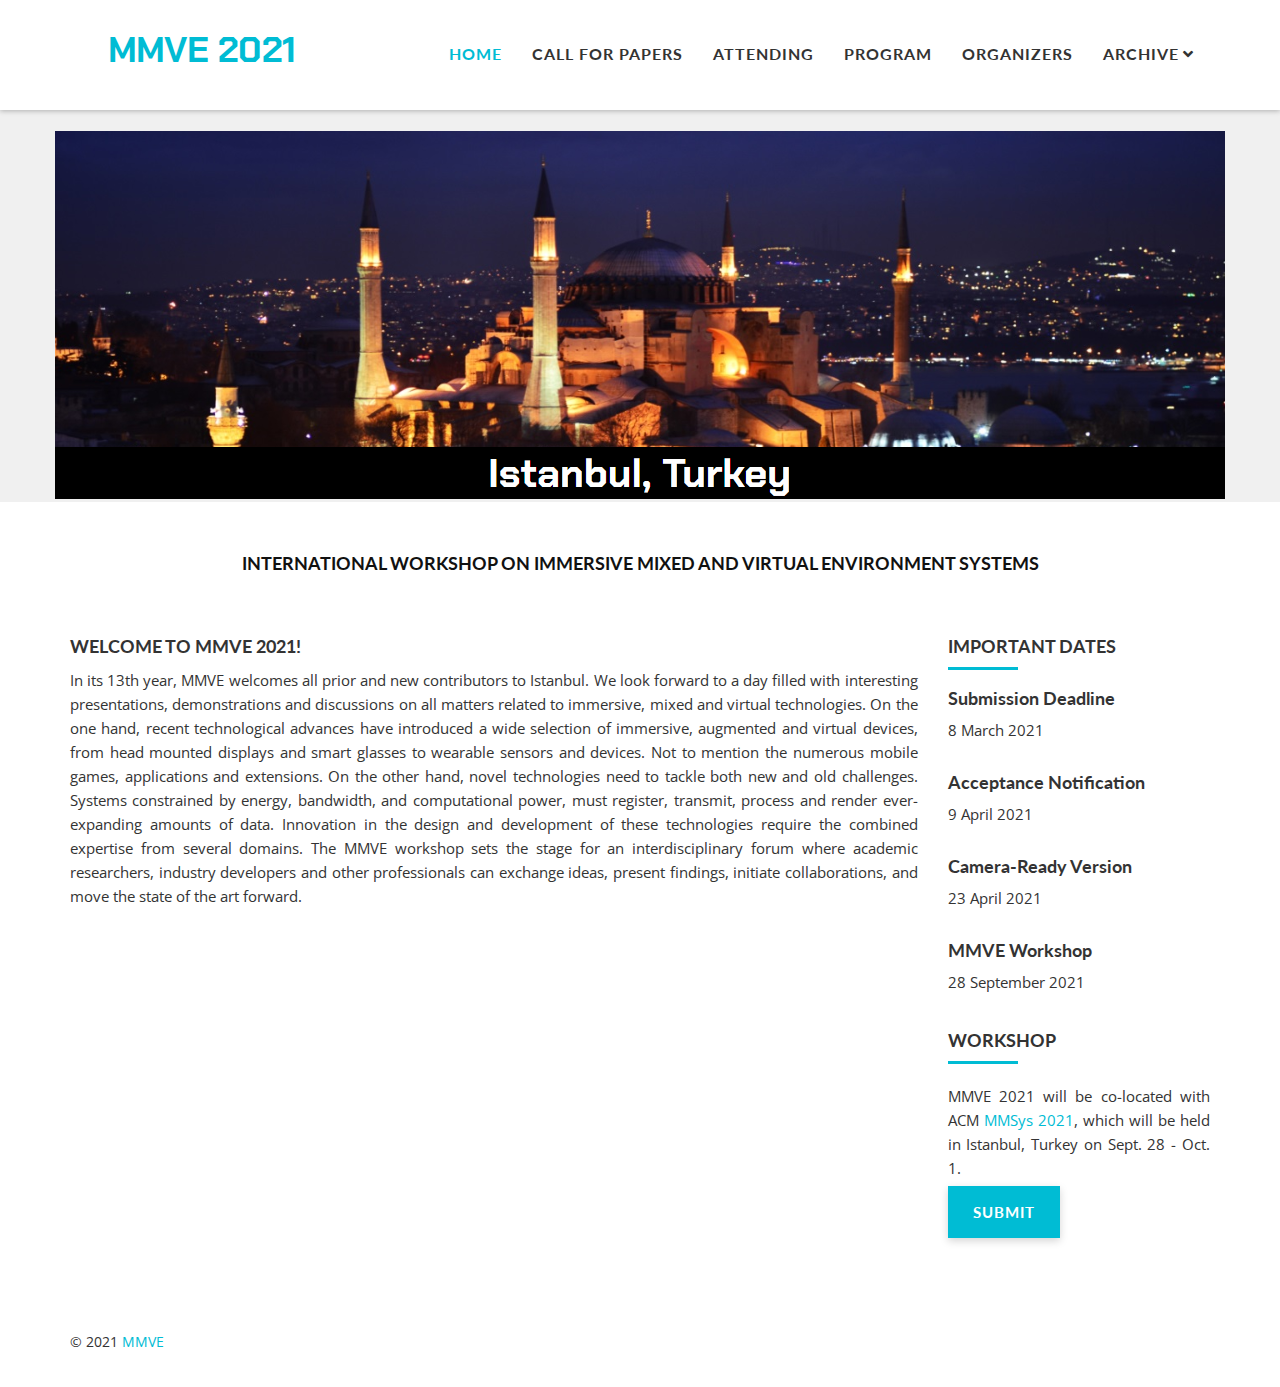
<file: index.html>
<!DOCTYPE html>
<html xmlns="http://www.w3.org/1999/xhtml" xml:lang="en-gb" lang="en-gb" dir="ltr">
	<head>
		<title>MMVE - Home</title>
		<base href="./" />
		<meta http-equiv="content-type" content="text/html; charset=utf-8" />
		<meta name="author" content="Super User" />
		<meta name="description" content="MMVE" />
		<meta name="generator" content="Joomla! - Open Source Content Management" />
		<meta name="viewport" content="width=device-width, initial-scale=1, maximum-scale=1" />
		<meta property="og:title" content="MMVE 2021">
		<meta property="og:description" content="Welcome to the MMVE 2021 Workshop">
		<meta property="og:image" content="favicon.ico">
		<!-- FAVICON -->
		<link href="favicon.ico" rel="shortcut icon" type="image/vnd.microsoft.icon" />
		<!-- SCRIPTS -->
		<script type="text/javascript" src="scripts/jquery.min.js"></script>
		<script type="text/javascript" src="scripts/jquery-noconflict.js"></script>
		<script type="text/javascript" src="scripts/jquery-migrate.min.js"></script>
		<script type="text/javascript" src="scripts/caption.js"></script>
		<script type="text/javascript" src="scripts/favth-bootstrap.js"></script>
		<script type="text/javascript" src="scripts/favth-scripts.js"></script>
		<script type="text/javascript" src="scripts/jquery.themepunch.tools.min.js"></script>
		<script type="text/javascript" src="scripts/jquery.themepunch.revolution.min.js"></script>
		<script type="text/javascript" src="scripts/jquery-caption.js"></script>
		<script type="text/javascript" src="scripts/slider.js"></script>
		<!-- STYLESHEETS -->
		<link rel="stylesheet" type="text/css" href="stylesheets/bootstrap.min.css" />
		<link rel="stylesheet" type="text/css" href="stylesheets/bootstrap-responsive.css" />
		<link rel="stylesheet" type="text/css" href="stylesheets/favth-bootstrap.css" />
		<link rel="stylesheet" type="text/css" href="stylesheets/settings.css" />
		<link rel="stylesheet" type="text/css" href="stylesheets/dynamic-captions.css" />
		<link rel="stylesheet" type="text/css" href="stylesheets/static-captions.css" />
		<link rel="stylesheet" type="text/css" href="stylesheets/all.css" />
		<link rel="stylesheet" type="text/css" href="stylesheets/admin.css" />
		<link rel="stylesheet" type="text/css" href="stylesheets/cms.css" />
		<link rel="stylesheet" type="text/css" href="stylesheets/theme.css" />
		<link rel="stylesheet" type="text/css" href="stylesheets/style.css" />
		<link rel="stylesheet" type="text/css" href="stylesheets/style7.css" />
		<link rel="stylesheet" type="text/css" href="stylesheets/custom.css" />
		<!-- GOOGLE FONT -->
		<link href='https://fonts.googleapis.com/css?family=Lato:700' rel='stylesheet' type='text/css' />
		<link href='https://fonts.googleapis.com/css?family=Lato:700' rel='stylesheet' type='text/css' />
		<link href='https://fonts.googleapis.com/css?family=Chakra+Petch:700' rel='stylesheet' type='text/css' />
		<link href="https://fonts.googleapis.com/css?family=Open+Sans" rel="stylesheet" type="text/css" />
	</head>
	<body>
		<div id="fav-containerwrap" class="favth-clearfix">
			<div class="fav-transparent">
				<div id="fav-navbarwrap" class="favth-visible-xs">
					<div class="favth-navbar favth-navbar-default">
						<div id="fav-navbar" class="favth-container">
							<div class="favth-navbar-header">
								<div id="fav-logomobile" class="favth-clearfix">
									<h1><a class="text-logo" href="/">MMVE 2021</a></h1>
								</div>
								<div id="fav-navbar-btn" class="favth-clearfix">
									<button type="button" class="favth-navbar-toggle favth-collapsed" data-toggle="favth-collapse" data-target=".favth-collapse" aria-expanded="false">
										<span class="favth-sr-only">Toggle navigation</span>
										<span class="favth-icon-bar"></span>
										<span class="favth-icon-bar"></span>
										<span class="favth-icon-bar"></span>
									</button>
								</div>
							</div>
							<div class="favth-collapse favth-navbar-collapse">
								<div id="fav-navbar-collapse">
									<div class="moduletable_menu">
										<ul class="nav menu mod-list">
											<li class="default current active">
												<a href="/">Home</a>
											</li>
											<li>
												<a href="/call-for-papers">Call for Papers</a>
											</li>
											<li>
												<a href="/attending">Attending</a>
											</li>
											<li>
												<a href="/program">Program</a>
											</li>
											<li>
												<a href="/organizers">Organizers</a>
											</li>
											<li class="deeper parent">
												<span class="nav-header ">Archive</span>
												<ul class="nav-child unstyled small">
													<li>
														<a href="http://2020.mmve-workshop.org" target="_blank" rel="noopener noreferrer">MMVE 2020/a>
													</li>
													<li>
														<a href="http://2019.mmve-workshop.org" target="_blank" rel="noopener noreferrer">MMVE 2019</a>
													</li>
													<li>
														<a href="http://2018.mmve-workshop.org" target="_blank" rel="noopener noreferrer">MMVE 2018</a>
													</li>
													<li>
														<a href="http://mmsys17.iis.sinica.edu.tw/mmve/" target="_blank" rel="noopener noreferrer">MMVE 2017</a>
													</li>
													<li>
														<a href="https://mocca.uni.lu/mmve2016/" target="_blank" rel="noopener noreferrer">MMVE 2016</a>
													</li>
													<li>
														<a href="https://sites.google.com/site/mmve2015/" target="_blank" rel="noopener noreferrer">MMVE 2015</a>
													</li>
													<li>
														<a href="http://ml.sun.ac.za/mmve2014/" target="_blank" rel="noopener noreferrer">MMVE 2014</a>
													</li>
												</ul>
											</li>
										</ul>
									</div>
								</div>
							</div>
						</div>
					</div>
				</div>
				<div id="fav-container" class="fav-container">
					<div id="fav-headerwrap">
						<div class="favth-container">
							<div class="favth-row">
								<div id="fav-header" class="favth-clearfix">
									<div id="fav-logo" class="favth-col-lg-3 favth-col-md-3 favth-col-sm-12 favth-hidden-xs">
										<h1><a class="text-logo" href="/">MMVE 2021</a></h1>
									</div>
									<div id="fav-nav" class="favth-col-lg-9 favth-col-md-9 favth-col-sm-12 favth-hidden-xs">
										<div class="favnav">
											<div class="favth-clearfix">
												<div class="moduletable_menu">
													<ul class="nav menu mod-list">
														<li class="default current active">
															<a href="/">Home</a>
														</li>
														<li>
															<a href="/call-for-papers">Call for Papers</a>
														</li>
														<li>
															<a href="/attending">Attending</a>
														</li>
														<li>
															<a href="/program">Program</a>
														</li>
														<li>
															<a href="/organizers">Organizers</a>
														</li>
														<li class="deeper parent">
															<span class="nav-header">Archive</span>
															<ul class="nav-child unstyled small">
																<li>
																	<a href="http://2020.mmve-workshop.org" target="_blank" rel="noopener noreferrer">MMVE 2020</a>
																</li>
																<li>
																	<a href="http://2019.mmve-workshop.org" target="_blank" rel="noopener noreferrer">MMVE 2019</a>
																</li>
																<li>
																	<a href="http://2018.mmve-workshop.org" target="_blank" rel="noopener noreferrer">MMVE 2018</a>
																</li>
																<li>
																	<a href="http://mmsys17.iis.sinica.edu.tw/mmve/" target="_blank" rel="noopener noreferrer">MMVE 2017</a>
																</li>
																<li>
																	<a href="https://mocca.uni.lu/mmve2016/" target="_blank" rel="noopener noreferrer">MMVE 2016</a>
																</li>
																<li>
																	<a href="https://sites.google.com/site/mmve2015/" target="_blank" rel="noopener noreferrer">MMVE 2015</a>
																</li>
																<li>
																	<a href="http://ml.sun.ac.za/mmve2014/" target="_blank" rel="noopener noreferrer">MMVE 2014</a>
																</li>
															</ul>
														</li>
													</ul>
												</div>
											</div>
										</div>
									</div>
								</div>
							</div>
						</div>
					</div>
					<div id="fav-slidewrap" class="fav-module-block-color">
						<div class="fav-transparent">
							<div class="favth-container">
								<div class="favth-row">
									<div class="relative" style="max-height:350px;height:350px;">
									  <img src="images/istanbul.png" alt="Hagia Sophia">
									</div>
								</div>
							</div>
						</div>
					</div>
					<div id="fav-primewrap" class="fav-module-block-light">
						<div class="fav-transparent">
							<div class="favth-container">
								<div class="favth-row">
									<div id="fav-prime" class="favth-content-block favth-clearfix">
										<div id="fav-prime1" class="favth-col-lg-12 favth-col-md-12 favth-col-sm-12 favth-col-xs-12">
											<div class="moduletable favth-center">
												<h3>International Workshop on Immersive Mixed and Virtual Environment Systems</h3>
												<div class="custom favth-center" >
												</div>
											</div>
										</div>
									</div>
								</div>
							</div>
						</div>
					</div>
					<div id="fav-mainwrap">
						<div class="favth-container">
							<div class="favth-row">
								<div id="fav-main" class="favth-clearfix">
									<div id="fav-maincontent" class="favth-col-lg-9 favth-col-md-9 favth-col-sm-9 favth-col-xs-12">
										<div id="system-message-container">
										</div>
										<div class="item-page" itemscope itemtype="https://schema.org/Article">
											<meta itemprop="inLanguage" content="en-GB" />
											<div itemprop="articleBody">
												<h3>Welcome to MMVE 2021!</h3>
												<p>In its 13th year, MMVE welcomes all prior and new contributors to Istanbul. We look forward to a day filled with interesting presentations, demonstrations and discussions on all matters related to immersive, mixed and virtual technologies. On the one hand, recent technological advances have introduced a wide selection of immersive, augmented and virtual devices, from head mounted displays and smart glasses to wearable sensors and devices. Not to mention the numerous mobile games, applications and extensions. On the other hand, novel technologies need to tackle both new and old challenges. Systems constrained by energy, bandwidth, and computational power, must register, transmit, process and render ever-expanding amounts of data. Innovation in the design and development of these technologies require the combined expertise from several domains. The MMVE workshop sets the stage for an interdisciplinary forum where academic researchers, industry developers and other professionals can exchange ideas, present findings, initiate collaborations, and move the state of the art forward.&nbsp;</p>
											</div>
										</div>
									</div>
									<div id="fav-sidebar2" class="favth-col-lg-3 favth-col-md-3 favth-col-sm-3 favth-col-xs-12">
										<div class="moduletable favth-title-line">
											<h3>Important Dates</h3>
											<div class="custom favth-title-line">
												<h4>Submission Deadline</h4>
												<p>8 March 2021</p>
												<h4>Acceptance Notification</h4>
												<p>9 April 2021</p>
												<h4>Camera-Ready Version</h4>
												<p>23 April 2021</p>
												<h4>MMVE Workshop</h4>
												<p>28 September 2021</p>
											</div>
										</div>
										<div class="moduletable favth-title-line">
											<h3>Workshop</h3>
											<div class="custom favth-title-line">
												<p>MMVE 2021 will be co-located with ACM <a href="https://2021.acmmmsys.org/" target="_blank" rel="noopener noreferrer">MMSys 2021</a>, which will be held in Istanbul, Turkey on Sept. 28 - Oct. 1.</p>
												<p><a class="favth-btn" href="https://mmve2021.hotcrp.com/" target="_blank" rel="noopener noreferrer">Submit</a></p>
											</div>
										</div>
									</div>
								</div>
							</div>
						</div>
					</div>
					<div id="fav-mainbottomwrap" class="fav-module-block-light">
						<div class="fav-transparent">
							<div class="favth-container">
								<div class="favth-row">
									<div id="fav-mainbottom" class="favth-content-block favth-clearfix">
										<div id="fav-mainbottom3" class="favth-col-lg-12 favth-col-md-12 favth-col-sm-12 favth-col-xs-12">
											<div class="moduletable">
												<div class="custom">
												</div>
											</div>
										</div>
									</div>
								</div>
							</div>
						</div>
					</div>
					<div id="fav-copyrightwrap">
						<div class="favth-container">
							<div class="favth-row">
								<div id="fav-copyright" class="favth-content-block favth-clearfix">
									<div id="fav-showcopyright" class="favth-col-lg-3 favth-col-md-3 favth-col-sm-3 favth-col-xs-12">
										<p>&#0169; 2021
											<a href="http://www.mmve-workshop.org" target="_blank">MMVE</a>
										</p>
									</div>
								</div>
							</div>
						</div>
					</div>
					<div id="fav-backtopwrap">
						<div class="favth-container">
							<div class="favth-row">
								<div id="fav-backtop" class="favth-col-lg-12 favth-col-md-12 favth-col-sm-12 favth-col-xs-12">
									<a href="#" class="btn backtop" title="Back to Top">
										<i class="fas fa-angle-up"></i>
									</a>
								</div>
							</div>
						</div>
					</div>
				</div>
			</div>
		</div>
	</body>
</html>
</file>
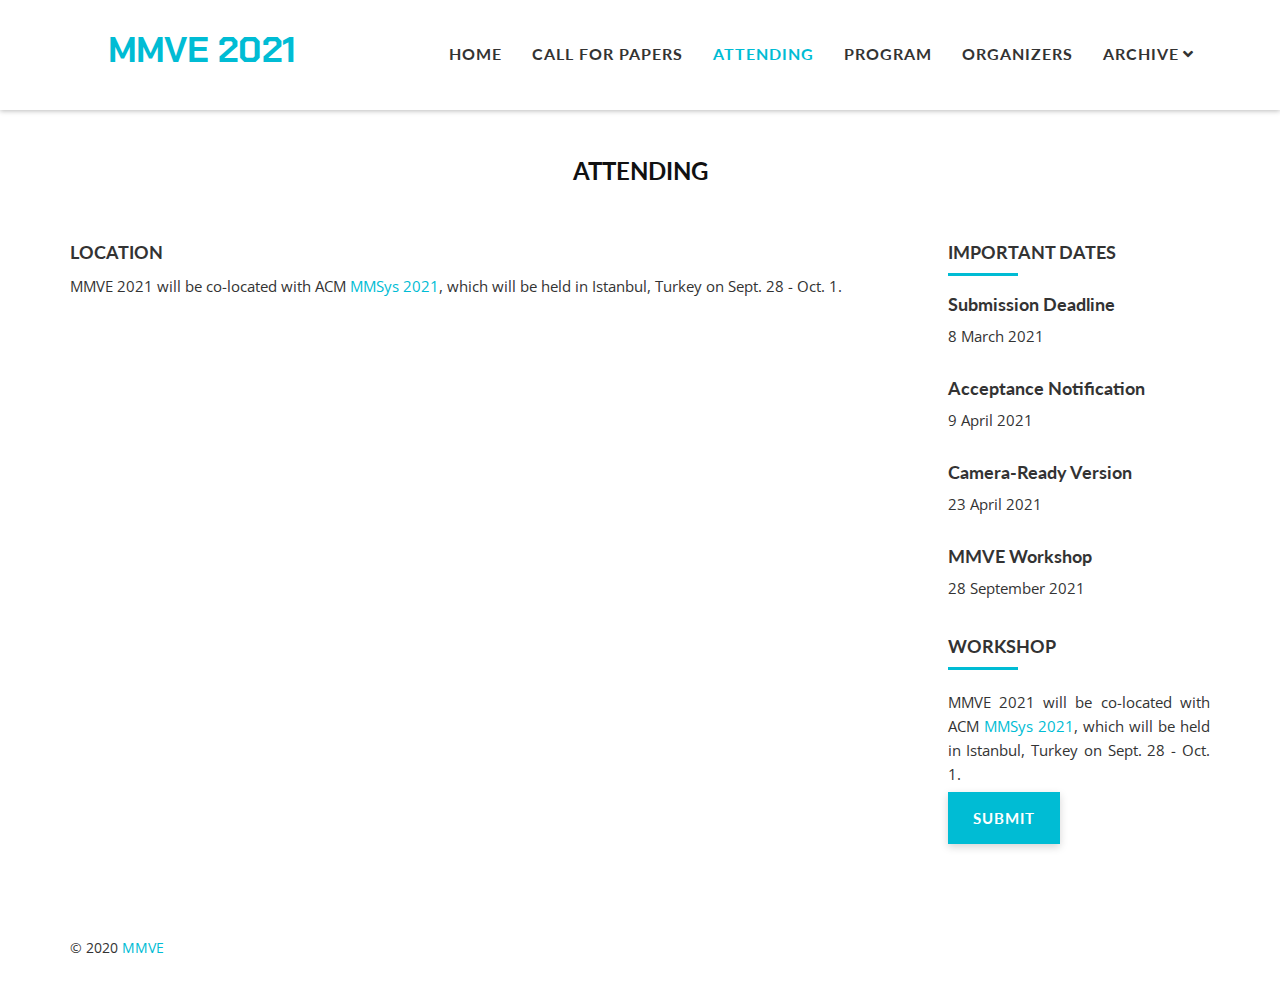
<file: attending.html>
<!DOCTYPE html>
<html xmlns="http://www.w3.org/1999/xhtml" xml:lang="en-gb" lang="en-gb" dir="ltr">
	<head>
		<title>MMVE - Attending</title>
		<base href="./" />
		<meta http-equiv="content-type" content="text/html; charset=utf-8" />
		<meta name="author" content="Super User" />
		<meta name="description" content="MMVE" />
		<meta name="generator" content="Joomla! - Open Source Content Management" />
		<meta name="viewport" content="width=device-width, initial-scale=1, maximum-scale=1" />
		<meta property="og:title" content="MMVE 2021">
		<meta property="og:description" content="Welcome to the MMVE 2020 Workshop">
		<meta property="og:image" content="favicon.ico">
		<!-- FAVICON -->
		<link href="favicon.ico" rel="shortcut icon" type="image/vnd.microsoft.icon" />
		<!-- SCRIPTS -->
		<script type="text/javascript" src="scripts/jquery.min.js"></script>
		<script type="text/javascript" src="scripts/jquery-noconflict.js"></script>
		<script type="text/javascript" src="scripts/jquery-migrate.min.js"></script>
		<script type="text/javascript" src="scripts/caption.js"></script>
		<script type="text/javascript" src="scripts/favth-bootstrap.js"></script>
		<script type="text/javascript" src="scripts/favth-scripts.js"></script>
		<script type="text/javascript" src="scripts/jquery.themepunch.tools.min.js"></script>
		<script type="text/javascript" src="scripts/jquery.themepunch.revolution.min.js"></script>
		<script type="text/javascript" src="scripts/jquery-caption.js"></script>
		<script type="text/javascript" src="scripts/slider.js"></script>
		<!-- STYLESHEETS -->
		<link rel="stylesheet" type="text/css" href="stylesheets/bootstrap.min.css" />
		<link rel="stylesheet" type="text/css" href="stylesheets/bootstrap-responsive.css" />
		<link rel="stylesheet" type="text/css" href="stylesheets/favth-bootstrap.css" />
		<link rel="stylesheet" type="text/css" href="stylesheets/settings.css" />
		<link rel="stylesheet" type="text/css" href="stylesheets/dynamic-captions.css" />
		<link rel="stylesheet" type="text/css" href="stylesheets/static-captions.css" />
		<link rel="stylesheet" type="text/css" href="stylesheets/all.css" />
		<link rel="stylesheet" type="text/css" href="stylesheets/admin.css" />
		<link rel="stylesheet" type="text/css" href="stylesheets/cms.css" />
		<link rel="stylesheet" type="text/css" href="stylesheets/theme.css" />
		<link rel="stylesheet" type="text/css" href="stylesheets/style.css" />
		<link rel="stylesheet" type="text/css" href="stylesheets/style7.css" />
		<link rel="stylesheet" type="text/css" href="stylesheets/custom.css" />
		<!-- GOOGLE FONT -->
		<link href='https://fonts.googleapis.com/css?family=Lato:700' rel='stylesheet' type='text/css' />
		<link href='https://fonts.googleapis.com/css?family=Lato:700' rel='stylesheet' type='text/css' />
		<link href='https://fonts.googleapis.com/css?family=Chakra+Petch:700' rel='stylesheet' type='text/css' />
		<link href="https://fonts.googleapis.com/css?family=Open+Sans" rel="stylesheet" type="text/css" />
	</head>
	<body>
		<div id="fav-containerwrap" class="favth-clearfix">
			<div class="fav-transparent">
				<div id="fav-navbarwrap" class="favth-visible-xs">
					<div class="favth-navbar favth-navbar-default">
						<div id="fav-navbar" class="favth-container">
							<div class="favth-navbar-header">
								<div id="fav-logomobile" class="favth-clearfix">
									<h1><a class="text-logo" href="/">MMVE 2021</a></h1>
								</div>
								<div id="fav-navbar-btn" class="favth-clearfix">
									<button type="button" class="favth-navbar-toggle favth-collapsed" data-toggle="favth-collapse" data-target=".favth-collapse" aria-expanded="false">
										<span class="favth-sr-only">Toggle navigation</span>
										<span class="favth-icon-bar"></span>
										<span class="favth-icon-bar"></span>
										<span class="favth-icon-bar"></span>
									</button>
								</div>
							</div>
							<div class="favth-collapse favth-navbar-collapse">
								<div id="fav-navbar-collapse">
									<div class="moduletable_menu">
										<ul class="nav menu mod-list">
											<li>
												<a href="/">Home</a>
											</li>
											<li>
												<a href="/call-for-papers">Call for Papers</a>
											</li>
											<li class="default current active">
												<a href="/attending">Attending</a>
											</li>
											<li>
												<a href="/program">Program</a>
											</li>
											
											<li>
												<a href="/organizers">Organizers</a>
											</li>
											<li class="deeper parent">
												<span class="nav-header ">Archive</span>
												<ul class="nav-child unstyled small">
													<li>
														<a href="http://2020.mmve-workshop.org" target="_blank" rel="noopener noreferrer">MMVE 2020</a>
													</li>
													<li>
														<a href="http://2019.mmve-workshop.org" target="_blank" rel="noopener noreferrer">MMVE 2019</a>
													</li>
													<li>
														<a href="http://2018.mmve-workshop.org" target="_blank" rel="noopener noreferrer">MMVE 2018</a>
													</li>
													<li>
														<a href="http://mmsys17.iis.sinica.edu.tw/mmve/" target="_blank" rel="noopener noreferrer">MMVE 2017</a>
													</li>
													<li>
														<a href="https://mocca.uni.lu/mmve2016/" target="_blank" rel="noopener noreferrer">MMVE 2016</a>
													</li>
													<li>
														<a href="https://sites.google.com/site/mmve2015/" target="_blank" rel="noopener noreferrer">MMVE 2015</a>
													</li>
													<li>
														<a href="http://ml.sun.ac.za/mmve2014/" target="_blank" rel="noopener noreferrer">MMVE 2014</a>
													</li>
												</ul>
											</li>
										</ul>
									</div>
								</div>
							</div>
						</div>
					</div>
				</div>
				<div id="fav-container" class="fav-container">
					<div id="fav-headerwrap">
						<div class="favth-container">
							<div class="favth-row">
								<div id="fav-header" class="favth-clearfix">
									<div id="fav-logo" class="favth-col-lg-3 favth-col-md-3 favth-col-sm-12 favth-hidden-xs">
										<h1><a class="text-logo" href="/">MMVE 2021</a></h1>
									</div>
									<div id="fav-nav" class="favth-col-lg-9 favth-col-md-9 favth-col-sm-12 favth-hidden-xs">
										<div class="favnav">
											<div class="favth-clearfix">
												<div class="moduletable_menu">
													<ul class="nav menu mod-list">
														<li>
															<a href="/">Home</a>
														</li>
														<li>
															<a href="/call-for-papers">Call for Papers</a>
														</li>
														<li class="default current active">
															<a href="/attending">Attending</a>
														</li>
														<li>
															<a href="/program">Program</a>
														</li>
														<li>
															<a href="/organizers">Organizers</a>
														</li>
														<li class="deeper parent">
															<span class="nav-header">Archive</span>
															<ul class="nav-child unstyled small">
																<li>
																	<a href="http://2020.mmve-workshop.org" target="_blank" rel="noopener noreferrer">MMVE 2020</a>
																</li>
																<li>
																	<a href="http://2019.mmve-workshop.org" target="_blank" rel="noopener noreferrer">MMVE 2019</a>
																</li>
																<li>
																	<a href="http://2018.mmve-workshop.org" target="_blank" rel="noopener noreferrer">MMVE 2018</a>
																</li>
																<li>
																	<a href="http://mmsys17.iis.sinica.edu.tw/mmve/" target="_blank" rel="noopener noreferrer">MMVE 2017</a>
																</li>
																<li>
																	<a href="https://mocca.uni.lu/mmve2016/" target="_blank" rel="noopener noreferrer">MMVE 2016</a>
																</li>
																<li>
																	<a href="https://sites.google.com/site/mmve2015/" target="_blank" rel="noopener noreferrer">MMVE 2015</a>
																</li>
																<li>
																	<a href="http://ml.sun.ac.za/mmve2014/" target="_blank" rel="noopener noreferrer">MMVE 2014</a>
																</li>
															</ul>
														</li>
													</ul>
												</div>
											</div>
										</div>
									</div>
								</div>
							</div>
						</div>
					</div>
					<div id="fav-primewrap" class="fav-module-block-light">
						<div class="fav-transparent">
							<div class="favth-container">
								<div class="favth-row">
									<div id="fav-prime" class="favth-content-block favth-clearfix">
										<div id="fav-prime1" class="favth-col-lg-12 favth-col-md-12 favth-col-sm-12 favth-col-xs-12">
											<div class="moduletable favth-center">
												<h2>Attending</h2>
												<div class="custom favth-center" >
												</div>
											</div>
										</div>
									</div>
								</div>
							</div>
						</div>
					</div>
					<div id="fav-mainwrap">
						<div class="favth-container">
							<div class="favth-row">
								<div id="fav-main" class="favth-clearfix">
									<div id="fav-maincontent" class="favth-col-lg-9 favth-col-md-9 favth-col-sm-9 favth-col-xs-12">
										<div id="system-message-container">
										</div>
										<div class="item-page" itemscope itemtype="https://schema.org/Article">
											<meta itemprop="inLanguage" content="en-GB" />
											<div itemprop="articleBody">
												<h3>Location</h3>
												<p>MMVE 2021 will be co-located with ACM <a href="https://2021.acmmmsys.org/" target="_blank" rel="noopener noreferrer">MMSys 2021</a>, which will be held in Istanbul, Turkey on Sept. 28 - Oct. 1.</p>
											</div>
										</div>
									</div>
									<div id="fav-sidebar2" class="favth-col-lg-3 favth-col-md-3 favth-col-sm-3 favth-col-xs-12">
										<div class="moduletable favth-title-line">
											<h3>Important Dates</h3>
											<div class="custom favth-title-line">
												<h4>Submission Deadline</h4>
												<p>8 March 2021</p>
												<h4>Acceptance Notification</h4>
												<p>9 April 2021</p>
												<h4>Camera-Ready Version</h4>
												<p>23 April 2021</p>
												<h4>MMVE Workshop</h4>
												<p>28 September 2021</p>
											</div>
										</div>
										<div class="moduletable favth-title-line">
											<h3>Workshop</h3>
											<div class="custom favth-title-line">
												<p>MMVE 2021 will be co-located with ACM <a href="https://2021.acmmmsys.org/" target="_blank" rel="noopener noreferrer">MMSys 2021</a>, which will be held in Istanbul, Turkey on Sept. 28 - Oct. 1.</p>
												<p><a class="favth-btn" href="https://mmve2021.hotcrp.com/" target="_blank" rel="noopener noreferrer">Submit</a></p>
											</div>
										</div>
									</div>
								</div>
							</div>
						</div>
					</div>
					<div id="fav-mainbottomwrap" class="fav-module-block-light">
						<div class="fav-transparent">
							<div class="favth-container">
								<div class="favth-row">
									<div id="fav-mainbottom" class="favth-content-block favth-clearfix">
										<div id="fav-mainbottom3" class="favth-col-lg-12 favth-col-md-12 favth-col-sm-12 favth-col-xs-12">
											<div class="moduletable">
												<div class="custom">
												</div>
											</div>
										</div>
									</div>
								</div>
							</div>
						</div>
					</div>
					<div id="fav-copyrightwrap">
						<div class="favth-container">
							<div class="favth-row">
								<div id="fav-copyright" class="favth-content-block favth-clearfix">
									<div id="fav-showcopyright" class="favth-col-lg-3 favth-col-md-3 favth-col-sm-3 favth-col-xs-12">
										<p>&#0169; 2020
											<a href="http://www.mmve-workshop.org" target="_blank">MMVE</a>
										</p>
									</div>
								</div>
							</div>
						</div>
					</div>
					<div id="fav-backtopwrap">
						<div class="favth-container">
							<div class="favth-row">
								<div id="fav-backtop" class="favth-col-lg-12 favth-col-md-12 favth-col-sm-12 favth-col-xs-12">
									<a href="#" class="btn backtop" title="Back to Top">
										<i class="fas fa-angle-up"></i>
									</a>
								</div>
							</div>
						</div>
					</div>
				</div>
			</div>
		</div>
	</body>
</html>
</file>
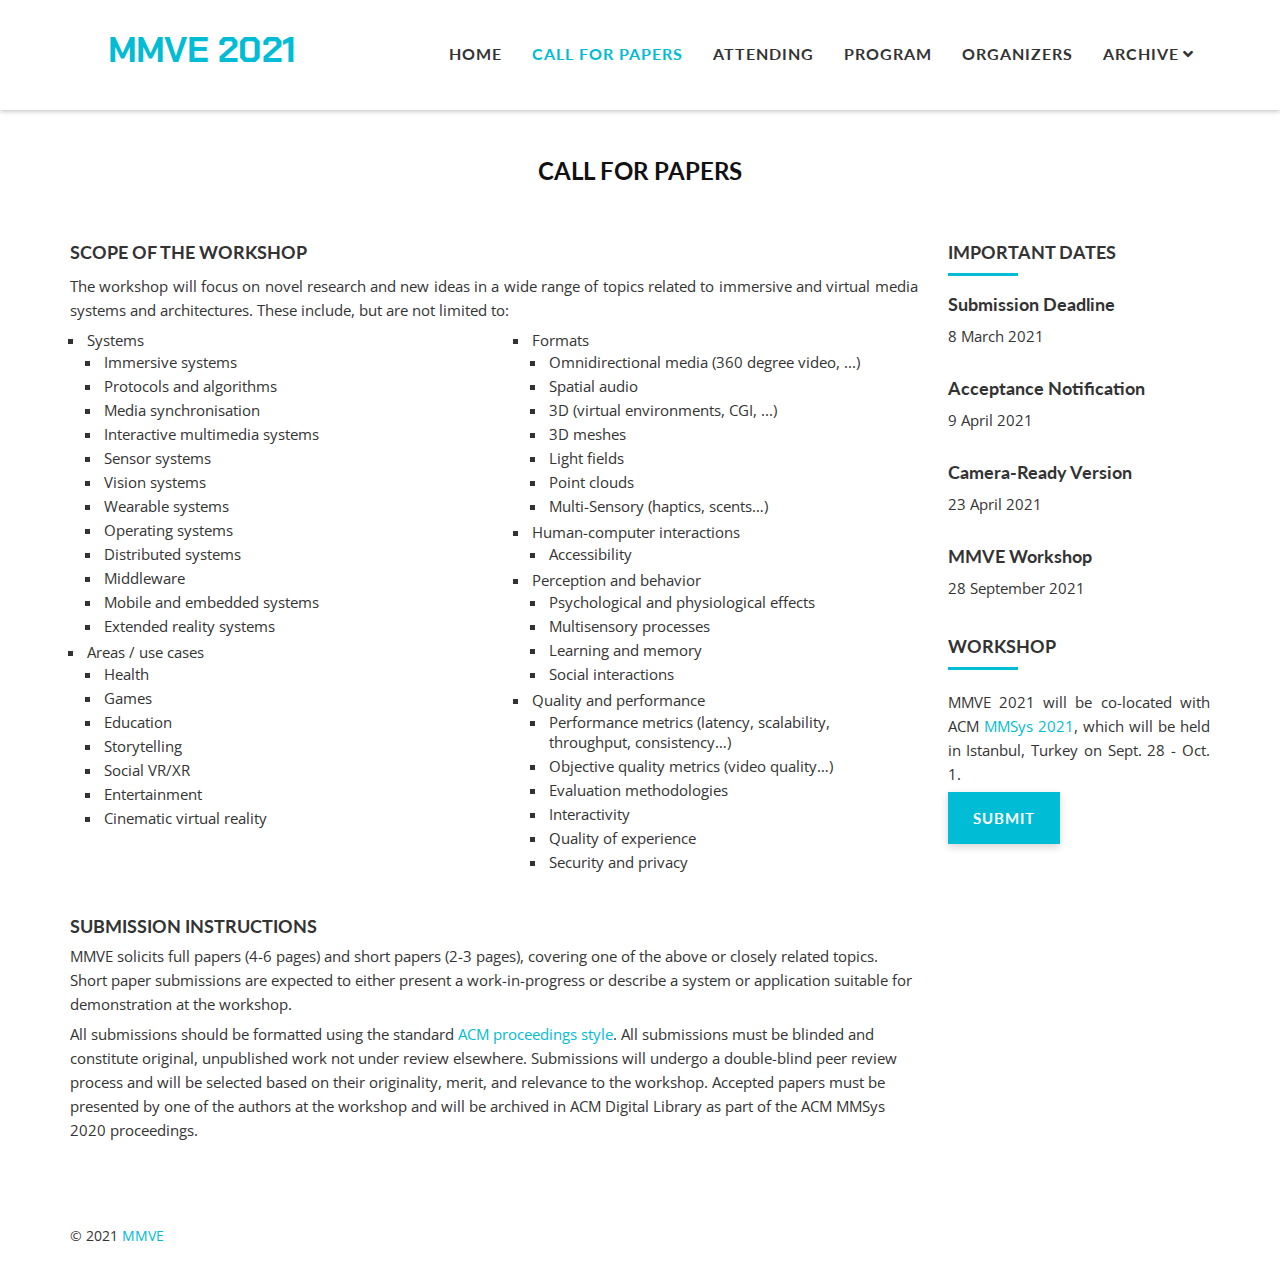
<file: call-for-papers.html>
<!DOCTYPE html>
<html xmlns="http://www.w3.org/1999/xhtml" xml:lang="en-gb" lang="en-gb" dir="ltr">
	<head>
		<title>MMVE - Call for Papers</title>
		<base href="./" />
		<meta http-equiv="content-type" content="text/html; charset=utf-8" />
		<meta name="author" content="Super User" />
		<meta name="description" content="MMVE" />
		<meta name="generator" content="Joomla! - Open Source Content Management" />
		<meta name="viewport" content="width=device-width, initial-scale=1, maximum-scale=1" />
		<meta property="og:title" content="MMVE 2021">
		<meta property="og:description" content="Welcome to the MMVE 2021 Workshop">
		<meta property="og:image" content="favicon.ico">
		<!-- FAVICON -->
		<link href="favicon.ico" rel="shortcut icon" type="image/vnd.microsoft.icon" />
		<!-- SCRIPTS -->
		<script type="text/javascript" src="scripts/jquery.min.js"></script>
		<script type="text/javascript" src="scripts/jquery-noconflict.js"></script>
		<script type="text/javascript" src="scripts/jquery-migrate.min.js"></script>
		<script type="text/javascript" src="scripts/caption.js"></script>
		<script type="text/javascript" src="scripts/favth-bootstrap.js"></script>
		<script type="text/javascript" src="scripts/favth-scripts.js"></script>
		<script type="text/javascript" src="scripts/jquery.themepunch.tools.min.js"></script>
		<script type="text/javascript" src="scripts/jquery.themepunch.revolution.min.js"></script>
		<script type="text/javascript" src="scripts/jquery-caption.js"></script>
		<script type="text/javascript" src="scripts/slider.js"></script>
		<!-- STYLESHEETS -->
		<link rel="stylesheet" type="text/css" href="stylesheets/bootstrap.min.css" />
		<link rel="stylesheet" type="text/css" href="stylesheets/bootstrap-responsive.css" />
		<link rel="stylesheet" type="text/css" href="stylesheets/favth-bootstrap.css" />
		<link rel="stylesheet" type="text/css" href="stylesheets/settings.css" />
		<link rel="stylesheet" type="text/css" href="stylesheets/dynamic-captions.css" />
		<link rel="stylesheet" type="text/css" href="stylesheets/static-captions.css" />
		<link rel="stylesheet" type="text/css" href="stylesheets/all.css" />
		<link rel="stylesheet" type="text/css" href="stylesheets/admin.css" />
		<link rel="stylesheet" type="text/css" href="stylesheets/cms.css" />
		<link rel="stylesheet" type="text/css" href="stylesheets/theme.css" />
		<link rel="stylesheet" type="text/css" href="stylesheets/style.css" />
		<link rel="stylesheet" type="text/css" href="stylesheets/style7.css" />
		<link rel="stylesheet" type="text/css" href="stylesheets/custom.css" />
		<!-- GOOGLE FONT -->
		<link href='https://fonts.googleapis.com/css?family=Lato:700' rel='stylesheet' type='text/css' />
		<link href='https://fonts.googleapis.com/css?family=Lato:700' rel='stylesheet' type='text/css' />
		<link href='https://fonts.googleapis.com/css?family=Chakra+Petch:700' rel='stylesheet' type='text/css' />
		<link href="https://fonts.googleapis.com/css?family=Open+Sans" rel="stylesheet" type="text/css" />
	</head>
	<body>
		<div id="fav-containerwrap" class="favth-clearfix">
			<div class="fav-transparent">
				<div id="fav-navbarwrap" class="favth-visible-xs">
					<div class="favth-navbar favth-navbar-default">
						<div id="fav-navbar" class="favth-container">
							<div class="favth-navbar-header">
								<div id="fav-logomobile" class="favth-clearfix">
									<h1><a class="text-logo" href="/">MMVE 2021</a></h1>
								</div>
								<div id="fav-navbar-btn" class="favth-clearfix">
									<button type="button" class="favth-navbar-toggle favth-collapsed" data-toggle="favth-collapse" data-target=".favth-collapse" aria-expanded="false">
										<span class="favth-sr-only">Toggle navigation</span>
										<span class="favth-icon-bar"></span>
										<span class="favth-icon-bar"></span>
										<span class="favth-icon-bar"></span>
									</button>
								</div>
							</div>
							<div class="favth-collapse favth-navbar-collapse">
								<div id="fav-navbar-collapse">
									<div class="moduletable_menu">
										<ul class="nav menu mod-list">
											<li>
												<a href="/">Home</a>
											</li>
											<li class="default current active">
												<a href="/call-for-papers">Call for Papers</a>
											</li>
											<li>
												<a href="/attending">Attending</a>
											</li>
											<li>
												<a href="/program">Program</a>
											</li>
											<li>
												<a href="/organizers">Organizers</a>
											</li>
											<li class="deeper parent">
												<span class="nav-header ">Archive</span>
												<ul class="nav-child unstyled small">
													<li>
														<a href="http://2020.mmve-workshop.org" target="_blank" rel="noopener noreferrer">MMVE 2020</a>
													</li>
													<li>
														<a href="http://2019.mmve-workshop.org" target="_blank" rel="noopener noreferrer">MMVE 2019</a>
													</li>
													<li>
														<a href="http://2018.mmve-workshop.org" target="_blank" rel="noopener noreferrer">MMVE 2018</a>
													</li>
													<li>
														<a href="http://mmsys17.iis.sinica.edu.tw/mmve/" target="_blank" rel="noopener noreferrer">MMVE 2017</a>
													</li>
													<li>
														<a href="https://mocca.uni.lu/mmve2016/" target="_blank" rel="noopener noreferrer">MMVE 2016</a>
													</li>
													<li>
														<a href="https://sites.google.com/site/mmve2015/" target="_blank" rel="noopener noreferrer">MMVE 2015</a>
													</li>
													<li>
														<a href="http://ml.sun.ac.za/mmve2014/" target="_blank" rel="noopener noreferrer">MMVE 2014</a>
													</li>
												</ul>
											</li>
										</ul>
									</div>
								</div>
							</div>
						</div>
					</div>
				</div>
				<div id="fav-container" class="fav-container">
					<div id="fav-headerwrap">
						<div class="favth-container">
							<div class="favth-row">
								<div id="fav-header" class="favth-clearfix">
									<div id="fav-logo" class="favth-col-lg-3 favth-col-md-3 favth-col-sm-12 favth-hidden-xs">
										<h1><a class="text-logo" href="/">MMVE 2021</a></h1>
									</div>
									<div id="fav-nav" class="favth-col-lg-9 favth-col-md-9 favth-col-sm-12 favth-hidden-xs">
										<div class="favnav">
											<div class="favth-clearfix">
												<div class="moduletable_menu">
													<ul class="nav menu mod-list">
														<li>
															<a href="/">Home</a>
														</li>
														<li class="default current active">
															<a href="/call-for-papers">Call for Papers</a>
														</li>
														<li>
															<a href="/attending">Attending</a>
														</li>
														<li>
															<a href="/program">Program</a>
														</li>
														<li>
															<a href="/organizers">Organizers</a>
														</li>
														<li class="deeper parent">
															<span class="nav-header">Archive</span>
															<ul class="nav-child unstyled small">
																<li>
																	<a href="http://2019.mmve-workshop.org" target="_blank" rel="noopener noreferrer">MMVE 2020</a>
																</li>
																<li>
																	<a href="http://2019.mmve-workshop.org" target="_blank" rel="noopener noreferrer">MMVE 2019</a>
																</li>
																<li>
																	<a href="http://2018.mmve-workshop.org" target="_blank" rel="noopener noreferrer">MMVE 2018</a>
																</li>
																<li>
																	<a href="http://mmsys17.iis.sinica.edu.tw/mmve/" target="_blank" rel="noopener noreferrer">MMVE 2017</a>
																</li>
																<li>
																	<a href="https://mocca.uni.lu/mmve2016/" target="_blank" rel="noopener noreferrer">MMVE 2016</a>
																</li>
																<li>
																	<a href="https://sites.google.com/site/mmve2015/" target="_blank" rel="noopener noreferrer">MMVE 2015</a>
																</li>
																<li>
																	<a href="http://ml.sun.ac.za/mmve2014/" target="_blank" rel="noopener noreferrer">MMVE 2014</a>
																</li>
															</ul>
														</li>
													</ul>
												</div>
											</div>
										</div>
									</div>
								</div>
							</div>
						</div>
					</div>
					<div id="fav-primewrap" class="fav-module-block-light">
						<div class="fav-transparent">
							<div class="favth-container">
								<div class="favth-row">
									<div id="fav-prime" class="favth-content-block favth-clearfix">
										<div id="fav-prime1" class="favth-col-lg-12 favth-col-md-12 favth-col-sm-12 favth-col-xs-12">
											<div class="moduletable favth-center">
												<h2>Call for Papers</h2>
												<div class="custom favth-center" >
												</div>
											</div>
										</div>
									</div>
								</div>
							</div>
						</div>
					</div>
					<div id="fav-mainwrap">
						<div class="favth-container">
							<div class="favth-row">
								<div id="fav-main" class="favth-clearfix">
									<div id="fav-maincontent" class="favth-col-lg-9 favth-col-md-9 favth-col-sm-9 favth-col-xs-12">
										<div id="system-message-container">
										</div>
										<div class="item-page" itemscope itemtype="https://schema.org/Article">
											<meta itemprop="inLanguage" content="en-GB" />
											<div itemprop="articleBody">
												<h3>SCOPE OF THE WORKSHOP</h3>
												<p>The workshop will focus on novel research and new ideas in a wide range of topics related to immersive and virtual media systems and architectures. These include, but are not limited to:</p>
												<div class="row-fluid">
													<div class="span6">
														<ul>
															<li>Systems
																<ul>
																	<li>Immersive systems</li>
																	<li>Protocols and algorithms</li>
																	<li>Media synchronisation</li>
																	<li>Interactive multimedia systems</li>
																	<li>Sensor systems</li>
																	<li>Vision systems</li>
																	<li>Wearable systems</li>
																	<li>Operating systems</li>
																	<li>Distributed systems</li>
																	<li>Middleware</li>
																	<li>Mobile and embedded systems</li>
																	<li>Extended reality systems</li>
																</ul>
															</li>
															<li>Areas / use cases
																<ul>
																	<li>Health</li>
																	<li>Games</li>
																	<li>Education</li>
																	<li>Storytelling</li>
																	<li>Social VR/XR</li>
																	<li>Entertainment</li>
																	<li>Cinematic virtual reality</li>
																</ul>
															</li>
														</ul>
													</div>
													<div class="span6">
														<ul>
															<li>Formats
																<ul>
																	<li>Omnidirectional media (360 degree video, ...)</li>
																	<li>Spatial audio</li>
																	<li>3D (virtual environments, CGI, ...)</li>
																	<li>3D meshes</li>
																	<li>Light fields</li>
																	<li>Point clouds</li>
																	<li>Multi-Sensory (haptics, scents…)</li>
																</ul>
															</li>
															<li>Human-computer interactions
																<ul>
																	<liMulti-modal modalities</li>
																	<li>Accessibility</li>
																</ul>
															</li>
															<li>Perception and behavior
																<ul>
																	<li>Psychological and physiological effects</li>
																	<li>Multisensory processes</li>
																	<li>Learning and memory</li>
																	<li>Social interactions</li>
																</ul>
															</li>
															<li>Quality and performance
																<ul>
																	<li>Performance metrics (latency, scalability, throughput, consistency…)</li>
																	<li>Objective quality metrics (video quality…)</li>
																	<li>Evaluation methodologies</li>
																	<li>Interactivity</li>
																	<li>Quality of experience</li>
																	<li>Security and privacy</li>
																</ul>
															</li>
														</ul>
													</div>
												</div>
												<h3>SUBMISSION INSTRUCTIONS</h3>
												<p">MMVE solicits full papers (4-6 pages) and short papers (2-3 pages), covering one of the above or closely related topics. Short paper submissions are expected to either present a work-in-progress or describe a system or application suitable for demonstration at the workshop.</p>
												<p">All submissions should be formatted using the standard <a href="https://www.acm.org/publications/proceedings-template" target="_blank" rel="noopener noreferrer">ACM proceedings style</a>. All submissions must be blinded and constitute original, unpublished work not under review elsewhere. Submissions will undergo a double-blind peer review process and will be selected based on their originality, merit, and relevance to the workshop. Accepted papers must be presented by one of the authors at the workshop and will be archived in ACM Digital Library as part of the ACM MMSys 2020 proceedings.</p>
											</div>
										</div>
									</div>
									<div id="fav-sidebar2" class="favth-col-lg-3 favth-col-md-3 favth-col-sm-3 favth-col-xs-12">
										<div class="moduletable favth-title-line">
											<h3>Important Dates</h3>
											<div class="custom favth-title-line">
												<h4>Submission Deadline</h4>
												<p>8 March 2021</p>
												<h4>Acceptance Notification</h4>
												<p>9 April 2021</p>
												<h4>Camera-Ready Version</h4>
												<p>23 April 2021</p>
												<h4>MMVE Workshop</h4>
												<p>28 September 2021</p>
											</div>
										</div>
										<div class="moduletable favth-title-line">
											<h3>Workshop</h3>
											<div class="custom favth-title-line">
												<p>MMVE 2021 will be co-located with ACM <a href="https://2021.acmmmsys.org/" target="_blank" rel="noopener noreferrer">MMSys 2021</a>, which will be held in Istanbul, Turkey on Sept. 28 - Oct. 1.</p>
												<p><a class="favth-btn" href="https://mmve2021.hotcrp.com/" target="_blank" rel="noopener noreferrer">Submit</a></p>
											</div>
										</div>
									</div>
								</div>
							</div>
						</div>
					</div>
					<div id="fav-mainbottomwrap" class="fav-module-block-light">
						<div class="fav-transparent">
							<div class="favth-container">
								<div class="favth-row">
									<div id="fav-mainbottom" class="favth-content-block favth-clearfix">
										<div id="fav-mainbottom3" class="favth-col-lg-12 favth-col-md-12 favth-col-sm-12 favth-col-xs-12">
											<div class="moduletable">
												<div class="custom">
												</div>
											</div>
										</div>
									</div>
								</div>
							</div>
						</div>
					</div>
					<div id="fav-copyrightwrap">
						<div class="favth-container">
							<div class="favth-row">
								<div id="fav-copyright" class="favth-content-block favth-clearfix">
									<div id="fav-showcopyright" class="favth-col-lg-3 favth-col-md-3 favth-col-sm-3 favth-col-xs-12">
										<p>&#0169; 2021
											<a href="http://www.mmve-workshop.org" target="_blank">MMVE</a>
										</p>
									</div>
								</div>
							</div>
						</div>
					</div>
					<div id="fav-backtopwrap">
						<div class="favth-container">
							<div class="favth-row">
								<div id="fav-backtop" class="favth-col-lg-12 favth-col-md-12 favth-col-sm-12 favth-col-xs-12">
									<a href="#" class="btn backtop" title="Back to Top">
										<i class="fas fa-angle-up"></i>
									</a>
								</div>
							</div>
						</div>
					</div>
				</div>
			</div>
		</div>
	</body>
</html>
</file>
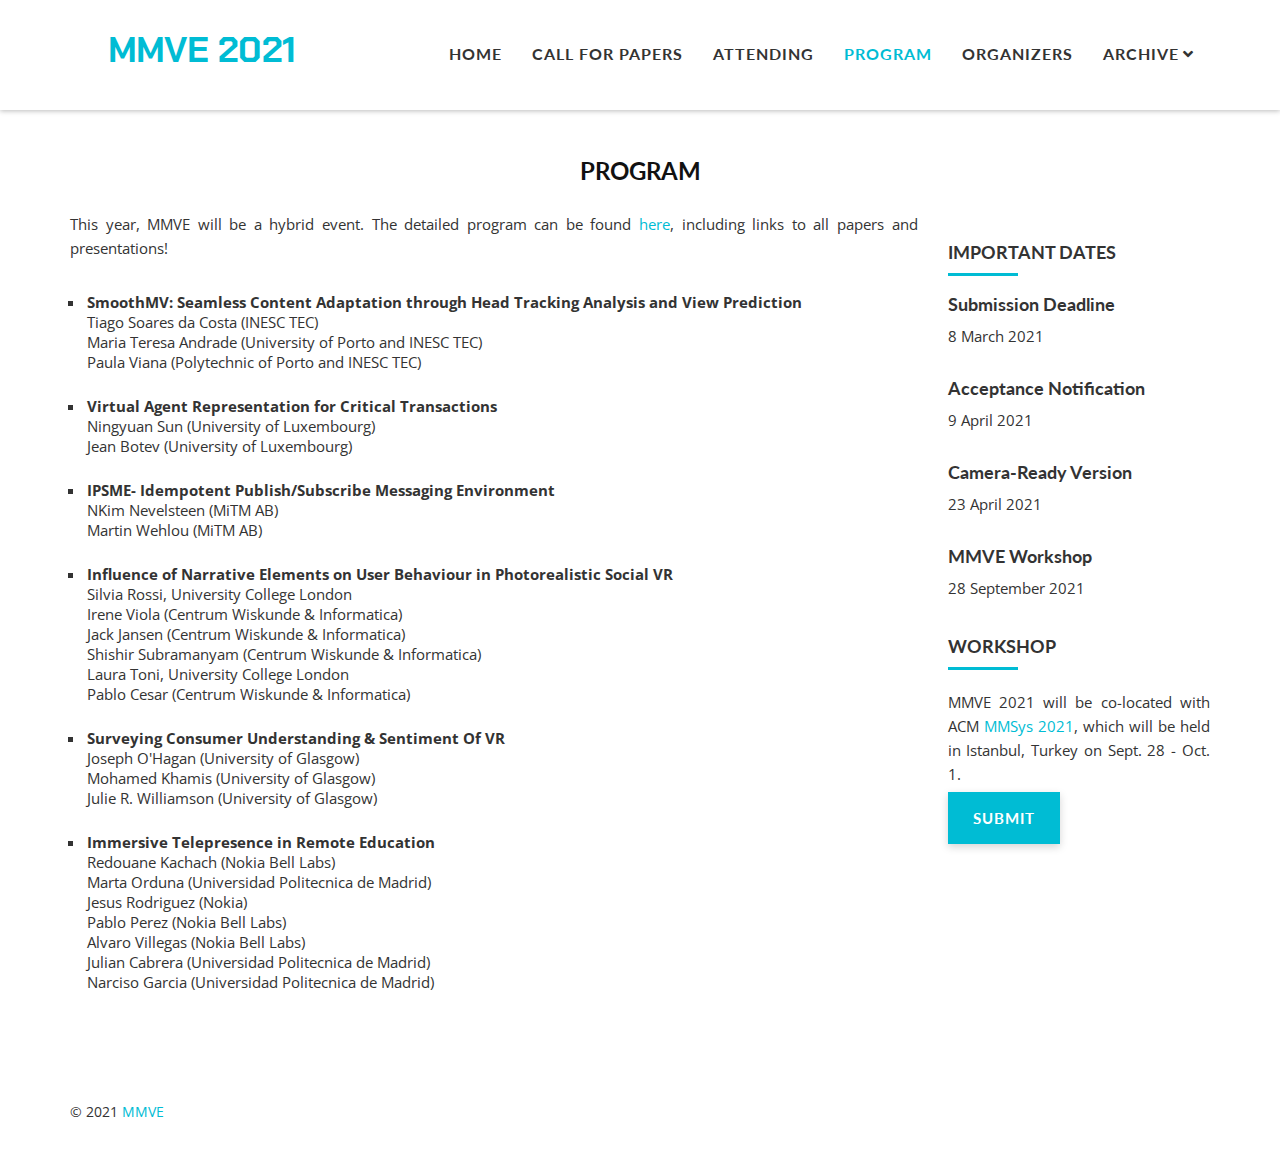
<file: program.html>
<!DOCTYPE html>
<html xmlns="http://www.w3.org/1999/xhtml" xml:lang="en-gb" lang="en-gb" dir="ltr">
	<head>
		<title>MMVE - Program</title>
		<base href="./" />
		<meta http-equiv="content-type" content="text/html; charset=utf-8" />
		<meta name="author" content="Super User" />
		<meta name="description" content="MMVE" />
		<meta name="generator" content="Joomla! - Open Source Content Management" />
		<meta name="viewport" content="width=device-width, initial-scale=1, maximum-scale=1" />
		<meta property="og:title" content="MMVE 2021">
		<meta property="og:description" content="Welcome to the MMVE 2021 Workshop">
		<meta property="og:image" content="favicon.ico">
		<!-- FAVICON -->
		<link href="favicon.ico" rel="shortcut icon" type="image/vnd.microsoft.icon" />
		<!-- SCRIPTS -->
		<script type="text/javascript" src="scripts/jquery.min.js"></script>
		<script type="text/javascript" src="scripts/jquery-noconflict.js"></script>
		<script type="text/javascript" src="scripts/jquery-migrate.min.js"></script>
		<script type="text/javascript" src="scripts/caption.js"></script>
		<script type="text/javascript" src="scripts/favth-bootstrap.js"></script>
		<script type="text/javascript" src="scripts/favth-scripts.js"></script>
		<script type="text/javascript" src="scripts/jquery.themepunch.tools.min.js"></script>
		<script type="text/javascript" src="scripts/jquery.themepunch.revolution.min.js"></script>
		<script type="text/javascript" src="scripts/jquery-caption.js"></script>
		<script type="text/javascript" src="scripts/slider.js"></script>
		<!-- STYLESHEETS -->
		<link rel="stylesheet" type="text/css" href="stylesheets/bootstrap.min.css" />
		<link rel="stylesheet" type="text/css" href="stylesheets/bootstrap-responsive.css" />
		<link rel="stylesheet" type="text/css" href="stylesheets/favth-bootstrap.css" />
		<link rel="stylesheet" type="text/css" href="stylesheets/settings.css" />
		<link rel="stylesheet" type="text/css" href="stylesheets/dynamic-captions.css" />
		<link rel="stylesheet" type="text/css" href="stylesheets/static-captions.css" />
		<link rel="stylesheet" type="text/css" href="stylesheets/all.css" />
		<link rel="stylesheet" type="text/css" href="stylesheets/admin.css" />
		<link rel="stylesheet" type="text/css" href="stylesheets/cms.css" />
		<link rel="stylesheet" type="text/css" href="stylesheets/theme.css" />
		<link rel="stylesheet" type="text/css" href="stylesheets/style.css" />
		<link rel="stylesheet" type="text/css" href="stylesheets/style7.css" />
		<link rel="stylesheet" type="text/css" href="stylesheets/custom.css" />
		<!-- GOOGLE FONT -->
		<link href='https://fonts.googleapis.com/css?family=Lato:700' rel='stylesheet' type='text/css' />
		<link href='https://fonts.googleapis.com/css?family=Lato:700' rel='stylesheet' type='text/css' />
		<link href='https://fonts.googleapis.com/css?family=Chakra+Petch:700' rel='stylesheet' type='text/css' />
		<link href="https://fonts.googleapis.com/css?family=Open+Sans" rel="stylesheet" type="text/css" />
	</head>
	<body>
		<div id="fav-containerwrap" class="favth-clearfix">
			<div class="fav-transparent">
				<div id="fav-navbarwrap" class="favth-visible-xs">
					<div class="favth-navbar favth-navbar-default">
						<div id="fav-navbar" class="favth-container">
							<div class="favth-navbar-header">
								<div id="fav-logomobile" class="favth-clearfix">
									<h1><a class="text-logo" href="/">MMVE 2021</a></h1>
								</div>
								<div id="fav-navbar-btn" class="favth-clearfix">
									<button type="button" class="favth-navbar-toggle favth-collapsed" data-toggle="favth-collapse" data-target=".favth-collapse" aria-expanded="false">
										<span class="favth-sr-only">Toggle navigation</span>
										<span class="favth-icon-bar"></span>
										<span class="favth-icon-bar"></span>
										<span class="favth-icon-bar"></span>
									</button>
								</div>
							</div>
							<div class="favth-collapse favth-navbar-collapse">
								<div id="fav-navbar-collapse">
									<div class="moduletable_menu">
										<ul class="nav menu mod-list">
											<li>
												<a href="/">Home</a>
											</li>
											<li>
												<a href="/call-for-papers">Call for Papers</a>
											</li>
											<li>
												<a href="/attending">Attending</a>
											</li>
											<li class="default current active">
												<a href="/program">Program</a>
											</li>
											<li>
												<a href="/organizers">Organizers</a>
											</li>
											<li class="deeper parent">
												<span class="nav-header ">Archive</span>
												<ul class="nav-child unstyled small">
													<li>
														<a href="http://2020.mmve-workshop.org" target="_blank" rel="noopener noreferrer">MMVE 2020</a>
													</li>
													<li>
														<a href="http://2019.mmve-workshop.org" target="_blank" rel="noopener noreferrer">MMVE 2019</a>
													</li>
													<li>
														<a href="http://2018.mmve-workshop.org" target="_blank" rel="noopener noreferrer">MMVE 2018</a>
													</li>
													<li>
														<a href="http://mmsys17.iis.sinica.edu.tw/mmve/" target="_blank" rel="noopener noreferrer">MMVE 2017</a>
													</li>
													<li>
														<a href="https://mocca.uni.lu/mmve2016/" target="_blank" rel="noopener noreferrer">MMVE 2016</a>
													</li>
													<li>
														<a href="https://sites.google.com/site/mmve2015/" target="_blank" rel="noopener noreferrer">MMVE 2015</a>
													</li>
													<li>
														<a href="http://ml.sun.ac.za/mmve2014/" target="_blank" rel="noopener noreferrer">MMVE 2014</a>
													</li>
												</ul>
											</li>
										</ul>
									</div>
								</div>
							</div>
						</div>
					</div>
				</div>
				<div id="fav-container" class="fav-container">
					<div id="fav-headerwrap">
						<div class="favth-container">
							<div class="favth-row">
								<div id="fav-header" class="favth-clearfix">
									<div id="fav-logo" class="favth-col-lg-3 favth-col-md-3 favth-col-sm-12 favth-hidden-xs">
										<h1><a class="text-logo" href="/">MMVE 2021</a></h1>
									</div>
									<div id="fav-nav" class="favth-col-lg-9 favth-col-md-9 favth-col-sm-12 favth-hidden-xs">
										<div class="favnav">
											<div class="favth-clearfix">
												<div class="moduletable_menu">
													<ul class="nav menu mod-list">
														<li>
															<a href="/">Home</a>
														</li>
														<li>
															<a href="/call-for-papers">Call for Papers</a>
														</li>
														<li>
															<a href="/attending">Attending</a>
														</li>
														<li class="default current active">
															<a href="/program">Program</a>
														</li>
														<li>
															<a href="/organizers">Organizers</a>
														</li>
														<li class="deeper parent">
															<span class="nav-header">Archive</span>
															<ul class="nav-child unstyled small">
																<li>
																	<a href="http://2020.mmve-workshop.org" target="_blank" rel="noopener noreferrer">MMVE 2020</a>
																</li>
																<li>
																	<a href="http://2019.mmve-workshop.org" target="_blank" rel="noopener noreferrer">MMVE 2019</a>
																</li>
																<li>
																	<a href="http://2018.mmve-workshop.org" target="_blank" rel="noopener noreferrer">MMVE 2018</a>
																</li>
																<li>
																	<a href="http://mmsys17.iis.sinica.edu.tw/mmve/" target="_blank" rel="noopener noreferrer">MMVE 2017</a>
																</li>
																<li>
																	<a href="https://mocca.uni.lu/mmve2016/" target="_blank" rel="noopener noreferrer">MMVE 2016</a>
																</li>
																<li>
																	<a href="https://sites.google.com/site/mmve2015/" target="_blank" rel="noopener noreferrer">MMVE 2015</a>
																</li>
																<li>
																	<a href="http://ml.sun.ac.za/mmve2014/" target="_blank" rel="noopener noreferrer">MMVE 2014</a>
																</li>
															</ul>
														</li>
													</ul>
												</div>
											</div>
										</div>
									</div>
								</div>
							</div>
						</div>
					</div>
					<div id="fav-primewrap" class="fav-module-block-light">
						<div class="fav-transparent">
							<div class="favth-container">
								<div class="favth-row">
									<div id="fav-prime" class="favth-content-block favth-clearfix">
										<div id="fav-prime1" class="favth-col-lg-12 favth-col-md-12 favth-col-sm-12 favth-col-xs-12">
											<div class="moduletable favth-center">
												<h2>Program</h2>
												<div class="custom favth-center" >
												</div>
											</div>
										</div>
									</div>
								</div>
							</div>
						</div>
					</div>
					<div id="fav-mainwrap">
						<div class="favth-container">
							<div class="favth-row">
								<div id="fav-main" class="favth-clearfix">
									<div id="fav-maincontent" class="favth-col-lg-9 favth-col-md-9 favth-col-sm-9 favth-col-xs-12">
										<div id="system-message-container">
										</div>
										<div class="item-page" itemscope itemtype="https://schema.org/Article">
											<meta itemprop="inLanguage" content="en-GB" />
											<div itemprop="articleBody">
												<p>This year, MMVE will be a hybrid event. The detailed program can be found <a target="_blank" href="https://2021.acmmmsys.org/program.php">here</a>, including links to all papers and presentations!</p><br/>
												<ul>
													<li>
														<b>SmoothMV: Seamless Content Adaptation through Head Tracking Analysis and View Prediction</b><br/>
														Tiago Soares da Costa (INESC TEC)<br/>
														Maria Teresa Andrade (University of Porto and INESC TEC)<br/>
														Paula Viana (Polytechnic of Porto and INESC TEC)<br/><br/>
													</li>
													<li>
														<b>Virtual Agent Representation for Critical Transactions</b><br/>
														Ningyuan Sun (University of Luxembourg)<br/>
														Jean Botev (University of Luxembourg)<br/><br/>
													</li>
													<li>
														<b>IPSME- Idempotent Publish/Subscribe Messaging Environment</b><br/>
														NKim Nevelsteen (MiTM AB)<br/>
														Martin Wehlou (MiTM AB)<br/><br/>
													</li>
													<li>
														<b>Influence of Narrative Elements on User Behaviour in Photorealistic Social VR</b><br/>
														Silvia Rossi, University College London<br/>
														Irene Viola (Centrum Wiskunde & Informatica)<br/>
														Jack Jansen (Centrum Wiskunde & Informatica)<br/>
														Shishir Subramanyam (Centrum Wiskunde & Informatica)<br/>
														Laura Toni, University College London<br/>
														Pablo Cesar (Centrum Wiskunde & Informatica)<br/><br/>
													</li>
													<li>
														<b>Surveying Consumer Understanding & Sentiment Of VR</b><br/>
														Joseph O'Hagan (University of Glasgow)<br/>
    														Mohamed Khamis (University of Glasgow)<br/>
    														Julie R. Williamson (University of Glasgow)<br/><br/>
													</li>
													<li>
														<b>Immersive Telepresence in Remote Education</b><br/>
														Redouane Kachach (Nokia Bell Labs)<br/>
    														Marta Orduna (Universidad Politecnica de Madrid)<br/>
    														Jesus Rodriguez (Nokia)<br/>
    														Pablo Perez (Nokia Bell Labs)<br/>
    														Alvaro Villegas (Nokia Bell Labs)<br/>
    														Julian Cabrera (Universidad Politecnica de Madrid)<br/>
    														Narciso Garcia (Universidad Politecnica de Madrid)<br/><br/>
													</li>
												</ul>
											</div>
										</div>
									</div>
									<div id="fav-sidebar2" class="favth-col-lg-3 favth-col-md-3 favth-col-sm-3 favth-col-xs-12">
										<div class="moduletable favth-title-line">
											<h3>Important Dates</h3>
											<div class="custom favth-title-line">
												<h4>Submission Deadline</h4>
												<p>8 March 2021</p>
												<h4>Acceptance Notification</h4>
												<p>9 April 2021</p>
												<h4>Camera-Ready Version</h4>
												<p>23 April 2021</p>
												<h4>MMVE Workshop</h4>
												<p>28 September 2021</p>
											</div>
										</div>
										<div class="moduletable favth-title-line">
											<h3>Workshop</h3>
											<div class="custom favth-title-line">
												<p>MMVE 2021 will be co-located with ACM <a href="https://2021.acmmmsys.org/" target="_blank" rel="noopener noreferrer">MMSys 2021</a>, which will be held in Istanbul, Turkey on Sept. 28 - Oct. 1.</p>
												<p><a class="favth-btn" href="https://mmve2021.hotcrp.com/" target="_blank" rel="noopener noreferrer">Submit</a></p>
											</div>
										</div>
									</div>
								</div>
							</div>
						</div>
					</div>
					<div id="fav-mainbottomwrap" class="fav-module-block-light">
						<div class="fav-transparent">
							<div class="favth-container">
								<div class="favth-row">
									<div id="fav-mainbottom" class="favth-content-block favth-clearfix">
										<div id="fav-mainbottom3" class="favth-col-lg-12 favth-col-md-12 favth-col-sm-12 favth-col-xs-12">
											<div class="moduletable">
												<div class="custom">
												</div>
											</div>
										</div>
									</div>
								</div>
							</div>
						</div>
					</div>
					<div id="fav-copyrightwrap">
						<div class="favth-container">
							<div class="favth-row">
								<div id="fav-copyright" class="favth-content-block favth-clearfix">
									<div id="fav-showcopyright" class="favth-col-lg-3 favth-col-md-3 favth-col-sm-3 favth-col-xs-12">
										<p>&#0169; 2021
											<a href="http://www.mmve-workshop.org" target="_blank">MMVE</a>
										</p>
									</div>
								</div>
							</div>
						</div>
					</div>
					<div id="fav-backtopwrap">
						<div class="favth-container">
							<div class="favth-row">
								<div id="fav-backtop" class="favth-col-lg-12 favth-col-md-12 favth-col-sm-12 favth-col-xs-12">
									<a href="#" class="btn backtop" title="Back to Top">
										<i class="fas fa-angle-up"></i>
									</a>
								</div>
							</div>
						</div>
					</div>
				</div>
			</div>
		</div>
	</body>
</html>
</file>
<file: stylesheets/settings.css>
/*-----------------------------------------------------------------------------

	-	Revolution Slider 4.1 Captions -

		Screen Stylesheet

version:   	1.4.5
date:      	27/11/13
author:		themepunch
email:     	info@themepunch.com
website:   	http://www.themepunch.com
-----------------------------------------------------------------------------*/


@font-face {
  font-family: 'revicons';
  src: url('../font/revicons.eot?5510888');
  src: url('../font/revicons.eot?5510888#iefix') format('embedded-opentype'),
       url('../font/revicons.woff?5510888') format('woff'),
       url('../font/revicons.ttf?5510888') format('truetype'),
       url('../font/revicons.svg?5510888#revicons') format('svg');
  font-weight: normal;
  font-style: normal;
}
/* Chrome hack: SVG is rendered more smooth in Windozze. 100% magic, uncomment if you need it. */
/* Note, that will break hinting! In other OS-es font will be not as sharp as it could be */
/*
@media screen and (-webkit-min-device-pixel-ratio:0) {
  @font-face {
    font-family: 'revicons';
    src: url('../font/revicons.svg?5510888#revicons') format('svg');
  }
}
*/

 [class^="revicon-"]:before, [class*=" revicon-"]:before {
  font-family: "revicons";
  font-style: normal;
  font-weight: normal;
  speak: none;

  display: inline-block;
  text-decoration: inherit;
  width: 1em;
  margin-right: .2em;
  text-align: center;
  /* opacity: .8; */

  /* For safety - reset parent styles, that can break glyph codes*/
  font-variant: normal;
  text-transform: none;

  /* fix buttons height, for twitter bootstrap */
  line-height: 1em;

  /* Animation center compensation - margins should be symmetric */
  /* remove if not needed */
  margin-left: .2em;

  /* you can be more comfortable with increased icons size */
  /* font-size: 120%; */

  /* Uncomment for 3D effect */
  /* text-shadow: 1px 1px 1px rgba(127, 127, 127, 0.3); */
}

.revicon-search-1:before { content: '\e802'; } /* 'î ‚' */
.revicon-pencil-1:before { content: '\e831'; } /* 'î ±' */
.revicon-picture-1:before { content: '\e803'; } /* 'î ƒ' */
.revicon-cancel:before { content: '\e80a'; } /* 'î Š' */
.revicon-info-circled:before { content: '\e80f'; } /* 'î �' */
.revicon-trash:before { content: '\e801'; } /* 'î �' */
.revicon-left-dir:before { content: '\e817'; } /* 'î —' */
.revicon-right-dir:before { content: '\e818'; } /* 'î ˜' */
.revicon-down-open:before { content: '\e83b'; } /* 'î »' */
.revicon-left-open:before { content: '\e819'; } /* 'î ™' */
.revicon-right-open:before { content: '\e81a'; } /* 'î š' */
.revicon-angle-left:before { content: '\e820'; } /* 'î  ' */
.revicon-angle-right:before { content: '\e81d'; } /* 'î �' */
.revicon-left-big:before { content: '\e81f'; } /* 'î Ÿ' */
.revicon-right-big:before { content: '\e81e'; } /* 'î ž' */
.revicon-magic:before { content: '\e807'; } /* 'î ‡' */
.revicon-picture:before { content: '\e800'; } /* 'î €' */
.revicon-export:before { content: '\e80b'; } /* 'î ‹' */
.revicon-cog:before { content: '\e832'; } /* 'î ²' */
.revicon-login:before { content: '\e833'; } /* 'î ³' */
.revicon-logout:before { content: '\e834'; } /* 'î ´' */
.revicon-video:before { content: '\e805'; } /* 'î …' */
.revicon-arrow-combo:before { content: '\e827'; } /* 'î §' */
.revicon-left-open-1:before { content: '\e82a'; } /* 'î ª' */
.revicon-right-open-1:before { content: '\e82b'; } /* 'î «' */
.revicon-left-open-mini:before { content: '\e822'; } /* 'î ¢' */
.revicon-right-open-mini:before { content: '\e823'; } /* 'î £' */
.revicon-left-open-big:before { content: '\e824'; } /* 'î ¤' */
.revicon-right-open-big:before { content: '\e825'; } /* 'î ¥' */
.revicon-left:before { content: '\e836'; } /* 'î ¶' */
.revicon-right:before { content: '\e826'; } /* 'î ¦' */
.revicon-ccw:before { content: '\e808'; } /* 'î ˆ' */
.revicon-arrows-ccw:before { content: '\e806'; } /* 'î †' */
.revicon-palette:before { content: '\e829'; } /* 'î ©' */
.revicon-list-add:before { content: '\e80c'; } /* 'î Œ' */
.revicon-doc:before { content: '\e809'; } /* 'î ‰' */
.revicon-left-open-outline:before { content: '\e82e'; } /* 'î ®' */
.revicon-left-open-2:before { content: '\e82c'; } /* 'î ¬' */
.revicon-right-open-outline:before { content: '\e82f'; } /* 'î ¯' */
.revicon-right-open-2:before { content: '\e82d'; } /* 'î ­' */
.revicon-equalizer:before { content: '\e83a'; } /* 'î º' */
.revicon-layers-alt:before { content: '\e804'; } /* 'î „' */
.revicon-popup:before { content: '\e828'; } /* 'î ¨' */


/*********************************
	-	SPECIAL TP CAPTIONS -
**********************************/

.tp-static-layers				{	position:absolute; z-index:505; top:0px;left:0px}


.tp-caption .frontcorner		{
										width: 0;
										height: 0;
										border-left: 40px solid transparent;
										border-right: 0px solid transparent;
										border-top: 40px solid #00A8FF;
										position: absolute;left:-40px;top:0px;
									}

.tp-caption .backcorner		{
										width: 0;
										height: 0;
										border-left: 0px solid transparent;
										border-right: 40px solid transparent;
										border-bottom: 40px solid #00A8FF;
										position: absolute;right:0px;top:0px;
									}

.tp-caption .frontcornertop		{
										width: 0;
										height: 0;
										border-left: 40px solid transparent;
										border-right: 0px solid transparent;
										border-bottom: 40px solid #00A8FF;
										position: absolute;left:-40px;top:0px;
									}

.tp-caption .backcornertop		{
										width: 0;
										height: 0;
										border-left: 0px solid transparent;
										border-right: 40px solid transparent;
										border-top: 40px solid #00A8FF;
										position: absolute;right:0px;top:0px;
									}
									
.tp-layer-inner-rotation			{	position: relative !important;}		


/***********************************************
	-	SPECIAL ALTERNATIVE IMAGE SETTINGS	-
***********************************************/

img.tp-slider-alternative-image	{	width:100%; height:auto;}


							

/******************************
	-	WRAPPER STYLES		-
******************************/



.rev_slider_wrapper{
	position:relative;
}

.rev_slider_wrapper >ul	{
	visibility:hidden;
}

.rev_slider{
	position:relative;
	overflow:visible;
}


.rev_slider img{
	max-width:none !important;
	-moz-transition: none 0;
	-webkit-transition: none 0;
	-o-transition: none 0;
	transition: none 0;
	margin:0px;
	padding:0px;
	border-width:0px;
	border:none;

}

.rev_slider .no-slides-text{
	font-weight:bold;
	text-align:center;
	padding-top:80px;
}

.rev_slider >ul{
	margin:0px;
	padding:0px;
	list-style: none !important;
	list-style-type: none;
	background-position:0px 0px;
}

.rev_slider >ul >li,
.rev_slider >ul >li:before{

	list-style:none !important;
	position:absolute;
	visibility:hidden;
	margin:0px !important;
	padding:0px !important;
	overflow-x: visible;
	overflow-y: visible;
	list-style-type: none !important;
	background-image:none;
	background-position:0px 0px;
	text-indent: 0em;
}

.tp-revslider-slidesli,
.tp-revslider-mainul	{	padding:0 !important; margin:0 !important; list-style:none !important;}

.tp-simpleresponsive >ul,
.tp-simpleresponsive >ul >li,
.tp-simpleresponsive >ul >li:before {
	list-style:none;
	padding:0 !important;
	margin:0 !important;
	list-style:none !important;
	overflow-x: visible;
	overflow-y: visible;
	background-image:none
}


.tp-simpleresponsive >ul li{
	list-style:none;
	position:absolute !important;
	visibility:hidden;
}


.rev_slider .tp-caption,
.rev_slider .caption { position:absolute;  visibility:hidden; white-space: nowrap}

.tp-simpleresponsive img	{	max-width:none}

/* ADDED FOR SLIDELINK MANAGEMENT */
.tp-caption { z-index:1}



.tp_inner_padding	{	box-sizing:border-box;
						-webkit-box-sizing:border-box;
						-moz-box-sizing:border-box;
						max-height:none !important;	}


.tp-hide-revslider,.tp-caption.tp-hidden-caption	{	visibility:hidden !important; display:none !important}

.rev_slider embed,
.rev_slider iframe,
.rev_slider object,
.rev_slider video {max-width: none !important}

/******************************
	-	WRAPPER STYLES END	-
******************************/

/******************************
	-	IE8 HACKS	-
*******************************/
.noFilterClass {
	filter:none !important;
}
/******************************
	-	IE8 HACKS ENDS	-
*******************************/

/********************************
	-	FULLSCREEN VIDEO	-
*********************************/

.tp-caption.coverscreenvideo	{	width:100%;height:100%;top:0px;left:0px;position:absolute;}
.caption.fullscreenvideo {	left:0px; top:0px; position:absolute;width:100%;height:100%}
.caption.fullscreenvideo iframe,
.caption.fullscreenvideo video	{ width:100% !important; height:100% !important; display: none}

.tp-caption.fullscreenvideo	{	left:0px; top:0px; position:absolute;width:100%;height:100%}


.tp-caption.fullscreenvideo iframe,
.tp-caption.fullscreenvideo iframe video	{ width:100% !important; height:100% !important; display: none}


.fullcoveredvideo video,
.fullscreenvideo video					{	background: #000}

.fullcoveredvideo .tp-poster		{	background-position: center center;background-size: cover;width:100%;height:100%;top:0px;left:0px}

.html5vid.videoisplaying .tp-poster	{	display: none}

.tp-video-play-button		{	background:#000;
								background:rgba(0,0,0,0.3);
								padding:5px;
								border-radius:5px;-moz-border-radius:5px;-webkit-border-radius:5px;
								position: absolute;
								top: 50%;
								left: 50%;
								font-size: 40px;
								color: #FFF;
								z-index: 3;
								margin-top: -27px;
								margin-left: -28px;
								text-align: center;
								cursor: pointer;
								
							}
.tp-caption:hover .tp-video-play-button	{	opacity: 1;}
.html5vid .tp-revstop							{	width:15px;height:20px; border-left:5px solid #fff; border-right:5px solid #fff; position: relative;margin:10px 20px; box-sizing:border-box;-moz-box-sizing:border-box;-webkit-box-sizing:border-box;}
.html5vid .tp-revstop							{	display:none}
.html5vid.videoisplaying .revicon-right-dir		{	display:none}
.html5vid.videoisplaying .tp-revstop			{	display:block}

.html5vid.videoisplaying .tp-video-play-button	{	display:none}
.html5vid:hover .tp-video-play-button 			{ display:block}

.fullcoveredvideo .tp-video-play-button	{	display:none !important}

.tp-video-controls {
	position: absolute;
	bottom: 0;
	left: 0;
	right: 0;
	padding: 5px;
	opacity: 0;
	-webkit-transition: opacity .3s;
	-moz-transition: opacity .3s;
	-o-transition: opacity .3s;
	-ms-transition: opacity .3s;
	transition: opacity .3s;
	background-image: linear-gradient(bottom, rgb(0,0,0) 13%, rgb(50,50,50) 100%);
	background-image: -o-linear-gradient(bottom, rgb(0,0,0) 13%, rgb(50,50,50) 100%);
	background-image: -moz-linear-gradient(bottom, rgb(0,0,0) 13%, rgb(50,50,50) 100%);
	background-image: -webkit-linear-gradient(bottom, rgb(0,0,0) 13%, rgb(50,50,50) 100%);
	background-image: -ms-linear-gradient(bottom, rgb(0,0,0) 13%, rgb(50,50,50) 100%);

	background-image: -webkit-gradient(
		linear,
		left bottom,
		left top,
		color-stop(0.13, rgb(0,0,0)),
		color-stop(1, rgb(50,50,50))
	);
	
	display:table;max-width:100%; overflow:hidden;box-sizing:border-box;-moz-box-sizing:border-box;-webkit-box-sizing:border-box;
}

.tp-caption:hover .tp-video-controls {
	opacity: .9;
}

.tp-video-button {
	background: rgba(0,0,0,.5);
	border: 0;
	color: #EEE;
	-webkit-border-radius: 3px;
	-moz-border-radius: 3px;
	-o-border-radius: 3px;
	border-radius: 3px;
	cursor:pointer;
	line-height:12px;
	font-size:12px;
	color:#fff;
	padding:0px;
	margin:0px;
	outline: none;
	}
.tp-video-button:hover {
	cursor: pointer;
}


.tp-video-button-wrap,
.tp-video-seek-bar-wrap,
.tp-video-vol-bar-wrap 	{ padding:0px 5px;display:table-cell; }

.tp-video-seek-bar-wrap	{	width:80%}
.tp-video-vol-bar-wrap	{	width:20%}

.tp-volume-bar,
.tp-seek-bar		{	width:100%; cursor: pointer;  outline:none; line-height:12px;margin:0; padding:0;}


/********************************
	-	FULLSCREEN VIDEO ENDS	-
*********************************/



/********************************
	-	DOTTED OVERLAYS	-
*********************************/
.tp-dottedoverlay						{	background-repeat:repeat;width:100%;height:100%;position:absolute;top:0px;left:0px;z-index:3}
.tp-dottedoverlay.twoxtwo				{	background:url(gridtile.png)}
.tp-dottedoverlay.twoxtwowhite			{	background:url(gridtile_white.png)}
.tp-dottedoverlay.threexthree			{	background:url(gridtile_3x3.png)}
.tp-dottedoverlay.threexthreewhite		{	background:url(gridtile_3x3_white.png)}

/********************************
	-	DOTTED OVERLAYS ENDS	-
*********************************/



/**********************************************
	-	FULLSCREEN AND FULLWIDHT CONTAINERS	-
**********************************************/

.fullscreen-container {
		width:100%;
		position:relative;
		padding:0;
}



.fullwidthbanner-container{
	width:100%;
	position:relative;
	padding:0;
	overflow:hidden;
}

.fullwidthbanner-container .fullwidthabanner{
	width:100%;
	position:relative;
}


/****************************************************************

	-	SET THE ANIMATION EVEN MORE SMOOTHER ON ANDROID   -

******************************************************************/

.tp-simpleresponsive .slotholder *,
.tp-simpleresponsive img			{ 	/*-webkit-transform: translateZ(0);
										  -webkit-backface-visibility: hidden;
										  -webkit-perspective: 1000;*/
									}


/************************************************
	  - SOME CAPTION MODIFICATION AT START  -
*************************************************/
.tp-simpleresponsive .caption,
.tp-simpleresponsive .tp-caption {
	/*-ms-filter: "progid:DXImageTransform.Microsoft.Alpha(Opacity=0)";		-moz-opacity: 0;	-khtml-opacity: 0;	opacity: 0; */
	position:absolute;
	-webkit-font-smoothing: antialiased !important;
}


/******************************
	-	SHADOWS		-
******************************/
.tp-bannershadow  {
		position:absolute;

		margin-left:auto;
		margin-right:auto;
		-moz-user-select: none;
        -khtml-user-select: none;
        -webkit-user-select: none;
        -o-user-select: none;
	}

.tp-bannershadow.tp-shadow1 {	background:url(shadow1.png) no-repeat; background-size:100% 100%; width:890px; height:30px; bottom:-30px}
.tp-bannershadow.tp-shadow2 {	background:url(shadow2.png) no-repeat; background-size:100% 100%; width:890px; height:60px;bottom:-60px}
.tp-bannershadow.tp-shadow3 {	background:url(shadow3.png) no-repeat; background-size:100% 100%; width:890px; height:60px;bottom:-60px}


/******************************
	-	BUTTONS	-
*******************************/

.tp-button{
			padding:6px 13px 5px;
			border-radius: 3px;
			-moz-border-radius: 3px;
			-webkit-border-radius: 3px;
			height:30px;
			cursor:pointer;
			color:#fff !important; text-shadow:0px 1px 1px rgba(0, 0, 0, 0.6) !important; font-size:15px; line-height:45px !important;
			background:url(../images/gradient/g30.png) repeat-x top; font-family: arial, sans-serif; font-weight: bold; letter-spacing: -1px;
			text-decoration:none;
		}

.tp-button.big			{	color:#fff; text-shadow:0px 1px 1px rgba(0, 0, 0, 0.6); font-weight:bold; padding:9px 20px; font-size:19px;  line-height:57px !important; background:url(../images/gradient/g40.png) repeat-x top}


.purchase:hover,
.tp-button:hover,
.tp-button.big:hover		{	background-position:bottom, 15px 11px}


	/*@media only screen and (min-width: 480px) and (max-width: 767px) {
		.tp-button	{	padding:4px 8px 3px; line-height:25px !important; font-size:11px !important;font-weight:normal;	}
		a.tp-button { -webkit-transition: none; -moz-transition: none; -o-transition: none; -ms-transition: none;	 }
	}

    @media only screen and (min-width: 0px) and (max-width: 479px) {
		.tp-button	{	padding:2px 5px 2px; line-height:20px !important; font-size:10px !important}
		a.tp-button { -webkit-transition: none; -moz-transition: none; -o-transition: none; -ms-transition: none;	 }
	}*/


/*	BUTTON COLORS	*/

.tp-button.green, .tp-button:hover.green,
.purchase.green, .purchase:hover.green			{ background-color:#21a117; -webkit-box-shadow:  0px 3px 0px 0px #104d0b;        -moz-box-shadow:   0px 3px 0px 0px #104d0b;        box-shadow:   0px 3px 0px 0px #104d0b;  }


.tp-button.blue, .tp-button:hover.blue,
.purchase.blue, .purchase:hover.blue			{ background-color:#1d78cb; -webkit-box-shadow:  0px 3px 0px 0px #0f3e68;        -moz-box-shadow:   0px 3px 0px 0px #0f3e68;        box-shadow:   0px 3px 0px 0px #0f3e68}


.tp-button.red, .tp-button:hover.red,
.purchase.red, .purchase:hover.red				{ background-color:#cb1d1d; -webkit-box-shadow:  0px 3px 0px 0px #7c1212;        -moz-box-shadow:   0px 3px 0px 0px #7c1212;        box-shadow:   0px 3px 0px 0px #7c1212}

.tp-button.orange, .tp-button:hover.orange,
.purchase.orange, .purchase:hover.orange		{ background-color:#ff7700; -webkit-box-shadow:  0px 3px 0px 0px #a34c00;        -moz-box-shadow:   0px 3px 0px 0px #a34c00;        box-shadow:   0px 3px 0px 0px #a34c00}

.tp-button.darkgrey,.tp-button.grey,
.tp-button:hover.darkgrey,.tp-button:hover.grey,
.purchase.darkgrey, .purchase:hover.darkgrey	{ background-color:#555; -webkit-box-shadow:  0px 3px 0px 0px #222;        -moz-box-shadow:   0px 3px 0px 0px #222;        box-shadow:   0px 3px 0px 0px #222}

.tp-button.lightgrey, .tp-button:hover.lightgrey,
.purchase.lightgrey, .purchase:hover.lightgrey	{ background-color:#888; -webkit-box-shadow:  0px 3px 0px 0px #555;        -moz-box-shadow:   0px 3px 0px 0px #555;        box-shadow:   0px 3px 0px 0px #555}



/************************
	-	NAVIGATION	-
*************************/

/** BULLETS **/

.tpclear								{	clear:both}


.tp-bullets								{	z-index:1000; position:absolute;
												-ms-filter: "progid:DXImageTransform.Microsoft.Alpha(Opacity=100)";
												-moz-opacity: 1;
												-khtml-opacity: 1;
												opacity: 1;
												-webkit-transition: opacity 0.2s ease-out; -moz-transition: opacity 0.2s ease-out; -o-transition: opacity 0.2s ease-out; -ms-transition: opacity 0.2s ease-out;
												-webkit-transform: translateZ(5px);
										}
.tp-bullets.hidebullets					{
												-ms-filter: "progid:DXImageTransform.Microsoft.Alpha(Opacity=0)";
												-moz-opacity: 0;
												-khtml-opacity: 0;
												opacity: 0;
										}


.tp-bullets.simplebullets.navbar						{ 	border:1px solid #666; border-bottom:1px solid #444; background:url(boxed_bgtile.png); height:40px; padding:0px 10px; -webkit-border-radius: 5px; -moz-border-radius: 5px; border-radius: 5px }

.tp-bullets.simplebullets.navbar-old					{ 	 background:url(navigdots_bgtile.png); height:35px; padding:0px 10px; -webkit-border-radius: 5px; -moz-border-radius: 5px; border-radius: 5px }


.tp-bullets.simplebullets.round .bullet					{	cursor:pointer; position:relative;	background:url(bullet.png) no-repeat top left;	width:20px;	height:20px;  margin-right:0px; float:left; margin-top:0px; margin-left:3px}
.tp-bullets.simplebullets.round .bullet.last			{	margin-right:3px}

.tp-bullets.simplebullets.round-old .bullet				{	cursor:pointer; position:relative;	background:url(bullets.png) no-repeat bottom left;	width:23px;	height:23px;  margin-right:0px; float:left; margin-top:0px}
.tp-bullets.simplebullets.round-old .bullet.last		{	margin-right:0px}


/**	SQUARE BULLETS **/
.tp-bullets.simplebullets.square .bullet				{	cursor:pointer; position:relative;	background:url(bullets2.png) no-repeat bottom left;	width:19px;	height:19px;  margin-right:0px; float:left; margin-top:0px}
.tp-bullets.simplebullets.square .bullet.last			{	margin-right:0px}


/**	SQUARE BULLETS **/
.tp-bullets.simplebullets.square-old .bullet			{	cursor:pointer; position:relative;	background:url(bullets2.png) no-repeat bottom left;	width:19px;	height:19px;  margin-right:0px; float:left; margin-top:0px}
.tp-bullets.simplebullets.square-old .bullet.last		{	margin-right:0px}


/** navbar NAVIGATION VERSION **/
.tp-bullets.simplebullets.navbar .bullet				{	cursor:pointer; position:relative;	background:url(bullet_boxed.png) no-repeat top left;	width:18px;	height:19px;   margin-right:5px; float:left; margin-top:10px}

.tp-bullets.simplebullets.navbar .bullet.first			{	margin-left:0px !important}
.tp-bullets.simplebullets.navbar .bullet.last			{	margin-right:0px !important}



/** navbar NAVIGATION VERSION **/
.tp-bullets.simplebullets.navbar-old .bullet			{	cursor:pointer; position:relative;	background:url(navigdots.png) no-repeat bottom left;	width:15px;	height:15px;  margin-left:5px !important; margin-right:5px !important;float:left; margin-top:10px}
.tp-bullets.simplebullets.navbar-old .bullet.first		{	margin-left:0px !important}
.tp-bullets.simplebullets.navbar-old .bullet.last		{	margin-right:0px !important}


.tp-bullets.simplebullets .bullet:hover,
.tp-bullets.simplebullets .bullet.selected				{	background-position:top left; }

.tp-bullets.simplebullets.round .bullet:hover,
.tp-bullets.simplebullets.round .bullet.selected,
.tp-bullets.simplebullets.navbar .bullet:hover,
.tp-bullets.simplebullets.navbar .bullet.selected		{	background-position:bottom left; }



/*************************************
	-	TP ARROWS 	-
**************************************/
.tparrows												{	-ms-filter: "progid:DXImageTransform.Microsoft.Alpha(Opacity=100)";
															-moz-opacity: 1;
															-khtml-opacity: 1;
															opacity: 1;
															-webkit-transition: opacity 0.2s ease-out; -moz-transition: opacity 0.2s ease-out; -o-transition: opacity 0.2s ease-out; -ms-transition: opacity 0.2s ease-out;
															-webkit-transform: translateZ(1000px);
															-webkit-transform-style: preserve-3d;

														}


.tparrows .tp-arr-imgholder								{ display: none}
.tparrows .tp-arr-titleholder							{ display: none}

.tparrows.hidearrows									{
															-ms-filter: "progid:DXImageTransform.Microsoft.Alpha(Opacity=0)";
															-moz-opacity: 0;
															-khtml-opacity: 0;
															opacity: 0;
														}
.tp-leftarrow											{	z-index:100;cursor:pointer; position:relative;	background:url(large_left.png) no-repeat top left;	width:40px;	height:40px;   }
.tp-rightarrow											{	z-index:100;cursor:pointer; position:relative;	background:url(large_right.png) no-repeat top left;	width:40px;	height:40px;   }


.tp-leftarrow.round										{	z-index:100;cursor:pointer; position:relative;	background:url(small_left.png) no-repeat top left;	width:19px;	height:14px;  margin-right:0px; float:left; margin-top:0px;	}
.tp-rightarrow.round									{	z-index:100;cursor:pointer; position:relative;	background:url(small_right.png) no-repeat top left;	width:19px;	height:14px;  margin-right:0px; float:left;	margin-top:0px}


.tp-leftarrow.round-old									{	z-index:100;cursor:pointer; position:relative;	background:url(arrow_left.png) no-repeat top left;	width:26px;	height:26px;  margin-right:0px; float:left; margin-top:0px;	}
.tp-rightarrow.round-old								{	z-index:100;cursor:pointer; position:relative;	background:url(arrow_right.png) no-repeat top left;	width:26px;	height:26px;  margin-right:0px; float:left;	margin-top:0px}


.tp-leftarrow.navbar									{	z-index:100;cursor:pointer; position:relative;	background:url(small_left_boxed.png) no-repeat top left;	width:20px;	height:15px;   float:left;	margin-right:6px; margin-top:12px}
.tp-rightarrow.navbar									{	z-index:100;cursor:pointer; position:relative;	background:url(small_right_boxed.png) no-repeat top left;	width:20px;	height:15px;   float:left;	margin-left:6px; margin-top:12px}


.tp-leftarrow.navbar-old								{	z-index:100;cursor:pointer; position:relative;	background:url(arrowleft.png) no-repeat top left;		width:9px;	height:16px;   float:left;	margin-right:6px; margin-top:10px}
.tp-rightarrow.navbar-old								{	z-index:100;cursor:pointer; position:relative;	background:url(arrowright.png) no-repeat top left;	width:9px;	height:16px;   float:left;	margin-left:6px; margin-top:10px}

.tp-leftarrow.navbar-old.thumbswitharrow				{	margin-right:10px; }
.tp-rightarrow.navbar-old.thumbswitharrow				{	margin-left:0px; }

.tp-leftarrow.square									{	z-index:100;cursor:pointer; position:relative;	background:url(arrow_left2.png) no-repeat top left;	width:12px;	height:17px;   float:left;	margin-right:0px; margin-top:0px}
.tp-rightarrow.square									{	z-index:100;cursor:pointer; position:relative;	background:url(arrow_right2.png) no-repeat top left;	width:12px;	height:17px;   float:left;	margin-left:0px; margin-top:0px}


.tp-leftarrow.square-old								{	z-index:100;cursor:pointer; position:relative;	background:url(arrow_left2.png) no-repeat top left;	width:12px;	height:17px;   float:left;	margin-right:0px; margin-top:0px}
.tp-rightarrow.square-old								{	z-index:100;cursor:pointer; position:relative;	background:url(arrow_right2.png) no-repeat top left;	width:12px;	height:17px;   float:left;	margin-left:0px; margin-top:0px}


.tp-leftarrow.default									{	z-index:100;cursor:pointer; position:relative;	background:url(large_left.png) no-repeat 0 0;	width:40px;	height:40px;

														}
.tp-rightarrow.default									{	z-index:100;cursor:pointer; position:relative;	background:url(large_right.png) no-repeat 0 0;	width:40px;	height:40px;

														}




.tp-leftarrow:hover,
.tp-rightarrow:hover 									{	background-position:bottom left; }






/****************************************************************************************************
	-	TP THUMBS 	-
*****************************************************************************************************

 - tp-thumbs & tp-mask Width is the width of the basic Thumb Container (500px basic settings)

 - .bullet width & height is the dimension of a simple Thumbnail (basic 100px x 50px)

 *****************************************************************************************************/


.tp-bullets.tp-thumbs						{	z-index:1000; position:absolute; padding:3px;background-color:#fff;
												width:500px;height:50px; 			/* THE DIMENSIONS OF THE THUMB CONTAINER */
												margin-top:-50px;
												vertical-align: top;
											}
.tp-bullets.tp-thumbs img					{	vertical-align: top}


.fullwidthbanner-container .tp-thumbs		{  padding:3px}

.tp-bullets.tp-thumbs .tp-mask				{	width:500px; height:50px;  			/* THE DIMENSIONS OF THE THUMB CONTAINER */
												overflow:hidden; position:relative}


.tp-bullets.tp-thumbs .tp-mask .tp-thumbcontainer	{	width:5000px; position:absolute}

.tp-bullets.tp-thumbs .bullet				{   width:100px; height:50px; 			/* THE DIMENSION OF A SINGLE THUMB */
												cursor:pointer; overflow:hidden;background:none;margin:0;float:left;
												-ms-filter: "progid:DXImageTransform.Microsoft.Alpha(Opacity=50)";
												/*filter: alpha(opacity=50);	*/
												-moz-opacity: 0.5;
												-khtml-opacity: 0.5;
												opacity: 0.5;

												-webkit-transition: all 0.2s ease-out; -moz-transition: all 0.2s ease-out; -o-transition: all 0.2s ease-out; -ms-transition: all 0.2s ease-out;
											}


.tp-bullets.tp-thumbs .bullet:hover,
.tp-bullets.tp-thumbs .bullet.selected		{ 	-ms-filter: "progid:DXImageTransform.Microsoft.Alpha(Opacity=100)";
												-moz-opacity: 1;
												-khtml-opacity: 1;
												opacity: 1;
											}
.tp-thumbs img								{	width:100%; }




/************************************
		-	TP BANNER TIMER		-
*************************************/
.tp-bannertimer								{	visibility: hidden; width:100%; height:5px; /*background:url(timer.png);*/ background: #fff; background: rgba(0,0,0,0.15); position:absolute; z-index:200; top:0px}
.tp-bannertimer.tp-bottom					{	top:auto; bottom:0px !important;height:5px}





/*****************************************
	-	NAVIGATION FANCY EXAMPLES	-
*****************************************/

/* NAVIGATION PREVIEW 1 */
.tparrows.preview1 							{	width:100px;height:100px;-webkit-transform-style: preserve-3d; -webkit-perspective: 1000; -moz-perspective: 1000; -webkit-backface-visibility: hidden; -moz-backface-visibility: hidden;background: transparent}
.tparrows.preview1:after					{	position:absolute; left:0px;top:0px; font-family: "revicons"; color:#fff; font-size:30px; width:100px;height:100px;text-align: center; background:#fff;background:rgba(0,0,0,0.15);z-index:2;line-height:100px; -webkit-transition: background 0.3s, color 0.3s; -moz-transition: background 0.3s, color 0.3s; transition: background 0.3s, color 0.3s}
.tp-rightarrow.preview1:after				{	content: '\e825';  }
.tp-leftarrow.preview1:after				{	content: '\e824';  }

.tparrows.preview1:hover:after 				{	background:rgba(255,255,255,1); color:#aaa; }

.tparrows.preview1 .tp-arr-imgholder 		{	background-size:cover; background-position:center center; display:block;width:100%;height:100%;position:absolute;top:0px;
												-webkit-transition: -webkit-transform 0.3s;
												transition: transform 0.3s;
												-webkit-backface-visibility: hidden;
												backface-visibility: hidden;
											}
.tparrows.preview1 .tp-arr-iwrapper			{	  -webkit-transition: all 0.3s;transition: all 0.3s;
												-ms-filter:"progid:DXImageTransform.Microsoft.Alpha(Opacity=0)";filter: alpha(opacity=0);-moz-opacity: 0.0;-khtml-opacity: 0.0;opacity: 0.0}
.tparrows.preview1:hover .tp-arr-iwrapper	{	  -ms-filter:"progid:DXImageTransform.Microsoft.Alpha(Opacity=100)";filter: alpha(opacity=100);-moz-opacity: 1;-khtml-opacity: 1;opacity: 1}


.tp-rightarrow.preview1 .tp-arr-imgholder	{	right:100%;
												-webkit-transform: rotateY(-90deg);
												transform: rotateY(-90deg);
												-webkit-transform-origin: 100% 50%;
												transform-origin: 100% 50%;
												  -ms-filter:"progid:DXImageTransform.Microsoft.Alpha(Opacity=0)";filter: alpha(opacity=0);-moz-opacity: 0.0;-khtml-opacity: 0.0;opacity: 0.0;



											}
.tp-leftarrow.preview1 .tp-arr-imgholder	{	left:100%;
												-webkit-transform: rotateY(90deg);
												transform: rotateY(90deg);
												-webkit-transform-origin: 0% 50%;
												transform-origin: 0% 50%;
												  -ms-filter:"progid:DXImageTransform.Microsoft.Alpha(Opacity=0)";filter: alpha(opacity=0);-moz-opacity: 0.0;-khtml-opacity: 0.0;opacity: 0.0;



											}


.tparrows.preview1:hover .tp-arr-imgholder	{	-webkit-transform: rotateY(0deg);
												transform: rotateY(0deg);
												  -ms-filter:"progid:DXImageTransform.Microsoft.Alpha(Opacity=100)";filter: alpha(opacity=100);-moz-opacity: 1;-khtml-opacity: 1;opacity: 1;

											}


	@media only screen and (min-width: 768px) and (max-width: 979px) {
		.tparrows.preview1,
		.tparrows.preview1:after	{	width:80px; height:80px;line-height:80px; font-size:24px}

	}

    @media only screen and (min-width: 480px) and (max-width: 767px) {
		.tparrows.preview1,
		.tparrows.preview1:after	{	width:60px; height:60px;line-height:60px;font-size:20px}

	}



    @media only screen and (min-width: 0px) and (max-width: 479px) {
		.tparrows.preview1,
		.tparrows.preview1:after	{	width:40px; height:40px;line-height:40px; font-size:12px}
    }

/* PREVIEW 1 BULLETS */

.tp-bullets.preview1 						{ 	height: 21px; }
.tp-bullets.preview1 .bullet 				{	cursor: pointer;
											    position: relative !important;
											    background: rgba(0, 0, 0, 0.15) !important;
											    /*-webkit-border-radius: 10px;
											    border-radius: 10px;*/
											    -webkit-box-shadow: none;
											    -moz-box-shadow: none;
											    box-shadow: none;
											    width: 5px !important;
											    height: 5px !important;
											    border: 8px solid rgba(0, 0, 0, 0) !important;
											    display: inline-block;
											    margin-right: 5px !important;
											    margin-bottom: 0px !important;
											    -webkit-transition: background-color 0.2s, border-color 0.2s;
											    -moz-transition: background-color 0.2s, border-color 0.2s;
											    -o-transition: background-color 0.2s, border-color 0.2s;
											    -ms-transition: background-color 0.2s, border-color 0.2s;
											    transition: background-color 0.2s, border-color 0.2s;
											    float:none !important;
											    box-sizing:content-box;
												-moz-box-sizing:content-box;
												-webkit-box-sizing:content-box;
}
.tp-bullets.preview1 .bullet.last 			{	margin-right: 0px; }
.tp-bullets.preview1 .bullet:hover,
.tp-bullets.preview1 .bullet.selected 		{	-webkit-box-shadow: none;
											    -moz-box-shadow: none;
											    box-shadow: none;
												background: #aaa !important;
												width: 5px !important;
											    height: 5px !important;
											    border: 8px solid rgba(255, 255, 255, 1) !important;
}




/* NAVIGATION PREVIEW 2 */
.tparrows.preview2 							{	min-width:60px; min-height:60px; background:#fff; ;

												border-radius:30px;-moz-border-radius:30px;-webkit-border-radius:30px;
												overflow:hidden;
												-webkit-transition: -webkit-transform 1.3s;
												-webkit-transition: width 0.3s, background-color 0.3s, opacity 0.3s;
												transition: width 0.3s, background-color 0.3s, opacity 0.3s;
												backface-visibility: hidden;
}
.tparrows.preview2:after					{	position:absolute; top:50%; font-family: "revicons"; color:#aaa; font-size:25px; margin-top: -12px; -webkit-transition: color 0.3s; -moz-transition: color 0.3s; transition: color 0.3s }
.tp-rightarrow.preview2:after				{	content: '\e81e';  right:18px; }
.tp-leftarrow.preview2:after				{	content: '\e81f';  left:18px; }


.tparrows.preview2 .tp-arr-titleholder 		{	background-size:cover; background-position:center center; display:block; visibility:hidden;position:relative;top:0px;
												-webkit-transition: -webkit-transform 0.3s;
												transition: transform 0.3s;
												-webkit-backface-visibility: hidden;
												backface-visibility: hidden;
												white-space: nowrap;
												color: #000;
												text-transform: uppercase;
												font-weight: 400;
												font-size: 14px;
												line-height: 60px;
												padding:0px 10px;
											}

.tp-rightarrow.preview2 .tp-arr-titleholder	{	 right:50px;
												-webkit-transform: translateX(-100%);
												transform: translateX(-100%);
											}
.tp-leftarrow.preview2 .tp-arr-titleholder	{	left:50px;
												-webkit-transform: translateX(100%);
												transform: translateX(100%);
											}

.tparrows.preview2.hovered					{	width:300px}
.tparrows.preview2:hover					{	background:#fff}
.tparrows.preview2:hover:after				{	color:#000}
.tparrows.preview2:hover .tp-arr-titleholder{	-webkit-transform: translateX(0px);
													transform: translateX(0px);
													visibility: visible;
													position: absolute;
											}

/* PREVIEW 2 BULLETS */

.tp-bullets.preview2 						{ 	height: 17px; }
.tp-bullets.preview2 .bullet 				{	cursor: pointer;
											    position: relative !important;
											    background: rgba(0, 0, 0, 0.5) !important;
											    -webkit-border-radius: 10px;
											    border-radius: 10px;
											    -webkit-box-shadow: none;
											    -moz-box-shadow: none;
											    box-shadow: none;
											    width: 6px !important;
											    height: 6px !important;
											    border: 5px solid rgba(0, 0, 0, 0) !important;
											    display: inline-block;
											    margin-right: 2px !important;
											    margin-bottom: 0px !important;
											    -webkit-transition: background-color 0.2s, border-color 0.2s;
											    -moz-transition: background-color 0.2s, border-color 0.2s;
											    -o-transition: background-color 0.2s, border-color 0.2s;
											    -ms-transition: background-color 0.2s, border-color 0.2s;
											    transition: background-color 0.2s, border-color 0.2s;
											    float:none !important;
											    box-sizing:content-box;
												-moz-box-sizing:content-box;
												-webkit-box-sizing:content-box;
}
.tp-bullets.preview2 .bullet.last 			{	margin-right: 0px; }
.tp-bullets.preview2 .bullet:hover,
.tp-bullets.preview2 .bullet.selected 		{	-webkit-box-shadow: none;
											    -moz-box-shadow: none;
											    box-shadow: none;
												background: rgba(255, 255, 255, 1) !important;
												width: 6px !important;
											    height: 6px !important;
											    border: 5px solid rgba(0, 0, 0, 1) !important;
}

.tp-arr-titleholder.alwayshidden			{	display:none !important}


	@media only screen and (min-width: 768px) and (max-width: 979px) {
		.tparrows.preview2 {	min-width:40px; min-height:40px; width:40px;height:40px;
								border-radius:20px;-moz-border-radius:20px;-webkit-border-radius:20px;
							}
		.tparrows.preview2:after					{	position:absolute; top:50%; font-family: "revicons"; font-size:20px; margin-top: -12px}
		.tp-rightarrow.preview2:after				{	content: '\e81e';  right:11px}
		.tp-leftarrow.preview2:after				{	content: '\e81f';  left:11px}
		.tparrows.preview2 .tp-arr-titleholder		{	font-size:12px; line-height:40px; letter-spacing: 0px}
		.tp-rightarrow.preview2 .tp-arr-titleholder	{	right:35px}
		.tp-leftarrow.preview2 .tp-arr-titleholder	{	left:35px}

	}

    @media only screen and (min-width: 480px) and (max-width: 767px) {
   		 .tparrows.preview2 						{	min-width:30px; min-height:30px; width:30px;height:30px;
														border-radius:15px;-moz-border-radius:15px;-webkit-border-radius:15px;
													}
		.tparrows.preview2:after					{	position:absolute; top:50%; font-family: "revicons"; font-size:14px; margin-top: -12px}
		.tp-rightarrow.preview2:after				{	content: '\e81e';  right:8px}
		.tp-leftarrow.preview2:after				{	content: '\e81f';  left:8px}
		.tparrows.preview2 .tp-arr-titleholder		{	font-size:10px; line-height:30px; letter-spacing: 0px}
		.tp-rightarrow.preview2 .tp-arr-titleholder	{	right:25px}
		.tp-leftarrow.preview2 .tp-arr-titleholder	{	left:25px}
		.tparrows.preview2 .tp-arr-titleholder		{	display:none;visibility:none}


	}

    @media only screen and (min-width: 0px) and (max-width: 479px) {
		.tparrows.preview2 							{	min-width:30px; min-height:30px; width:30px;height:30px;
														border-radius:15px;-moz-border-radius:15px;-webkit-border-radius:15px;
													}
		.tparrows.preview2:after					{	position:absolute; top:50%; font-family: "revicons"; font-size:14px; margin-top: -12px}
		.tp-rightarrow.preview2:after				{	content: '\e81e';  right:8px}
		.tp-leftarrow.preview2:after				{	content: '\e81f';  left:8px}
		.tparrows.preview2 .tp-arr-titleholder		{	display:none;visibility:none}
		.tparrows.preview2:hover					{	width:30px !important; height:30px !important}
    }



/* NAVIGATION PREVIEW 3 */
.tparrows.preview3 							{	width:70px; height:70px; background:#fff; background:rgba(255,255,255,1); -webkit-transform-style: flat; }
.tparrows.preview3:after					{	position:absolute;  line-height: 70px;text-align: center; font-family: "revicons"; color:#aaa; font-size:30px; top:0px;left:0px;;background:#fff; z-index:100; width:70px;height:70px; -webkit-transition: color 0.3s; -moz-transition: color 0.3s; transition: color 0.3s}
.tparrows.preview3:hover:after					{	color:#000; }
.tp-rightarrow.preview3:after				{	content: '\e825';  }
.tp-leftarrow.preview3:after				{	content: '\e824';  }


.tparrows.preview3 .tp-arr-iwrapper			{
												  -webkit-transform: scale(0,1);
												  transform: scale(0,1);
												  -webkit-transform-origin: 100% 50%;
												  transform-origin: 100% 50%;
												  -webkit-transition: -webkit-transform 0.2s;
												  transition: transform 0.2s;
												  z-index:0;position: absolute; background: #000; background: rgba(0,0,0,0.75);
												  display: table;min-height:90px;top:-10px}

.tp-leftarrow.preview3 .tp-arr-iwrapper		{	 -webkit-transform: scale(0,1);
												  transform: scale(0,1);
												  -webkit-transform-origin: 0% 50%;
												  transform-origin: 0% 50%;
											}

.tparrows.preview3 .tp-arr-imgholder 		{	display:block;background-size:cover; background-position:center center; display:table-cell;min-width:90px;height:90px;
												position:relative;top:0px; }

.tp-rightarrow.preview3 .tp-arr-iwrapper	{	right:0px;padding-right:70px}
.tp-leftarrow.preview3 .tp-arr-iwrapper		{	left:0px; direction: rtl;padding-left:70px}
.tparrows.preview3 .tp-arr-titleholder		{	display:table-cell; padding:30px;font-size:16px; color:#fff;white-space: nowrap; position: relative; clear:right;vertical-align: middle}

.tparrows.preview3:hover .tp-arr-iwrapper	{
												-webkit-transform: scale(1,1);
												  transform: scale(1,1);

											}

/* PREVIEW 3 BULLETS */
.tp-bullets.preview3 						{ 	height: 17px; }
.tp-bullets.preview3 .bullet 				{	cursor: pointer;
											    position: relative !important;
											    background: rgba(0, 0, 0, 0.5) !important;
											    -webkit-border-radius: 10px;
											    border-radius: 10px;
											    -webkit-box-shadow: none;
											    -moz-box-shadow: none;
											    box-shadow: none;
											    width: 6px !important;
											    height: 6px !important;
											    border: 5px solid rgba(0, 0, 0, 0) !important;
											    display: inline-block;
											    margin-right: 2px !important;
											    margin-bottom: 0px !important;
											    -webkit-transition: background-color 0.2s, border-color 0.2s;
											    -moz-transition: background-color 0.2s, border-color 0.2s;
											    -o-transition: background-color 0.2s, border-color 0.2s;
											    -ms-transition: background-color 0.2s, border-color 0.2s;
											    transition: background-color 0.2s, border-color 0.2s;
											    float:none !important;
											    box-sizing:content-box;
												-moz-box-sizing:content-box;
												-webkit-box-sizing:content-box;
}
.tp-bullets.preview3 .bullet.last 			{	margin-right: 0px; }
.tp-bullets.preview3 .bullet:hover,
.tp-bullets.preview3 .bullet.selected 		{	-webkit-box-shadow: none;
											    -moz-box-shadow: none;
											    box-shadow: none;
												background: rgba(255, 255, 255, 1) !important;
												width: 6px !important;
											    height: 6px !important;
											    border: 5px solid rgba(0, 0, 0, 1) !important;
}


	@media only screen and (min-width: 768px) and (max-width: 979px) {
		.tparrows.preview3:after,
		.tparrows.preview3 							{	width:50px; height:50px; line-height:50px;font-size:20px}
		.tparrows.preview3 .tp-arr-iwrapper			{	min-height:70px}
		.tparrows.preview3 .tp-arr-imgholder 		{	min-width:70px;height:70px}
		.tp-rightarrow.preview3 .tp-arr-iwrapper	{	padding-right:50px}
		.tp-leftarrow.preview3 .tp-arr-iwrapper		{	padding-left:50px}
		.tparrows.preview3 .tp-arr-titleholder		{	padding:10px;font-size:16px; }



	}

    @media only screen  and (max-width: 767px) {

		.tparrows.preview3:after,
		.tparrows.preview3 							{	width:50px; height:50px; line-height:50px;font-size:20px}
		.tparrows.preview3 .tp-arr-iwrapper			{	min-height:70px}
	}





/* NAVIGATION PREVIEW 4 */
.tparrows.preview4 							{	width:30px; height:110px;  background:transparent;-webkit-transform-style: preserve-3d; -webkit-perspective: 1000; -moz-perspective: 1000}
.tparrows.preview4:after					{	position:absolute;  line-height: 110px;text-align: center; font-family: "revicons"; color:#fff; font-size:20px; top:0px;left:0px;z-index:0; width:30px;height:110px; background: #000; background: rgba(0,0,0,0.25);
												-webkit-transition: all 0.2s ease-in-out;
											    -moz-transition: all 0.2s ease-in-out;
											    -o-transition: all 0.2s ease-in-out;
											    transition: all 0.2s ease-in-out;
												   -ms-filter:"progid:DXImageTransform.Microsoft.Alpha(Opacity=100)";filter: alpha(opacity=100);-moz-opacity: 1;-khtml-opacity: 1;opacity: 1;

											}

.tp-rightarrow.preview4:after				{	content: '\e825';  }
.tp-leftarrow.preview4:after				{	content: '\e824';  }


.tparrows.preview4 .tp-arr-allwrapper		{	visibility:hidden;width:180px;position: absolute;z-index: 1;min-height:120px;top:0px;left:-150px; overflow: hidden;-webkit-perspective: 1000px;-webkit-transform-style: flat}

.tp-leftarrow.preview4 .tp-arr-allwrapper	{	left:0px}
.tparrows.preview4 .tp-arr-iwrapper			{	position: relative}

.tparrows.preview4 .tp-arr-imgholder 		{	display:block;background-size:cover; background-position:center center;width:180px;height:110px;
												position:relative;top:0px;

												-webkit-backface-visibility: hidden;
												backface-visibility: hidden;



											}


.tparrows.preview4 .tp-arr-imgholder2 		{	display:block;background-size:cover; background-position:center center; width:180px;height:110px;
												position:absolute;top:0px; left:180px;
												-webkit-backface-visibility: hidden;
												backface-visibility: hidden;

											}

.tp-leftarrow.preview4 .tp-arr-imgholder2 	{	left:-180px}




.tparrows.preview4 .tp-arr-titleholder		{	display:block; font-size:12px; line-height:25px; padding:0px 10px;text-align:left;color:#fff; position: relative;
												background: #000;
												color: #FFF;
												text-transform: uppercase;
												white-space: nowrap;
												letter-spacing: 1px;
												font-weight: 700;
												font-size: 11px;
												line-height: 2.75;
												-webkit-transition: all 0.3s;
												transition: all 0.3s;
												-webkit-transform: rotateX(-90deg);
												transform: rotateX(-90deg);
												-webkit-transform-origin: 50% 0;
												transform-origin: 50% 0;
												-webkit-backface-visibility: hidden;
												backface-visibility: hidden;
												  -ms-filter:"progid:DXImageTransform.Microsoft.Alpha(Opacity=0)";filter: alpha(opacity=0);-moz-opacity: 0.0;-khtml-opacity: 0.0;opacity: 0.0;


}



.tparrows.preview4:after				{	transform-origin: 100% 100%; -webkit-transform-origin: 100% 100%}
.tp-leftarrow.preview4:after			{	transform-origin: 0% 0%; -webkit-transform-origin: 0% 0%}




@media only screen and (min-width: 768px)  {
		.tparrows.preview4:hover:after				{	-webkit-transform: rotateY(-90deg); transform:rotateY(-90deg)}
		.tp-leftarrow.preview4:hover:after			{	-webkit-transform: rotateY(90deg); transform:rotateY(90deg)}


		.tparrows.preview4:hover .tp-arr-titleholder	{	-webkit-transition-delay: 0.4s;
															transition-delay: 0.4s;
															-webkit-transform: rotateX(0deg);
															transform: rotateX(0deg);
															-ms-filter:"progid:DXImageTransform.Microsoft.Alpha(Opacity=100)";filter: alpha(opacity=100);-moz-opacity: 1;-khtml-opacity: 1;opacity: 1;

														}
}

/* PREVIEW 4 BULLETS */

.tp-bullets.preview4 						{ 	height: 17px; }
.tp-bullets.preview4 .bullet 				{	cursor: pointer;
											    position: relative !important;
											    background: rgba(0, 0, 0, 0.5) !important;
											    -webkit-border-radius: 10px;
											    border-radius: 10px;
											    -webkit-box-shadow: none;
											    -moz-box-shadow: none;
											    box-shadow: none;
											    width: 6px !important;
											    height: 6px !important;
											    border: 5px solid rgba(0, 0, 0, 0) !important;
											    display: inline-block;
											    margin-right: 2px !important;
											    margin-bottom: 0px !important;
											    -webkit-transition: background-color 0.2s, border-color 0.2s;
											    -moz-transition: background-color 0.2s, border-color 0.2s;
											    -o-transition: background-color 0.2s, border-color 0.2s;
											    -ms-transition: background-color 0.2s, border-color 0.2s;
											    transition: background-color 0.2s, border-color 0.2s;
											    float:none !important;
											    box-sizing:content-box;
												-moz-box-sizing:content-box;
												-webkit-box-sizing:content-box;
}
.tp-bullets.preview4 .bullet.last 			{	margin-right: 0px; }
.tp-bullets.preview4 .bullet:hover,
.tp-bullets.preview4 .bullet.selected 		{	-webkit-box-shadow: none;
											    -moz-box-shadow: none;
											    box-shadow: none;
												background: rgba(255, 255, 255, 1) !important;
												width: 6px !important;
											    height: 6px !important;
											    border: 5px solid rgba(0, 0, 0, 1) !important;
}


    @media only screen  and (max-width: 767px) {
   		 .tparrows.preview4 						{	width:20px; height:80px}
   		 .tparrows.preview4:after					{	width:20px; height:80px; line-height:80px; font-size:14px}

   		 .tparrows.preview1 .tp-arr-allwrapper,
   		 .tparrows.preview2 .tp-arr-allwrapper,
   		 .tparrows.preview3 .tp-arr-allwrapper,
   		 .tparrows.preview4 .tp-arr-allwrapper		{	display: none !important}
    }


/***************************************
	-	RESPONSIVE SETTINGS 	-
****************************************/




/*********************************************

	-	BASIC SETTINGS FOR THE BANNER	-

***********************************************/

 .tp-simpleresponsive img {
		-moz-user-select: none;
        -khtml-user-select: none;
        -webkit-user-select: none;
        -o-user-select: none;
}

.tp-caption img {
background: transparent;
-ms-filter: "progid:DXImageTransform.Microsoft.gradient(startColorstr=#00FFFFFF,endColorstr=#00FFFFFF)";
filter: progid:DXImageTransform.Microsoft.gradient(startColorstr=#00FFFFFF,endColorstr=#00FFFFFF);
zoom: 1;
}



/*  CAPTION SLIDELINK   **/
.caption.slidelink a div,
.tp-caption.slidelink a div {	width:3000px; height:1500px;  background:url(coloredbg.png) repeat}

.tp-caption.slidelink a span	{	background:url(coloredbg.png) repeat}






/******************************
	-	LOADER FORMS	-
********************************/

.tp-loader 	{
				top:50%; left:50%;
				z-index:10000;
				position:absolute;


			}

.tp-loader.spinner0 {
  width: 40px;
  height: 40px;
  background:url(loader.gif) no-repeat center center;
  background-color: #fff;
  box-shadow: 0px 0px 20px 0px rgba(0,0,0,0.15);
  -webkit-box-shadow: 0px 0px 20px 0px rgba(0,0,0,0.15);
  margin-top:-20px;
  margin-left:-20px;
  -webkit-animation: tp-rotateplane 1.2s infinite ease-in-out;
  animation: tp-rotateplane 1.2s infinite ease-in-out;
  border-radius: 3px;
	-moz-border-radius: 3px;
	-webkit-border-radius: 3px;
}


.tp-loader.spinner1 {
  width: 40px;
  height: 40px;
  background-color: #fff;
  box-shadow: 0px 0px 20px 0px rgba(0,0,0,0.15);
  -webkit-box-shadow: 0px 0px 20px 0px rgba(0,0,0,0.15);
  margin-top:-20px;
  margin-left:-20px;
  -webkit-animation: tp-rotateplane 1.2s infinite ease-in-out;
  animation: tp-rotateplane 1.2s infinite ease-in-out;
  border-radius: 3px;
	-moz-border-radius: 3px;
	-webkit-border-radius: 3px;
}



.tp-loader.spinner5 	{	background:url(loader.gif) no-repeat 10px 10px;
							background-color:#fff;
							margin:-22px -22px;
							width:44px;height:44px;
							border-radius: 3px;
							-moz-border-radius: 3px;
							-webkit-border-radius: 3px;
						}


@-webkit-keyframes tp-rotateplane {
  0% { -webkit-transform: perspective(120px) }
  50% { -webkit-transform: perspective(120px) rotateY(180deg) }
  100% { -webkit-transform: perspective(120px) rotateY(180deg)  rotateX(180deg) }
}

@keyframes tp-rotateplane {
  0% {
    transform: perspective(120px) rotateX(0deg) rotateY(0deg);
    -webkit-transform: perspective(120px) rotateX(0deg) rotateY(0deg)
  } 50% {
    transform: perspective(120px) rotateX(-180.1deg) rotateY(0deg);
    -webkit-transform: perspective(120px) rotateX(-180.1deg) rotateY(0deg)
  } 100% {
    transform: perspective(120px) rotateX(-180deg) rotateY(-179.9deg);
    -webkit-transform: perspective(120px) rotateX(-180deg) rotateY(-179.9deg);
  }
}


.tp-loader.spinner2 {
  width: 40px;
  height: 40px;
  margin-top:-20px;margin-left:-20px;
  background-color: #ff0000;
   box-shadow: 0px 0px 20px 0px rgba(0,0,0,0.15);
  -webkit-box-shadow: 0px 0px 20px 0px rgba(0,0,0,0.15);
  border-radius: 100%;
  -webkit-animation: tp-scaleout 1.0s infinite ease-in-out;
  animation: tp-scaleout 1.0s infinite ease-in-out;
}

@-webkit-keyframes tp-scaleout {
  0% { -webkit-transform: scale(0.0) }
  100% {
    -webkit-transform: scale(1.0);
    opacity: 0;
  }
}

@keyframes tp-scaleout {
  0% {
    transform: scale(0.0);
    -webkit-transform: scale(0.0);
  } 100% {
    transform: scale(1.0);
    -webkit-transform: scale(1.0);
    opacity: 0;
  }
}




.tp-loader.spinner3 {
  margin: -9px 0px 0px -35px;
  width: 70px;
  text-align: center;

}

.tp-loader.spinner3 .bounce1,
.tp-loader.spinner3 .bounce2,
.tp-loader.spinner3 .bounce3 {
  width: 18px;
  height: 18px;
  background-color: #fff;
  box-shadow: 0px 0px 20px 0px rgba(0,0,0,0.15);
  -webkit-box-shadow: 0px 0px 20px 0px rgba(0,0,0,0.15);
  border-radius: 100%;
  display: inline-block;
  -webkit-animation: tp-bouncedelay 1.4s infinite ease-in-out;
  animation: tp-bouncedelay 1.4s infinite ease-in-out;
  /* Prevent first frame from flickering when animation starts */
  -webkit-animation-fill-mode: both;
  animation-fill-mode: both;
}

.tp-loader.spinner3 .bounce1 {
  -webkit-animation-delay: -0.32s;
  animation-delay: -0.32s;
}

.tp-loader.spinner3 .bounce2 {
  -webkit-animation-delay: -0.16s;
  animation-delay: -0.16s;
}

@-webkit-keyframes tp-bouncedelay {
  0%, 80%, 100% { -webkit-transform: scale(0.0) }
  40% { -webkit-transform: scale(1.0) }
}

@keyframes tp-bouncedelay {
  0%, 80%, 100% {
    transform: scale(0.0);
    -webkit-transform: scale(0.0);
  } 40% {
    transform: scale(1.0);
    -webkit-transform: scale(1.0);
  }
}




.tp-loader.spinner4 {
  margin: -20px 0px 0px -20px;
  width: 40px;
  height: 40px;
  text-align: center;
  -webkit-animation: tp-rotate 2.0s infinite linear;
  animation: tp-rotate 2.0s infinite linear;
}

.tp-loader.spinner4 .dot1,
.tp-loader.spinner4 .dot2 {
  width: 60%;
  height: 60%;
  display: inline-block;
  position: absolute;
  top: 0;
  background-color: #fff;
  border-radius: 100%;
  -webkit-animation: tp-bounce 2.0s infinite ease-in-out;
  animation: tp-bounce 2.0s infinite ease-in-out;
  box-shadow: 0px 0px 20px 0px rgba(0,0,0,0.15);
  -webkit-box-shadow: 0px 0px 20px 0px rgba(0,0,0,0.15);
}

.tp-loader.spinner4 .dot2 {
  top: auto;
  bottom: 0px;
  -webkit-animation-delay: -1.0s;
  animation-delay: -1.0s;
}

@-webkit-keyframes tp-rotate { 100% { -webkit-transform: rotate(360deg) }}
@keyframes tp-rotate { 100% { transform: rotate(360deg); -webkit-transform: rotate(360deg) }}

@-webkit-keyframes tp-bounce {
  0%, 100% { -webkit-transform: scale(0.0) }
  50% { -webkit-transform: scale(1.0) }
}

@keyframes tp-bounce {
  0%, 100% {
    transform: scale(0.0);
    -webkit-transform: scale(0.0);
  } 50% {
    transform: scale(1.0);
    -webkit-transform: scale(1.0);
  }
}

.tp-caption.tp-fade.fullscreenvideo.tp-videolayer.start {left: 0px !important;}
</file>
<file: stylesheets/dynamic-captions.css>
.tp-caption.excerpt2,.excerpt2{font-size:63px;line-height:81px;font-weight:700;font-family:Arial;color:rgb(255,255,255);text-decoration:none;background-color:rgb(0,0,0);padding:0px 20px;text-shadow:none;margin:0px;letter-spacing:-1.5px;height:auto;border-width:0px;border-color:rgb(255,255,255);border-style:none}.tp-caption.excerpt,.excerpt{font-size:36px;line-height:54px;font-weight:700;font-family:Arial;color:rgb(255,255,255);text-decoration:none;background-color:rgb(0,0,0);padding:0px 20px;text-shadow:none;margin:0px;letter-spacing:-1.5px;height:auto;border-width:0px;border-color:rgb(255,255,255);border-style:none}.tp-caption.excerpt3,.excerpt3{font-size:27px;line-height:54px;font-weight:700;font-family:Arial;color:rgb(255,255,255);text-decoration:none;background-color:rgb(0,0,0);padding:0px 20px;text-shadow:none;margin:0px;letter-spacing:-1.5px;height:auto;border-width:0px;border-color:rgb(255,255,255);border-style:none}

.excerpt2,.excerpt2{font-size:63px;line-height:81px;font-weight:700;font-family:Arial;color:rgb(255,255,255);text-decoration:none;background-color:rgb(0,0,0);padding:0px 20px;text-shadow:none;margin:0px;letter-spacing:-1.5px;height:auto;border-width:0px;border-color:rgb(255,255,255);border-style:none}.excerpt,.excerpt{font-size:36px;line-height:54px;font-weight:700;font-family:Arial;color:rgb(255,255,255);text-decoration:none;background-color:rgb(0,0,0);padding:0px 20px;text-shadow:none;margin:0px;letter-spacing:-1.5px;height:auto;border-width:0px;border-color:rgb(255,255,255);border-style:none}.excerpt3,.excerpt3{font-size:27px;line-height:54px;font-weight:700;font-family:Arial;color:rgb(255,255,255);text-decoration:none;background-color:rgb(0,0,0);padding:0px 20px;text-shadow:none;margin:0px;letter-spacing:-1.5px;height:auto;border-width:0px;border-color:rgb(255,255,255);border-style:none}
</file>
<file: stylesheets/static-captions.css>
.tp-caption a {
color:#ff7302;
text-shadow:none;
-webkit-transition:all 0.2s ease-out;
-moz-transition:all 0.2s ease-out;
-o-transition:all 0.2s ease-out;
-ms-transition:all 0.2s ease-out;
}

.tp-caption a:hover {
color:#ffa902;
}
.tp-caption a {
color:#ff7302;
text-shadow:none;
-webkit-transition:all 0.2s ease-out;
-moz-transition:all 0.2s ease-out;
-o-transition:all 0.2s ease-out;
-ms-transition:all 0.2s ease-out;
}

.tp-caption a:hover {
color:#ffa902;
}
.tp-caption a {
color:#ff7302;
text-shadow:none;
-webkit-transition:all 0.2s ease-out;
-moz-transition:all 0.2s ease-out;
-o-transition:all 0.2s ease-out;
-ms-transition:all 0.2s ease-out;
}

.tp-caption a:hover {
color:#ffa902;
}
.tp-caption a {
color:#ff7302;
text-shadow:none;
-webkit-transition:all 0.2s ease-out;
-moz-transition:all 0.2s ease-out;
-o-transition:all 0.2s ease-out;
-ms-transition:all 0.2s ease-out;
}

.tp-caption a:hover {
color:#ffa902;
}
.tp-caption a {
color:#ff7302;
text-shadow:none;
-webkit-transition:all 0.2s ease-out;
-moz-transition:all 0.2s ease-out;
-o-transition:all 0.2s ease-out;
-ms-transition:all 0.2s ease-out;
}

.tp-caption a:hover {
color:#ffa902;
}
.tp-caption a {
color:#ff7302;
text-shadow:none;
-webkit-transition:all 0.2s ease-out;
-moz-transition:all 0.2s ease-out;
-o-transition:all 0.2s ease-out;
-ms-transition:all 0.2s ease-out;
}

.tp-caption a:hover {
color:#ffa902;
}
</file>
<file: stylesheets/admin.css>
/*
/   name           Favourite
/   version        4.2
/   description    Responsive and customizable Joomla!3 template
/   demo           http://demo.favthemes.com/favourite
/   author         FavThemes
/   author URL     https://www.favthemes.com
/   copyright      Copyright (C) 2012-2018 FavThemes.com. All Rights Reserved.
/   license        Licensed under GNU/GPLv3 (http://www.gnu.org/licenses/gpl-3.0.html)
*/

/*/
////////////////////////////////////////////////////////////////////////////////
///
///  admin CSS
///
////////////////////////////////////////////////////////////////////////////////
/*/

/*//////////////////////////////////////////////////////////////////////////////
///
///  template styles
///
//////////////////////////////////////////////////////////////////////////////*/

#jform_params_template_styles_chzn ul.chzn-results li.active-result:nth-child(1):before,
#params_template_styles_chzn ul.chzn-results li.active-result:nth-child(1):before {
  color: #0099ff;
}
#jform_params_template_styles_chzn ul.chzn-results li.active-result:nth-child(1):hover:after,
#params_template_styles_chzn ul.chzn-results li.active-result:nth-child(1):hover:after {
  content: "#0099ff";
}
#jform_params_template_styles_chzn ul.chzn-results li.active-result:nth-child(2):before,
#params_template_styles_chzn ul.chzn-results li.active-result:nth-child(2):before {
  color: #ff5252;
}
#jform_params_template_styles_chzn ul.chzn-results li.active-result:nth-child(2):hover:after,
#params_template_styles_chzn ul.chzn-results li.active-result:nth-child(2):hover:after {
  content: "#ff5252";
}
#jform_params_template_styles_chzn ul.chzn-results li.active-result:nth-child(3):before,
#params_template_styles_chzn ul.chzn-results li.active-result:nth-child(3):before {
  color: #f06292;
}
#jform_params_template_styles_chzn ul.chzn-results li.active-result:nth-child(3):hover:after,
#params_template_styles_chzn ul.chzn-results li.active-result:nth-child(3):hover:after {
  content: "#f06292";
}
#jform_params_template_styles_chzn ul.chzn-results li.active-result:nth-child(4):before,
#params_template_styles_chzn ul.chzn-results li.active-result:nth-child(4):before {
  color: #7e57c2;
}
#jform_params_template_styles_chzn ul.chzn-results li.active-result:nth-child(4):hover:after,
#params_template_styles_chzn ul.chzn-results li.active-result:nth-child(4):hover:after {
  content: "#7e57c2";
}
#jform_params_template_styles_chzn ul.chzn-results li.active-result:nth-child(5):before,
#params_template_styles_chzn ul.chzn-results li.active-result:nth-child(5):before {
  color: #86B827;
}
#jform_params_template_styles_chzn ul.chzn-results li.active-result:nth-child(5):hover:after,
#params_template_styles_chzn ul.chzn-results li.active-result:nth-child(5):hover:after {
  content: "#86B827";
}
#jform_params_template_styles_chzn ul.chzn-results li.active-result:nth-child(6):before,
#params_template_styles_chzn ul.chzn-results li.active-result:nth-child(6):before {
  color: #ffab40;
}
#jform_params_template_styles_chzn ul.chzn-results li.active-result:nth-child(6):hover:after,
#params_template_styles_chzn ul.chzn-results li.active-result:nth-child(6):hover:after {
  content: "#ffab40";
}
#jform_params_template_styles_chzn ul.chzn-results li.active-result:nth-child(7):before,
#params_template_styles_chzn ul.chzn-results li.active-result:nth-child(7):before {
  color: #00bcd4;
}
#jform_params_template_styles_chzn ul.chzn-results li.active-result:nth-child(7):hover:after,
#params_template_styles_chzn ul.chzn-results li.active-result:nth-child(7):hover:after {
  content: "#00bcd4";
}
#jform_params_template_styles_chzn ul.chzn-results li.active-result:nth-child(8):before,
#params_template_styles_chzn ul.chzn-results li.active-result:nth-child(8):before {
  color: #5c6bc0;
}
#jform_params_template_styles_chzn ul.chzn-results li.active-result:nth-child(8):hover:after,
#params_template_styles_chzn ul.chzn-results li.active-result:nth-child(8):hover:after {
  content: "#5c6bc0";
}
#jform_params_template_styles_chzn ul.chzn-results li.active-result:nth-child(9):before,
#params_template_styles_chzn ul.chzn-results li.active-result:nth-child(9):before {
  color: #d81b60;
}
#jform_params_template_styles_chzn ul.chzn-results li.active-result:nth-child(9):hover:after,
#params_template_styles_chzn ul.chzn-results li.active-result:nth-child(9):hover:after {
  content: "#d81b60";
}
#jform_params_template_styles_chzn ul.chzn-results li.active-result:nth-child(10):before,
#params_template_styles_chzn ul.chzn-results li.active-result:nth-child(10):before {
  color: #eeb700;
}
#jform_params_template_styles_chzn ul.chzn-results li.active-result:nth-child(10):hover:after,
#params_template_styles_chzn ul.chzn-results li.active-result:nth-child(10):hover:after {
  content: "#eeb700";
}
#jform_params_template_styles_chzn ul.chzn-results li.active-result:nth-child(1)::before,
#params_template_styles_chzn ul.chzn-results li.active-result:nth-child(1)::before,
#jform_params_template_styles_chzn ul.chzn-results li.active-result:nth-child(2)::before,
#params_template_styles_chzn ul.chzn-results li.active-result:nth-child(2)::before,
#jform_params_template_styles_chzn ul.chzn-results li.active-result:nth-child(3)::before,
#params_template_styles_chzn ul.chzn-results li.active-result:nth-child(3)::before,
#jform_params_template_styles_chzn ul.chzn-results li.active-result:nth-child(4)::before,
#params_template_styles_chzn ul.chzn-results li.active-result:nth-child(4)::before,
#jform_params_template_styles_chzn ul.chzn-results li.active-result:nth-child(5)::before,
#params_template_styles_chzn ul.chzn-results li.active-result:nth-child(5)::before,
#jform_params_template_styles_chzn ul.chzn-results li.active-result:nth-child(6)::before,
#params_template_styles_chzn ul.chzn-results li.active-result:nth-child(6)::before,
#jform_params_template_styles_chzn ul.chzn-results li.active-result:nth-child(7)::before,
#params_template_styles_chzn ul.chzn-results li.active-result:nth-child(7)::before,
#jform_params_template_styles_chzn ul.chzn-results li.active-result:nth-child(8)::before,
#params_template_styles_chzn ul.chzn-results li.active-result:nth-child(8)::before,
#jform_params_template_styles_chzn ul.chzn-results li.active-result:nth-child(9)::before,
#params_template_styles_chzn ul.chzn-results li.active-result:nth-child(9)::before,
#jform_params_template_styles_chzn ul.chzn-results li.active-result:nth-child(10)::before,
#params_template_styles_chzn ul.chzn-results li.active-result:nth-child(10)::before {
  font-family: "Font Awesome 5 Free";
  font-weight: 900;
  font-style: normal;
  content: "\f0c8";
  padding-left: 14px;
  float: right;
  font-size: 21px;
}
#jform_params_template_styles_chzn ul.chzn-results li.active-result:hover,
#params_template_styles_chzn ul.chzn-results li.active-result:hover,
#jform_params_template_styles_chzn ul.chzn-results li.active-result.result-selected.highlighted,
#params_template_styles_chzn ul.chzn-results li.active-result.result-selected.highlighted {
  background-color: #444;
  background-image: none;
}
#jform_params_template_styles_chzn ul.chzn-results,
#params_template_styles_chzn ul.chzn-results {
  padding-left: 0;
  margin-right: 0;
}
#jform_params_template_styles_chzn ul.chzn-results li,
#params_template_styles_chzn ul.chzn-results li {
  padding: 4px 6px;
}
#jform_params_template_styles_chzn ul.chzn-results li.active-result:nth-child(1):hover::after,
#params_template_styles_chzn ul.chzn-results li.active-result:nth-child(1):hover::after,
#jform_params_template_styles_chzn ul.chzn-results li.active-result:nth-child(2):hover::after,
#params_template_styles_chzn ul.chzn-results li.active-result:nth-child(2):hover::after,
#jform_params_template_styles_chzn ul.chzn-results li.active-result:nth-child(3):hover::after,
#params_template_styles_chzn ul.chzn-results li.active-result:nth-child(3):hover::after,
#jform_params_template_styles_chzn ul.chzn-results li.active-result:nth-child(4):hover::after,
#params_template_styles_chzn ul.chzn-results li.active-result:nth-child(4):hover::after,
#jform_params_template_styles_chzn ul.chzn-results li.active-result:nth-child(5):hover::after,
#params_template_styles_chzn ul.chzn-results li.active-result:nth-child(5):hover::after,
#jform_params_template_styles_chzn ul.chzn-results li.active-result:nth-child(6):hover::after,
#params_template_styles_chzn ul.chzn-results li.active-result:nth-child(6):hover::after,
#jform_params_template_styles_chzn ul.chzn-results li.active-result:nth-child(7):hover::after,
#params_template_styles_chzn ul.chzn-results li.active-result:nth-child(7):hover::after,
#jform_params_template_styles_chzn ul.chzn-results li.active-result:nth-child(8):hover::after,
#params_template_styles_chzn ul.chzn-results li.active-result:nth-child(8):hover::after,
#jform_params_template_styles_chzn ul.chzn-results li.active-result:nth-child(9):hover::after,
#params_template_styles_chzn ul.chzn-results li.active-result:nth-child(9):hover::after,
#jform_params_template_styles_chzn ul.chzn-results li.active-result:nth-child(10):hover::after,
#params_template_styles_chzn ul.chzn-results li.active-result:nth-child(10):hover::after {
  font-family: 'Open Sans', Helvetica, Arial, sans-serif;
  font-size: 14px;
  float: right;
}

/*//////////////////////////////////////////////////////////////////////////////
///
///  icons
///
//////////////////////////////////////////////////////////////////////////////*/

ul#myTabTabs.nav.nav-tabs::before,
ul#myTabTabs.nav.nav-tabs:hover::before,
ul#myTabTabs.nav.nav-tabs a[href="#details"]::before,
ul#myTabTabs.nav.nav-tabs a[href="#attrib-settings"]::before,
ul#myTabTabs.nav.nav-tabs a[href="#attrib-layout"]::before,
ul#myTabTabs.nav.nav-tabs a[href="#attrib-logo"]::before,
ul#myTabTabs.nav.nav-tabs a[href="#attrib-mobile"]::before,
ul#myTabTabs.nav.nav-tabs a[href="#assignment"]::before {
  font-family: "Font Awesome 5 Free";
  font-weight: 900;
  font-style: normal;
  text-decoration: inherit;
  line-height: normal;
  vertical-align: baseline;
  background-image: none !important;
  background-position: 0% 0%;
  background-repeat: repeat;
  position: relative;
  display: block;
  text-align: center;
  font-size: 21px;
  color: #444;
  margin-bottom: 4px;
}
ul#myTabTabs.nav.nav-tabs a[href="#details"]::before {
  content: "\f109";
}
ul#myTabTabs.nav.nav-tabs a[href="#attrib-settings"]::before {
  content: "\f085";
}
ul#myTabTabs.nav.nav-tabs a[href="#attrib-layout"]::before {
  content: "\f00a";
}
ul#myTabTabs.nav.nav-tabs a[href="#attrib-logo"]::before {
  content: "\f031";
}
ul#myTabTabs.nav.nav-tabs a[href="#attrib-mobile"]::before {
  content: "\f3cd";
}
ul#myTabTabs.nav.nav-tabs a[href="#assignment"]::before {
  content: "\f0e8";
}
ul#myTabTabs.nav.nav-tabs a:hover::before,
ul#myTabTabs.nav.nav-tabs li.active a::before {
  color: #09f;
}

/*//////////////////////////////////////////////////////////////////////////////
///
///  tabs
///
//////////////////////////////////////////////////////////////////////////////*/

ul#myTabTabs {
  margin-bottom: 0px;
  border: none;
}
div#myTabContent .span6 {
  margin-top: 21px;
  margin-left: 0;
  width: 100%;
}
div#myTabContent .control-group hr,
#myTabContent hr {
  border-top: 1px solid #DDDDDD;
  border-bottom: 1px solid #ffffff;
  width: 64em;
}
#myTabContent hr {
  margin: 36px 0;
}
div#myTabContent .control-group hr {
  margin: 0;
}
div#myTabContent .control-label {
  width: 20em;
}
div#myTabContent textarea {
  width: 400px;
}
div#myTabContent #details,
div#myTabContent #assignment {
  margin-top: 24px;
}
ul#myTabTabs.nav.nav-tabs li a {
  color: #444444;
  background-color: transparent;
  background-image: linear-gradient(to bottom, #FFF, #E6E6E6);
  padding: 21px 18px 12px;
  line-height: 24px;
  border: 1px solid #DDD;
  border-radius: 4px;
  margin-right: 0;
  text-align: center;
  min-width: 60px;
  background-repeat: repeat-x;
  transition: all 300ms linear 0s;
}
ul#myTabTabs.nav.nav-tabs li a:focus {
  outline: none;
  outline-offset: 0;
}
ul#myTabTabs.nav.nav-tabs li.active a,
ul#myTabTabs.nav.nav-tabs > li a:hover {
  background-image: linear-gradient(to bottom, #E6E6E6, #FFF);
  box-shadow: 0px 2px 4px rgba(0, 0, 0, 0.15) inset, 0px 1px 2px rgba(0, 0, 0, 0.05);
  color: #444;
}
div#myTabContent.tab-content div#details.tab-pane.active div.span9 {
  width: 65.7459%;
}
div#myTabContent.tab-content div#details.tab-pane.active div.span3 {
  width: 31.4917%;
}
div#myTabContent .favtitle h4,
#page-site .favtitle h4 {
  font-family: "Open Sans",Helvetica,Arial,sans-serif;
  color: #09F;
  cursor: default;
  font-size: 18px;
  text-transform: uppercase;
  border-top: 1px solid #ddd;
  border-bottom: 1px solid #ddd;
  padding: 24px 0;
  width: 635px;
  font-weight: normal;
  font-style: normal;
}
#page-site span.favtitle label {
  width: 45em;
}
.favtitle.first h4 {
  margin-top: 0;
  padding-top: 0;
  border-top: none !important;
}
.favsubtitle h4 {
  font-family: "Open Sans", Helvetica, Arial,sans-serif;
  color: #09F;
  font-size: 14px;
  font-weight: normal;
}
.favsubtitle.first h4 {
  margin-top: 0;
}
.favsubtitle h4::before {
  font-family: "Font Awesome 5 Free";
  font-weight: 900;
  font-style: normal;
  text-decoration: inherit;
  line-height: normal;
  vertical-align: baseline;
  content: "\f044";
  padding-right: 0.6em;
}
div#myTabContent #description.tab-pane.active img.fav-admin-img {
  display: none;
}

/*/
///
///  buttons
///
/*/

/*/  default  /*/

#myTabContent #details .btn {
  margin-bottom: 15px;
  border-radius: 2px;
  padding: 11px 21px;
  text-transform: uppercase;
  background-image: none;
  border: 1px solid transparent;
  box-shadow: none;
  text-shadow: none;
  -webkit-transition: all 0.3s ease-out 0s;
  -moz-transition: all 0.3s ease-out 0s;
  -o-transition: all 0.3s ease-out 0s;
  transition: all 0.3s ease-out 0s;
  display: inline-block;
}
#myTabContent #details .btn:hover,
#myTabContent #details .btn:focus {
  border: 1px solid transparent;
  box-shadow: 0px 5px 11px 0px rgba(0, 0, 0, 0.18), 0px 4px 15px 0px rgba(0, 0, 0, 0.15);
}

/*/  success  /*/

#myTabContent #details .btn-success {
  color: #ffffff!important;
  background-color: #49a949!important;
  border-color: transparent!important;
  background-image: none;
}
#myTabContent #details .btn-success:hover,
#myTabContent #details .btn-success:focus,
#myTabContent #details .btn-success:active,
#myTabContent #details .btn-success.active {
  color: #ffffff!important;
  background-color: #49a949!important;
  border-color: transparent!important;
}

/*/  info  /*/

#myTabContent #details .btn-info {
  color: #ffffff!important;
  background-color: #0ac!important;
  border-color: transparent!important;
  background-image: none;
}
#myTabContent #details .btn-info:hover,
#myTabContent #details .btn-info:focus,
#myTabContent #details .btn-info:active,
#myTabContent #details .btn-info.active {
  background-color: #0ac!important;
  border-color: transparent!important;
  color: #ffffff!important;
}

/*/
///
///  mobile
///
/*/

@media (min-width: 801px) and (max-width: 900px) {

  ul#myTabTabs.nav.nav-tabs li a {
    padding: 12px 12px 5px;
  }

}

@media handheld, only screen and (max-width: 800px) {

  /*/  icons  /*/

  ul#myTabTabs.nav.nav-tabs::before,
  ul#myTabTabs.nav.nav-tabs:hover::before,
  ul#myTabTabs.nav.nav-tabs a[href="#details"]::before,
  ul#myTabTabs.nav.nav-tabs a[href="#attrib-settings"]::before,
  ul#myTabTabs.nav.nav-tabs a[href="#attrib-layout"]::before,
  ul#myTabTabs.nav.nav-tabs a[href="#attrib-logo"]::before,
  ul#myTabTabs.nav.nav-tabs a[href="#attrib-mobile"]::before,
  ul#myTabTabs.nav.nav-tabs a[href="#assignment"]::before {
    display: inline;
    margin-right: 10px;
    font-size: 14px;
  }

  /*/  tabs  /*/

  ul#myTabTabs.nav.nav-tabs {
    border: 0px none;
  }
  ul#myTabTabs.nav.nav-tabs > li {
    float: none;
  }
  ul#myTabTabs.nav.nav-tabs li a {
    border-radius: 4px;
    background-color: #eee;
    background-image: linear-gradient(to bottom, #fff, #eee);
    padding: 12px 14px 10px;
    text-align: left;
    transition: none;
  }
  ul#myTabTabs.nav.nav-tabs li.active a,
  ul#myTabTabs.nav.nav-tabs > li a:hover {
    background-color: #eee;
    background-image: none;
  }
  #myTabContent.tab-content div.control-group div.control-label,
  #myTabContent.tab-content div.control-group div.controls {
    float: none;
    margin: 0;
  }
  div#myTabContent.tab-content div#details.tab-pane.active div.span9,
  div#myTabContent.tab-content div#details.tab-pane.active div.span3 {
  width: 100%;
  }

}

/*//////////////////////////////////////////////////////////////////////////////
///
///  fixes
///
//////////////////////////////////////////////////////////////////////////////*/

div#myTabContent .control-label label[id^="jform_params"],
div#myTabContent .control-label label[id*=" jform_params"] {
  background-color: transparent !important;
  background-image: none !important;
  color: #333 !important;
  text-shadow: none !important;
}
</file>
<file: stylesheets/cms.css>
/*
/   name           Favourite
/   version        4.2
/   description    Responsive and customizable Joomla!3 template
/   demo           http://demo.favthemes.com/favourite
/   author         FavThemes
/   author URL     https://www.favthemes.com
/   copyright      Copyright (C) 2012-2018 FavThemes.com. All Rights Reserved.
/   license        Licensed under GNU/GPLv3 (http://www.gnu.org/licenses/gpl-3.0.html)
*/

/*
////////////////////////////////////////////////////////////////////////////////

  1. articles
  2. categories
  3. modules
  4. components
  5. compatiblity

////////////////////////////////////////////////////////////////////////////////
*/

/*//////////////////////////////////////////////////////////////////////////////

1. articles

//////////////////////////////////////////////////////////////////////////////*/

/* titles */
.fav-container .page-header {
  margin: 0;
  padding: 0;
  border: 0 none;
}
.fav-container .page-header h2,
.fav-container h2.item-title {
  font-size: 24px;
  margin-bottom: 14px;
}

/* images float */
.pull-none.item-image img,
.pull-none.item-image .img_caption {
  width: 100% !important;
}
.pull-left.item-image {
  margin: 0 30px 7px 0;
}
.pull-right.item-image {
  margin: 0 0 7px 30px;
}
.pull-none.item-image {
  margin: 0 auto 21px;
  width: 100%;
}

/* print, email, edit article icons */
.item .icons .btn,
div[class^="item-"] .icons .btn,
div[class*=" item-"] .icons .btn,
.items .icons .btn,
div[class^="items-"] .icons .btn,
div[class*=" items-"] .icons .btn {
  padding: 6px 12px;
  margin-bottom: 0;
  margin-left: 14px;
}
.item .icons .btn [class^="icon-"],
.item .icons .btn [class*=" icon-"],
div[class^="item-"] .icons .btn [class^="icon-"],
div[class^="item-"] .icons .btn [class*=" icon-"],
div[class*=" item-"] .icons .btn [class^="icon-"],
div[class*=" item-"] .icons .btn [class*=" icon-"],
.items .icons .btn [class^="icon-"],
.items .icons .btn [class*=" icon-"],
div[class^="items-"] .icons .btn [class^="icon-"],
div[class^="items-"] .icons .btn [class*=" icon-"],
div[class*=" items-"] .icons .btn [class^="icon-"],
div[class*=" items-"] .icons .btn [class*=" icon-"] {
  margin-right: 7px;
}

/* article dropdown button */
ul.dropdown-menu {
  min-width: 100%;
  margin: 0;
  padding: 5px 0;
  border: 1px solid #e7e7e7;
  border-radius: 0;
}
.btn-group > .dropdown-menu {
  font-size: 13px;
}
.btn-group.open .btn.dropdown-toggle {
  background-color: #333;
}
.dropdown-menu > li > a:hover,
.dropdown-menu > li > a:focus,
.dropdown-submenu:hover > a,
.dropdown-submenu:focus > a {
  color: #262626;
  background-color: #f5f5f5;
  background-image: none;
}

/* article info */
dl.article-info dd {
  margin-right: 12px;
  margin-left: 0;
  padding-right: 8px;
  border-right: 1px solid #e7e7e7;
  line-height: 1.7em;
  color: #333;
  font-size: 13px;
  display: inline;
}
dl.article-info dd:last-child {
  border-right: 0 none;
}
dt.article-info-term {
  display: none;
}
dl.article-info dd.category-name::before,
dl.article-info dd.parent-category-name::before,
dl.article-info dd.createdby::before {
  font-family: "Font Awesome 5 Free";
  font-weight: 900;
  font-style: normal;
  display: inline-block;
  text-decoration: inherit;
  padding-right: 4px;
}
dl.article-info dd.category-name::before {
  content: "\f07b";
}
dl.article-info dd.parent-category-name::before {
  content: "\f115";
}
dl.article-info dd.createdby::before {
  content: "\f007";
  margin-right: 0.1em;
  font-size: 14px;
}
dl.article-info span.icon-calendar {
  margin-right: 4px;
}
dl.article-info span.icon-eye-open {
  margin-right: 0.2em;
}

/*/// mobile ///*/
@media (max-width: 600px) {

  dl.article-info dd {
    display: block;
    margin-right: 0;
    border: 0 none;
    padding-bottom: 2px;
    padding-top: 2px;
  }

}

/* article tags */
ul.tags {
  margin-top: 16px;
  margin-bottom: 14px;
}
ul.tags li {
  display: inline-block;
  *display: inline;
  *zoom: 1;
}
ul.tags li:first-child {
  padding-left: 0;
}

/* rating */
div.content_rating {
  float: left;
  width: 100%;
  clear: both;
}
div.content_rating img {
  float: left;
}

/* vote */
span.content_vote {
  margin-bottom: 21px;
  display: block;
}
span.content_vote .btn.btn-mini {
  margin-top: 10px;
}

/* images */
.item-image img,
.fav-tags-img { /* make the same as polaroid */
  padding: 7px;
  background-color: #ddd;
  border: 1px solid #ddd;
}
.img_caption {
  color: #999;
  font-size: 13px;
  margin-top: 7px;
}

/*/// mobile ///*/
@media (max-width: 600px) {

  .item-image {
    float: none;
    margin: 0px 0px 14px 0px;
  }
  .item-image img {
    margin: 0px !important;
  }

}

/* read more */
p.readmore {
  margin-bottom: 0;
}
p.readmore [class^="fa-"],
p.readmore [class*=" fa-"] {
  vertical-align: middle;
  margin-right: 7px;
}
p.readmore a.btn {
  text-align: left;
  margin: 14px 0;
}
p.readmore a.btn [class^="icon-"],
p.readmore a.btn [class*=" icon-"] {
  float: right;
}

/* article navigation */
ul.pager::before,
ul.pager::after {
  display: table;
  content: " ";
}
ul.pager::after{
  clear: both;
}
ul.pager {
  padding-left: 0;
  margin: 20px 0;
  text-align: left;
  list-style: none;
}
ul.pager li {
  display: inline;
}
ul.pager li > a,
ul.pager li > span {
  display: inline-block;
  margin-bottom: 0 !important;
}
ul.pager li > a:hover,
ul.pager li > a:focus {
  text-decoration: none;
}
ul.pager .favth-next > a,
ul.pager .favth-next > span {
  float: right;
}
ul.pager .favth-previous > a,
ul.pager .favth-previous > span {
  float: left;
}
ul.pager .favth-disabled > a,
ul.pager .favth-disabled > a:hover,
ul.pager .favth-disabled > a:focus,
ul.pager .favth-disabled > span {
  color: #777;
  cursor: not-allowed;
  background-color: #fff;
}

/* archived articles */
div.archive .btn.btn-primary {
  padding: 4px 10px 2px;
  font-size: 12px;
}
div.archive div.filter-search {
  margin-top: 8px;
}

/*//////////////////////////////////////////////////////////////////////////////

2. categories

//////////////////////////////////////////////////////////////////////////////*/

/* vertically separate articles inside a category */
.items,
div[class^="items-"],
div[class*=" items-"] {
  margin-bottom: 14px;
}

/* images in articles columns */
.item[class^="column-"] .pull-left.item-image,
.item[class*=" column-"] .pull-left.item-image,
.item[class^="column-"] .pull-right.item-image,
.item[class*=" column-"] .pull-right.item-image {
  float: none;
}
.item[class^="column-"] .pull-left.item-image img,
.item[class*=" column-"] .pull-left.item-image img,
.item[class^="column-"] .pull-right.item-image img,
.item[class*=" column-"] .pull-right.item-image img {
  margin: 0 0 7px 0;
}

/* article info in articles columns */
.item[class^="column-"] dl.article-info dd,
.item[class*=" column-"] dl.article-info dd,
.item[class^="column-"] dl.article-info dd,
.item[class*=" column-"] dl.article-info dd {
  display: block;
  margin-right: 0;
  border: 0 none;
  padding-bottom: 2px;
  padding-top: 2px;
}

/* items more */
.items-more {
  margin-top: 21px;
  margin-bottom: 21px;
}
.items-more ol {
  border-bottom: 0 none;
}
.items-more ol li a {
  padding: 10px 15px !important;
  border: 1px solid #e7e7e7 !important;
  border-radius: 0 !important;
}
.items-more ol li a:hover,
.items-more ol li a:focus {
  border: 1px solid transparent !important;
}

/* categories list */
div.categories-list a.btn {
  padding: 4px 9px;
  margin-right: 0;
  margin-bottom: 1px;
}
div.categories-list h3 {
  font-size: 18px;
  font-weight: normal;
  clear: both;
  margin-bottom: 10px !important;
}
div.categories-list span[class^="icon-"],
div.categories-list span[class*=" icon-"] {
  margin-right: 0;
  font-weight: normal;
  vertical-align: middle;
}
div.categories-list .collapse {
  margin-left: 21px;
}

/*/
///
///  pagination
///
/*/

.fav-container .pagination {
  margin: 5% auto;
  display: table;
  text-align: center;
  position: relative;
}
.fav-container .pagination ul {
  box-shadow: none;
  border-radius: 4px;
}
.fav-container .pagination ul li a,
.fav-container .pagination ul li span {
  margin-right: 1px;
  padding: 10px 18px;
  background-image: none;
  display: block;
  border: 1px solid transparent;
  font-weight: normal;
  text-shadow: none;
  -webkit-transition: all 0.3s ease-out 0s;
  -moz-transition: all 0.3s ease-out 0s;
  -o-transition: all 0.3s ease-out 0s;
  transition: all 0.3s ease-out 0s;
}
.fav-container .pagination ul li span {/* active navigation item */
  cursor: default;
  background-color: #9e9e9e;
  color: #fff;
  border: 1px solid #9e9e9e;
}
.fav-container .pagination ul li a,/* navigation items */
.fav-container .pagination ul li.pagination-start span,
.fav-container .pagination ul li.pagination-prev span,
.fav-container .pagination ul li.pagination-next span,
.fav-container .pagination ul li.pagination-end span {
  background-color: transparent;
  color: #333;
  border: 1px solid #eee;
}
.fav-container .pagination ul li a:hover,
.fav-container .pagination ul li a:focus,
.fav-container .pagination ul li.pagination-start a:hover,
.fav-container .pagination ul li.pagination-prev a:hover,
.fav-container .pagination ul li.pagination-next a:hover,
.fav-container .pagination ul li.pagination-end a:hover,
.fav-container .pagination ul li.pagination-start a:focus,
.fav-container .pagination ul li.pagination-prev a:focus,
.fav-container .pagination ul li.pagination-next a:focus,
.fav-container .pagination ul li.pagination-end a:focus {
  background-color: #9e9e9e;
  color: #fff;
  border: 1px solid #9e9e9e;
}
.fav-container .pagination ul li.pagination-start span,/* disabled items */
.fav-container .pagination ul li.pagination-prev span,
.fav-container .pagination ul li.pagination-next span,
.fav-container .pagination ul li.pagination-end span {
  color: #999;
}
.fav-container .pagination ul > li:first-child > a,
.fav-container .pagination ul > li:first-child > span {
  border-left-width: 1px;
  border-bottom-left-radius: 0px;
  border-top-left-radius: 0px;
}
.fav-container .pagination ul > li:last-child > a,
.fav-container .pagination ul > li:last-child > span {
  border-top-right-radius: 0px;
  border-bottom-right-radius: 0px;
}

/* counter */
.fav-container .pagination .counter {
  color: #999;
  font-size: 12px;
  position: absolute;
  left: 0;
  right: 0;
  margin: 58px auto 0;
}
.fav-container .pagination .counter.pull-right {
  float: none;
}

/* limit */
.fav-container .list-footer .limit {
  margin-bottom: 8%;
}
.fav-container .limit select,
.fav-container .limit .chzn-container {
  margin-left: 10px;
  margin-top: -2px;
}

/*/// mobile ///*/
@media (max-width: 600px) {

  .fav-container .pagination {
    margin: 7% auto;
  }
  .fav-container .pagination ul li a,
  .fav-container .pagination ul li span {
    padding: 8px 14px;
  }
  .fav-container .pagination .counter {
    display: none;
  }

}

/*//////////////////////////////////////////////////////////////////////////////

3. modules

//////////////////////////////////////////////////////////////////////////////*/

/* make joomla's moduletable class behave like bootstrap's clearfix */
.moduletable::before,
.moduletable::after,
div[class^="moduletable-"]::before,
div[class^="moduletable-"]::after,
div[class*=" moduletable-"]::before,
div[class*=" moduletable-"]::after {
  display: table;
  content: " ";
}
.moduletable::after,
div[class^="moduletable-"]::after,
div[class*=" moduletable-"]::after {
  clear: both;
}

/* floating modules */
.moduletablefavth-pull-left,
.moduletable.favth-pull-left {
  float: left;
  width: auto;
  margin-right: 14px;
}
.moduletablefavth-pull-right,
.moduletable.favth-pull-right {
  float: right;
  width: auto;
  margin-left: 14px;
}

/*/// mobile ///*/
@media (max-width: 767px) {

  .moduletablefavth-pull-left,
  .moduletable.favth-pull-left,
  .moduletablefavth-pull-right,
  .moduletable.favth-pull-right {
    float: none;
    width: 100%;
    margin: 0;
  }

}

/* custom module title */
.moduletable .custom h3,
div[class^="moduletable-"] div[class^="custom-"] h3,
div[class^="moduletable-"] div[class*=" custom-"] h3,
div[class*=" moduletable-"] div[class^="custom-"] h3,
div[class*=" moduletable-"] div[class*=" custom-"] h3 {
  font-size: 24px;
  background: none;
  text-shadow: none;
  box-shadow: none;
  border: none;
  padding: 0;
  text-transform: none !important;
  -webkit-border-radius: none 0px;
  -moz-border-radius: none 0px;
  border-radius: none 0px;
}

/* login */
#login-form a {
  font-size: 13px;
}
#login-form #form-login-remember {
  margin-top: 14px;
}
#login-form #form-login-remember label {
  font-size: 13px;
}
#login-form #form-login-remember input[type="checkbox"] {
  margin-top: 0px;
  vertical-align: middle;
}
#login-form #form-login-submit .btn-primary {
  margin-top: 21px;
}

/* search */
div.search .btn,
div[class^="search"] .btn,
div[class*=" search"] .btn,
div.search input.button,
div[class^="search"] input.button,
div[class*=" search"] input.button {
  padding: 7px 9px;
  font-size: 14px;
  margin-bottom: 0;
  margin-left: -5px;
}

/* wrapper */
#blockrandom {
  margin-bottom: 21px;
  border: 1px solid #e7e7e7;
  border-radius: 0px;
}
.contentpane #blockrandom {/* wrapper for the joomla component */
  margin-top: 28px;
}
.moduletable #blockrandom {/* wrapper for the joomla module */
  margin-top: 7px;
}

/* default joomla! module types */
ul.archive-module li a,
ul[class^="archive-module-"] li a,
ul[class*=" archive-module-"] li a,
ul.mostread li a,
ul[class^="mostread-"] li a,
ul[class*=" mostread-"] li a,
ul.categories-module li a,
ul[class^="categories-module-"] li a,
ul[class*=" categories-module-"] li a,
ul.category-module li a,
ul[class^="category-module-"] li a,
ul[class*=" category-module-"] li a,
ul.latestnews li a,
ul[class^="latestnews-"] li a,
ul[class*=" latestnews-"] li a,
.tagspopular ul li a,
[class^="tagspopular-"] ul li a,
[class*=" tagspopular-"] ul li a {
  line-height: 21px;
  padding: 2px 0;
  display: block;
  font-weight: normal;
  text-transform: none;
}
ul.categories-module h4,
ul[class^="categories-module-"] h4,
ul[class*=" categories-module-"] h4,
ul.category-module h4,
ul[class^="category-module-"] h4,
ul[class*=" category-module-"] h4,
ul.latestnews h4,
ul[class^="latestnews-"] h4,
ul[class*=" latestnews-"] h4,
.tagspopular ul h4,
[class^="tagspopular-"] ul h4,
[class*=" tagspopular-"] ul h4 {
  font-size: 14px;
  line-height: 21px;
  margin: 0;
  font-weight: normal;
}

/* who's online */
ul.whosonline li::before {
  font-family: "Font Awesome 5 Free";
  font-weight: 900;
  font-style: normal;
  content: "\f105";
  padding-right: 10px;
  color: #999;
}

/* users latest */
ul.latestusers li::before {
  font-family: "Font Awesome 5 Free";
  font-weight: 900;
  font-style: normal;
  content: "\f105";
  padding-right: 10px;
  color: #999;
}

/*//////////////////////////////////////////////////////////////////////////////

4. components

//////////////////////////////////////////////////////////////////////////////*/

/* general top margin for the various components */
#system-message,
div.categories-list,
div.category-list,
div.archive,
div.tag-category,
div.search,
div.finder,
div.registration,
div.login,
div.logout,
div.remind,
div.reset,
div.edit,
div.profile,
div.profile-edit {
  margin-top: 21px;
}

/*/
///
///  system message
///
/*/

#system-message h4.alert-heading {
  margin-top: 0px;
  margin-bottom: 4px;
}

/*/
///
///  tags
///
/*/

/* tagged items */
div.tag-category h3 { /* make the same as categories list title */
  font-size: 18px;
  font-weight: normal;
  margin-top: 0;
}
div.tag-category .thumbnails > li {
  float: none;
  margin-bottom: 0;
}

/*/
///
///  search
///
/*/

/* search bar */
div.search .btn-toolbar .btn-group + .btn-group {
  margin-left: 0px;
}
div.search button.btn.hasTooltip span[class^="icon-"],
div.search button.btn.hasTooltip span[class*=" icon-"],
div.finder span[class^="icon-"],
div.finder span[class*=" icon-"] {
  font-weight: normal;
}
div.search span.icon-search {
  margin-right: 7px;
}
div.search legend,
div.finder legend {
  border-bottom: 0 none;
}

/* number of results */
div.search .badge {
  margin-right: 7px;
  margin-left: 7px;
}

/* filters */
div.search .phrases-box {
  margin-bottom: 10px;
}
div.search .ordering-box {
  margin-bottom: 21px;
}
div.search .form-limit {
  margin-top: 21px;
}
div.search label {
  margin-right: 7px;
}

/* results list */
div.search .result-title {
  font-size: 18px;
  margin: 10px 0px 11px;
  font-weight: normal;
}

/* category */
div.search .result-category {
  margin-left: 0;
}
div.search .result-category::before {
  font-family: "Font Awesome 5 Free";
  font-weight: 400;
  font-style: normal;
  display: inline-block;
  text-decoration: inherit;
  font-size: 14px;
  margin-right: 0.2em;
  content: "\f07c";
}

/* text */
div.search .result-text {
  margin: 13px 0px 9px;
}

/* date */
div.search .result-created {
  margin: 11px 0px 21px;
  color: #888;
  font-style: italic;
}

/* finder calendar */
div.finder #finder-filter-w1,
div.finder #finder-filter-w2 {
  margin-bottom: 10px;
}
div.finder #filter_date1_img.btn,
div.finder #filter_date2_img.btn {
  margin: 10px 0 0 0;
  padding: 6px 10px;
}

/* finder term */
div.finder span.term {
  font-weight: bold;
}

/* fix for filters height bug */
div.finder #finder-filter-window {
  overflow: visible;
}

/* finder results titles */
div#finder-filter-window .filter-branch .finder-selects,
ul#finder-filter-select-dates li.filter-date {
  float: none;
}
div#finder-filter-window .filter-branch .finder-selects {
  margin-bottom: 14px;
}
div.finder h4.result-title a {
  color: #9e9e9e;
}
div.finder h4.result-title a:hover,
div.finder h4.result-title a:focus {
  color: #333;
}

/* finder results */
.finder #finder-filter-window input {
  margin-top: 10px;
}
.finder .filter-branch {
  margin-top: 21px;
}

/* finder results url */
div.finder div.result-url::before {
  font-family: "Font Awesome 5 Free";
  font-weight: 900;
  font-style: normal;
  display: inline-block;
  text-decoration: inherit;
  font-size: 14px;
  margin-right: 0.2em;
  content: "\f0c1";
}

/*/
///
///  contact
///
/*/

/* icons */
div.contact .dl-horizontal dd {
  margin-left: 0px;
}
div.contact span.jicons-icons {
  display: none;
}
div.contact span.contact-street::before,
div.contact span.contact-emailto::before,
div.contact span.contact-telephone::before,
div.contact span.contact-fax::before,
div.contact span.contact-mobile::before,
div.contact span.contact-webpage::before {
  font-family: "Font Awesome 5 Free";
  font-weight: 900;
  font-style: normal;
  font-size: 14px;
  padding-right: 4px;
  color: #444;
}
div.contact span.contact-street::before {
  content: "\f015";
}
div.contact span.contact-emailto::before {
  content: "\f0e0";
}
div.contact span.contact-telephone::before {
  content: "\f095";
}
div.contact span.contact-fax::before {
  content: "\f02f";
}
div.contact span.contact-mobile::before {
  content: "\f10a";
  padding-left: 2px;
}
div.contact span.contact-webpage::before {
  content: "\f0ac";
}

/* contact form */

.contact select,
.contact textarea,
.contact input[type="text"],
.contact input[type="password"],
.contact input[type="datetime"],
.contact input[type="datetime-local"],
.contact input[type="date"],
.contact input[type="month"],
.contact input[type="time"],
.contact input[type="week"],
.contact input[type="number"],
.contact input[type="email"],
.contact input[type="url"],
.contact input[type="search"],
.contact input[type="tel"],
.contact input[type="color"],
.contact .uneditable-input,
.contact .input-append .add-on,
.contact .input-prepend .add-on {
  width: 50%;
}

/* medium devices (tablets, less than 992px) */

@media (max-width: 991.98px) {

  .contact .form-horizontal .control-label {
    float: none;
    width: 100%;
    text-align: left;
  }
  
  .contact .form-horizontal .controls {
    margin-left: 0;
  }
  
  .contact select,
  .contact textarea,
  .contact input[type="text"],
  .contact input[type="password"],
  .contact input[type="datetime"],
  .contact input[type="datetime-local"],
  .contact input[type="date"],
  .contact input[type="month"],
  .contact input[type="time"],
  .contact input[type="week"],
  .contact input[type="number"],
  .contact input[type="email"],
  .contact input[type="url"],
  .contact input[type="search"],
  .contact input[type="tel"],
  .contact input[type="color"],
  .contact .uneditable-input,
  .contact .input-append .add-on,
  .contact .input-prepend .add-on {
    width: 100%;
  }

}

/* accordion */
div.contact .accordion-inner dd {
  margin-bottom: 4px;
}
div.contact .accordion-inner dl {
  margin-bottom: 0px;
}
div.contact .btn {
  margin-top: 14px;
}
div.contact #jform_spacer-lbl {
  font-weight: normal;
  font-style: italic;
}

/* tabs */
div.contact ul#myTabTabs.nav-tabs{
  margin-top: 14px;
}
div.contact ul#myTabTabs.nav-tabs > li {
  float: left;
  margin-bottom: -1px;
  position: relative;
  display: block;
}
div.contact ul#myTabTabs.nav li a {
  position: relative;
  display: block;
}
div.contact ul#myTabTabs
div.contact ul#myTabTabs.nav::before,
div.contact ul#myTabTabs.nav::after {
  display: table;
  content: " ";
}
div.contact ul#myTabTabs.nav::after{
  clear: both;
}

/* featured contacts */
div.blog-featured fieldset legend {
  font-size: 18px;
  margin-bottom: 0;
  border: none;
}
div.blog-featured table {
  width: 100%;
  max-width: 100%;
  margin-bottom: 1.5em;
  border-collapse: collapse;
  border-spacing: 0px;
  background-color: transparent;
  font-size: 1em;
}
div.blog-featured table tr {
  border-bottom: 1px solid #e7e7e7;
  color: #444;
}
div.blog-featured thead a {
  color: #444;
}
div.blog-featured thead th,
div.blog-featured tbody td {
  padding-top: 8px;
  padding-bottom: 8px;
  line-height: 1.5em;
  text-align: left;
}
div.blog-featured div.display-limit select.inputbox.input-mini {
  margin-top: 0.5em;
}

/*/
///
///  news feed
///
/*/

/* news feed titles */
div.newsfeed h2,
div.newsfeed-category h2 {
  font-size: 24px;
}

/* news feed lead */
div.newsfeed .lead {
  font-size: 18px;
}

/* list news feeds */
div.newsfeed-category ul.category.list-striped.list-condensed .list-title a {
  color: #444;
}

/*/
///
///  username reminder and password reset
///
/*/

div.remind p,
div.reset p {
  margin-bottom: 21px;
}
div.remind .btn,
div.reset .btn {
  margin-top: 21px;
}
div.remind .form-horizontal .control-group,
div.reset .form-horizontal .control-group  {
  margin-bottom: 0px;
}

/*/
///
///  components that require login to be accessed
///
/*/

/* login */
div.login form.well {
  margin-bottom: 20px !important;
  padding: 28px 21px 0 21px;
}

/* logout */
div.logout .form-horizontal .controls {
  margin-left: 0;
}
div.logout .form-horizontal .control-group,
div.logout button.btn.btn-primary {
  margin-bottom: 0;
}
div.logout button.btn.btn-primary [class^="icon-"],
div.logout button.btn.btn-primary [class*=" icon-"] {
  font-size: 16px;
  line-height: 16px;
  padding-top: 0;
  margin-top: 0;
  margin-right: 0.4em;
  vertical-align: baseline;
}

/* user profile */
div.profile {
  min-height: 20px;
  padding: 19px;
  margin-bottom: 20px;
  background-color: #f5f5f5;
  border: 1px solid #e3e3e3;
  border-radius: 0px;
  -webkit-box-shadow: inset 0 1px 1px rgba(0, 0, 0, .05);
  box-shadow: inset 0 1px 1px rgba(0, 0, 0, .05);
}
div.profile dd {
  margin-bottom: 10px;
}
div.profile dt {
  text-align: left;
}
div.profile .btn-toolbar {
  margin-top: 0px;
}
div.profile #users-profile-core legend {
  margin-top: 0;
}
div.profile #users-profile-custom dl {
  margin-bottom: 0;
}

/* user profile edit */
div.profile-edit #member-profile.well{
  margin-bottom: 20px !important;
}
div.profile-edit #member-profile legend {
  display: block;
  width: 100%;
  padding: 0;
  margin: 4px 0 20px;
  font-size: 21px;
  line-height: inherit;
  font-weight: normal;
  color: #333;
  border: 0;
}
div.profile-edit #member-profile fieldset {
  border: 0 none;
  border-radius: 0px;
  padding: 0px;
  margin-bottom: 0px;
}
div.profile-edit #member-profile a.chzn-single {
  background-color: #fff;
  background-image: none;
  border-color: #ddd;
  box-shadow: 0 1px 0 rgba(255, 255, 255, 0.2) inset, 0 1px 2px rgba(0, 0, 0, 0.05);
  height: 26px;
}
div.profile-edit #member-profile a.btn,
div.profile-edit #member-profile button.btn.validate {
  background-color: #9e9e9e;
  color: #fff;
  border: 0 none;
  padding: 12px 21px;
  background-image: none;
  border-radius: 0;
}
div.profile-edit #member-profile a.btn:hover,
div.profile-edit #member-profile button.btn.validate:hover,
div.profile-edit #member-profile a.btn:focus,
div.profile-edit #member-profile button.btn.validate:focus {
  background-color: #333;
}
div.profile-edit #member-profile input,
div.profile-edit #member-profile select {
  padding: 7px 14px;
  margin-bottom: 10px;
}

/* create article */
.edit #adminForm div.editor .mce-panel {
  border: 1px solid #e7e7e7;
  border-radius: 4px;
}
.edit #adminForm .btn {
  padding: 12px 21px;
}
.edit #adminForm .btn span[class^="icon-"],
.edit #adminForm .btn span[class*=" icon-"] {
  margin-right: 0.4em;
}
.edit #adminForm #jform_publish_up_img.btn,
.edit #adminForm #jform_publish_down_img.btn {
  padding: 6px 10px;
  margin-left: 0;
}
.edit #adminForm #jform_publish_up_img.btn span[class^="icon-"],
.edit #adminForm #jform_publish_up_img.btn span[class*=" icon-"],
.edit #adminForm #jform_publish_down_img.btn span[class^="icon-"],
.edit #adminForm #jform_publish_down_img.btn span[class*=" icon-"] {
  margin-right: 0;
}

/* site configuration */
#application-form .btn {
  padding: 12px 21px;
}
#application-form .btn span[class^="icon-"],
#application-form .btn span[class*=" icon-"] {
  margin-right: 0.4em;
}

/* template options */
#templates-form {
  margin-bottom: 21px;
}
#templates-form .btn {
  padding: 12px 21px;
}
#templates-form .btn span[class^="icon-"],
#templates-form .btn span[class*=" icon-"] {
  margin-right: 0.4em;
}
#templates-form .favtitle.first h4 {
  margin-top: 0px;
}
#templates-form .field-media-input {
  margin-top: -10px;
}
#templates-form .controls .btn {
  margin: 0 1px 10px 0px;
  font-size: 14px;
}
#templates-form .controls .btn .icon-remove {
  margin-right: 0;
}

/* edit button */
a.btn.jmodedit {
  padding: 4px 8px;
  margin-right: 0;
  color: #fff;
  background-color: #9e9e9e;
  text-shadow: none;
  background-image: none;
  box-shadow: none;
  border: 1px solid rgba(17, 17, 17, 0.1);
  border-radius: 0px;
}
a.btn.jmodedit span.icon-edit {
  margin-right: 0;
  vertical-align: baseline;
}

/* editor */
.editor .btn-toolbar {
  margin-top: 20px;
  margin-bottom: 20px;
}

/* tooltip */
.tip-wrap {
  color: #fff;
  text-align: center;
  background-color: #111;
  max-width: 200px;
  padding: 3px 8px;
  border-radius: 4px;
}

/* tooltip button */
.btn.hasTooltip {
  margin-left: 2px;
}
.btn.hasTooltip i {
  margin-right: 0;
  line-height: 1em;
}
a.modal.btn,
.btn.hasTooltip {
  padding: 7px 14px !important;
}

/*/
///
///  misc
///
/*/

/* element invisible */
.element-invisible,
.hidelabeltxt,
.hidden-print {
  display: none !important;
}

/* highlight */
span.highlight {
  color: #444;
  background-color: #eee;
  font-weight: normal;
  padding: 2px 7px;
  border-radius: 0px;
}

/*//////////////////////////////////////////////////////////////////////////////

5. compatiblity

//////////////////////////////////////////////////////////////////////////////*/

/*/
///
///  compatibility with joomla!'s bootstrap 2.x
///
/*/

select,
textarea,
input[type="text"],
input[type="password"],
input[type="datetime"],
input[type="datetime-local"],
input[type="date"],
input[type="month"],
input[type="time"],
input[type="week"],
input[type="number"],
input[type="email"],
input[type="url"],
input[type="search"],
input[type="tel"],
input[type="color"],
.uneditable-input,
.input-append .add-on,
.input-prepend .add-on {
  height: auto;
  width: auto;
  border: 1px solid #e7e7e7;
  padding: 7px 14px;
  font-size: 13px;
  -webkit-border-radius: 4px;
  -moz-border-radius: 4px;
  border-radius: 4px;
}

/* radio and checkbox */
.radio input[type="radio"],
.checkbox input[type="checkbox"] {
  float: none;
  margin: 0 4px 0 0;
  vertical-align: middle;
}
.controls > .radio:first-child,
.controls > .checkbox:first-child {
  padding-left: 0;
}
.radio,
.checkbox {
  padding-left: 0px;
  padding-right: 7px;
}

/* buttons */
.fav-container .btn,
.fav-container .btn-primary,
.fav-container .pager .next a,
.fav-container .pager .previous a {
  display: inline-block;
  padding: 12px 21px;
  margin-bottom: 10px;
  font-size: 15px;
  line-height: 1.42857143;
  text-align: center;
  white-space: nowrap;
  vertical-align: middle;
  -ms-touch-action: manipulation;
      touch-action: manipulation;
  cursor: pointer;
  -webkit-user-select: none;
     -moz-user-select: none;
      -ms-user-select: none;
          user-select: none;
  color: #fff;
  background-color: #9e9e9e;
  background-image: none;
  border: 1px solid transparent;
  box-shadow: none;
  text-shadow: none;
  border-radius: 0;
  -webkit-transition: all 0.3s ease-out 0s;
  -moz-transition: all 0.3s ease-out 0s;
  -o-transition: all 0.3s ease-out 0s;
  transition: all 0.3s ease-out 0s;
}
.fav-container .btn:hover,
.fav-container .btn:focus,
.fav-container .btn:active,
.fav-container .btn.active,
.fav-container .btn-primary:hover,
.fav-container .btn-primary:focus,
.fav-container .btn-primary:active,
.fav-container .btn-primary.active,
.fav-container .pager .next a:hover,
.fav-container .pager .previous a:hover,
.fav-container .pager .next a:focus,
.fav-container .pager .previous a:focus {
  color: #fff;
  background-color: #333;
  background-image: none;
  border: 1px solid transparent;
}
.fav-container .btn:focus {
  outline: 5px auto -webkit-focus-ring-color;
  outline-offset: -2px;
}
.fav-container .btn:active {
  background-image: none;
  outline: 0;
}

/* button icons */
.fav-container .btn i[class^="fa-"],
.fav-container .btn i[class*=" fa-"] {
  vertical-align: baseline;
}

/* button disabled */
.fav-container .btn.disabled,
.fav-container .btn[disabled],
fieldset[disabled] .btn {
  cursor: not-allowed;
  filter: alpha(opacity=65);
  -webkit-box-shadow: none;
          box-shadow: none;
  opacity: .65;
}
.fav-container a.btn.disabled,
.fav-container fieldset[disabled] a.btn {
  pointer-events: none;
}

/* button for colored backgrounds */
.fav-container .fav-module-block-color .btn,
.fav-container .moduletable.favth-color .btn,
.fav-container .fav-module-block-color .btn-primary,
.fav-container .moduletable.favth-color .btn-primary {
  background-color: #fff;
  color: #333;
}
.fav-container .fav-module-block-color .btn:hover,
.fav-container .moduletable.favth-color .btn:hover,
.fav-container .fav-module-block-color .btn-primary:hover,
.fav-container .moduletable.favth-color .btn-primary:hover,
.fav-container .fav-module-block-color .btn:focus,
.fav-container .moduletable.favth-color .btn:focus,
.fav-container .fav-module-block-color .btn-primary:focus,
.fav-container .moduletable.favth-color .btn-primary:focus {
  color: #fff;
  background-color: #333;
}

/* button sizes */
.fav-container .btn-large,
.fav-container .btn-small,
.fav-container .btn-mini {
  margin-right: 10px;
  margin-bottom: 10px;
  border-radius: 0;
}
.fav-container .btn-large {
  padding: 18px 24px 16px;
  font-size: 18px;
}
.fav-container .btn-small {
  padding: 8px 14px;
  font-size: 14px;
}
.fav-container .btn-mini {
  padding: 6px 10px 4px;
  font-size: 12px;
}

/* toolbar */
.fav-container .btn-toolbar {
  margin-top: 20px;
  margin-bottom: 21px;
}
.fav-container .btn-toolbar button.btn {
  padding: 7px 12px;
  margin: 0 8px 10px -4px;
  font-size: 14px;
}
.fav-container .btn-toolbar input {
  margin-bottom: 10px;
}

/* caret */
.btn .caret {
  display: inline-block;
  width: 0;
  height: 0;
  margin-left: 2px;
  margin-top: 0;
  vertical-align: middle;
  border-top: 4px dashed;
  border-top: 4px solid \9;
  border-right: 4px solid transparent;
  border-left: 4px solid transparent;
}

/* badge */
.badge {
  margin-left: 1em;
  margin-right: 1em;
  padding: 2px 10px;
  line-height: 2em;
  font-weight: normal;
  border-radius: 0px;
  text-shadow: none;
}
.badge-info {
  background-color: #9e9e9e;
  color: #fff;
}

/* lead */
.lead {
  font-size: 22px;
  line-height: 1.5em;
  margin-top: 10px;
  margin-bottom: 9px;
}

/* navheader */
.nav-header {
  text-transform: inherit;
}

/* well */
.well {
  min-height: 20px;
  padding: 19px;
  margin-bottom: 20px;
  background-color: #f5f5f5;
  border: 1px solid #e3e3e3;
  border-radius: 0px;
  -webkit-box-shadow: inset 0 1px 1px rgba(0, 0, 0, .05);
          box-shadow: inset 0 1px 1px rgba(0, 0, 0, .05);
}

/* blockquote */
blockquote p {
  margin-bottom: inherit;
  font-size: inherit;
  font-weight: inherit;
}
blockquote cite {
  font-style: italic;
}

/* label */
.label {
  display: inline;
  padding: .4em .8em .5em;
  font-size: 80%;
  font-weight: bold;
  line-height: 1;
  color: #fff;
  text-align: center;
  text-shadow: none;
  white-space: nowrap;
  vertical-align: baseline;
  border-radius: 0;
}
a.label:hover,
a.label:focus {
  color: #fff;
  text-decoration: none;
  cursor: pointer;
}
.label:empty {
  display: none;
}
.btn .label {
  position: relative;
  top: -1px;
}
.label-default {
  background-color: #777;
}
.label-default[href]:hover,
.label-default[href]:focus {
  background-color: #5e5e5e;
}
.label-primary {
  background-color: #9e9e9e;
}
.label-primary[href]:hover,
.label-primary[href]:focus {
  background-color: #9e9e9e;
  opacity: 0.8;
}

/* accordion */
.accordion {
  margin-bottom: 20px;
}
.accordion-group {
  margin-bottom: 2px;
  border: 1px solid #e5e5e5;
  -webkit-border-radius: 4px;
     -moz-border-radius: 4px;
          border-radius: 4px;
}
.accordion-heading {
  background: none !important;
}
.accordion-heading .accordion-toggle,
.accordion-heading a.accordion-toggle {
  padding: 10px 15px;
  width: 100%;
  display: inline-block;
  background-image: none;
}
.accordion-toggle {
  cursor: pointer;
}
.accordion-inner {
  padding: 21px;
  border-top: 1px solid #e5e5e5;
}

/* controls */
.form-horizontal .controls {
  *display: inline-block;
  *padding-left: 20px;
  margin-left: 180px;
  *margin-left: 0;
}
.form-horizontal .controls:first-child {
  *padding-left: 180px;
}

/* btn-group */
.btn-group > .btn:first-child {
  margin-left: 0px;
  border-bottom-left-radius: 0px;
  border-top-left-radius: 0px;
}
.btn-group > .btn:last-child,
.btn-group > .dropdown-toggle {
  border-top-right-radius: 0px;
  border-bottom-right-radius: 0px;
}

/* nav tabs */
.nav-tabs.nav-stacked > li > a {
  border: 1px solid #e7e7e7;
}
.nav-tabs.nav-stacked > li > a:hover,
.nav-tabs.nav-stacked > li > a:focus {
  border-color: #e7e7e7;
  background-color: #f7f7f7;
}
.nav-tabs.nav-stacked > li:first-child > a {
  -webkit-border-top-right-radius: 0px;
  border-top-right-radius: 0px;
  -webkit-border-top-left-radius: 0px;
  border-top-left-radius: 0px;
  -moz-border-radius-topright: 0px;
  -moz-border-radius-topleft: 0px;
}
.nav-tabs.nav-stacked > li:last-child > a {
  -webkit-border-bottom-right-radius: 0px;
  border-bottom-right-radius: 0px;
  -webkit-border-bottom-left-radius: 0px;
  border-bottom-left-radius: 0px;
  -moz-border-radius-bottomright: 0px;
  -moz-border-radius-bottomleft: 0px;
}

/* tabs */
.tab-content {
  overflow: visible;
}

/* make alert-message the same as alert-warning */
.favth-alert-message {
  color: #8a6d3b;
  background-color: #fcf8e3;
  border-color: #faebcc;
}
.favth-alert-message hr {
  border-top-color: #f7e1b5;
}
.favth-alert-message .favth-alert-link {
  color: #66512c;
}

/*/
///
///  chosen script
///
/*/

.chzn-container-active.chzn-with-drop .chzn-single,
.chzn-container .chzn-drop {
  border: 1px solid #ddd;
}
.chzn-container-single .chzn-single {
  line-height: 1.7em;
  border: 1px solid #ddd;
}
.chzn-container-multi .chzn-choices {
  border: 1px solid #e7e7e7;
  border-radius: 4px;
}
.chzn-container-single .chzn-search input[type="text"] {
  min-width: 200px;
  min-height: 20px;
}
.chzn-container-multi .chzn-choices li.search-field input[type="text"] {
  min-height: 30px;
  padding: 8px 14px 6px;
  margin: 0;
  font-size: 13px;
  min-width: 220px;
}
.chzn-container .chzn-results li.active-result.highlighted {
  color: #262626;
  background-color: #f5f5f5;
  background-image: none;
}
.chzn-container .chzn-results {
  margin: 0;
  padding: 0;
}

/*/
///
///  icons
///
/*/

.blog .btn [class^="fa-"],
.blog .btn [class*=" fa-"],
.blog-featured .btn [class^="fa-"],
.blog-featured .btn [class*=" fa-"],
.item .btn [class^="fa-"],
.item .btn [class*=" fa-"],
.item-page .btn [class^="fa-"],
.item-page .btn [class*=" fa-"] {
  font-size: 18px;
}
.blog span[class^="fa-"],
.blog span[class*=" fa-"],
.blog-featured span[class^="fa-"],
.blog-featured span[class*=" fa-"],
.item span[class^="fa-"],
.item span[class*=" fa-"],
.item-page span[class^="fa-"],
.item-page span[class*=" fa-"],
.category-list span[class^="fa-"],
.category-list span[class*=" fa-"] {
  font-size: 16px;
}
.btn [class^="icon-"],
.btn [class*=" icon-"],
.input-prepend .add-on [class^="icon-"],
.input-prepend .add-on [class*=" icon-"] {
  line-height: 1.5;
  margin-right: 0;
}

/* make fontawesome compatible with joomla! icomoon */
[class^="icon-"],
[class*=" icon-"] {
  width: auto;
  height: auto;
  background: none;
  display: inline-block;
  vertical-align: baseline;
  font-size: 14px;
  line-height: 1em;
  margin-right: 0.4em;
  margin-top: 0;
  font-style: normal;
}
.icon-plus::before,
.icon-minus::before,
.icon-chevron-right::before,
.icon-chevron-left::before,
.icon-list::before,
.icon-cog::before,
.icon-envelope::before,
.icon-print::before,
.icon-edit::before,
.icon-search::before,
.icon-ok::before,
.icon-arrow-down::before,
.icon-copy::before,
.icon-picture::before,
.icon-pictures::before,
.icon-file-add::before,
.icon-home::before,
.icon-cancel::before,
.icon-eye::before,
.icon-folder-2::before,
.icon-first::before,
.icon-previous::before,
.icon-next::before,
.icon-last::before,
.icon-arrow-left::before,
.icon-user::before,
.icon-lock::before,
.icon-save::before,
.icon-calendar::before,
.icon-eye-open::before,
.icon-archive::before,
.icon-remove::before,
.icon-apply::before,
.icon-question-sign::before,
.icon-hikashopproduct::before,
.icon-location::before,
.icon-address::before,
.icon-share-alt::before {
  font-family: "Font Awesome 5 Free";
  font-weight: 900;
  font-style: normal;
}
.icon-white,
.nav > .active > a > [class^="icon-"],
.nav > .active > a > [class*=" icon-"],
.nav-list > .active > a > [class^="icon-"],
.nav-list > .active > a > [class*=" icon-"],
.navbar-inverse .nav > .active > a > [class^="icon-"],
.navbar-inverse .nav > .active > a > [class*=" icon-"],
.dropdown-menu > li > a:hover > [class^="icon-"],
.dropdown-menu > li > a:focus > [class^="icon-"],
.dropdown-menu > li > a:hover > [class*=" icon-"],
.dropdown-menu > li > a:focus > [class*=" icon-"],
.dropdown-menu > .active > a > [class^="icon-"],
.dropdown-menu > .active > a > [class*=" icon-"],
.dropdown-submenu:hover > a > [class^="icon-"],
.dropdown-submenu:focus > a > [class^="icon-"],
.dropdown-submenu:hover > a > [class*=" icon-"],
.dropdown-submenu:focus > a > [class*=" icon-"] {
  background-image: none;
}

/* first and previous */
.icon-first,
.icon-previous,
.icon-next,
.icon-last {
  font-style: normal;
}

/* read more arrow */
.icon-chevron-right { font-size: 16px; margin: 0px; padding: 0px 0px 0px 7px; }
.icon-chevron-right::before { content: "\f105"; }

/* next and previous icons for article navigation */
.icon-chevron-left { font-size: 16px; margin: 0; padding: 0px 7px 0px 0px; }
.icon-chevron-left::before { content: "\f104"; }

/* dropdown */
.icon-cog { font-size: 16px; vertical-align: baseline; }
.icon-cog::before { content: "\f013"; }

/* mail */
.icon-envelope::before { content: "\f0e0"; }

/* print */
.icon-print::before { content: "\f02f"; }

/* edit */
.icon-edit::before { content: "\f044"; }

/* cancel button */
.icon-cancel::before { content: "\f00d"; }

/* add */
.icon-file-add::before { content: "\f044"; }

/* toggle editor */
.icon-eye::before { content: "\f06e"; }

/* create article image */
.icon-folder-2::before { content: "\f07b"; }

/* pagination first */
.icon-first::before { content: "\f049"; }

/* pagination previous */
.icon-previous::before { content: "\f04a"; }

/* pagination next */
.icon-next::before { content: "\f04e"; }

/* pagination last */
.icon-last::before { content: "\f050"; }

/* smart search advanced button */
.icon-list::before { content: "\f03a"; }

/* smart search search button */
.icon-search::before { content: "\f002"; }

/* list all categories */
.icon-plus::before { content: "\f067"; }
.icon-minus::before { content: "\f068"; }

/* error */
.icon-home { margin-right: 7px; font-size: 16px; }
.icon-home::before { content: "\f015"; }

/* editor save button */
.icon-ok::before { content: "\f00c"; }

/* editor picture button */
.icon-picture::before, .icon-pictures::before { content: "\f03e"; }

/* editor page break button */
.icon-copy::before { content: "\f0c5"; }

/* editor read more button */
.icon-arrow-down::before { content: "\f063"; }

/* log out button */
.icon-arrow-left { font-size: 21px; padding-top: 1px; }
.icon-arrow-left::before { content: "\f104"; }

/* edit profile */
.icon-user::before { content: "\f007"; }

/* login form lock */
.icon-lock::before { content: "\f023"; }

/* save */
.icon-save::before { content: "\f00c"; }

/* calendar */
.icon-calendar::before { content: "\f133"; }

/* eye */
.icon-eye-open::before { content: "\f06e"; }

/* archive */
.icon-archive::before { content: "\f187"; }

/* remove */
.icon-remove::before { content: "\f00d"; }

/* apply */
.icon-apply::before { content: "\f046"; }

/* question sign */
.icon-question-sign::before { content: "\f059"; }

/* location */
.icon-location { margin-right: 0; padding-left: 0 !important; }/* breadcumbs divider */
.icon-location::before { content: "\f041"; }

/* hikashopproduct */
.icon-hikashopproduct::before { content: "\f07a"; }

/* address */
.icon-address::before { content: "\f2bb"; }

/* icon-share-alt */
.icon-share-alt::before { content: "\f0c9"; }
</file>
<file: stylesheets/theme.css>
/*
/   name           Favourite
/   version        4.2
/   description    Responsive and customizable Joomla!3 template
/   demo           http://demo.favthemes.com/favourite
/   author         FavThemes
/   author URL     https://www.favthemes.com
/   copyright      Copyright (C) 2012-2018 FavThemes.com. All Rights Reserved.
/   license        Licensed under GNU/GPLv3 (http://www.gnu.org/licenses/gpl-3.0.html)
*/

/*
////////////////////////////////////////////////////////////////////////////////

  1. reset
  2. header
  3. logo
  4. navigation
    4.1. main navigation
    4.2. vertical menus
    4.3. horizontal menus
  5. module positions
  6. titles
  7. buttons
  8. variations
  9. custom pages
  10. typography
  11. bootstrap
  12. integrations

////////////////////////////////////////////////////////////////////////////////
*/

/*//////////////////////////////////////////////////////////////////////////////

1. reset

//////////////////////////////////////////////////////////////////////////////*/

/* general */
body { line-height: 1.6em; }

/*/// mobile ///*/
@media (max-width: 767px) {
  body { padding: 0; }
}

/* links */
a { color: #9e9e9e; }
a:hover, a:focus { color: #444; outline: none; text-decoration: none; }

/* lists */
ul { list-style-type: square; padding-left: 15px; }
ul, ol {  margin-left: inherit; }

/* typography */
p { margin: 0 0 6px 0; }

/* images */
img { max-width: 100%; height: auto; display: inline-block; }
p img { padding: 7px; background-color: rgba(17, 17, 17, 0.1); }
.moduletable.favth-clear p img { background-color: rgba(255, 255, 255, 0.1); }

.img-org {
	max-width: 60%;
	-webkit-border-radius: 0px;
	-moz-border-radius: 0px;
	border-radius: 0px;
	text-align: center;
	display: block;
    margin: 10px auto;
    height: auto;
}

/* select */
select { line-height: 20px; min-height: 30px; width: 220px; }

/* grid */
div[class^="favth-col-"], div[class*=" favth-col-"] { min-height: 0; }

/* font awesome */
[class^="fa-"],
[class*=" fa-"],
[class^="far fa-"],
[class*=" far fa-"],
[class^="fab fa-"],
[class*=" fab fa-"] {
  font-family: inherit;
}
[class^="fa-"]::before,
[class*=" fa-"]::before {
  font-family: "Font Awesome 5 Free";
  font-weight: 900;
  font-style: normal;
}
[class^="far fa-"]::before,
[class*=" far fa-"]::before {
  font-family: "Font Awesome 5 Free";
  font-weight: 400;
}
[class^="fab fa-"]::before,
[class*=" fab fa-"]::before {
  font-family: "Font Awesome 5 Brands";
  font-weight: 400;
}

/*//////////////////////////////////////////////////////////////////////////////

2. header

//////////////////////////////////////////////////////////////////////////////*/

#fav-headerwrap {
  position: relative;
  box-shadow: 0px 1px 5px 0px rgba(0, 0, 0, 0.27);
}
#fav-headerwrap.fav-header {
  box-shadow: none;
}

/* fixed header */
#fav-headerwrap,
#fav-headerwrap.fav-fixed {
  padding-top: 10px;
  padding-bottom: 11px;
}
#fav-headerwrap.fav-fixed {
  position: fixed;
  top: 0;
  width: 100%;
  right: 0;
  left: 0;
  z-index: 999;
  padding-left: 0;
  padding-right: 0;
  -webkit-transition: padding-top 0.4s ease-out; /* Safari */
  transition: padding-top 0.4s ease-out;
}
#fav-headerwrap.fav-fixed.favheader {
  padding-top: 0px;
  padding-bottom: 0px;
}

/* fixed header width for narrow setting */
#fav-headerwrap.fav-fixed .favth-container-block {
  margin-right: auto;
  margin-left: auto;
}
#fav-headerwrap.fav-fixed .favth-container-block #fav-header {
  padding-left: 15px;
  padding-right: 15px;
}

@media (min-width: 1200px) {

  #fav-headerwrap.fav-fixed .favth-container-block {
    width: 1170px;
  }

}
@media (min-width: 992px) and (max-width: 1199px) {

  #fav-headerwrap.fav-fixed .favth-container-block {
    width: 970px;
  }

}
@media (min-width: 768px) and (max-width: 991px) {

  #fav-headerwrap.fav-fixed .favth-container-block {
    width: 750px;
  }
  #fav-headerwrap.fav-fixed .favth-container-block #fav-header {
    padding-left: 0px;
    padding-right: 0px;
  }

}

/* fix for the modal + header with position fixed or relative */
body.favth-modal-open #fav-headerwrap {
  padding-right: 14px !important;
}
body.favth-modal-open #fav-headerwrap.fav-header {
  margin-right: -14px !important;
  padding-right: 14px !important;
}

/* container padding when header is fixed */
#fav-container.fav-fixed {
  padding-top: 83px;
  position: relative;
}

/*/// tablet ///*/
@media (max-width: 991px) {

  #fav-headerwrap,
  #fav-headerwrap.fav-fixed {
    padding-top: 0px;
    padding-bottom: 0px;
  }
  #fav-container.fav-fixed {
    padding-top: 97px;
  }
  #fav-container.fav-fixed.navstyle-icon-vertical {
    padding-top: 107px;
  }

}

/*/// mobile ///*/
@media (max-width: 767px) {

  #fav-container.fav-fixed {
    padding-top: 0 !important;
  }

}

/*/
///
///  default
///
/*/

/* layout */
#fav-headerwrap,
#fav-headerwrap.fav-fixed {
  background-color: rgba(255, 255, 255, 1);
}
#fav-headerwrap.fav-fixed.favheader {
  background-color: rgba(255, 255, 255, 0.9);
}
#fav-headerwrap li a,
#fav-headerwrap .nav-header,
#fav-headerwrap p {
  color: inherit;
}

/* links */
#fav-headerwrap .favnav li.active a,
#fav-headerwrap .favnav li a:hover,
#fav-headerwrap .favnav li a:focus,
#fav-headerwrap .favnav li.active .nav-header,
#fav-headerwrap .favnav li .nav-header:hover,
#fav-headerwrap .favnav li .nav-header:focus {
  color: #9e9e9e;
  background-color: transparent;
}

/* icons */
#fav-headerwrap .favnav li a[class^="fa-"]::before,
#fav-headerwrap .favnav li a[class*=" fa-"]::before,
#fav-headerwrap .favnav li .nav-header[class^="fa-"]::before,
#fav-headerwrap .favnav li .nav-header[class*=" fa-"]::before {
  color: #9e9e9e;
}

/* navigation arrows */
#fav-headerwrap .favnav .nav-child::before {
  border-right: 7px solid transparent;
  border-bottom: 7px solid #9e9e9e;
  border-left: 7px solid transparent;
  border-bottom-color: #9e9e9e;
  content: '';
}
#fav-headerwrap .favnav .nav-child::after {
  border-right: 6px solid transparent;
  border-bottom: 6px solid #9e9e9e;
  border-left: 6px solid transparent;
  content: '';
}
#fav-headerwrap .favnav .nav-child li > ul::before {
  border-bottom: 7px solid transparent;
  border-right: 7px solid #9e9e9e;
  border-top: 7px solid transparent;
}
#fav-headerwrap .favnav .nav-child li > ul::after {
  border-top: 6px solid transparent;
  border-right: 6px solid #9e9e9e;
  border-bottom: 6px solid transparent;
}

/* submenu */
#fav-headerwrap .favnav .nav-child {
  background-color: #fff;
  border: 1px solid #e7e7e7;
}
#fav-headerwrap .favnav .nav-child li a,
#fav-headerwrap .favnav .nav-child li.active a,
#fav-headerwrap .favnav .nav-child li a:hover,
#fav-headerwrap .favnav .nav-child li a:focus,
#fav-headerwrap .favnav .nav-child li .nav-header,
#fav-headerwrap .favnav .nav-child li.active .nav-header,
#fav-headerwrap .favnav .nav-child li .nav-header:hover,
#fav-headerwrap .favnav .nav-child li .nav-header:focus {
  background-color: transparent !important;
  border: none !important;
  border-bottom: 1px solid #e7e7e7 !important;
  color: #444;
}
#fav-headerwrap .favnav .nav-child li.active > a,
#fav-headerwrap .favnav .nav-child li a:hover,
#fav-headerwrap .favnav .nav-child li a:focus,
#fav-headerwrap .favnav .nav-child li.active .nav-header,
#fav-headerwrap .favnav .nav-child li .nav-header:hover,
#fav-headerwrap .favnav .nav-child li .nav-header:focus {
  color: #9e9e9e;
}
#fav-headerwrap .favnav .nav-child li:last-child a {
  border-bottom: 0 none !important;
}

/* chosen */
#fav-headerwrap .chzn-container-single .chzn-single {
  color: #444;
}
#fav-headerwrap .chzn-container .chzn-results {
  background-color: #fff;
}
#fav-headerwrap .chzn-container-single .chzn-drop,
#fav-headerwrap .chzn-container .chzn-results li {
  border-color: #e7e7e7;
}
#fav-headerwrap .chzn-container .chzn-results li:hover,
#fav-headerwrap .chzn-container .chzn-results li:focus,
#fav-headerwrap .chzn-container .chzn-results li.active-result.result-selected {
  background-color: #f5f5f5;
  color: #444;
}

/*/// mobile ///*/
@media (max-width: 767px) {

  #fav-container.fav-fixed {
    padding-top: 0px;
  }
  #fav-headerwrap,
  #fav-headerwrap.fav-fixed {
    padding-top: 0px;
    padding-bottom: 0px;
    background: none;
    border: 0 none;
    box-shadow: none;
  }

}

/*/
///
///  light
///
/*/

/* layout */
#fav-headerwrap.fav-light,
#fav-headerwrap.fav-light.fav-fixed {
  background-color: rgba(255, 255, 255, 0.8);
}
#fav-headerwrap.fav-light.fav-fixed.favheader {
  background-color: rgba(255, 255, 255, 0.9);
}
#fav-headerwrap.fav-light li a,
#fav-headerwrap.fav-light .nav-header,
#fav-headerwrap.fav-light p {
  color: #444;
}

/* links */
#fav-headerwrap.fav-light .favnav li.active a,
#fav-headerwrap.fav-light .favnav li a:hover,
#fav-headerwrap.fav-light .favnav li a:focus,
#fav-headerwrap.fav-light .favnav li.active .nav-header,
#fav-headerwrap.fav-light .favnav li .nav-header:hover,
#fav-headerwrap.fav-light .favnav li .nav-header:focus {
  color: #9e9e9e;
  background-color: transparent;
}

/* icons */
#fav-headerwrap.fav-light .favnav li a[class^="fa-"]::before,
#fav-headerwrap.fav-light .favnav li a[class*=" fa-"]::before,
#fav-headerwrap.fav-light .favnav li .nav-header[class^="fa-"]::before,
#fav-headerwrap.fav-light .favnav li .nav-header[class*=" fa-"]::before {
  color: #9e9e9e;
}

/* navigation arrows */
#fav-headerwrap.fav-light .favnav .nav-child::before {
  border-right: 7px solid transparent;
  border-bottom: 7px solid #e7e7e7;
  border-left: 7px solid transparent;
  border-bottom-color: #e7e7e7;
  content: '';
}
#fav-headerwrap.fav-light .favnav .nav-child::after {
  border-right: 6px solid transparent;
  border-bottom: 6px solid #e7e7e7;
  border-left: 6px solid transparent;
  content: '';
}
#fav-headerwrap.fav-light .favnav .nav-child li > ul::before {
  border-bottom: 7px solid transparent;
  border-right: 7px solid #e7e7e7;
  border-top: 7px solid transparent;
}
#fav-headerwrap.fav-light .favnav .nav-child li > ul::after {
  border-top: 6px solid transparent;
  border-right: 6px solid #e7e7e7;
  border-bottom: 6px solid transparent;
}

/* submenu */
#fav-headerwrap.fav-light .favnav .nav-child {
  background-color: #fff;
  border: 1px solid #e7e7e7;
}
#fav-headerwrap.fav-light .favnav .nav-child li a,
#fav-headerwrap.fav-light .favnav .nav-child li.active a,
#fav-headerwrap.fav-light .favnav .nav-child li a:hover,
#fav-headerwrap.fav-light .favnav .nav-child li a:focus,
#fav-headerwrap.fav-light .favnav .nav-child li .nav-header,
#fav-headerwrap.fav-light .favnav .nav-child li.active .nav-header,
#fav-headerwrap.fav-light .favnav .nav-child li .nav-header:hover,
#fav-headerwrap.fav-light .favnav .nav-child li .nav-header:focus {
  background-color: transparent !important;
  border: none !important;
  border-bottom: 1px solid rgba(17, 17, 17, 0.1) !important;
  color: #444;
}
#fav-headerwrap.fav-light .favnav .nav-child li.active > a,
#fav-headerwrap.fav-light .favnav .nav-child li a:hover,
#fav-headerwrap.fav-light .favnav .nav-child li a:focus,
#fav-headerwrap.fav-light .favnav .nav-child li.active .nav-header,
#fav-headerwrap.fav-light .favnav .nav-child li .nav-header:hover,
#fav-headerwrap.fav-light .favnav .nav-child li .nav-header:focus {
  color: #9e9e9e;
}

/* chosen */
#fav-headerwrap.fav-light .chzn-container-single .chzn-single {
  color: #444;
}
#fav-headerwrap.fav-light .chzn-container .chzn-results {
  background-color: #fff;
}
#fav-headerwrap.fav-light .chzn-container-single .chzn-drop,
#fav-headerwrap.fav-light .chzn-container .chzn-results li {
  border-color: #e7e7e7;
}
#fav-headerwrap.fav-light .chzn-container .chzn-results li:hover,
#fav-headerwrap.fav-light .chzn-container .chzn-results li:focus,
#fav-headerwrap.fav-light .chzn-container .chzn-results li.active-result.result-selected {
  background-color: #f5f5f5;
  color: #444;
}

/*/
///
///  dark
///
/*/

/* layout */
#fav-headerwrap.fav-dark,
#fav-headerwrap.fav-dark.fav-fixed {
  background-color: rgba(17, 17, 17, 0.9);
}
#fav-headerwrap.fav-dark.fav-fixed.favheader {
  background-color: rgba(17, 17, 17, 0.92);
}
#fav-headerwrap.fav-dark li a,
#fav-headerwrap.fav-dark .nav-header,
#fav-headerwrap.fav-dark p {
  color: #eee;
}

/* links */
#fav-headerwrap.fav-dark .favnav li.active a,
#fav-headerwrap.fav-dark .favnav li a:hover,
#fav-headerwrap.fav-dark .favnav li a:focus,
#fav-headerwrap.fav-dark .favnav li.active .nav-header,
#fav-headerwrap.fav-dark .favnav li .nav-header:hover,
#fav-headerwrap.fav-dark .favnav li .nav-header:focus {
  color: #9e9e9e;
  background-color: transparent;
}

/* icons */
#fav-headerwrap.fav-dark .favnav li a[class^="fa-"]::before,
#fav-headerwrap.fav-dark .favnav li a[class*=" fa-"]::before,
#fav-headerwrap.fav-dark .favnav li .nav-header[class^="fa-"]::before,
#fav-headerwrap.fav-dark .favnav li .nav-header[class*=" fa-"]::before {
  color: #9e9e9e;
}

/* navigation arrows */
#fav-headerwrap.fav-dark .favnav .nav-child::before {
  border-right: 7px solid transparent;
  border-bottom: 7px solid #333;
  border-left: 7px solid transparent;
  border-bottom-color: #333;
  content: '';
}
#fav-headerwrap.fav-dark .favnav .nav-child::after {
  border-right: 6px solid transparent;
  border-bottom: 6px solid #333;
  border-left: 6px solid transparent;
  content: '';
}
#fav-headerwrap.fav-dark .favnav .nav-child li > ul::before {
  border-bottom: 7px solid transparent;
  border-right: 7px solid #333;
  border-top: 7px solid transparent;
}
#fav-headerwrap.fav-dark .favnav .nav-child li > ul::after {
  border-top: 6px solid transparent;
  border-right: 6px solid #333;
  border-bottom: 6px solid transparent;
}

/* submenu */
#fav-headerwrap.fav-dark .favnav .nav-child {
  background-color: #222;
  border: 1px solid #333;
}
#fav-headerwrap.fav-dark .favnav .nav-child li a,
#fav-headerwrap.fav-dark .favnav .nav-child li.active a,
#fav-headerwrap.fav-dark .favnav .nav-child li a:hover,
#fav-headerwrap.fav-dark .favnav .nav-child li a:focus,
#fav-headerwrap.fav-dark .favnav .nav-child li .nav-header,
#fav-headerwrap.fav-dark .favnav .nav-child li.active .nav-header,
#fav-headerwrap.fav-dark .favnav .nav-child li .nav-header:hover,
#fav-headerwrap.fav-dark .favnav .nav-child li .nav-header:focus {
  background-color: transparent !important;
  border: none !important;
  border-bottom: 1px solid #333 !important;
  color: #eee;
}
#fav-headerwrap.fav-dark .favnav .nav-child li.active > a,
#fav-headerwrap.fav-dark .favnav .nav-child li a:hover,
#fav-headerwrap.fav-dark .favnav .nav-child li a:focus,
#fav-headerwrap.fav-dark .favnav .nav-child li.active .nav-header,
#fav-headerwrap.fav-dark .favnav .nav-child li .nav-header:hover,
#fav-headerwrap.fav-dark .favnav .nav-child li .nav-header:focus {
  color: #9e9e9e;
}

/* chosen */
#fav-headerwrap.fav-dark .chzn-container-single .chzn-single {
  color: #eee;
}
#fav-headerwrap.fav-dark .chzn-container .chzn-results {
  background-color: #111;
}
#fav-headerwrap.fav-dark .chzn-container-single .chzn-drop,
#fav-headerwrap.fav-dark .chzn-container .chzn-results li {
  border-color: #222;
}
#fav-headerwrap.fav-dark .chzn-container .chzn-results li:hover,
#fav-headerwrap.fav-dark .chzn-container .chzn-results li:focus,
#fav-headerwrap.fav-dark .chzn-container .chzn-results li.active-result.result-selected {
  background-color: #333;
  color: #eee;
}

/*//////////////////////////////////////////////////////////////////////////////

3. logo

//////////////////////////////////////////////////////////////////////////////*/

#fav-logo h1 {
  margin: 0;
}
#fav-logo h1 a {
  display: block;
  text-align: center;
}
.default-logo {
  margin: 23px 0px 0px;
}
.default-logo,
.media-logo {
  display: block;
  padding: 0;
  line-height: 0;
}
.default-logo img, /* image alt tag styling */
.media-logo img {
  line-height: 1em;
  font-size: 21px;
}
.text-logo {
  color: #444;
  display: block;
  font-size: 30px;
  padding: 0;
  margin: 0;
  line-height: 1.1em;
}
.slogan {
  color: #999;
  font-size: 14px;
  line-height: 21px;
  padding: 0;
  margin: 0;
}
.show_retina_logo {
  display: none;
}

/*/// tablet ///*/
@media (max-width: 991px) {

  #fav-logo.favth-col-sm-12 img  {
    margin: 0 auto;
  }
  #fav-logo.favth-col-sm-12 .default-logo {
    margin-bottom: 5px;
    text-align: center;
  }

}

/*/// mobile ///*/
@media (max-width: 767px) {
  #fav-logo {
    display: none;
  }
  #fav-logomobile {
    margin: 0;
    float: left;
  }
  #fav-logomobile h1 {
    padding: 0 0 0 14px;
    margin: 10px 0;
  }
  #fav-logomobile .default-logo {
    margin: 14px 0 0 0;
  }
  .default-logo img,
  .media-logo img {
    max-height: 26px;
  }
  #fav-logomobile .slogan {
    padding-left: 20px;
    margin-top: -4px;
    margin-bottom: 4px;
  }

}

/*//////////////////////////////////////////////////////////////////////////////

4. navigation

//////////////////////////////////////////////////////////////////////////////*/

/*//////////////////////////////////////////////////////////////////////////////
///
///  4.1. main navigation
///
//////////////////////////////////////////////////////////////////////////////*/

#fav-nav {
  z-index: 999;
}
#fav-nav .favnav {
  z-index: 100;
  position: relative;
  float: right;
}

/* lists */
.favnav ul.nav {
  list-style-type: none;
  padding-left: 0;
  margin-bottom: 0;
  float: right;
}
.favnav ul.nav li,
.favnav ul.nav li li,
.favnav ul.nav li li li,
.favnav ul.nav li li li li {
  line-height: 20px;
  padding-left: 0;
}

/* links */
.favnav ul.nav > li > a,
.favnav ul.nav > li > .nav-header {
  margin: 10px 1px 10px 0px;
  padding: 16px 16px;
  font-size: 16px;
  line-height: 16px;
  font-weight: normal;
  display: block;
  cursor: pointer;
  text-shadow: none;
  -webkit-transition: all 0.3s ease-out 0s;
  -moz-transition: all 0.3s ease-out 0s;
  -o-transition: all 0.3s ease-out 0s;
  transition: all 0.3s ease-out 0s;
}
.favnav li > a,
.favnav li > .nav-header,
.favnav li.active > a,
.favnav li > a:hover,
.favnav li > a:focus,
.favnav li.active > .nav-header,
.favnav li > .nav-header:hover,
.favnav li > .nav-header:focus {
  text-decoration: none;
  outline: none;
}
.favnav li:first-child > a,
.favnav li:first-child > .nav-header {
  margin-left: 0;
}
.favnav li:last-child > a,
.favnav li:last-child > .nav-header {
  margin-right: 0;
}

/*/// tablet ///*/
@media (max-width: 991px) {

  #fav-nav .favnav{
    display: table;
    margin: 0 auto;
    float: none;
  }
  .favnav ul.nav > li > a,
  .favnav ul.nav > li > .nav-header {
    margin-bottom: 0px;
  }

}

/* submenu */
.favnav ul.nav ul.nav-child {
  position: absolute;
  left: 0px;
  z-index: 1000;
  min-width: 222px;
  display: none;
  padding: 0;
  margin: 0;
  list-style: none;
  background-color: #fff;
  -webkit-box-shadow: 0 5px 10px rgba(0,0,0,0.2);
  -moz-box-shadow: 0 5px 10px rgba(0,0,0,0.2);
  box-shadow: 0 5px 10px rgba(0,0,0,0.2);
  -webkit-background-clip: padding-box;
  -moz-background-clip: padding;
  background-clip: padding-box;
  border-radius: 0px;
  *border-right-width: 2px;
  *border-bottom-width: 2px;
}
.favnav ul.nav ul.nav-child a,
.favnav ul.nav ul.nav-child .nav-header {
  color: #333;
  margin: 0px !important;
  padding: 8px 14px 6px !important;
  font-size: 14px;
  line-height: 2em !important;
  display: block;
  clear: both;
  white-space: nowrap;
  text-shadow: none;
}
.favnav ul.nav > li {
  position: relative;
  float: left;
}
.favnav ul.nav > li:hover > .nav-child,
.favnav ul.nav > li > a:focus + .nav-child,
.favnav ul.nav-child li:hover > ul {
  display: block;
}
.favnav ul.nav ul.nav-child li > ul {
  margin: -44px 0 0 220px;
  padding: 0;
}
.favnav ul.nav ul.nav-child.favth-pull-right {
  right: 0;
  left: auto;
}

/* navigation arrows */
.favnav ul.nav .nav-child::before {
  position: absolute;
  top: -8px;
  left: 14px;
  display: inline-block;
}
.favnav ul.nav .nav-child::after {
  position: absolute;
  top: -7px;
  left: 15px;
  display: inline-block;
}
.favnav ul.nav .nav-child li > ul::before {
  top: 15px;
  left: -14px;
  border-left: none;
}
.favnav ul.nav .nav-child li > ul::after {
  top: 16px;
  left: -13px;
  margin-top: 0;
  border-left: none;
}

/* arrow icons for child menu items */
.favnav li.deeper.parent a::after,
.favnav li.deeper.parent .nav-header::after {
  font-family: "Font Awesome 5 Free";
  font-weight: 900;
  font-style: normal;
  content: "\f107";
  margin-left: 4px;
  line-height: 0;
}
.favnav li.deeper.parent ul.nav-child a::after,
.favnav li.deeper.parent ul.nav-child ul.nav-child a::after,
.favnav li.deeper.parent ul.nav-child ul.nav-child ul.nav-child a::after,
.favnav li.deeper.parent ul.nav-child ul.nav-child ul.nav-child ul.nav-child a::after,
.favnav li.deeper.parent ul.nav-child ul.nav-child ul.nav-child ul.nav-child ul.nav-child a::after,
.favnav li.deeper.parent ul.nav-child .nav-header::after,
.favnav li.deeper.parent ul.nav-child ul.nav-child .nav-header::after,
.favnav li.deeper.parent ul.nav-child ul.nav-child ul.nav-child .nav-header::after,
.favnav li.deeper.parent ul.nav-child ul.nav-child ul.nav-child ul.nav-child .nav-header::after,
.favnav li.deeper.parent ul.nav-child ul.nav-child ul.nav-child ul.nav-child ul.nav-child .nav-header::after {
  content: none;
}
.favnav ul.nav-child li.deeper.parent {
  position: relative;
}
.favnav ul.nav-child li.deeper.parent a::after,
.favnav ul.nav-child ul.nav-child li.deeper.parent a::after,
.favnav ul.nav-child ul.nav-child ul.nav-child li.deeper.parent a::after,
.favnav ul.nav-child ul.nav-child ul.nav-child ul.nav-child li.deeper.parent a::after,
.favnav ul.nav-child ul.nav-child ul.nav-child ul.nav-child ul.nav-child li.deeper.parent a::after,
.favnav ul.nav-child li.deeper.parent .nav-header::after,
.favnav ul.nav-child ul.nav-child li.deeper.parent .nav-header::after,
.favnav ul.nav-child ul.nav-child ul.nav-child li.deeper.parent .nav-header::after,
.favnav ul.nav-child ul.nav-child ul.nav-child ul.nav-child li.deeper.parent .nav-header::after,
.favnav ul.nav-child ul.nav-child ul.nav-child ul.nav-child ul.nav-child li.deeper.parent .nav-header::after {
  font-family: "Font Awesome 5 Free";
  font-weight: 900;
  font-style: normal;
  content: "\f105";
  position: absolute;
  right: 14px;
  line-height: 2em;
}

/* make LINK CSS STYLE menu parameter compatible with FontAwesome */
.favnav li a[class^="fa-"]::before,
.favnav li a[class*=" fa-"]::before,
.favnav li .nav-header[class^="fa-"]::before,
.favnav li .nav-header[class*=" fa-"]::before {
  font-family: "Font Awesome 5 Free";
  font-weight: 900;
  font-style: normal;
  padding-right: 7px;
}
.favnav li a[class^="far fa-"]::before,
.favnav li a[class*=" far fa-"]::before,
.favnav li .nav-header[class^="far fa-"]::before,
.favnav li .nav-header[class*=" far fa-"]::before {
  font-family: "Font Awesome 5 Free";
  font-weight: 400;
}
.favnav li a[class^="fab fa-"]::before,
.favnav li a[class*=" fab fa-"]::before,
.favnav li .nav-header[class^="fab fa-"]::before,
.favnav li .nav-header[class*=" fab fa-"]::before {
  font-family: "Font Awesome 5 Brands";
  font-weight: 400;
}


/* separator */
.favnav li.divider span.separator {
  display: inline-block;
  margin-top: 10px;
}

/*/
///
///  nav styles
///
/*/

/* default */
#fav-container .favnav.navstyle ul.nav > li > a,
#fav-container .favnav.navstyle ul.nav > li > .nav-header {
  margin: 10px 14px;
  padding: 14px 0px 11px;
  border-bottom: 3px solid transparent;
}
#fav-container .favnav.navstyle ul.nav > li.active > a,
#fav-container .favnav.navstyle ul.nav > li > a:hover,
#fav-container .favnav.navstyle ul.nav > li > a:focus,
#fav-container .favnav.navstyle ul.nav > li.active > .nav-header,
#fav-container .favnav.navstyle ul.nav > li > .nav-header:hover,
#fav-container .favnav.navstyle ul.nav > li > .nav-header:focus {
  color: #444;
  border-radius: 0px;
  border-bottom: 3px solid #9e9e9e;
}
#fav-container .favnav.navstyle.navstyle-icon-vertical ul.nav > li > a,
#fav-container .favnav.navstyle.navstyle-icon-vertical ul.nav > li > .nav-header {
  padding-top: 10px;
  padding-bottom: 7px;
}

/* style 1 */
#fav-container .favnav.navstyle-1 ul.nav > li > a,
#fav-container .favnav.navstyle-1 ul.nav > li > .nav-header {
  border-radius: 0px;
}
#fav-container .favnav.navstyle-1 ul.nav > li.active > a,
#fav-container .favnav.navstyle-1 ul.nav > li > a:hover,
#fav-container .favnav.navstyle-1 ul.nav > li > a:focus,
#fav-container .favnav.navstyle-1 ul.nav > li.active > .nav-header,
#fav-container .favnav.navstyle-1 ul.nav > li > .nav-header:hover,
#fav-container .favnav.navstyle-1 ul.nav > li > .nav-header:focus {
  color: #9e9e9e;
}

/* style 2 */
#fav-container .favnav.navstyle-2 ul.nav > li > a,
#fav-container .favnav.navstyle-2 ul.nav > li > .nav-header {
  border-radius: 0px;
}
#fav-container .favnav.navstyle-2 ul.nav > li.active > a,
#fav-container .favnav.navstyle-2 ul.nav > li > a:hover,
#fav-container .favnav.navstyle-2 ul.nav > li > a:focus,
#fav-container .favnav.navstyle-2 ul.nav > li.active > .nav-header,
#fav-container .favnav.navstyle-2 ul.nav > li > .nav-header:hover,
#fav-container .favnav.navstyle-2 ul.nav > li > .nav-header:focus {
  background-color: #9e9e9e;
  color: #fff;
}
#fav-container .favnav.navstyle-2 ul.nav > li.active > a[class^="fa-"]::before,
#fav-container .favnav.navstyle-2 ul.nav > li.active > a[class*=" fa-"]::before,
#fav-container .favnav.navstyle-2 ul.nav > li > a[class^="fa-"]:hover::before,
#fav-container .favnav.navstyle-2 ul.nav > li > a[class*=" fa-"]:hover::before,
#fav-container .favnav.navstyle-2 ul.nav > li > a[class^="fa-"]:focus::before,
#fav-container .favnav.navstyle-2 ul.nav > li > a[class*=" fa-"]:focus::before,
#fav-container .favnav.navstyle-2 ul.nav > li.active > .nav-header[class^="fa-"]::before,
#fav-container .favnav.navstyle-2 ul.nav > li.active > .nav-header[class*=" fa-"]::before,
#fav-container .favnav.navstyle-2 ul.nav > li > .nav-header[class^="fa-"]:hover::before,
#fav-container .favnav.navstyle-2 ul.nav > li > .nav-header[class*=" fa-"]:hover::before,
#fav-container .favnav.navstyle-2 ul.nav > li > .nav-header[class^="fa-"]:focus::before,
#fav-container .favnav.navstyle-2 ul.nav > li > .nav-header[class*=" fa-"]:focus::before {
  color: #fff;
}

/* style 3 */
#fav-container .favnav.navstyle-3 ul.nav > li > a,
#fav-container .favnav.navstyle-3 ul.nav > li > .nav-header {
  border: 2px solid transparent;
  padding: 12px 14px;
  border-radius: 0px;
}
#fav-container .favnav.navstyle-3 ul.nav > li.active > a,
#fav-container .favnav.navstyle-3 ul.nav > li > a:hover,
#fav-container .favnav.navstyle-3 ul.nav > li > a:focus,
#fav-container .favnav.navstyle-3 ul.nav > li.active > .nav-header,
#fav-container .favnav.navstyle-3 ul.nav > li > .nav-header:hover,
#fav-container .favnav.navstyle-3 ul.nav > li > .nav-header:focus {
  border: 2px solid #9e9e9e;
  color: #444;
}
#fav-container .favnav.navstyle-3.navstyle-icon-vertical ul.nav > li > a,
#fav-container .favnav.navstyle-3.navstyle-icon-vertical ul.nav > li > .nav-header {
  padding-top: 8px;
  padding-bottom: 8px;
}
#fav-container #fav-headerwrap.fav-dark .favnav.navstyle-3 ul.nav > li.active > a,
#fav-container #fav-headerwrap.fav-dark .favnav.navstyle-3 ul.nav > li > a:hover,
#fav-container #fav-headerwrap.fav-dark .favnav.navstyle-3 ul.nav > li > a:focus,
#fav-container #fav-headerwrap.fav-dark .favnav.navstyle-3 ul.nav > li.active > .nav-header,
#fav-container #fav-headerwrap.fav-dark .favnav.navstyle-3 ul.nav > li > .nav-header:hover,
#fav-container #fav-headerwrap.fav-dark .favnav.navstyle-3 ul.nav > li > .nav-header:focus {
  color: #eee;
}

/* style 4 */
#fav-container .favnav.navstyle-4 ul.nav > li > a,
#fav-container .favnav.navstyle-4 ul.nav > li > .nav-header {
  padding: 14px 14px 12px 14px;
  border-bottom: 2px solid transparent;
  border-radius: 0px;
}
#fav-container .favnav.navstyle-4 ul.nav > li.active > a,
#fav-container .favnav.navstyle-4 ul.nav > li > a:hover,
#fav-container .favnav.navstyle-4 ul.nav > li > a:focus,
#fav-container .favnav.navstyle-4 ul.nav > li.active > .nav-header,
#fav-container .favnav.navstyle-4 ul.nav > li > .nav-header:hover,
#fav-container .favnav.navstyle-4 ul.nav > li > .nav-header:focus {
  border-bottom: 2px solid #9e9e9e;
  color: #444;
}
#fav-container .favnav.navstyle-4.navstyle-icon-vertical ul.nav > li > a,
#fav-container .favnav.navstyle-4.navstyle-icon-vertical ul.nav > li > .nav-header {
  padding-top: 9px;
  padding-bottom: 9px;
}
#fav-container #fav-headerwrap.fav-dark .favnav.navstyle-4 ul.nav > li.active > a,
#fav-container #fav-headerwrap.fav-dark .favnav.navstyle-4 ul.nav > li > a:hover,
#fav-container #fav-headerwrap.fav-dark .favnav.navstyle-4 ul.nav > li > a:focus,
#fav-container #fav-headerwrap.fav-dark .favnav.navstyle-4 ul.nav > li.active > .nav-header,
#fav-container #fav-headerwrap.fav-dark .favnav.navstyle-4 ul.nav > li > .nav-header:hover,
#fav-container #fav-headerwrap.fav-dark .favnav.navstyle-4 ul.nav > li > .nav-header:focus {
  color: #eee;
}

/* style 5 */
#fav-container .favnav.navstyle-5 ul.nav > li > a,
#fav-container .favnav.navstyle-5 ul.nav > li > .nav-header {
  padding: 12px 14px 14px 14px;
  border-top: 2px solid transparent;
  border-radius: 0px;
}
#fav-container .favnav.navstyle-5 ul.nav > li.active > a,
#fav-container .favnav.navstyle-5 ul.nav > li > a:hover,
#fav-container .favnav.navstyle-5 ul.nav > li > a:focus,
#fav-container .favnav.navstyle-5 ul.nav > li.active > .nav-header,
#fav-container .favnav.navstyle-5 ul.nav > li > .nav-header:hover,
#fav-container .favnav.navstyle-5 ul.nav > li > .nav-header:focus {
  border-top: 2px solid #9e9e9e;
  color: #444;
}
#fav-container .favnav.navstyle-5.navstyle-icon-vertical ul.nav > li > a,
#fav-container .favnav.navstyle-5.navstyle-icon-vertical ul.nav > li > .nav-header {
  padding-top: 9px;
  padding-bottom: 9px;
}
#fav-container #fav-headerwrap.fav-dark .favnav.navstyle-5 ul.nav > li.active > a,
#fav-container #fav-headerwrap.fav-dark .favnav.navstyle-5 ul.nav > li > a:hover,
#fav-container #fav-headerwrap.fav-dark .favnav.navstyle-5 ul.nav > li > a:focus,
#fav-container #fav-headerwrap.fav-dark .favnav.navstyle-5 ul.nav > li.active > .nav-header,
#fav-container #fav-headerwrap.fav-dark .favnav.navstyle-5 ul.nav > li > .nav-header:hover,
#fav-container #fav-headerwrap.fav-dark .favnav.navstyle-5 ul.nav > li > .nav-header:focus {
  color: #eee;
}

/* style 6 */
#fav-container .favnav.navstyle-6 ul.nav > li > a,
#fav-container .favnav.navstyle-6 ul.nav > li > .nav-header {
  padding: 12px 10px;
  border-top: 2px solid transparent;
  border-bottom: 2px solid transparent;
  border-radius: 0px;
}
#fav-container .favnav.navstyle-6 ul.nav > li.active > a,
#fav-container .favnav.navstyle-6 ul.nav > li > a:hover,
#fav-container .favnav.navstyle-6 ul.nav > li > a:focus,
#fav-container .favnav.navstyle-6 ul.nav > li.active > .nav-header,
#fav-container .favnav.navstyle-6 ul.nav > li > .nav-header:hover,
#fav-container .favnav.navstyle-6 ul.nav > li > .nav-header:focus {
  border-top: 2px solid #9e9e9e;
  border-bottom: 2px solid #9e9e9e;
  color: #444;
}
#fav-container .favnav.navstyle-6.navstyle-icon-vertical ul.nav > li > a,
#fav-container .favnav.navstyle-6.navstyle-icon-vertical ul.nav > li > .nav-header {
  padding-top: 8px;
  padding-bottom: 8px;
}
#fav-container #fav-headerwrap.fav-dark .favnav.navstyle-6 ul.nav > li.active > a,
#fav-container #fav-headerwrap.fav-dark .favnav.navstyle-6 ul.nav > li > a:hover,
#fav-container #fav-headerwrap.fav-dark .favnav.navstyle-6 ul.nav > li > a:focus,
#fav-container #fav-headerwrap.fav-dark .favnav.navstyle-6 ul.nav > li.active > .nav-header,
#fav-container #fav-headerwrap.fav-dark .favnav.navstyle-6 ul.nav > li > .nav-header:hover,
#fav-container #fav-headerwrap.fav-dark .favnav.navstyle-6 ul.nav > li > .nav-header:focus {
  color: #eee;
}

/* style 7 */
#fav-container .favnav.navstyle-7 ul.nav > li > a,
#fav-container .favnav.navstyle-7 ul.nav > li > .nav-header {
  padding: 14px;
  border-left: 2px solid transparent;
  border-right: 2px solid transparent;
  border-radius: 0px;
}
#fav-container .favnav.navstyle-7 ul.nav > li.active > a,
#fav-container .favnav.navstyle-7 ul.nav > li > a:hover,
#fav-container .favnav.navstyle-7 ul.nav > li > a:focus,
#fav-container .favnav.navstyle-7 ul.nav > li.active > .nav-header,
#fav-container .favnav.navstyle-7 ul.nav > li > .nav-header:hover,
#fav-container .favnav.navstyle-7 ul.nav > li > .nav-header:focus {
  border-left: 2px solid #9e9e9e;
  border-right: 2px solid #9e9e9e;
  color: #444;
}
#fav-container .favnav.navstyle-7.navstyle-icon-vertical ul.nav > li > a,
#fav-container .favnav.navstyle-7.navstyle-icon-vertical ul.nav > li > .nav-header {
  padding-top: 10px;
  padding-bottom: 10px;
}
#fav-container #fav-headerwrap.fav-dark .favnav.navstyle-7 ul.nav > li.active > a,
#fav-container #fav-headerwrap.fav-dark .favnav.navstyle-7 ul.nav > li > a:hover,
#fav-container #fav-headerwrap.fav-dark .favnav.navstyle-7 ul.nav > li > a:focus,
#fav-container #fav-headerwrap.fav-dark .favnav.navstyle-7 ul.nav > li.active > .nav-header,
#fav-container #fav-headerwrap.fav-dark .favnav.navstyle-7 ul.nav > li > .nav-header:hover,
#fav-container #fav-headerwrap.fav-dark .favnav.navstyle-7 ul.nav > li > .nav-header:focus {
  color: #eee;
}

/*/// tablet ///*/
@media (max-width: 991px) {

  #fav-container .favnav.navstyle ul.nav > li > a,
  #fav-container .favnav.navstyle ul.nav > li > .nav-header {
    margin-bottom: 0px !important;
  }

}


/*/
///
///  nav icon style
///
/*/

/* horizontal */
.favnav.navstyle-icon-horizontal li a[class^="fa-"]::before,
.favnav.navstyle-icon-horizontal li a[class*=" fa-"]::before,
.favnav.navstyle-icon-horizontal li .nav-header[class^="fa-"]::before,
.favnav.navstyle-icon-horizontal li .nav-header[class*=" fa-"]::before {
  text-align: left;
  line-height: 0;
}

/* vertical */
.favnav.navstyle-icon-vertical ul.nav > li > a,
.favnav.navstyle-icon-vertical ul.nav > li > .nav-header {
  margin-top: 0;
  margin-bottom: 0;
  padding-top: 10px;
  padding-bottom: 10px;
}
.favnav.navstyle-icon-vertical li a[class^="fa-"]::before,
.favnav.navstyle-icon-vertical li a[class*=" fa-"]::before,
.favnav.navstyle-icon-vertical li .nav-header[class^="fa-"]::before,
.favnav.navstyle-icon-vertical li .nav-header[class*=" fa-"]::before {
  display: block;
  text-align: center;
  font-size: 18px;
  margin-top: 10px;
  margin-bottom: 18px;
  padding: 0px;
  line-height: 0;
}

/* submenu */
.favnav.navstyle-icon-vertical li ul.nav-child a[class^="fa-"]::before,
.favnav.navstyle-icon-vertical li ul.nav-child a[class*=" fa-"]::before,
.favnav.navstyle-icon-vertical li ul.nav-child .nav-header[class^="fa-"]::before,
.favnav.navstyle-icon-vertical li ul.nav-child .nav-header[class*=" fa-"]::before {
  display: inline;
  text-align: left;
  font-size: 14px;
  margin-bottom: 0px;
  padding: 0px 10px 0px 0px;
  line-height: 0;
}

/*/
///
///  mobile navigation
///
/*/

/* bar */
@media (max-width: 767px) {

  .favth-navbar {
    margin-bottom: 0px;
    border: 0 none;
  }
  .favth-navbar-collapse {
    padding-right: 0px;
    padding-left: 0px;
  }
  .favth-navbar-default .favth-navbar-collapse,
  .favth-navbar-default .favth-navbar-form,
  .favth-navbar-inverse .favth-navbar-collapse,
  .favth-navbar-inverse .favth-navbar-form {
    border-color: transparent;
  }
  #fav-navbar-collapse {
    margin: 0;
  }

}

/* button */
@media (max-width: 767px) {

  #fav-mobilemenutext {
    font-size: 14px;
    right: 72px;
    top: 14px;
    position: absolute;
  }
  .favth-navbar-default #fav-mobilemenutext {
    color: #444;
  }
  .favth-navbar-inverse #fav-mobilemenutext {
    color: #fff;
  }

}

/* collapse */
@media (max-width: 767px) {

  #fav-navbar-collapse ul li,
  #fav-navbar-collapse ul {
    background: none;
    float: none;
    padding: 0;
    margin: 0;
  }
  #fav-navbar-collapse li a,
  #fav-navbar-collapse li .nav-header {
    padding-left: 14px;
  }
  #fav-navbar-collapse li li a,
  #fav-navbar-collapse li li .nav-header {
    padding-left: 42px;
  }
  #fav-navbar-collapse li li li a,
  #fav-navbar-collapse li li li .nav-header {
    padding-left: 63px;
  }
  #fav-navbar-collapse li li li li a,
  #fav-navbar-collapse li li li li .nav-header {
    padding-left: 84px;
  }
  #fav-navbar-collapse li li li li li a,
  #fav-navbar-collapse li li li li li .nav-header {
    padding-left: 105px;
  }
  #fav-navbar-collapse a,
  #fav-navbar-collapse .nav-header {
    display: block;
    background-color: transparent;
    padding: 10px 14px;
    font-size: 14px;
    line-height: 2em;
    font-weight: normal;
    text-decoration: none;
    margin: 0;
    cursor: pointer;
    text-shadow: none;
    text-transform: none;
    box-shadow: none;
  }
  #fav-navbar-collapse a::before,
  #fav-navbar-collapse .nav-header::before {
    /*font-family: "Font Awesome 5 Free";
    font-weight: 900;
    font-style: normal;*/
    padding-right: 10px;
  }
  #fav-navbar-collapse li.deeper.parent.favmenuopen a::after,
  #fav-navbar-collapse li.deeper.parent.favmenuopen .nav-header::after,
  #fav-navbar-collapse li.deeper.parent.favmenuopen ul li.deeper.parent.favmenuopen a::after,
  #fav-navbar-collapse li.deeper.parent.favmenuopen ul li.deeper.parent.favmenuopen .nav-header::after,
  #fav-navbar-collapse li.deeper.parent.favmenuopen ul li.deeper.parent.favmenuopen ul li.deeper.parent.favmenuopen a::after,
  #fav-navbar-collapse li.deeper.parent.favmenuopen ul li.deeper.parent.favmenuopen ul li.deeper.parent.favmenuopen .nav-header::after,
  #fav-navbar-collapse li.deeper.parent.favmenuopen ul li.deeper.parent.favmenuopen ul li.deeper.parent.favmenuopen ul li.deeper.parent.favmenuopen a::after,
  #fav-navbar-collapse li.deeper.parent.favmenuopen ul li.deeper.parent.favmenuopen ul li.deeper.parent.favmenuopen ul li.deeper.parent.favmenuopen .nav-header::after,
  #fav-navbar-collapse li.deeper.parent.favmenuopen ul li.deeper.parent.favmenuopen ul li.deeper.parent.favmenuopen ul li.deeper.parent.favmenuopen ul li.deeper.parent.favmenuopen a::after,
  #fav-navbar-collapse li.deeper.parent.favmenuopen ul li.deeper.parent.favmenuopen ul li.deeper.parent.favmenuopen ul li.deeper.parent.favmenuopen ul li.deeper.parent.favmenuopen .nav-header::after {
    font-family: "Font Awesome 5 Free";
    font-weight: 900;
    font-style: normal;
    content: "\f068";
    padding-left: 10px;
    padding-top: 0;
    float: right;
    font-size: 14px;
    line-height: 2em;
  }
  #fav-navbar-collapse li.deeper.parent a::after,
  #fav-navbar-collapse li.deeper.parent .nav-header::after,
  #fav-navbar-collapse li.deeper.parent ul li.deeper.parent a::after,
  #fav-navbar-collapse li.deeper.parent ul li.deeper.parent .nav-header::after,
  #fav-navbar-collapse li.deeper.parent ul li.deeper.parent ul li.deeper.parent a::after,
  #fav-navbar-collapse li.deeper.parent ul li.deeper.parent ul li.deeper.parent .nav-header::after,
  #fav-navbar-collapse li.deeper.parent ul li.deeper.parent ul li.deeper.parent ul li.deeper.parent a::after,
  #fav-navbar-collapse li.deeper.parent ul li.deeper.parent ul li.deeper.parent ul li.deeper.parent .nav-header::after,
  #fav-navbar-collapse li.deeper.parent ul li.deeper.parent ul li.deeper.parent ul li.deeper.parent ul li.deeper.parent a::after,
  #fav-navbar-collapse li.deeper.parent ul li.deeper.parent ul li.deeper.parent ul li.deeper.parent ul li.deeper.parent .nav-header::after {
    font-family: "Font Awesome 5 Free";
    font-weight: 900;
    font-style: normal;
    content: "\f067";
    padding-left: 10px;
    padding-top: 0;
    float: right;
    font-size: 14px;
    line-height: 2em;
  }
  #fav-navbar-collapse li.deeper.parent ul a::after,
  #fav-navbar-collapse li.deeper.parent ul .nav-header::after,
  #fav-navbar-collapse li.deeper.parent ul li.deeper.parent ul a::after,
  #fav-navbar-collapse li.deeper.parent ul li.deeper.parent ul .nav-header::after,
  #fav-navbar-collapse li.deeper.parent ul li.deeper.parent ul li.deeper.parent ul a::after,
  #fav-navbar-collapse li.deeper.parent ul li.deeper.parent ul li.deeper.parent ul .nav-header::after,
  #fav-navbar-collapse li.deeper.parent ul li.deeper.parent ul li.deeper.parent ul li.deeper.parent ul a::after,
  #fav-navbar-collapse li.deeper.parent ul li.deeper.parent ul li.deeper.parent ul li.deeper.parent ul .nav-header::after,
  #fav-navbar-collapse li.deeper.parent ul li.deeper.parent ul li.deeper.parent ul li.deeper.parent ul li.deeper.parent ul a::after,
  #fav-navbar-collapse li.deeper.parent ul li.deeper.parent ul li.deeper.parent ul li.deeper.parent ul li.deeper.parent ul .nav-header::after,
  #fav-navbar-collapse li.deeper.parent.favmenuopen ul a::after,
  #fav-navbar-collapse li.deeper.parent.favmenuopen ul .nav-header::after,
  #fav-navbar-collapse li.deeper.parent.favmenuopen ul li.deeper.parent.favmenuopen ul a::after,
  #fav-navbar-collapse li.deeper.parent.favmenuopen ul li.deeper.parent.favmenuopen ul .nav-header::after,
  #fav-navbar-collapse li.deeper.parent.favmenuopen ul li.deeper.parent.favmenuopen ul li.deeper.parent.favmenuopen ul a::after,
  #fav-navbar-collapse li.deeper.parent.favmenuopen ul li.deeper.parent.favmenuopen ul li.deeper.parent.favmenuopen ul .nav-header::after,
  #fav-navbar-collapse li.deeper.parent.favmenuopen ul li.deeper.parent.favmenuopen ul li.deeper.parent.favmenuopen ul li.deeper.parent.favmenuopen ul a::after,
  #fav-navbar-collapse li.deeper.parent.favmenuopen ul li.deeper.parent.favmenuopen ul li.deeper.parent.favmenuopen ul li.deeper.parent.favmenuopen ul .nav-header::after,
  #fav-navbar-collapse li.deeper.parent.favmenuopen ul li.deeper.parent.favmenuopen ul li.deeper.parent.favmenuopen ul li.deeper.parent.favmenuopen ul li.deeper.parent.favmenuopen ul a::after,
  #fav-navbar-collapse li.deeper.parent.favmenuopen ul li.deeper.parent.favmenuopen ul li.deeper.parent.favmenuopen ul li.deeper.parent.favmenuopen ul li.deeper.parent.favmenuopen ul .nav-header::after {
    content: none;
  }

}

/* light */
@media (max-width: 767px) {

  div.favth-navbar.favth-navbar-default h3,
  div.favth-navbar.favth-navbar-default div.custom {
    color: #444;
    margin: 0 21px 21px 21px;
  }
  div.favth-navbar.favth-navbar-default #fav-navbar-collapse li a:hover,
  div.favth-navbar.favth-navbar-default #fav-navbar-collapse li a:focus,
  div.favth-navbar.favth-navbar-default #fav-navbar-collapse li li a:hover,
  div.favth-navbar.favth-navbar-default #fav-navbar-collapse li li a:focus,
  div.favth-navbar.favth-navbar-default #fav-navbar-collapse li li li a:hover,
  div.favth-navbar.favth-navbar-default #fav-navbar-collapse li li li a:focus,
  div.favth-navbar.favth-navbar-default #fav-navbar-collapse li li li li a:hover,
  div.favth-navbar.favth-navbar-default #fav-navbar-collapse li li li li a:focus,
  div.favth-navbar.favth-navbar-default #fav-navbar-collapse li .nav-header:hover,
  div.favth-navbar.favth-navbar-default #fav-navbar-collapse li .nav-header:focus,
  div.favth-navbar.favth-navbar-default #fav-navbar-collapse li li .nav-header:hover,
  div.favth-navbar.favth-navbar-default #fav-navbar-collapse li li .nav-header:focus,
  div.favth-navbar.favth-navbar-default #fav-navbar-collapse li li li .nav-header:hover,
  div.favth-navbar.favth-navbar-default #fav-navbar-collapse li li li .nav-header:focus,
  div.favth-navbar.favth-navbar-default #fav-navbar-collapse li li li li .nav-header:hover,
  div.favth-navbar.favth-navbar-default #fav-navbar-collapse li li li li .nav-header:focus,
  div.favth-navbar.favth-navbar-default #fav-navbar-collapse li[class^="item-"].current.active,
  div.favth-navbar.favth-navbar-default #fav-navbar-collapse li[class*=" item-"].current.active,
  div.favth-navbar.favth-navbar-default #fav-navbar-collapse li li[class^="item-"].current.active,
  div.favth-navbar.favth-navbar-default #fav-navbar-collapse li li[class*=" item-"].current.active,
  div.favth-navbar.favth-navbar-default #fav-navbar-collapse li li li[class^="item-"].current.active,
  div.favth-navbar.favth-navbar-default #fav-navbar-collapse li li li[class*=" item-"].current.active,
  div.favth-navbar.favth-navbar-default #fav-navbar-collapse li li li li[class^="item-"].current.active,
  div.favth-navbar.favth-navbar-default #fav-navbar-collapse li li li li[class*=" item-"].current.active {
    background-color: #eee !important;
    border-radius: 0px;
  }
  div.favth-navbar.favth-navbar-default #fav-navbar-collapse li li:hover,
  div.favth-navbar.favth-navbar-default #fav-navbar-collapse li li li:hover,
  div.favth-navbar.favth-navbar-default #fav-navbar-collapse li li li li:hover {
    background: none;
  }
  div.favth-navbar.favth-navbar-default #fav-navbar-collapse li {
    border-top: 1px solid #e7e7e7;
  }
  div.favth-navbar.favth-navbar-default #fav-navbar-collapse a,
  div.favth-navbar.favth-navbar-default #fav-navbar-collapse .nav-header {
    color: #444;
  }
  div.favth-navbar.favth-navbar-default #fav-navbar-collapse li[class^="item-"].current.active.deeper.parent ul li,
  div.favth-navbar.favth-navbar-default #fav-navbar-collapse li[class*=" item-"].current.active.deeper.parent ul li {
    color: #333;
    background-color: #fafafa;
  }

}

/* dark */
@media (max-width: 767px) {

  div.favth-navbar.favth-navbar-inverse h3,
  div.favth-navbar.favth-navbar-inverse div.custom {
    color: #fff;
    margin: 0 21px 21px 21px;
  }
  div.favth-navbar.favth-navbar-inverse #fav-navbar-collapse li a:hover,
  div.favth-navbar.favth-navbar-inverse #fav-navbar-collapse li a:focus,
  div.favth-navbar.favth-navbar-inverse #fav-navbar-collapse li li a:hover,
  div.favth-navbar.favth-navbar-inverse #fav-navbar-collapse li li:focus,
  div.favth-navbar.favth-navbar-inverse #fav-navbar-collapse li li li a:hover,
  div.favth-navbar.favth-navbar-inverse #fav-navbar-collapse li li li:focus,
  div.favth-navbar.favth-navbar-inverse #fav-navbar-collapse li li li li a:hover,
  div.favth-navbar.favth-navbar-inverse #fav-navbar-collapse li li li li:focus,
  div.favth-navbar.favth-navbar-inverse #fav-navbar-collapse li .nav-header:hover,
  div.favth-navbar.favth-navbar-inverse #fav-navbar-collapse li .nav-header:focus,
  div.favth-navbar.favth-navbar-inverse #fav-navbar-collapse li li .nav-header:hover,
  div.favth-navbar.favth-navbar-inverse #fav-navbar-collapse li li .nav-header:focus,
  div.favth-navbar.favth-navbar-inverse #fav-navbar-collapse li li li .nav-header:hover,
  div.favth-navbar.favth-navbar-inverse #fav-navbar-collapse li li li .nav-header:focus,
  div.favth-navbar.favth-navbar-inverse #fav-navbar-collapse li li li li .nav-header:hover,
  div.favth-navbar.favth-navbar-inverse #fav-navbar-collapse li li li li .nav-header:focus,
  div.favth-navbar.favth-navbar-inverse #fav-navbar-collapse li[class^="item-"].current.active,
  div.favth-navbar.favth-navbar-inverse #fav-navbar-collapse li[class*=" item-"].current.active,
  div.favth-navbar.favth-navbar-inverse #fav-navbar-collapse li li[class^="item-"].current.active,
  div.favth-navbar.favth-navbar-inverse #fav-navbar-collapse li li[class*=" item-"].current.active,
  div.favth-navbar.favth-navbar-inverse #fav-navbar-collapse li li li[class^="item-"].current.active,
  div.favth-navbar.favth-navbar-inverse #fav-navbar-collapse li li li[class*=" item-"].current.active,
  div.favth-navbar.favth-navbar-inverse #fav-navbar-collapse li li li li[class^="item-"].current.active,
  div.favth-navbar.favth-navbar-inverse #fav-navbar-collapse li li li li[class*=" item-"].current.active {
    background-color: #333 !important;
    border-radius: 0px;
  }
  div.favth-navbar.favth-navbar-inverse #fav-navbar-collapse li li:hover,
  div.favth-navbar.favth-navbar-inverse #fav-navbar-collapse li li li:hover,
  div.favth-navbar.favth-navbar-inverse #fav-navbar-collapse li li li li:hover {
    background: none;
  }
  div.favth-navbar.favth-navbar-inverse #fav-navbar-collapse li {
    border-top: 1px solid #2e2e2e;
  }
  div.favth-navbar.favth-navbar-inverse #fav-navbar-collapse a,
  div.favth-navbar.favth-navbar-inverse #fav-navbar-collapse .nav-header {
    color: #fff;
  }
  div.favth-navbar.favth-navbar-inverse #fav-navbar-collapse li[class^="item-"].current.active.deeper.parent ul li,
  div.favth-navbar.favth-navbar-inverse #fav-navbar-collapse li[class*=" item-"].current.active.deeper.parent ul li {
    color: #fff;
    background-color: #1b1b1b;
  }

}
@media (max-width: 320px) {

  #fav-mobilemenutext {
    display: none;
  }

}

/*//////////////////////////////////////////////////////////////////////////////
///
///  4.2. vertical menus
///
//////////////////////////////////////////////////////////////////////////////*/

/*/
///
///  basic menu
///
/*/

ul.menufavth-basic {
  border: 1px solid #e7e7e7;
  border-bottom: none;
  list-style-type: none;
  padding-left: 0;
  border-radius: 0px;
}
ul.menufavth-basic li {
  line-height: 1.4em;
}
ul.menufavth-basic li a,
ul.menufavth-basic li .nav-header {
  font-family: inherit;
  color: #444;
  padding: 12px 14px;
  display: block;
  font-size: 14px;
  font-weight: normal;
  line-height: 1.4;
  text-shadow: none;
  border-bottom: 1px solid #e7e7e7;
  border-radius: 0px;
  -webkit-transition: all 0.1s ease-out 0s;
  -moz-transition: all 0.1s ease-out 0s;
  -o-transition: all 0.1s ease-out 0s;
  transition: all 0.1s ease-out 0s;
}
ul.menufavth-basic li a:hover,
ul.menufavth-basic li a:focus,
ul.menufavth-basic li.current a,
ul.menufavth-basic li.current ul a:hover,
ul.menufavth-basic li.current ul a:focus,
ul.menufavth-basic li .nav-header:hover,
ul.menufavth-basic li .nav-header:focus,
ul.menufavth-basic li.current .nav-header,
ul.menufavth-basic li.current ul .nav-header:hover,
ul.menufavth-basic li.current ul .nav-header:focus {
  color: #fff;
  background-color: #9e9e9e;
}
ul.menufavth-basic li.current ul a,
ul.menufavth-basic li.current ul .nav-header {
  color: #444;
  background-color: #FFFFFF;
}
ul.menufavth-basic li a::before,
ul.menufavth-basic li .nav-header::before {
  font-family: "Font Awesome 5 Free";
  font-weight: 900;
  font-style: normal;
  content: "\f105";
  padding-left: 10px;
  padding-right: 0;
  color: #aaa;
  float: right;
  font-size: 15px;
  line-height: 1.4;
}
ul.menufavth-basic li a:hover::before,
ul.menufavth-basic li a:focus::before,
ul.menufavth-basic li.current a::before,
ul.menufavth-basic li.current ul a:hover::before,
ul.menufavth-basic li.current ul a:focus::before,
ul.menufavth-basic li .nav-header:hover::before,
ul.menufavth-basic li .nav-header:focus::before,
ul.menufavth-basic li.current .nav-header::before,
ul.menufavth-basic li.current ul .nav-header:hover::before,
ul.menufavth-basic li.current ul .nav-header:focus::before {
  color: #fff;
}
ul.menufavth-basic li.current ul a::before,
ul.menufavth-basic li.current ul .nav-header::before {
  color: #aaa;
}

/* clear */
.fav-module-block-clear ul.menufavth-basic,
.moduletable.favth-clear ul.menufavth-basic {
  border: 1px solid #444;
  border-bottom: none;
}
.fav-module-block-clear ul.menufavth-basic li a,
.fav-module-block-clear ul.menufavth-basic li .nav-header,
.moduletable.favth-clear ul.menufavth-basic li a,
.moduletable.favth-clear ul.menufavth-basic li .nav-header {
  color: #fff;
  border-bottom: 1px solid #444;
}
.fav-module-block-clear ul.menufavth-basic li a::before,
.fav-module-block-clear ul.menufavth-basic li .nav-header::before,
.moduletable.favth-clear ul.menufavth-basic li a::before,
.moduletable.favth-clear ul.menufavth-basic li .nav-header::before {
  color: #fff;
}

/* dark */
.fav-module-block-dark ul.menufavth-basic,
.moduletable.favth-dark ul.menufavth-basic {
  border: 1px solid #444;
  border-bottom: none;
}
.fav-module-block-dark ul.menufavth-basic li a,
.fav-module-block-dark ul.menufavth-basic li .nav-header,
.moduletable.favth-dark ul.menufavth-basic li a,
.moduletable.favth-dark ul.menufavth-basic li .nav-header {
  color: #fff;
  border-bottom: 1px solid #444;
}
.fav-module-block-dark ul.menufavth-basic li a::before,
.fav-module-block-dark ul.menufavth-basic li .nav-header::before,
.moduletable.favth-dark ul.menufavth-basic li a::before,
.moduletable.favth-dark ul.menufavth-basic li .nav-header::before {
  color: #fff;
}

/* color */
.fav-module-block-color ul.menufavth-basic,
.moduletable.favth-color ul.menufavth-basic {
  border: 1px solid rgba(17, 17, 17, 0.27);
  border-bottom: none;
}
.fav-module-block-color ul.menufavth-basic li a,
.fav-module-block-color ul.menufavth-basic li .nav-header,
.moduletable.favth-color ul.menufavth-basic li a,
.moduletable.favth-color ul.menufavth-basic li .nav-header {
  color: #fff !important;
  border-bottom: 1px solid rgba(17, 17, 17, 0.27);
}
.fav-module-block-color ul.menufavth-basic li a:hover,
.fav-module-block-color ul.menufavth-basic li .nav-header:hover,
.moduletable.favth-color ul.menufavth-basic li a:hover,
.moduletable.favth-color ul.menufavth-basic li .nav-header:hover,
.fav-module-block-color ul.menufavth-basic li a:focus,
.fav-module-block-color ul.menufavth-basic li .nav-header:focus,
.moduletable.favth-color ul.menufavth-basic li a:focus,
.moduletable.favth-color ul.menufavth-basic li .nav-header:focus {
  color: #fff !important;
  background-color: rgba(17, 17, 17, 0.27);
  border-bottom: 1px solid transparent;
}
.fav-module-block-color ul.menufavth-basic li a::before,
.fav-module-block-color ul.menufavth-basic li .nav-header::before,
.moduletable.favth-color ul.menufavth-basic li a::before,
.moduletable.favth-color ul.menufavth-basic li .nav-header::before {
  color: #fff;
}

/*/
///
///  arrow menu
///
/*/

ul.menufavth-arrow {
  list-style-type: none;
  padding-left: 0;
}
ul.menufavth-arrow li a,
ul.menufavth-arrow li .nav-header {
  color: #444;
  padding: 9px 14px 8px 0;
  display: block;
  font-size: 14px;
  font-weight: normal;
  text-shadow: none;
  -webkit-transition: all 0.3s ease-out 0s;
  -moz-transition: all 0.3s ease-out 0s;
  -o-transition: all 0.3s ease-out 0s;
  transition: all 0.3s ease-out 0s;
}
ul.menufavth-arrow li a:hover,
ul.menufavth-arrow li a:focus,
ul.menufavth-arrow li.current a,
ul.menufavth-arrow li.current ul a:hover,
ul.menufavth-arrow li.current ul a:focus,
ul.menufavth-arrow li .nav-header:hover,
ul.menufavth-arrow li .nav-header:focus,
ul.menufavth-arrow li.current .nav-header,
ul.menufavth-arrow li.current ul .nav-header:hover,
ul.menufavth-arrow li.current ul .nav-header:focus {
  color: #9e9e9e;
  background-color: transparent;
}
ul.menufavth-arrow li.current ul a,
ul.menufavth-arrow li.current ul .nav-header {
  color: #444;
}
ul.menufavth-arrow li a::before,
ul.menufavth-arrow li .nav-header::before {
  font-family: "Font Awesome 5 Free";
  font-weight: 900;
  font-style: normal;
  content: "\f061";
  padding-left: 0px;
  padding-right: 10px;
  color: #bbb;
  font-size: 14px;
  line-height: 2em;
}
ul.menufavth-arrow li a:hover::before,
ul.menufavth-arrow li a:focus::before,
ul.menufavth-arrow li.current a::before,
ul.menufavth-arrow li.current ul a:hover::before,
ul.menufavth-arrow li.current ul a:focus::before,
ul.menufavth-arrow li .nav-header:hover::before,
ul.menufavth-arrow li .nav-header:focus::before,
ul.menufavth-arrow li.current .nav-header::before,
ul.menufavth-arrow li.current ul .nav-header:hover::before,
ul.menufavth-arrow li.current ul .nav-header:focus::before {
  color: #9e9e9e;
}
ul.menufavth-arrow li.current ul a::before,
ul.menufavth-arrow li.current ul .nav-header::before {
  color: #bbb;
}

/* clear */
.fav-module-block-clear ul.menufavth-arrow li a,
.fav-module-block-clear ul.menufavth-arrow li .nav-header,
.moduletable.favth-clear ul.menufavth-arrow li a,
.moduletable.favth-clear ul.menufavth-arrow li .nav-header {
  color: #999;
}
.fav-module-block-clear ul.menufavth-arrow li a:hover,
.fav-module-block-clear ul.menufavth-arrow li .nav-header:hover,
.moduletable.favth-clear ul.menufavth-arrow li a:hover,
.moduletable.favth-clear ul.menufavth-arrow li .nav-header:hover,
.fav-module-block-clear ul.menufavth-arrow li a:focus,
.fav-module-block-clear ul.menufavth-arrow li .nav-header:focus,
.moduletable.favth-clear ul.menufavth-arrow li a:focus,
.moduletable.favth-clear ul.menufavth-arrow li .nav-header:focus {
  color: #fff;
}

/* dark */
.fav-module-block-dark ul.menufavth-arrow li a,
.fav-module-block-dark ul.menufavth-arrow li .nav-header,
.moduletable.favth-dark ul.menufavth-arrow li a,
.moduletable.favth-dark ul.menufavth-arrow li .nav-header {
  color: #777;
}
.fav-module-block-dark ul.menufavth-arrow li a:hover,
.fav-module-block-dark ul.menufavth-arrow li .nav-header:hover,
.moduletable.favth-dark ul.menufavth-arrow li a:hover,
.moduletable.favth-dark ul.menufavth-arrow li .nav-header:hover,
.fav-module-block-dark ul.menufavth-arrow li a:focus,
.fav-module-block-dark ul.menufavth-arrow li .nav-header:focus,
.moduletable.favth-dark ul.menufavth-arrow li a:focus,
.moduletable.favth-dark ul.menufavth-arrow li .nav-header:focus {
  color: #fff;
}

/* color */
.fav-module-block-color ul.menufavth-arrow li a,
.fav-module-block-color ul.menufavth-arrow li .nav-header,
.moduletable.favth-color ul.menufavth-arrow li a,
.moduletable.favth-color ul.menufavth-arrow li .nav-header {
  color: rgba(17, 17, 17, 0.87);
}
.fav-module-block-color ul.menufavth-arrow li a:hover,
.fav-module-block-color ul.menufavth-arrow li .nav-header:hover,
.moduletable.favth-color ul.menufavth-arrow li a:hover,
.moduletable.favth-color ul.menufavth-arrow li .nav-header:hover,
.fav-module-block-color ul.menufavth-arrow li a:focus,
.fav-module-block-color ul.menufavth-arrow li .nav-header:focus,
.moduletable.favth-color ul.menufavth-arrow li a:focus,
.moduletable.favth-color ul.menufavth-arrow li .nav-header:focus {
  color: #fff;
  border-bottom: 0 none;
}
.fav-module-block-color ul.menufavth-arrow li a::before,
.fav-module-block-color ul.menufavth-arrow li .nav-header::before,
.moduletable.favth-color ul.menufavth-arrow li a::before,
.moduletable.favth-color ul.menufavth-arrow li .nav-header::before {
  color: #fff;
}
.fav-module-block-color ul.menufavth-arrow li a:hover::before,
.fav-module-block-color ul.menufavth-arrow li a:focus::before,
.fav-module-block-color ul.menufavth-arrow li .nav-header:hover::before,
.fav-module-block-color ul.menufavth-arrow li .nav-header:focus::before,
.moduletable.favth-color ul.menufavth-arrow li a:hover::before,
.moduletable.favth-color ul.menufavth-arrow li a:focus::before,
.moduletable.favth-color ul.menufavth-arrow li .nav-header:hover::before,
.moduletable.favth-color ul.menufavth-arrow li .nav-header:focus::before {
  color: rgba(17, 17, 17, 0.47);
}

/*/
///
///  side menu
///
/*/

/* default */
ul.menufavth-side {
  list-style-type: none;
  padding-left: 0;
}
ul.menufavth-side li {
  margin-bottom: 1px;
}
ul.menufavth-side li a,
ul.menufavth-side li .nav-header {
  color: #444;
  padding: 15px 14px;
  display: block;
  font-size: 14px;
  font-weight: normal;
  text-shadow: none;
  border-left: 5px solid #e7e7e7;
  -webkit-transition: all 0.3s ease-out 0s;
  -moz-transition: all 0.3s ease-out 0s;
  -o-transition: all 0.3s ease-out 0s;
  transition: all 0.3s ease-out 0s;
}
ul.menufavth-side li a:hover,
ul.menufavth-side li a:focus,
ul.menufavth-side li.current a,
ul.menufavth-side li.current ul a:hover,
ul.menufavth-side li.current ul a:focus,
ul.menufavth-side li .nav-header:hover,
ul.menufavth-side li .nav-header:focus,
ul.menufavth-side li.current .nav-header,
ul.menufavth-side li.current ul .nav-header:hover,
ul.menufavth-side li.current ul .nav-header:focus {
  color: #9e9e9e;
  border-left: 5px solid #9e9e9e;
  background-color: transparent;
}
ul.menufavth-side li.current ul a {
  color: #444;
}
ul.menufavth-side li a::before,
ul.menufavth-side li .nav-header::before {
  content: none;
}

/* clear */
.fav-module-block-clear ul.menufavth-side li a,
.fav-module-block-clear ul.menufavth-side li .nav-header,
.moduletable.favth-clear ul.menufavth-side li a,
.moduletable.favth-clear ul.menufavth-side li .nav-header {
  color: #999;
}
.fav-module-block-clear ul.menufavth-side li a:hover,
.fav-module-block-clear ul.menufavth-side li .nav-header:hover,
.moduletable.favth-clear ul.menufavth-side li a:hover,
.moduletable.favth-clear ul.menufavth-side li .nav-header:hover,
.fav-module-block-clear ul.menufavth-side li a:focus,
.fav-module-block-clear ul.menufavth-side li .nav-header:focus,
.moduletable.favth-clear ul.menufavth-side li a:focus,
.moduletable.favth-clear ul.menufavth-side li .nav-header:focus {
  color: #fff;
}

/* dark */
.fav-module-block-dark ul.menufavth-side li a,
.fav-module-block-dark ul.menufavth-side li .nav-header,
.moduletable.favth-dark ul.menufavth-side li a,
.moduletable.favth-dark ul.menufavth-side li .nav-header {
  color: #777;
}
.fav-module-block-dark ul.menufavth-side li a:hover,
.fav-module-block-dark ul.menufavth-side li .nav-header:hover,
.moduletable.favth-dark ul.menufavth-side li a:hover,
.moduletable.favth-dark ul.menufavth-side li .nav-header:hover,
.fav-module-block-dark ul.menufavth-side li a:focus,
.fav-module-block-dark ul.menufavth-side li .nav-header:focus,
.moduletable.favth-dark ul.menufavth-side li a:focus,
.moduletable.favth-dark ul.menufavth-side li .nav-header:focus {
  color: #fff;
}

/* color */
.fav-module-block-color ul.menufavth-side li a,
.fav-module-block-color ul.menufavth-side li .nav-header,
.moduletable.favth-color ul.menufavth-side li a,
.moduletable.favth-color ul.menufavth-side li .nav-header {
  color: rgba(17, 17, 17, 0.87);
}
.fav-module-block-color ul.menufavth-side li a:hover,
.fav-module-block-color ul.menufavth-side li .nav-header:hover,
.moduletable.favth-color ul.menufavth-side li a:hover,
.moduletable.favth-color ul.menufavth-side li .nav-header:hover,
.fav-module-block-color ul.menufavth-side li a:focus,
.fav-module-block-color ul.menufavth-side li .nav-header:focus,
.moduletable.favth-color ul.menufavth-side li a:focus,
.moduletable.favth-color ul.menufavth-side li .nav-header:focus {
  color: #fff;
  border-left: 5px solid rgba(17, 17, 17, 0.47);
}
.fav-module-block-color ul.menufavth-side li a::before,
.fav-module-block-color ul.menufavth-side li .nav-header::before,
.moduletable.favth-color ul.menufavth-side li a::before,
.moduletable.favth-color ul.menufavth-side li .nav-header::before {
  color: #fff;
}
.fav-module-block-color ul.menufavth-side li a:hover::before,
.fav-module-block-color ul.menufavth-side li a:focus::before,
.fav-module-block-color ul.menufavth-side li .nav-header:hover::before,
.fav-module-block-color ul.menufavth-side li .nav-header:focus::before,
.moduletable.favth-color ul.menufavth-side li a:hover::before,
.moduletable.favth-color ul.menufavth-side li a:focus::before,
.moduletable.favth-color ul.menufavth-side li .nav-header:hover::before,
.moduletable.favth-color ul.menufavth-side li .nav-header:focus::before {
  color: rgba(17, 17, 17, 0.47);
}

/*/
///
///  line menu
///
/*/

/* default */
ul.menufavth-line {
  list-style-type: none;
  padding-left: 0;
}
ul.menufavth-line li {
  margin-bottom: 1px;
}
ul.menufavth-line li a,
ul.menufavth-line li .nav-header {
  color: #444;
  padding: 15px 14px 14px 0;
  display: block;
  font-size: 14px;
  font-weight: normal;
  text-shadow: none;
  border-bottom: 1px solid #e7e7e7;
  -webkit-transition: all 0.3s ease-out 0s;
  -moz-transition: all 0.3s ease-out 0s;
  -o-transition: all 0.3s ease-out 0s;
  transition: all 0.3s ease-out 0s;
}
ul.menufavth-line li a:hover,
ul.menufavth-line li a:focus,
ul.menufavth-line li.current a,
ul.menufavth-line li.current ul a:hover,
ul.menufavth-line li.current ul a:focus,
ul.menufavth-line li .nav-header:hover,
ul.menufavth-line li .nav-header:focus,
ul.menufavth-line li.current .nav-header,
ul.menufavth-line li.current ul .nav-header:hover,
ul.menufavth-line li.current ul .nav-header:focus {
  color: #444;
  border-bottom: 1px solid #9e9e9e;
  background-color: transparent;
}
ul.menufavth-line li.current ul a {
  color: #444;
}
ul.menufavth-line li a::before,
ul.menufavth-line li .nav-header::before {
  font-family: "Font Awesome 5 Free";
  font-weight: 900;
  font-style: normal;
  content: "\f192";
  padding-left: 0;
  padding-right: 10px;
  color: #ccc;
  font-size: 14px;
  margin-top: 2px;
}
ul.menufavth-line li a:hover::before,
ul.menufavth-line li a:focus::before,
ul.menufavth-line li.current a::before,
ul.menufavth-line li.current ul a:hover::before,
ul.menufavth-line li.current ul a:focus::before,
ul.menufavth-line li .nav-header:hover::before,
ul.menufavth-line li .nav-header:focus::before,
ul.menufavth-line li.current .nav-header::before,
ul.menufavth-line li.current ul .nav-header:hover::before,
ul.menufavth-line li.current ul .nav-header:focus::before {
  color: #9e9e9e;
}

/* clear */
.fav-module-block-clear ul.menufavth-line li a,
.fav-module-block-clear ul.menufavth-line li .nav-header,
.moduletable.favth-clear ul.menufavth-line li a,
.moduletable.favth-clear ul.menufavth-line li .nav-header {
  color: #999;
  border-bottom: 1px solid #444;
}
.fav-module-block-clear ul.menufavth-line li a:hover,
.fav-module-block-clear ul.menufavth-line li .nav-header:hover,
.moduletable.favth-clear ul.menufavth-line li a:hover,
.moduletable.favth-clear ul.menufavth-line li .nav-header:hover,
.fav-module-block-clear ul.menufavth-line li a:focus,
.fav-module-block-clear ul.menufavth-line li .nav-header:focus,
.moduletable.favth-clear ul.menufavth-line li a:focus,
.moduletable.favth-clear ul.menufavth-line li .nav-header:focus {
  color: #fff;
}

/* dark */
.fav-module-block-dark ul.menufavth-line li a,
.fav-module-block-dark ul.menufavth-line li .nav-header,
.moduletable.favth-dark ul.menufavth-line li a,
.moduletable.favth-dark ul.menufavth-line li .nav-header {
  color: #777;
  border-bottom: 1px solid #444;
}
.fav-module-block-dark ul.menufavth-line li a:hover,
.fav-module-block-dark ul.menufavth-line li .nav-header:hover,
.moduletable.favth-dark ul.menufavth-line li a:hover,
.moduletable.favth-dark ul.menufavth-line li .nav-header:hover,
.fav-module-block-dark ul.menufavth-line li a:focus,
.fav-module-block-dark ul.menufavth-line li .nav-header:focus,
.moduletable.favth-dark ul.menufavth-line li a:focus,
.moduletable.favth-dark ul.menufavth-line li .nav-header:focus {
  color: #fff;
}

/* color */
.fav-module-block-color ul.menufavth-line li a,
.fav-module-block-color ul.menufavth-line li .nav-header,
.moduletable.favth-color ul.menufavth-line li a,
.moduletable.favth-color ul.menufavth-line li .nav-header {
  color: rgba(17, 17, 17, 0.87);
}
.fav-module-block-color ul.menufavth-line li a:hover,
.fav-module-block-color ul.menufavth-line li .nav-header:hover,
.moduletable.favth-color ul.menufavth-line li a:hover,
.moduletable.favth-color ul.menufavth-line li .nav-header:hover,
.fav-module-block-color ul.menufavth-line li a:focus,
.fav-module-block-color ul.menufavth-line li .nav-header:focus,
.moduletable.favth-color ul.menufavth-line li a:focus,
.moduletable.favth-color ul.menufavth-line li .nav-header:focus {
  color: #fff;
}
.fav-module-block-color ul.menufavth-line li a::before,
.fav-module-block-color ul.menufavth-line li .nav-header::before,
.moduletable.favth-color ul.menufavth-line li a::before,
.moduletable.favth-color ul.menufavth-line li .nav-header::before {
  color: #fff;
}
.fav-module-block-color ul.menufavth-line li a:hover::before,
.fav-module-block-color ul.menufavth-line li a:focus::before,
.fav-module-block-color ul.menufavth-line li .nav-header:hover::before,
.fav-module-block-color ul.menufavth-line li .nav-header:focus::before,
.moduletable.favth-color ul.menufavth-line li a:hover::before,
.moduletable.favth-color ul.menufavth-line li a:focus::before,
.moduletable.favth-color ul.menufavth-line li .nav-header:hover::before,
.moduletable.favth-color ul.menufavth-line li .nav-header:focus::before {
  color: rgba(17, 17, 17, 0.47);
}
.fav-module-block-color ul.menufavth-line li a:hover,
.fav-module-block-color ul.menufavth-line li a:focus,
.fav-module-block-color ul.menufavth-line li.current a,
.fav-module-block-color ul.menufavth-line li.current ul a:hover,
.fav-module-block-color ul.menufavth-line li.current ul a:focus,
.fav-module-block-color ul.menufavth-line li .nav-header:hover,
.fav-module-block-color ul.menufavth-line li .nav-header:focus,
.fav-module-block-color ul.menufavth-line li.current .nav-header,
.fav-module-block-color ul.menufavth-line li.current ul .nav-header:hover,
.fav-module-block-color ul.menufavth-line li.current ul .nav-header:focus {
  border-bottom: 1px solid rgba(17, 17, 17, 0.37);
}
.moduletable.favth-color ul.menufavth-line li a:hover,
.moduletable.favth-color ul.menufavth-line li a:focus,
.moduletable.favth-color ul.menufavth-line li.current a,
.moduletable.favth-color ul.menufavth-line li.current ul a:hover,
.moduletable.favth-color ul.menufavth-line li.current ul a:focus,
.moduletable.favth-color ul.menufavth-line li .nav-header:hover,
.moduletable.favth-color ul.menufavth-line li .nav-header:focus,
.moduletable.favth-color ul.menufavth-line li.current .nav-header,
.moduletable.favth-color ul.menufavth-line li.current ul .nav-header:hover,
.moduletable.favth-color ul.menufavth-line li.current ul .nav-header:focus {
  border-bottom: 1px solid rgba(17, 17, 17, 0.37);
}

/* menu basic, arrow, side and line child elements spacing */
ul.menufavth-basic ul.nav-child a,
ul.menufavth-arrow ul.nav-child a,
ul.menufavth-side ul.nav-child a,
ul.menufavth-line ul.nav-child a,
ul.menufavth-basic ul.nav-child .nav-header,
ul.menufavth-arrow ul.nav-child .nav-header,
ul.menufavth-side ul.nav-child .nav-header,
ul.menufavth-line ul.nav-child .nav-header {
  padding-left: 28px;
}
ul.menufavth-basic ul ul.nav-child a,
ul.menufavth-arrow ul ul.nav-child a,
ul.menufavth-side ul ul.nav-child a,
ul.menufavth-line ul ul.nav-child a,
ul.menufavth-basic ul ul.nav-child .nav-header,
ul.menufavth-arrow ul ul.nav-child .nav-header,
ul.menufavth-side ul ul.nav-child .nav-header,
ul.menufavth-line ul ul.nav-child .nav-header {
  padding-left: 42px;
}
ul.menufavth-basic ul ul ul.nav-child a,
ul.menufavth-arrow ul ul ul.nav-child a,
ul.menufavth-side ul ul ul.nav-child a,
ul.menufavth-line ul ul ul.nav-child a,
ul.menufavth-basic ul ul ul.nav-child .nav-header,
ul.menufavth-arrow ul ul ul.nav-child .nav-header,
ul.menufavth-side ul ul ul.nav-child .nav-header,
ul.menufavth-line ul ul ul.nav-child .nav-header {
  padding-left: 56px;
}
ul.menufavth-basic ul ul ul ul.nav-child a,
ul.menufavth-arrow ul ul ul ul.nav-child a,
ul.menufavth-side ul ul ul ul.nav-child a,
ul.menufavth-line ul ul ul ul.nav-child a,
ul.menufavth-basic ul ul ul ul.nav-child .nav-header,
ul.menufavth-arrow ul ul ul ul.nav-child .nav-header,
ul.menufavth-side ul ul ul ul.nav-child .nav-header,
ul.menufavth-line ul ul ul ul.nav-child .nav-header {
  padding-left: 70px;
}
ul.menufavth-basic ul ul ul ul ul.nav-child a,
ul.menufavth-arrow ul ul ul ul ul.nav-child a,
ul.menufavth-side ul ul ul ul ul.nav-child a,
ul.menufavth-line ul ul ul ul ul.nav-child a,
ul.menufavth-basic ul ul ul ul ul.nav-child .nav-header,
ul.menufavth-arrow ul ul ul ul ul.nav-child .nav-header,
ul.menufavth-side ul ul ul ul ul.nav-child .nav-header,
ul.menufavth-line ul ul ul ul ul.nav-child .nav-header {
  padding-left: 84px;
}

/*//////////////////////////////////////////////////////////////////////////////
///
///  4.3. horizontal menus
///
//////////////////////////////////////////////////////////////////////////////*/

ul.menufavth-horizontal {
  margin: 14px 0;
  float: left;
  overflow: hidden;
  list-style-type: none;
  padding-left: 0;
}
ul.menufavth-horizontal li {
  float: left;
  list-style:none;
  background: none;
  line-height: 21px;
}
ul.menufavth-horizontal li a,
ul.menufavth-horizontal li .nav-header {
  display: block;
  color: #333;
  margin-right: 14px;
  line-height: 21px;
  padding: 0;
  transition: all 0.3s ease-out 0s;
  font-size: 14px;
  font-weight: normal;
  text-shadow: none;
  cursor: pointer;
}
ul.menufavth-horizontal li .nav-header {
  cursor: default;
}
ul.menufavth-horizontal li.active a,
ul.menufavth-horizontal li a:hover,
ul.menufavth-horizontal li a:focus,
ul.menufavth-horizontal li:hover a,
ul.menufavth-horizontal li:focus a,
ul.menufavth-horizontal li.active .nav-header,
ul.menufavth-horizontal li .nav-header:hover,
ul.menufavth-horizontal li .nav-header:focus,
ul.menufavth-horizontal li:hover .nav-header,
ul.menufavth-horizontal li:focus .nav-header,
ul.menufavth-horizontal li .nav-header:hover,
ul.menufavth-horizontal li .nav-header:focus {
  color: #9e9e9e;
  background-color: transparent;
  text-decoration: none;
  text-shadow: none;
}
ul.menufavth-horizontal ul {
  display: none;
}
ul.menufavth-horizontal li a[class^="fa-"]::before,
ul.menufavth-horizontal li a[class*=" fa-"]::before,
ul.menufavth-horizontal li .nav-header[class^="fa-"]::before,
ul.menufavth-horizontal li .nav-header[class*=" fa-"]::before {
  font-family: "Font Awesome 5 Free";
  font-weight: 900;
  font-style: normal;
  padding-right: 7px;
}
ul.menufavth-horizontal li a[class^="far fa-"]::before,
ul.menufavth-horizontal li a[class*=" far fa-"]::before,
ul.menufavth-horizontal li .nav-header[class^="far fa-"]::before,
ul.menufavth-horizontal li .nav-header[class*=" far fa-"]::before {
  font-family: "Font Awesome 5 Regular";
  font-weight: 400;
}
ul.menufavth-horizontal li a[class^="fab fa-"]::before,
ul.menufavth-horizontal li a[class*=" fab fa-"]::before,
ul.menufavth-horizontal li .nav-header[class^="fab fa-"]::before,
ul.menufavth-horizontal li .nav-header[class*=" fab fa-"]::before {
  font-family: "Font Awesome 5 Brands";
  font-weight: 400;
}

/*/// mobile ///*/
@media (max-width: 767px) {

  ul.menufavth-horizontal {
    margin: 0 auto 20px;
    display: table;
  }
  ul.menufavth-horizontal li {
    float: none;
    padding: 0;
  }
  ul.menufavth-horizontal li a,
  ul.menufavth-horizontal li span.nav-header {
    margin: 0;
    padding: 3px 0;
  }

}

/* clear */
.fav-module-block-clear ul.menufavth-horizontal li a,
.fav-module-block-clear ul.menufavth-horizontal li .nav-header,
.moduletable.favth-clear ul.menufavth-horizontal li a,
.moduletable.favth-clear ul.menufavth-horizontal li .nav-header {
  color: #fff;
}
.fav-module-block-clear ul.menufavth-horizontal li.active a,
.fav-module-block-clear ul.menufavth-horizontal li a:hover,
.fav-module-block-clear ul.menufavth-horizontal li a:focus,
.fav-module-block-clear ul.menufavth-horizontal li:hover a,
.fav-module-block-clear ul.menufavth-horizontal li:focus a,
.fav-module-block-clear ul.menufavth-horizontal li.active .nav-header,
.fav-module-block-clear ul.menufavth-horizontal li .nav-header:hover,
.fav-module-block-clear ul.menufavth-horizontal li .nav-header:focus,
.fav-module-block-clear ul.menufavth-horizontal li:hover .nav-header,
.fav-module-block-clear ul.menufavth-horizontal li:focus .nav-header,
.fav-module-block-clear ul.menufavth-horizontal li .nav-header:hover,
.fav-module-block-clear ul.menufavth-horizontal li .nav-header:focus {
  color: #9e9e9e;
}
.moduletable.favth-clear ul.menufavth-horizontal li.active a,
.moduletable.favth-clear ul.menufavth-horizontal li a:hover,
.moduletable.favth-clear ul.menufavth-horizontal li a:focus,
.moduletable.favth-clear ul.menufavth-horizontal li:hover a,
.moduletable.favth-clear ul.menufavth-horizontal li:focus a,
.moduletable.favth-clear ul.menufavth-horizontal li.active .nav-header,
.moduletable.favth-clear ul.menufavth-horizontal li .nav-header:hover,
.moduletable.favth-clear ul.menufavth-horizontal li .nav-header:focus,
.moduletable.favth-clear ul.menufavth-horizontal li:hover .nav-header,
.moduletable.favth-clear ul.menufavth-horizontal li:focus .nav-header,
.moduletable.favth-clear ul.menufavth-horizontal li .nav-header:hover,
.moduletable.favth-clear ul.menufavth-horizontal li .nav-header:focus {
  color: #9e9e9e;
}
.fav-module-block-clear ul.menufavth-horizontal li a::before,
.fav-module-block-clear ul.menufavth-horizontal li .nav-header::before,
.moduletable.favth-clear ul.menufavth-horizontal li a::before,
.moduletable.favth-clear ul.menufavth-horizontal li .nav-header::before {
  color: #fff;
}
.fav-module-block-clear ul.menufavth-horizontal li.active a::before,
.fav-module-block-clear ul.menufavth-horizontal li a:hover::before,
.fav-module-block-clear ul.menufavth-horizontal li a:focus::before,
.fav-module-block-clear ul.menufavth-horizontal li:hover a::before,
.fav-module-block-clear ul.menufavth-horizontal li:focus a::before,
.fav-module-block-clear ul.menufavth-horizontal li.active .nav-header::before,
.fav-module-block-clear ul.menufavth-horizontal li .nav-header:hover::before,
.fav-module-block-clear ul.menufavth-horizontal li .nav-header:focus::before,
.fav-module-block-clear ul.menufavth-horizontal li:hover .nav-header::before,
.fav-module-block-clear ul.menufavth-horizontal li:focus .nav-header::before,
.fav-module-block-clear ul.menufavth-horizontal li .nav-header:hover::before,
.fav-module-block-clear ul.menufavth-horizontal li .nav-header:focus::before {
  color: #9e9e9e;
}
.moduletable.favth-clear ul.menufavth-horizontal li.active a::before,
.moduletable.favth-clear ul.menufavth-horizontal li a:hover::before,
.moduletable.favth-clear ul.menufavth-horizontal li a:focus::before,
.moduletable.favth-clear ul.menufavth-horizontal li:hover a::before,
.moduletable.favth-clear ul.menufavth-horizontal li:focus a::before,
.moduletable.favth-clear ul.menufavth-horizontal li.active .nav-header::before,
.moduletable.favth-clear ul.menufavth-horizontal li .nav-header:hover::before,
.moduletable.favth-clear ul.menufavth-horizontal li .nav-header:focus::before,
.moduletable.favth-clear ul.menufavth-horizontal li:hover .nav-header::before,
.moduletable.favth-clear ul.menufavth-horizontal li:focus .nav-header::before,
.moduletable.favth-clear ul.menufavth-horizontal li .nav-header:hover::before,
.moduletable.favth-clear ul.menufavth-horizontal li .nav-header:focus::before {
  color: #9e9e9e;
}

/* dark */
.fav-module-block-dark ul.menufavth-horizontal li a,
.fav-module-block-dark ul.menufavth-horizontal li .nav-header,
.moduletable.favth-dark ul.menufavth-horizontal li a,
.moduletable.favth-dark ul.menufavth-horizontal li .nav-header {
  color: #fff;
}
.fav-module-block-dark ul.menufavth-horizontal li.active a,
.fav-module-block-dark ul.menufavth-horizontal li a:hover,
.fav-module-block-dark ul.menufavth-horizontal li a:focus,
.fav-module-block-dark ul.menufavth-horizontal li:hover a,
.fav-module-block-dark ul.menufavth-horizontal li:focus a,
.fav-module-block-dark ul.menufavth-horizontal li.active .nav-header,
.fav-module-block-dark ul.menufavth-horizontal li .nav-header:hover,
.fav-module-block-dark ul.menufavth-horizontal li .nav-header:focus,
.fav-module-block-dark ul.menufavth-horizontal li:hover .nav-header,
.fav-module-block-dark ul.menufavth-horizontal li:focus .nav-header,
.fav-module-block-dark ul.menufavth-horizontal li .nav-header:hover,
.fav-module-block-dark ul.menufavth-horizontal li .nav-header:focus {
  color: #9e9e9e;
}
.moduletable.favth-dark ul.menufavth-horizontal li.active a,
.moduletable.favth-dark ul.menufavth-horizontal li a:hover,
.moduletable.favth-dark ul.menufavth-horizontal li a:focus,
.moduletable.favth-dark ul.menufavth-horizontal li:hover a,
.moduletable.favth-dark ul.menufavth-horizontal li:focus a,
.moduletable.favth-dark ul.menufavth-horizontal li.active .nav-header,
.moduletable.favth-dark ul.menufavth-horizontal li .nav-header:hover,
.moduletable.favth-dark ul.menufavth-horizontal li .nav-header:focus,
.moduletable.favth-dark ul.menufavth-horizontal li:hover .nav-header,
.moduletable.favth-dark ul.menufavth-horizontal li:focus .nav-header,
.moduletable.favth-dark ul.menufavth-horizontal li .nav-header:hover,
.moduletable.favth-dark ul.menufavth-horizontal li .nav-header:focus {
  color: #9e9e9e;
}
.fav-module-block-dark ul.menufavth-horizontal li a::before,
.fav-module-block-dark ul.menufavth-horizontal li .nav-header::before,
.moduletable.favth-dark ul.menufavth-horizontal li a::before,
.moduletable.favth-dark ul.menufavth-horizontal li .nav-header::before {
  color: #fff;
}
.fav-module-block-dark ul.menufavth-horizontal li.active a::before,
.fav-module-block-dark ul.menufavth-horizontal li a:hover::before,
.fav-module-block-dark ul.menufavth-horizontal li a:focus::before,
.fav-module-block-dark ul.menufavth-horizontal li:hover a::before,
.fav-module-block-dark ul.menufavth-horizontal li:focus a::before,
.fav-module-block-dark ul.menufavth-horizontal li.active .nav-header::before,
.fav-module-block-dark ul.menufavth-horizontal li .nav-header:hover::before,
.fav-module-block-dark ul.menufavth-horizontal li .nav-header:focus::before,
.fav-module-block-dark ul.menufavth-horizontal li:hover .nav-header::before,
.fav-module-block-dark ul.menufavth-horizontal li:focus .nav-header::before,
.fav-module-block-dark ul.menufavth-horizontal li .nav-header:hover::before,
.fav-module-block-dark ul.menufavth-horizontal li .nav-header:focus::before {
  color: #9e9e9e;
}
.moduletable.favth-dark ul.menufavth-horizontal li.active a::before,
.moduletable.favth-dark ul.menufavth-horizontal li a:hover::before,
.moduletable.favth-dark ul.menufavth-horizontal li a:focus::before,
.moduletable.favth-dark ul.menufavth-horizontal li:hover a::before,
.moduletable.favth-dark ul.menufavth-horizontal li:focus a::before,
.moduletable.favth-dark ul.menufavth-horizontal li.active .nav-header::before,
.moduletable.favth-dark ul.menufavth-horizontal li .nav-header:hover::before,
.moduletable.favth-dark ul.menufavth-horizontal li .nav-header:focus::before,
.moduletable.favth-dark ul.menufavth-horizontal li:hover .nav-header::before,
.moduletable.favth-dark ul.menufavth-horizontal li:focus .nav-header::before,
.moduletable.favth-dark ul.menufavth-horizontal li .nav-header:hover::before,
.moduletable.favth-dark ul.menufavth-horizontal li .nav-header:focus::before {
  color: #9e9e9e;
}

/* color */
.fav-module-block-color ul.menufavth-horizontal li a,
.fav-module-block-color ul.menufavth-horizontal li .nav-header,
.moduletable.favth-color ul.menufavth-horizontal li a,
.moduletable.favth-color ul.menufavth-horizontal li .nav-header {
  color: rgba(17, 17, 17, 0.87);
}
.fav-module-block-color ul.menufavth-horizontal li.active a,
.fav-module-block-color ul.menufavth-horizontal li a:hover,
.fav-module-block-color ul.menufavth-horizontal li a:focus,
.fav-module-block-color ul.menufavth-horizontal li:hover a,
.fav-module-block-color ul.menufavth-horizontal li:focus a,
.fav-module-block-color ul.menufavth-horizontal li.active .nav-header,
.fav-module-block-color ul.menufavth-horizontal li .nav-header:hover,
.fav-module-block-color ul.menufavth-horizontal li .nav-header:focus,
.fav-module-block-color ul.menufavth-horizontal li:hover .nav-header,
.fav-module-block-color ul.menufavth-horizontal li:focus .nav-header,
.fav-module-block-color ul.menufavth-horizontal li .nav-header:hover,
.fav-module-block-color ul.menufavth-horizontal li .nav-header:focus {
  color: #fff;
}
.moduletable.favth-color ul.menufavth-horizontal li.active a,
.moduletable.favth-color ul.menufavth-horizontal li a:hover,
.moduletable.favth-color ul.menufavth-horizontal li a:focus,
.moduletable.favth-color ul.menufavth-horizontal li:hover a,
.moduletable.favth-color ul.menufavth-horizontal li:focus a,
.moduletable.favth-color ul.menufavth-horizontal li.active .nav-header,
.moduletable.favth-color ul.menufavth-horizontal li .nav-header:hover,
.moduletable.favth-color ul.menufavth-horizontal li .nav-header:focus,
.moduletable.favth-color ul.menufavth-horizontal li:hover .nav-header,
.moduletable.favth-color ul.menufavth-horizontal li:focus .nav-header,
.moduletable.favth-color ul.menufavth-horizontal li .nav-header:hover,
.moduletable.favth-color ul.menufavth-horizontal li .nav-header:focus {
  color: #fff;
}
.fav-module-block-color ul.menufavth-horizontal li a::before,
.fav-module-block-color ul.menufavth-horizontal li .nav-header::before,
.moduletable.favth-color ul.menufavth-horizontal li a::before,
.moduletable.favth-color ul.menufavth-horizontal li .nav-header::before {
  color: #fff;
}

/* right */
ul.menufavth-horizontal.favth-pull-right,
ul.menufavth-horizontal.favth-pull-right  {
  float: right;
  overflow: hidden;
}
ul.menufavth-horizontal.favth-pull-right li {
  float: left;
  list-style:none;
  background: none;
  line-height: 21px;
}
ul.menufavth-horizontal.favth-pull-right li a,
ul.menufavth-horizontal.favth-pull-right li .nav-header {
  display: block;
  margin-left: 28px;
  margin-right: 0;
  transition: all 0.3s ease-out 0s;
}
ul.menufavth-horizontal.favth-pull-right li.active a,
ul.menufavth-horizontal.favth-pull-right li a:hover,
ul.menufavth-horizontal.favth-pull-right li a:focus,
ul.menufavth-horizontal.favth-pull-right li:hover a,
ul.menufavth-horizontal.favth-pull-right li:focus a,
ul.menufavth-horizontal.favth-pull-right li.active .nav-header,
ul.menufavth-horizontal.favth-pull-right li .nav-header:hover,
ul.menufavth-horizontal.favth-pull-right li .nav-header:focus,
ul.menufavth-horizontal.favth-pull-right li:hover .nav-header,
ul.menufavth-horizontal.favth-pull-right li:focus .nav-header,
ul.menufavth-horizontal.favth-pull-right li .nav-header:hover,
ul.menufavth-horizontal.favth-pull-right li .nav-header:focus {
  background-color: transparent;
  text-decoration: none;
}
ul.menufavth-horizontal.favth-pull-right ul {
  display: none;
}
ul.nav.horizontal.favth-pull-right li .nav-header {
  padding: 0;
  margin-left: 28px;
  line-height: 21px;
}

/*/// mobile ///*/
@media (max-width: 767px) {

  ul.menufavth-horizontal.favth-pull-right {
    margin: 0 auto;
    display: table;
    float: left !important;
  }
  ul.menufavth-horizontal.favth-pull-right li {
    float: none;
    padding: 4px;
  }
  ul.menufavth-horizontal.favth-pull-right li a,
  ul.nav.horizontal.favth-pull-right li .nav-header {
    margin: 0;
  }

}

/*//////////////////////////////////////////////////////////////////////////////

5. module positions

//////////////////////////////////////////////////////////////////////////////*/

/*/
///
///  notice
///
/*/

#fav-noticewrap.favth-alert {
  margin: 0;
  padding: 0 0 4px 0;
  text-shadow: none;
  border: none;
  border-radius: 0px;
}
#fav-noticewrap.favth-alert button.favth-close {
  right: -14px;
  top: 8px;
}
#fav-notice {
  margin: 0;
  padding: 0;
}
#fav-noticewrap h3 {
  margin: 0;
}

/*/
///
///  topbar
///
/*/

/* color styles */
#fav-topbarwrap.fav-module-block-light {
  border-bottom: 1px solid #e7e7e7;
}
#fav-topbarwrap.fav-module-block-dark,
#fav-topbarwrap.fav-module-block-clear {
  border-bottom: 1px solid #444;
}
#fav-topbarwrap.fav-module-block-color {
  border-bottom: 1px solid #fff;
}

/* buttons */
#fav-topbar .btn {
  margin-bottom: 0;
}

/* menu horizontal */
#fav-topbar ul.menufavth-horizontal {
  padding: 13px 0 11px;
  margin: 0;
}
#fav-topbar ul.menufavth-horizontal li a,
#fav-topbar ul.menufavth-horizontal li .nav-header {
  font-size: 13px;
}

/* language switcher */
#fav-container .mod-languages > .lang-inline,/* flags view */
#fav-container .mod-languages .btn.dropdown-toggle {/* dropdown view */
  padding: 14px 21px 10px 18px;
  background-color: transparent;
  color: inherit;
  border-right: 1px solid inherit;
  border-left: 1px solid inherit;
  border-top: 1px solid transparent;
  border-bottom: 1px solid transparent;
  font-size: 13px;
  box-shadow: none;
  text-transform: none;
  font-weight: normal;
}
#fav-container .mod-languages .lang-inline {
  padding: 14px 21px 10px 0px;
}
#fav-container .mod-languages .btn.dropdown-toggle {
  padding: 14px 21px 12px 18px;
  margin-bottom: 0;
}
#fav-container .mod-languages .lang-inline li {
  margin-left: 0;
  margin-right: 7px;
}
#fav-topbar .mod-languages .lang-inline img,
#fav-topbar .mod-languages .btn.dropdown-toggle img {
  margin-top: -2px;
}
#fav-container .mod-languages .btn.dropdown-toggle img,
#fav-container .mod-languages .lang-inline.dropdown-menu img {
  margin-right: 4px;
}
#fav-container .mod-languages .btn.dropdown-toggle .caret {
  margin: 0;
}
#fav-container .mod-languages .lang-inline.dropdown-menu {/* submenu */
  padding: 0;
  box-shadow: 0px 5px 7px 0px rgba(0, 0, 0, 0.18), 0px 4px 15px 0px rgba(0, 0, 0, 0.15);
}
#fav-container .mod-languages .lang-inline.dropdown-menu li {
  margin: 0;
}
#fav-container .mod-languages .lang-inline.dropdown-menu li a {
  padding: 10px 32px 10px 29px;
}
#fav-container .mod-languages .chzn-container {/* chosen*/
  padding: 12px 0px;
  width: 140px !important;
}
#fav-container .mod-languages .chzn-container-single .chzn-drop {
  margin-top: 0;
}
#fav-container .mod-languages form {
  margin-bottom: 0;
}

/* cart module */
#fav-topbar .hikashop_cart_module {
  padding: 13px 21px 12px;
}
.fav-module-block-light #fav-topbar .hikashop_cart_module,
.moduletable.favth-light #fav-topbar .hikashop_cart_module {
  border-right: 1px solid #e7e7e7;
  border-left: 1px solid #e7e7e7;
}
.fav-module-block-dark #fav-topbar .hikashop_cart_module,
.moduletable.favth-dark #fav-topbar .hikashop_cart_module {
  border-right: 1px solid #222;
  border-left: 1px solid #222;
}
.fav-module-block-clear #fav-topbar .hikashop_cart_module,
.moduletable.favth-clear #fav-topbar .hikashop_cart_module {
  border-right: 1px solid #222;
  border-left: 1px solid #222;
}
.fav-module-block-color #fav-topbar .hikashop_cart_module,
.moduletable.favth-color #fav-topbar .hikashop_cart_module {
  border-right: 1px solid #fff;
  border-left: 1px solid #fff;
}

/*/// mobile ///*/
@media (max-width: 767px) {

  #fav-topbar .hikashop_cart_module {
    border-left: 0 none !important;
    border-right: 0 none !important;
  }

}

/* search */
#fav-topbar .search {
  margin-top: 2px;
  margin-bottom: 0px;
}
#fav-topbar .search form {
  margin-bottom: 0;
}
#fav-topbar .search input[type="search"] {
  border-radius: 0;
  padding: 11px 14px 10px;
}
#fav-topbar div.search .btn,
#fav-topbar div[class^="search"] .btn,
#fav-topbar div[class*=" search"] .btn,
#fav-topbar div.search input.button,
#fav-topbar div[class^="search"] input.button,
#fav-topbar div[class*=" search"] input.button {
  padding: 11px 10px 10px;
}

/*/// mobile ///*/
@media (max-width: 767px) {

  #fav-topbarwrap.fav-module-block-light,
  #fav-topbarwrap.fav-module-block-dark,
  #fav-topbarwrap.fav-module-block-clear,
  #fav-topbarwrap.fav-module-block-color {
    border: 0 none;
  }
  #fav-topbar .favth-pull-left,
  #fav-topbar .favth-pull-right {
    width: auto;
    border: none;
    float: none !important;
    margin: 0px;
    clear: both;
  }
  #fav-topbar .btn-group {
    padding-left: 0 !important;
    padding-right: 0 !important;
    margin-left: 0 !important;
    margin-right: 0 !important;
    border-top: none;
    text-align: left;
    display: block;
  }
  #fav-topbar .btn-group .btn {
    margin-left: 0 !important;
    margin-right: 0 !important;
    text-align: left;
    display: block;
  }

  /* menu horizontal */
  #fav-topbar ul.menufavth-horizontal {
    width: 100%;
    padding: 0;
  }
  #fav-topbar ul.menufavth-horizontal li a {
    display: block;
    width: 100%;
    padding: 10px 0;
  }
  .fav-module-block-light ul.menufavth-horizontal li a,
  .moduletable.favth-light ul.menufavth-horizontal li a {
    border-bottom: 1px solid #eee;
  }
  .fav-module-block-dark ul.menufavth-horizontal li a,
  .moduletable.favth-dark ul.menufavth-horizontal li a {
    border-bottom: 1px solid #222;
  }
  .fav-module-block-clear ul.menufavth-horizontal li a,
  .moduletable.favth-clear ul.menufavth-horizontal li a {
    border-bottom: 1px solid #222;
  }
  .fav-module-block-color ul.menufavth-horizontal li a,
  .moduletable.favth-color ul.menufavth-horizontal li a {
    border-bottom: 1px solid #fff;
  }

  /* language switcher */
  #fav-topbar .mod-languages {
    border-bottom: 1px solid #eee;
  }
  #fav-topbar .mod-languages .lang-inline.dropdown-menu {
    position: relative;
  }
  #fav-topbar .mod-languages .lang-inline.dropdown-menu li a {
    padding: 10px 10px;
  }
  #fav-topbar .mod-languages .btn.dropdown-toggle {
    padding: 10px 0px;
    border-right: 0 none;
    border-left: 0 none;
  }

  /* cart module */
  #fav-topbar .hikashop_cart_module {
    padding: 10px 0px;
    border-right: 0 none;
    border-left: 0 none;
  }

  /* currency */
  #fav-topbar .hikashop_currency_module {
    padding: 0;
  }
  #fav-topbar .hikashop_currency_module .chzn-container-single .chzn-single {
    padding: 13px 0px;
  }
  #fav-topbar .hikashop_currency_module .chzn-container-single .chzn-drop {
    margin-top: 0px;
  }

  /* search */
  #fav-topbar .search {
    width: 100%;
  }
  #fav-topbar .search input[type="search"] {
    width: 80%;
  }
  #fav-topbar div.search .btn {
    width: 20%;
  }

}

/*/
///
///  slide
///
/*/

#fav-slide {
  padding: 0;
}

/*/
///
///  breadcrumbs
///
/*/

/* breadcrumb */
#fav-breadcrumbs .breadcrumb {
  padding: 0px;
  margin: 10px 0px;
  list-style: none;
  background-color: transparent;
  border-radius: 0px;
}
#fav-breadcrumbs .breadcrumb > li {
  display: inline-block;
  text-shadow: none;
}
#fav-breadcrumbs .breadcrumb > li > .divider {
  padding: 0 5px;
  color: #ccc;
}
#fav-breadcrumbs .breadcrumb > .active {
  color: #777;
}


/* light */
#fav-breadcrumbswrap.fav-module-block-light {
  border-bottom: 1px solid #e7e7e7;
}

/* dark */
#fav-breadcrumbswrap.fav-module-block-dark {
  border-bottom: 1px solid #444;
}
#fav-breadcrumbswrap.fav-module-block-dark #fav-breadcrumbs .breadcrumb > li > .divider,
#fav-breadcrumbswrap.fav-module-block-dark #fav-breadcrumbs .breadcrumb > .active {
  color: #777;
}

/* clear */
#fav-breadcrumbswrap.fav-module-block-clear {
  border-bottom: 1px solid #444;
}
#fav-breadcrumbswrap.fav-module-block-clear #fav-breadcrumbs .breadcrumb > li > .divider,
#fav-breadcrumbswrap.fav-module-block-clear #fav-breadcrumbs .breadcrumb > .active {
  color: #999;
}

/* color */
#fav-breadcrumbswrap.fav-module-block-color {
  border-bottom: 1px solid #fff;
}
#fav-breadcrumbswrap.fav-module-block-color #fav-breadcrumbs .breadcrumb > li > .divider {
  color: #fff;
}
#fav-breadcrumbswrap.fav-module-block-color #fav-breadcrumbs .breadcrumb > .active {
  color: #111;
}

/*/// mobile ///*/
@media (max-width: 767px) {

  #fav-breadcrumbswrap {
    margin-bottom: 0px;
  }
  #fav-breadcrumbs {
    margin-top: 10px;
    margin-bottom: 10px;
  }

}

/*/
///
///  main
///
/*/

#fav-mainwrap {
  background-color: #fff;
}

/*/
///
///  map
///
/*/

#fav-mapwrap {
  background-color: #fff;
  border-top: 1px solid #e7e7e7;
}
#fav-mapwrap .favth-large {
  margin-top: 2em;
}

/*/
///
///  copyright
///
/*/

#fav-copyrightwrap {
  background-color: #fff;
}
#fav-showcopyright p {
  margin: 14px 0;
  line-height: 21px;
  font-size: 14px;
}

/*/// mobile ///*/
@media (max-width: 767px) {

  #fav-showcopyright {
    text-align: center;
    margin: 18px 0 14px;
  }

}

/*/
///
///  backtop
///
/*/

#fav-backtop {
  bottom: 3em;
  right: 3em;
  position: fixed;
  z-index: 99999;
  width: auto;
}
#fav-backtop .backtop {
  float: right;
}
#fav-backtop .btn {
  padding: 0.4em 0.8em;
  line-height: 1em;
  box-shadow: 0px 5px 11px 0px rgba(0, 0, 0, 0.18), 0px 4px 15px 0px rgba(0, 0, 0, 0.15);
}
#fav-backtop .btn:hover,
#fav-backtop .btn:focus {
  background-color: #9e9e9e;
}
.backtop i[class^="fa-"],
.backtop i[class*=" fa-"] {
  padding-right: 0;
  vertical-align: middle !important;
  line-height: 1em;
  font-size: 2em;
}

/*/// mobile ///*/
@media (max-width: 767px) {

  #fav-backtop {
    position: relative;
    text-align: center;
    width: 100%;
    left: 0;
    right: 0;
    bottom: 0;
    padding: 0px;
  }
  #fav-backtop .backtop {
    float: none;
  }
  #fav-backtop .btn {
    width: 100%;
    margin-bottom: 0px;
  }

}

/*/
///
///  debug
///
/*/

#fav-debugwrap {
  background-color: #fff;
}

/*//////////////////////////////////////////////////////////////////////////////
///
///  module positions blocks
///
//////////////////////////////////////////////////////////////////////////////*/

/*/
///
///  container
///
/*/

.favth-content-block  {
  padding-top: 21px;
  padding-bottom: 21px;
}
.favth-container-block {
  padding-left: 36px;
  padding-right: 36px;
}
.fav-container-width.favth-container-block {
  padding-left: 0px;
  padding-right: 0px;
}

/*/// mobile ///*/
@media (max-width: 767px) {

  .favth-content-block  {
    padding-top: 0px;
    padding-bottom: 0px;
  }
  .favth-container-block {
    padding-left: 15px;
    padding-right: 15px;
  }
  .fav-container-width.favth-container {
    padding-left: 0px;
    padding-right: 0px;
  }

}

/*/
///
///  overlay
///
/*/

.fav-overlay {
  background-color: rgba(17, 17, 17, 0.77);
}
.fav-transparent {
  background-color: transparent;
}

/*/
///
///  light module positions
///
/*/

/* background */
.fav-module-block-light {
  background-color: #fff;
}

/* text */
.fav-module-block-light {
  color: #333;
}

/* titles */
.fav-module-block-light h3,
.fav-module-block-light p {
  color: #333;
}

/*/
///
///  clear/image module positions
///
/*/

/* background */
.fav-module-block-clear {
  -webkit-background-size: cover;
  -moz-background-size: cover;
  -o-background-size: cover;
  background-size: cover;
}

/* text */
.fav-module-block-clear {
  color: #fff;
}

/* titles */
.fav-module-block-clear h3,
.fav-module-block-clear p {
  color: #fff;
}

/* links */
.fav-module-block-clear a {
  color: #9e9e9e;
}
.fav-module-block-clear a:hover,
.fav-module-block-clear a:focus {
  color: #fff;
}

/*/
///
///  dark module positions
///
/*/

/* background */
.fav-module-block-dark {
  background-color: #111;
}

/* text */
.fav-module-block-dark {
  color: #eee;
}

/* titles */
.fav-module-block-dark h3,
.fav-module-block-dark p {
  color: #eee;
}

/* links */
.fav-module-block-dark a {
  color: #9e9e9e;
}
.fav-module-block-dark a:hover,
.fav-module-block-dark a:focus {
  color: #fff;
}

/*/
///
///  color module positions
///
/*/

/* background */
.fav-module-block-color {
  background-color: #9e9e9e;
}

/* text */
.fav-module-block-color {
  color: #fff;
}

/* titles */
/*.fav-module-block-color h3,
.fav-module-block-color p {
  color: #fff;
}*/

/* links */
.fav-module-block-color a {
  color: #222;
}
.fav-module-block-color a:hover,
.fav-module-block-color a:focus {
  color: #fff;
}

/*//////////////////////////////////////////////////////////////////////////////

6. titles

//////////////////////////////////////////////////////////////////////////////*/

/* default */
.fav-container h1,
.fav-container h2,
.fav-container h3,
.fav-container h4,
.fav-container h5,
.fav-container h6 {
  border: 0 none;
  line-height: 16px;
  margin-top: 32px;
  margin-bottom: 12px;
}
.fav-container h1 a,
.fav-container h2 a,
.fav-container h3 a,
.fav-container h4 a,
.fav-container h5 a,
.fav-container h6 a {
  color: #333;
  -webkit-transition: all 0.3s ease-out 0s;
  -moz-transition: all 0.3s ease-out 0s;
  -o-transition: all 0.3s ease-out 0s;
  transition: all 0.3s ease-out 0s;
}
.fav-container h1 a:hover,
.fav-container h2 a:hover,
.fav-container h3 a:hover,
.fav-container h4 a:hover,
.fav-container h5 a:hover,
.fav-container h6 a:hover {
  color: #9e9e9e;
  text-decoration: none;
}
.fav-container h3 {
  font-size: 18px;
  margin-bottom: 10px;
}
.fav-container h4,
.fav-container h5,
.fav-container h6 {
  font-weight: normal;
}

/* title icons */
.fav-container h3:first-of-type [class^="fa-"],
.fav-container h3:first-of-type [class*=" fa-"] {
  background-color: #9e9e9e;
  color: #fff;
  padding: .9rem;
  margin-right: 14px;
  font-size: 20px;
}

/* subtitles */
.fav-container h4.fav-subtitle {
  color: inherit;
  margin-top: 16px;
  margin-bottom: 8px;
  font-weight: normal;
  font-size: 16px;
}

/* legend */
.fav-container legend {
  border: 0 none;
  line-height: 1.3em;
  margin-top: 20px;
  font-size: 24px;
  margin-bottom: 14px;
}

/* alerts */
.favth-alert h4 {
  margin-top: 0;
}

/*//////////////////////////////////////////////////////////////////////////////

7. buttons

//////////////////////////////////////////////////////////////////////////////*/

.fav-container .favth-btn {
  display: inline-block;
  padding: 12px 21px;
  margin-bottom: 10px;
  font-size: 15px;
  line-height: 1.42857143;
  text-align: center;
  white-space: nowrap;
  vertical-align: middle;
  -ms-touch-action: manipulation;
      touch-action: manipulation;
  cursor: pointer;
  -webkit-user-select: none;
     -moz-user-select: none;
      -ms-user-select: none;
          user-select: none;
  color: #fff;
  background-color: #9e9e9e;
  background-image: none;
  border: 1px solid transparent;
  box-shadow: none;
  text-shadow: none;
  border-radius: 0;
  -webkit-transition: all 0.3s ease-out 0s;
  -moz-transition: all 0.3s ease-out 0s;
  -o-transition: all 0.3s ease-out 0s;
  transition: all 0.3s ease-out 0s;
}
.fav-container .favth-btn:hover,
.fav-container .favth-btn:focus,
.fav-container .favth-btn:active,
.fav-container .favth-btn.favth-active {
  color: #fff;
  background-color: #333;
  background-image: none;
  border: 1px solid transparent;
}
.fav-container .favth-btn:focus {
  outline: 5px auto -webkit-focus-ring-color;
  outline-offset: -2px;
}
.fav-container .favth-btn:active {
  background-image: none;
  outline: 0;
}

/* icons */
.fav-container .favth-btn i[class^="fa-"],
.fav-container .favth-btn i[class*=" fa-"] {
  vertical-align: baseline;
}

/* disabled */
.favth-btn.favth-disabled,
.favth-btn[disabled],
fieldset[disabled] .favth-btn {
  cursor: not-allowed;
  filter: alpha(opacity=65);
  -webkit-box-shadow: none;
          box-shadow: none;
  opacity: .65;
}
a.favth-btn.favth-disabled,
fieldset[disabled] a.favth-btn {
  pointer-events: none;
}

/* button for colored backgrounds */
.fav-container .fav-module-block-color .favth-btn,
.fav-container .moduletable.favth-color .favth-btn {
  background-color: #fff;
  color: #333;
}
.fav-container .fav-module-block-color .favth-btn:hover,
.fav-container .moduletable.favth-color .favth-btn:hover,
.fav-container .fav-module-block-color .favth-btn:focus,
.fav-container .moduletable.favth-color .favth-btn:focus {
  color: #fff;
  background-color: #333;
}

/* button sizes */
.fav-container .favth-btn-large,
.fav-container .favth-btn-small,
.fav-container .favth-btn-mini {
  margin-right: 10px;
  margin-bottom: 10px;
  border-radius: 0;
}
.fav-container .favth-btn-large {
  padding: 18px 24px 16px;
  font-size: 18px;
}
.fav-container .favth-btn-small {
  padding: 8px 14px;
  font-size: 14px;
}
.fav-container .favth-btn-mini {
  padding: 6px 10px 4px;
  font-size: 12px;
}

/*/
///
///  bootstrap buttons
///
/*/

/* info */
.fav-container .favth-btn-info {
  color: #ffffff !important;
  background-color: #5bc0de !important;
  border-color: transparent !important;
  background-image: none;
}
.fav-container .favth-btn-info:hover,
.fav-container .favth-btn-info:focus,
.fav-container .favth-btn-info:active,
.fav-container .favth-btn-info.favth-active {
  background-color: #46b8da !important;
  border-color: transparent !important;
  color: #ffffff !important;
}

/* success */
.fav-container .favth-btn-success {
  color: #ffffff !important;
  background-color: #5cb85c !important;
  border-color: transparent !important;
  background-image: none;
}
.fav-container .favth-btn-success:hover,
.fav-container .favth-btn-success:focus,
.fav-container .favth-btn-success:active,
.fav-container .favth-btn-success.favth-active {
  color: #ffffff !important;
  background-color: #4cae4c !important;
  border-color: transparent !important;
}

/* warning */
.fav-container .favth-btn-warning {
  color: #ffffff !important;
  background-color: #f0ad4e !important;
  border-color: transparent !important;
  background-image: none;
}
.fav-container .favth-btn-warning:hover,
.fav-container .favth-btn-warning:focus,
.fav-container .favth-btn-warning:active,
.fav-container .favth-btn-warning.favth-active {
  color: #ffffff !important;
  background-color: #eea236 !important;
  border-color: transparent !important;
}

/* danger */
.fav-container .favth-btn-danger {
  color: #ffffff !important;
  background-color: #d9534f !important;
  border-color: transparent !important;
  background-image: none;
}
.fav-container .favth-btn-danger:hover,
.fav-container .favth-btn-danger:focus,
.fav-container .favth-btn-danger:active,
.fav-container .favth-btn-danger.favth-active {
  color: #ffffff !important;
  background-color: #d43f3a !important;
  border-color: transparent !important;
}

/*//////////////////////////////////////////////////////////////////////////////

8. variations

//////////////////////////////////////////////////////////////////////////////*/

/*/
///
///  background
///
/*/

.moduletable.favth-light,
.moduletable.favth-dark,
.moduletable.favth-clear,
.moduletable.favth-color {
  padding: 22px 21px 7px;
  border: 1px solid transparent;
}
.moduletable.favth-light > h3:first-of-type,
.moduletable.favth-dark > h3:first-of-type,
.moduletable.favth-clear > h3:first-of-type,
.moduletable.favth-color > h3:first-of-type {
  margin-top: 0px;
  margin-bottom: 22px;
  line-height: 1.3em;
}

/* light */
.moduletable.favth-light {
  background-color: #fff;
  color: #333;
  border: 1px solid #e7e7e7;
}
.moduletable.favth-light > h3:first-of-type,
.moduletable.favth-light p {
  color: #333;
}
.moduletable.favth-light a {
  color: #9e9e9e;
}
.moduletable.favth-light a:hover,
.moduletable.favth-light a:focus {
  color: #333;
}

/* dark */
.moduletable.favth-dark {
  background-color: #191919;
  color: #fff;
}
.moduletable.favth-dark > h3:first-of-type,
.moduletable.favth-dark p {
  color: #fff;
}
.moduletable.favth-dark a {
  color: #9e9e9e;
}
.moduletable.favth-dark a:hover,
.moduletable.favth-dark a:focus {
  color: #fff;
}
.moduletable.favth-dark hr {
  border-top: 1px solid #444;
}

/* clear */
.moduletable.favth-clear {
  background-color: rgba(17, 17, 17, 0.77);
  color: #fff;
}
.moduletable.favth-clear > h3:first-of-type,
.moduletable.favth-clear p {
  color: #fff;
}
.moduletable.favth-clear a {
  color: #9e9e9e;
}
.moduletable.favth-clear a:hover,
.moduletable.favth-clear a:focus {
  color: #fff;
}
.moduletable.favth-clear hr {
  border-top: 1px solid #444;
}

/* color */
.moduletable.favth-color {
  background-color: #9e9e9e;
  color: #fff;
}
.moduletable.favth-color > h3:first-of-type,
.moduletable.favth-color p {
  color: #fff;
}
.moduletable.favth-color a {
  color: #222;
}
.moduletable.favth-color a:hover,
.moduletable.favth-color a:focus {
  color: #fff;
}
.moduletable.favth-color hr {
  border-top: 1px solid #fff;
}
.moduletable.favth-color [class^="fa-"],
.moduletable.favth-color [class*=" fa-"] {
  background-color: #fff;
  color: #9e9e9e;
}

/*/
///
///  style
///
/*/

.moduletable.favth-shadow,
.moduletable.favth-line,
.moduletable.favth-border,
.moduletable.favth-stack {
  margin-top: 11px;
  margin-bottom: 11px;
}
.moduletable.favth-shadow,
.moduletable.favth-line,
.moduletable.favth-border {
  padding: 22px 21px 7px;
}
.moduletable.favth-shadow > h3:first-of-type,
.moduletable.favth-line > h3:first-of-type,
.moduletable.favth-border > h3:first-of-type {
  margin-top: 0px;
  margin-bottom: 22px;
  line-height: 1.3em;
}

/* shadow */
.moduletable.favth-shadow {
  box-shadow: 0px 5px 7px 0px rgba(0, 0, 0, 0.18), 0px 4px 15px 0px rgba(0, 0, 0, 0.15);
}

/* line */
.moduletable.favth-line {
  border: 1px solid #e7e7e7;
}
.moduletable.favth-color.favth-line,
.moduletable.favth-dark.favth-line,
.moduletable.favth-clear.favth-line {
  border: 0 none;
}
.moduletable.favth-line > h3:first-of-type {
  margin-right: -21px;
  margin-left: -21px;
  margin-bottom: 21px;
  padding-left: 21px;
  padding-right: 21px;
  padding-bottom: 21px;
  border-bottom: 1px solid #e7e7e7;
}
.moduletable.favth-color.favth-line > h3:first-of-type {
  border-bottom: 1px solid #fff;
}
.moduletable.favth-dark.favth-line > h3:first-of-type,
.moduletable.favth-clear.favth-line > h3:first-of-type {
  border-bottom: 1px solid #444;
}
.moduletable.favth-light.favth-line > h3:first-of-type {
  border-bottom: 1px solid #e7e7e7;
}

/* border */
.moduletable.favth-border {
  border: 1px solid #e7e7e7;
}

/* stack */
.moduletable.favth-stack > h3:first-of-type,
.moduletable.favth-stack h4.fav-subtitle {
  text-align: center;
}
.moduletable.favth-stack > h3:first-of-type [class^="fa-"],
.moduletable.favth-stack > h3:first-of-type [class*=" fa-"] {
  font-size: 21px;
  display: block;
  max-width: 3.2rem;
  margin: 0 auto 14px;
}
.moduletable.favth-stack.favth-large > h3:first-of-type [class^="fa-"],
.moduletable.favth-stack.favth-large > h3:first-of-type [class*=" fa-"] {
  max-width: 60px;
}
.moduletable.favth-stack.favth-medium > h3:first-of-type [class^="fa-"],
.moduletable.favth-stack.favth-medium > h3:first-of-type [class*=" fa-"] {
  max-width: 52px;
}

/*/
///
///  title
///
/*/

/* title border */
.moduletable.favth-title-border > h3:first-of-type {
  padding-bottom: 15px;
  margin-bottom: 20px;
  border-bottom: 1px solid #9e9e9e;
}
.moduletable.favth-title-border h4.fav-subtitle {
  margin-top: -6px;
}

/* title symbol */
.moduletable.favth-title-symbol > h3:first-of-type {
  margin-bottom: 36px;
}
.moduletable.favth-title-symbol h4.fav-subtitle {
  margin-top: -6px;
}
.moduletable.favth-title-symbol > h3:first-of-type::after {
  content: "~";
  display: block;
  color: #9e9e9e;
  font-size: 60px;
  position: absolute;
  margin-top: -4px;
}
.moduletable.favth-title-symbol.favth-center > h3:first-of-type::after {
  margin-left: auto;
  margin-right: auto;
  left: 0;
  right: 0;
}
.moduletable.favth-title-symbol.favth-right > h3:first-of-type::after {
  right: 14px;
}
.moduletable.favth-title-symbol.favth-large > h3:first-of-type::after {
  margin-top: -8px;
}

/* title line */
.moduletable.favth-title-line > h3:first-of-type {
  margin-bottom: 36px;
}
.moduletable.favth-title-line h4.fav-subtitle {
  margin-top: -6px;
}
.moduletable.favth-title-line > h3:first-of-type::after {
  content: "";
  display: block;
  border-bottom: 3px solid #9e9e9e;
  width: 70px;
  margin-top: 13px;
  position: absolute;
}
.moduletable.favth-title-line.favth-center > h3:first-of-type::after {
  margin-left: auto;
  margin-right: auto;
  left: 0;
  right: 0;
}
.moduletable.favth-title-line.favth-right > h3:first-of-type::after {
  right: 14px;
}

/* title plus */
.moduletable.favth-title-plus > h3:first-of-type {
  margin-bottom: 36px;
}
.moduletable.favth-title-plus h4.fav-subtitle {
  margin-top: -6px;
}
.moduletable.favth-title-plus > h3:first-of-type::after {
  font-family: "Font Awesome 5 Free";
  font-weight: 900;
  font-style: normal;
  content: "\f067";
  display: block;
  color: #9e9e9e;
  font-size: 18px;
  position: absolute;
  margin-top: 0px;
}
.moduletable.favth-title-plus.favth-center > h3:first-of-type::after {
  margin-left: auto;
  margin-right: auto;
  left: 0;
  right: 0;
}
.moduletable.favth-title-plus.favth-right > h3:first-of-type::after {
  right: 14px;
}
.moduletable.favth-title-plus.favth-large > h3:first-of-type::after {
  margin-top: -8px;
}

/*/
///
///  icons
///
/*/

/* light */
.moduletable.favth-icon-light > h3:first-of-type [class^="fa-"],
.moduletable.favth-icon-light > h3:first-of-type [class*=" fa-"] {
  background-color: #fff;
  color: #9e9e9e;
  border: 1px solid #e7e7e7;
}

/* dark */
.moduletable.favth-icon-dark > h3:first-of-type [class^="fa-"],
.moduletable.favth-icon-dark > h3:first-of-type [class*=" fa-"] {
  background-color: #111;
  color: #fff;
}

/* clear */
.moduletable.favth-icon-clear > h3:first-of-type [class^="fa-"],
.moduletable.favth-icon-clear > h3:first-of-type [class*=" fa-"] {
  background-color: rgba(17, 17, 17, 0.77);
  color: #fff;
}

/* color */
.moduletable.favth-icon-color > h3:first-of-type [class^="fa-"],
.moduletable.favth-icon-color > h3:first-of-type [class*=" fa-"] {
  background-color: #9e9e9e;
  color: #fff;
}

/*/
///
///  size
///
/*/

/* large */
.moduletable.favth-large {
  margin-top: 1em;
}
.moduletable.favth-large > h3:first-of-type {
  font-size: 250%;
}
.moduletable.favth-large h4.fav-subtitle {
  font-size: 120%;
}
.moduletable.favth-large > h3:first-of-type [class^="fa-"],
.moduletable.favth-large > h3:first-of-type [class*=" fa-"] {
  font-size: 80%;
}

/* medium */
.moduletable.favth-medium > h3:first-of-type {
  font-size: 200%;
}
.moduletable.favth-medium h4.fav-subtitle {
  font-size: 120%;
}
.moduletable.favth-medium > h3:first-of-type [class^="fa-"],
.moduletable.favth-medium > h3:first-of-type [class*=" fa-"] {
  font-size: 100%;
}

/* small */
.moduletable.favth-small > h3:first-of-type {
  font-size: 160%;
}
.moduletable.favth-small h4.fav-subtitle {
  font-size: 100%;
}
.moduletable.favth-small p {
  font-size: 14px;
}
.moduletable.favth-small > h3:first-of-type [class^="fa-"],
.moduletable.favth-small > h3:first-of-type [class*=" fa-"] {
  font-size: 90%;
}

/* favdemo */
.moduletable.favth-large.favdemo > h3:first-of-type {
  margin-top: -2px;
}
.moduletable.favth-medium.favdemo > h3:first-of-type {
  margin-top: 12px;
}
.moduletable.favth-small.favdemo > h3:first-of-type {
  margin-top: 23px;
}

/*/
///
///  align
///
/*/

/* left */
.moduletable.favth-left > h3:first-of-type,
.moduletable.favth-left h4.fav-subtitle,
.moduletable.favth-left i {
  text-align: left;
}

/* right */
.moduletable.favth-right > h3:first-of-type,
.moduletable.favth-right h4.fav-subtitle,
.moduletable.favth-right i {
  text-align: right;
}

/* center */
.moduletable.favth-center > h3:first-of-type,
.moduletable.favth-center h4.fav-subtitle,
.moduletable.favth-center i {
  text-align: center;
}

/*//////////////////////////////////////////////////////////////////////////////

9. custom pages

//////////////////////////////////////////////////////////////////////////////*/

/* main navigation styles */
.favnav-styles-demo {
  border: 7px solid #ddd;
  margin-bottom: 21px;
  padding-left: 10px;
}
.favnav-styles-demo .favnav {
  float: left;
}
.favnav-styles-demo .favnav li a {
  color: inherit;
}
.favnav-styles-demo .favnav li.active a,
.favnav-styles-demo .favnav li.active .nav-header,
.favnav-styles-demo .favnav li a:hover,
.favnav-styles-demo .favnav li a:focus,
.favnav-styles-demo .favnav li .nav-header:hover,
.favnav-styles-demo .favnav li .nav-header:focus {
  color: #9e9e9e;
  background-color: transparent;
}
.favnav-styles-demo .favnav li a[class^="fa-"]::before,
.favnav-styles-demo .favnav li a[class*=" fa-"]::before {
  color: #9e9e9e;
}

/*/// tablet ///*/
@media (max-width: 991px) {

  #fav-container .favnav-styles-demo .favnav.navstyle-icon-horizontal ul.nav > li > a,
  #fav-container .favnav-styles-demo .favnav.navstyle-icon-horizontal ul.nav > li > .nav-header {
    margin-bottom: 10px !important;
  }

}

/*/
///
///  error page
///
/*/

/* default view */
#fav-errorpage h1 {
  margin-top: 3%;
  margin-bottom: 3%;
}
#fav-errorpage .btn {
  color: #fff;
  background-color: #9e9e9e;
  font-size: 15px;
  margin-bottom: 0px;
  padding: 12px 21px;
  background-image: none;
  display: inline-block;
  border: 1px solid transparent;
  box-shadow: none;
  text-shadow: none;
  border-radius: 0;
  -webkit-transition: all 0.3s ease-out 0s;
  -moz-transition: all 0.3s ease-out 0s;
  -o-transition: all 0.3s ease-out 0s;
  transition: all 0.3s ease-out 0s;
}
#fav-errorpage .btn:hover,
#fav-errorpage .btn:focus,
#fav-errorpage .btn:active {
  color: #fff;
  background-color: #333;
  background-image: none;
  border: 1px solid transparent;
}

/* article view */
.fav-container .fav404 {
  font-style: normal;
  text-align: center;
  margin-top: 2.2%;
}
.fav-container h3.fav404 {
  font-size: 24em;
  line-height: 1em;
  font-weight: normal;
  text-align: center !important;
}
.fav-container p.fav404 {
  font-size: 2em;
  margin-top: 3.4%;
  margin-bottom: 2%;
  line-height: 1.2em;
}

/*/// mobile ///*/
@media (max-width: 767px) {

  .fav-container h3.fav404 {
    font-size: 16em;
  }

}

/*/
///
///  offline page
///
/*/

#fav-offlinewrap {
  background: url(../images/bg/bg-offline.jpg) center top no-repeat fixed #111;
  -webkit-background-size: cover;
  -moz-background-size: cover;
  -o-background-size: cover;
  background-size: cover;
}
#fav-offline #frame {
  position: absolute;
  top: 50%;
  left: 50%;
  width: 400px;
  margin-top: -200px;
  margin-left: -210px;
  margin-bottom: 0;
  padding-bottom: 10px;
}
#fav-offline #frame .default-logo,
#fav-offline #frame .media-logo,
#fav-offline #frame .text-logo {
  margin: 14px 0 21px !important;
}
#fav-offline #frame form {
  margin-bottom: 0;
}
#fav-offline #frame form label {
  width: 38%;
  margin: 0px;
  display: inline-block;
  font-weight: normal;
}
#fav-offline #frame form input.inputbox {
  width: 60%;
  padding: 7px;
  border: 1px solid #DDD;
}
#fav-offline #frame form input.btn {
  width: auto;
  float: left;
  margin-top: 21px;
}
#fav-offline #frame p.fav-offline-msg {
  margin-bottom: 21px;
}
#fav-offline p#form-login-username {
  padding-bottom: 14px;
}

/* light */
#fav-offline.offline-light #frame {
  background-color: #fff;
  color: #444;
  border: 1px solid #e7e7e7;
}

/* dark */
#fav-offline.offline-dark #frame {
  background-color: #111;
  color: #555;
  border: 1px solid #222;
}
#fav-offline.offline-dark #frame form label {
  color: #fff;
}

/*/// mobile ///*/
@media (max-width: 767px) {

  #fav-offline #frame {
    top: 21px;
    left: 21px;
    right: 20px;
    margin: 0 auto;
  }
  #fav-offline #frame form label {
    text-align: center;
    margin-left: 0;
  }
  #fav-offline #frame form label,
  #fav-offline #frame form input.btn {
    width: 100%;
  }
  #fav-offline #frame form input.inputbox {
    width: 96%;
  }
  #fav-offline #frame form input.btn {
    margin-top: -14px;
  }

}
@media (max-width: 480px) {

  #fav-offline #frame {
    width: auto;
    left: 0;
    right: 0;
    padding: 14px;
  }

}

/*/
///
///  component page
///
/*/

#fav-componentpage {
  margin-bottom: 80px; /* favgdpr fix */
}

/*//////////////////////////////////////////////////////////////////////////////

10. typography

//////////////////////////////////////////////////////////////////////////////*/

/*/
///
///  icons
///
/*/

i[class^="fa-"],
i[class*=" fa-"] {
  font-size: 18px;
  padding-right: 0.6em;
}

/*/
///
///  images
///
/*/

.favth-img-right,
.favth-img-left,
.favth-img-rounded {
  vertical-align: middle;
  max-width: 100%;
  height: auto;
  -ms-interpolation-mode: bicubic;
}

/* polaroid */
.favth-img-polaroid {
  border: 1px solid rgba(17, 17, 17, 0.1);
}
.moduletable.favth-clear .favth-img-polaroid {
  background-color: rgba(255, 255, 255, 0.1);
  border: 1px solid rgba(255, 255, 255, 0.1);
}

/* right */
.favth-img-right {
  float: right;
  margin: 0 0 10px 30px;
}

/* left */
.favth-img-left {
  float: left;
  margin: 0 30px 10px 0;
}

/* center */
.favth-img-center {
  display: block;
  margin-left: auto;
  margin-right: auto;
  margin-top: 21px;
  margin-bottom: 21px;
}

/* rounded */
.favth-img-rounded {
  border-radius: 7px;
}

/* circle */
.favth-img-circle {
  border-radius: 50%;
}

/* shadow */
.favth-img-shadow {
  box-shadow: 0px 5px 7px 0px rgba(0, 0, 0, 0.18), 0px 4px 15px 0px rgba(0, 0, 0, 0.15);
}
.favth-img-shadow.favth-img-right {
  margin-right: 7px;
}
.favth-img-shadow.favth-img-left {
  margin-left: 7px;
}

/*/// mobile ///*/
@media (max-width: 600px) {

  .favth-img-right {
    float: none;
    margin: 0px;
  }
  .favth-img-left {
    float: none;
    margin: 0px;
  }

}

/*/
///
///  bootstrap elements
///
/*/

/* blockquote */
blockquote {
  border-color: #9e9e9e;
}
blockquote p {
  line-height: 1.5;
}

/* blockquote color */
.fav-module-block-color blockquote,
.moduletable.favth-color blockquote {
  border-color: rgba(17, 17, 17, 0.47);
}
.fav-module-block-color blockquote small,
.moduletable.favth-color blockquote small {
  color: rgba(17, 17, 17, 0.47);
}

/* lead */
.favth-lead {
  font-size: 22px;
  line-height: 1.5em;
  margin-top: 10px;
  margin-bottom: 9px;
}

/* drop caps */
p.favth-dropcap:first-letter {
  font-size: 5em;
  line-height: 1em;
  float: left;
  font-family: Times, serif;
  padding-right: 0.3em;
  margin-top: 10px;
}

/* alerts */
.favth-alert {
  border-radius: 0px;
}

/* inline labels */
span.favth-label-default,
span.favth-label-primary,
span.favth-label-success,
span.favth-label-info,
span.favth-label-warning,
span.favth-label-danger {
  padding: 2px 6px;
  font-size: 14px;
  color: #fff;
  margin-left: 4px;
  margin-right: 4px;
  border-radius: 0px;
}

/* emphasis classes */
.fav-container .text-muted { color: #777; }/* include fav-container to override the color rules for the module position blocks */

.fav-container .favth-text-primary { color: #337ab7; }
.fav-container a.favth-text-primary:hover, .fav-container a.favth-text-primary:focus { color: #286090; }

.fav-container .favth-text-success { color: #3c763d; }
.fav-container a.favth-text-success:hover, .fav-container a.favth-text-success:focus { color: #2b542c; }

.fav-container .favth-text-info { color: #31708f; }
.fav-container a.favth-text-info:hover, .fav-container a.favth-text-info:focus { color: #245269; }

.fav-container .favth-text-warning { color: #8a6d3b; }
.fav-container a.favth-text-warning:hover, .fav-container a.favth-text-warning:focus { color: #66512c; }

.fav-container .favth-text-danger { color: #a94442; }
.fav-container a.favth-text-danger:hover, .fav-container a.favth-text-danger:focus { color: #843534; }

/* pre, code*/
pre, code {
  background-color: #f7f7f7;
  border: 1px solid #eee;
}
code {
  padding: 6px;
  font-size: 12px;
}

/*/// tablet ///*/
@media (max-width: 991px) {

  code {
    white-space: normal;
  }

}

/*/
///
///  lists
///
/*/

/* square unordered */
ul.favth-list-square {
  list-style-type: none;
  margin-left: 0;
}
ul.favth-list-square li {
  font-size: 14px;
  line-height: 21px;
  padding: 5px 0px;
}
ul.favth-list-square li::before {
  font-family: "Font Awesome 5 Free";
  font-weight: 900;
  font-style: normal;
  font-size: 12px;
  content: "\f00c";
  background-color: #9e9e9e;
  color: #fff;
  padding: 6px;
  margin-right: 10px;
  border-radius: 0px;
}

/* square ordered */
ol.favth-list-square {
  counter-reset: li;
  margin-left: 0px;
  padding-left: 0px;
}
ol.favth-list-square > li {
  font-size: 14px;
  line-height: 21px;
  padding: 5px 0px;
  list-style: outside none none;
}
ol.favth-list-square li::before {
  font-size: 12px;
  color: #fff;
  background: none repeat scroll 0% 0% #9e9e9e;
  padding: 4px 8px;
  margin-right: 10px;
  text-align: center;
  font-weight: bold;
  box-sizing: border-box;
  content: counter(li, decimal);
  counter-increment: li;
  border-radius: 0px;
}

/* circle unordered */
ul.favth-list-circle {
  list-style-type: none;
  margin-left: 0;
}
ul.favth-list-circle li {
  font-size: 14px;
  line-height: 21px;
  padding: 5px 0px;
}
ul.favth-list-circle li::before {
  font-family: "Font Awesome 5 Free";
  font-weight: 900;
  font-style: normal;
  font-size: 12px;
  content: "\f00c";
  background-color: #9e9e9e;
  color: #fff;
  padding: 6px;
  margin-right: 10px;
  border-radius: 50%;
}

/* circle ordered */
ol.favth-list-circle {
  counter-reset: li;
  margin-left: 0px;
  padding-left: 0px;
}
ol.favth-list-circle > li {
  font-size: 14px;
  line-height: 21px;
  padding: 5px 0px;
  list-style: outside none none;
}
ol.favth-list-circle li::before {
  font-size: 12px;
  color: #fff;
  background: none repeat scroll 0% 0% #9e9e9e;
  padding: 4px 8px;
  margin-right: 10px;
  text-align: center;
  font-weight: bold;
  box-sizing: border-box;
  content: counter(li, decimal);
  counter-increment: li;
  border-radius: 50%;
}

/* color */
.fav-module-block-color .favth-list-square li::before,
.fav-module-block-color .favth-list-circle li::before,
.moduletable.favth-color .favth-list-square li::before,
.moduletable.favth-color .favth-list-circle li::before {
  background-color: rgba(17, 17, 17, 0.47);
}

/*//////////////////////////////////////////////////////////////////////////////

11. bootstrap

//////////////////////////////////////////////////////////////////////////////*/

/*/
///
///  modals
///
/*/

.favth-modal-header h4 {
  margin: 0 !important;
}
.favth-modal-footer .favth-btn,
.favth-modal-footer .favth-btn + .favth-btn {
  margin-bottom: 0 !important;
}

/*/
///
///  panels
///
/*/

.favth-panel h4.favth-panel-title {
  margin-top: 0 !important;
  margin-bottom: 0 !important;
}

/*/
///
///  popover
///
/*/

.favth-popover h3.favth-popover-title {
  margin-top: 0 !important;
  margin-bottom: 0 !important;
  padding: 8px 14px !important;
  background-color: #f7f7f7 !important;
  border-bottom: 1px solid #ebebeb !important;
}

/*/
///
///  dropdown
///
/*/

/* light */
.fav-module-block-light .btn.dropdown-toggle,
.fav-module-block-light .btn.dropdown-toggle:hover,
.fav-module-block-light .btn.dropdown-toggle:focus,
.moduletable.favth-light .btn.dropdown-toggle,
.moduletable.favth-light .btn.dropdown-toggle:hover,
.moduletable.favth-light .btn.dropdown-toggle:focus {
  border-color: #e7e7e7;
  color: #444;
}
.fav-module-block-light .btn.dropdown-toggle img,
.moduletable.favth-light .btn.dropdown-toggle img {
  border: 1px solid #e7e7e7;
}
.fav-module-block-light .dropdown-menu,
.moduletable.favth-light .dropdown-menu {
  background-color: #fff;
  border: 1px solid #e7e7e7;
}
.fav-module-block-light .dropdown-menu li a,
.moduletable.favth-light .dropdown-menu li a {
  color: #444;
  border-bottom: 1px solid #e7e7e7;
}
.fav-module-block-light .dropdown-menu li:last-child a,
.moduletable.favth-light .dropdown-menu li:last-child a {
  border-bottom: 0 none;
}
.fav-module-block-light .dropdown-menu > li > a:hover,
.fav-module-block-light .dropdown-menu > li > a:focus,
.fav-module-block-light .dropdown-menu:hover > a,
.fav-module-block-light .dropdown-menu:focus > a,
.moduletable.favth-light .dropdown-menu > li > a:hover,
.moduletable.favth-light .dropdown-menu > li > a:focus,
.moduletable.favth-light .dropdown-menu:hover > a,
.moduletable.favth-light .dropdown-menu:focus > a {
  background-color: #f2f2f2;
}

/* dark */
.fav-module-block-dark .btn.dropdown-toggle,
.fav-module-block-dark .btn.dropdown-toggle:hover,
.fav-module-block-dark .btn.dropdown-toggle:focus,
.moduletable.favth-dark .btn.dropdown-toggle,
.moduletable.favth-dark .btn.dropdown-toggle:hover,
.moduletable.favth-dark .btn.dropdown-toggle:focus {
  border-color: #222;
  color: #eee;
}
.fav-module-block-dark .btn.dropdown-toggle img,
.moduletable.favth-dark .btn.dropdown-toggle img {
  border: 1px solid #222;
}
.fav-module-block-dark .dropdown-menu,
.moduletable.favth-dark .dropdown-menu {
  background-color: #111;
  border: 1px solid #222;
}
.fav-module-block-dark .dropdown-menu li a,
.moduletable.favth-dark .dropdown-menu li a {
  color: #eee;
  border-bottom: 1px solid #222;
}
.fav-module-block-dark .dropdown-menu li:last-child a,
.moduletable.favth-dark .dropdown-menu li:last-child a {
  border-bottom: 0 none;
}
.fav-module-block-dark .dropdown-menu > li > a:hover,
.fav-module-block-dark .dropdown-menu > li > a:focus,
.fav-module-block-dark .dropdown-menu:hover > a,
.fav-module-block-dark .dropdown-menu:focus > a,
.moduletable.favth-dark .dropdown-menu > li > a:hover,
.moduletable.favth-dark .dropdown-menu > li > a:focus,
.moduletable.favth-dark .dropdown-menu:hover > a,
.moduletable.favth-dark .dropdown-menu:focus > a {
  background-color: #333;
}

/* clear */
.fav-module-block-clear .btn.dropdown-toggle,
.fav-module-block-clear .btn.dropdown-toggle:hover,
.fav-module-block-clear .btn.dropdown-toggle:focus,
.moduletable.favth-clear .btn.dropdown-toggle,
.moduletable.favth-clear .btn.dropdown-toggle:hover,
.moduletable.favth-clear .btn.dropdown-toggle:focus {
  border-color: #222;
  color: #eee;
}
.fav-module-block-clear .btn.dropdown-toggle img,
.moduletable.favth-clear .btn.dropdown-toggle img {
  border: 1px solid #222;
}
.fav-module-block-clear .dropdown-menu,
.moduletable.favth-clear .dropdown-menu {
  background-color: #111;
  border: 1px solid #222;
}
.fav-module-block-clear .dropdown-menu li a,
.moduletable.favth-clear .dropdown-menu li a {
  color: #eee;
  border-bottom: 1px solid #222;
}
.fav-module-block-clear .dropdown-menu li:last-child a,
.moduletable.favth-clear .dropdown-menu li:last-child a {
  border-bottom: 0 none;
}
.fav-module-block-clear .dropdown-menu > li > a:hover,
.fav-module-block-clear .dropdown-menu > li > a:focus,
.fav-module-block-clear .dropdown-menu:hover > a,
.fav-module-block-clear .dropdown-menu:focus > a,
.moduletable.favth-clear .dropdown-menu > li > a:hover,
.moduletable.favth-clear .dropdown-menu > li > a:focus,
.moduletable.favth-clear .dropdown-menu:hover > a,
.moduletable.favth-clear .dropdown-menu:focus > a {
  background-color: #333;
}

/* color */
.fav-module-block-color .btn.dropdown-toggle,
.fav-module-block-color .btn.dropdown-toggle:hover,
.fav-module-block-color .btn.dropdown-toggle:focus,
.moduletable.favth-color .btn.dropdown-toggle,
.moduletable.favth-color .btn.dropdown-toggle:hover,
.moduletable.favth-color .btn.dropdown-toggle:focus {
  border-color: #fff;
  color: #fff;
}
.fav-module-block-color .btn.dropdown-toggle img,
.moduletable.favth-color .btn.dropdown-toggle img {
  border: 1px solid #fff;
}
.fav-module-block-color .dropdown-menu,
.moduletable.favth-color .dropdown-menu {
  background-color: #fff;
  color: #444;
  border: 1px solid #e7e7e7;
}
.fav-module-block-color .dropdown-menu li a,
.moduletable.favth-color .dropdown-menu li a {
  color: #444;
  border-bottom: 1px solid #e7e7e7;
}
.fav-module-block-color .dropdown-menu li:last-child a,
.moduletable.favth-color .dropdown-menu li:last-child a {
  border-bottom: 0 none;
}
.fav-module-block-color .dropdown-menu > li > a:hover,
.fav-module-block-color .dropdown-menu > li > a:focus,
.fav-module-block-color .dropdown-menu:hover > a,
.fav-module-block-color .dropdown-menu:focus > a,
.moduletable.favth-color .dropdown-menu > li > a:hover,
.moduletable.favth-color .dropdown-menu > li > a:focus,
.moduletable.favth-color .dropdown-menu:hover > a,
.moduletable.favth-color .dropdown-menu:focus > a {
  background-color: #f2f2f2;
  color: #444;
}

/*//////////////////////////////////////////////////////////////////////////////

12. integrations

//////////////////////////////////////////////////////////////////////////////*/

/*/
///
///  chosen
///
/*/

/* light */
.fav-module-block-light .chzn-container-single .chzn-single,
.moduletable.favth-light .chzn-container-single .chzn-single {
  color: #444;
}
.fav-module-block-light .chzn-container .chzn-results,
.moduletable.favth-light .chzn-container .chzn-results {
  background-color: #fff;
}
.fav-module-block-light .chzn-container-single .chzn-drop,
.moduletable.favth-light .chzn-container-single .chzn-drop {
  border-color: #e7e7e7;
}
.fav-module-block-light .chzn-container .chzn-results li,
.moduletable.favth-light .chzn-container .chzn-results li {
  border-color: #e7e7e7;
}
.fav-module-block-light .chzn-container .chzn-results li:hover,
.fav-module-block-light .chzn-container .chzn-results li:focus,
.fav-module-block-light .chzn-container .chzn-results li.active-result.result-selected,
.moduletable.favth-light .chzn-container .chzn-results li:hover,
.moduletable.favth-light .chzn-container .chzn-results li:focus,
.moduletable.favth-light .chzn-container .chzn-results li.active-result.result-selected {
  background-color: #f5f5f5;
  color: #444;
}

/* dark */
.fav-module-block-dark .chzn-container-single .chzn-single,
.moduletable.favth-dark .chzn-container-single .chzn-single {
  color: #eee;
}
.fav-module-block-dark .chzn-container .chzn-results,
.moduletable.favth-dark .chzn-container .chzn-results {
  background-color: #111;
}
.fav-module-block-dark .chzn-container-single .chzn-drop,
.moduletable.favth-dark .chzn-container-single .chzn-drop {
  border-color: #222;
}
.fav-module-block-dark .chzn-container .chzn-results li,
.moduletable.favth-dark .chzn-container .chzn-results li {
  border-color: #222;
}
.fav-module-block-dark .chzn-container .chzn-results li:hover,
.fav-module-block-dark .chzn-container .chzn-results li:focus,
.fav-module-block-dark .chzn-container .chzn-results li.active-result.result-selected,
.moduletable.favth-dark .chzn-container .chzn-results li:hover,
.moduletable.favth-dark .chzn-container .chzn-results li:focus,
.moduletable.favth-dark .chzn-container .chzn-results li.active-result.result-selected {
  background-color: #333;
  color: #eee;
}

/* clear */
.fav-module-block-clear .chzn-container-single .chzn-single,
.moduletable.favth-clear .chzn-container-single .chzn-single {
  color: #eee;
}
.fav-module-block-clear .chzn-container .chzn-results,
.moduletable.favth-clear .chzn-container .chzn-results {
  background-color: #111;
}
.fav-module-block-clear .chzn-container-single .chzn-drop,
.moduletable.favth-clear .chzn-container-single .chzn-drop {
  border-color: #222;
}
.fav-module-block-clear .chzn-container .chzn-results li,
.moduletable.favth-clear .chzn-container .chzn-results li {
  border-color: #222;
}
.fav-module-block-clear .chzn-container .chzn-results li:hover,
.fav-module-block-clear .chzn-container .chzn-results li:focus,
.fav-module-block-clear .chzn-container .chzn-results li.active-result.result-selected,
.moduletable.favth-clear .chzn-container .chzn-results li:hover,
.moduletable.favth-clear .chzn-container .chzn-results li:focus,
.moduletable.favth-clear .chzn-container .chzn-results li.active-result.result-selected {
  background-color: #333;
  color: #eee;
}

/* color */
.fav-module-block-color .chzn-container-single .chzn-single,
.moduletable.favth-color .chzn-container-single .chzn-single {
  color: #fff;
}
.fav-module-block-color .chzn-container .chzn-results,
.moduletable.favth-color .chzn-container .chzn-results {
  background-color: #fff;
  color: #111;
}
.fav-module-block-color .chzn-container-single .chzn-drop,
.moduletable.favth-color .chzn-container-single .chzn-drop {
  border-color: #e7e7e7;
}
.fav-module-block-color .chzn-container .chzn-results li,
.moduletable.favth-color .chzn-container .chzn-results li {
  border-color: #e7e7e7;
}
.fav-module-block-color .chzn-container .chzn-results li:hover,
.fav-module-block-color .chzn-container .chzn-results li:focus,
.fav-module-block-color .chzn-container .chzn-results li.active-result.result-selected,
.moduletable.favth-color .chzn-container .chzn-results li:hover,
.moduletable.favth-color .chzn-container .chzn-results li:focus,
.moduletable.favth-color .chzn-container .chzn-results li.active-result.result-selected {
  background-color: #f5f5f5;
  color: #444;
}
</file>
<file: stylesheets/style.css>
/*
/   name           Favourite
/   version        4.2
/   description    Responsive and customizable Joomla!3 template
/   demo           http://demo.favthemes.com/favourite
/   author         FavThemes
/   author URL     https://www.favthemes.com
/   copyright      Copyright (C) 2012-2018 FavThemes.com. All Rights Reserved.
/   license        Licensed under GNU/GPLv3 (http://www.gnu.org/licenses/gpl-3.0.html)
*/

/*
////////////////////////////////////////////////////////////////////////////////

1. layout
  1.1. reset
  1.2. header
  1.3. logo
  1.4. navigation
  1.5. module positions
  1.6. titles
  1.7. buttons
  1.8. variations
  1.9. custom pages
  1.10. typography
  1.11. cms
  1.12. extensions

2. style
  2.1. reset
  2.2. header
  2.3. logo
  2.4. navigation
  2.5. module positions
  2.6. titles
  2.7. buttons
  2.8. variations
  2.9. custom pages
  2.10. typography
  2.11. cms
  2.12. extensions

////////////////////////////////////////////////////////////////////////////////
*/

/*//////////////////////////////////////////////////////////////////////////////

1. layout

//////////////////////////////////////////////////////////////////////////////*/

/*//////////////////////////////////////////////////////////////////////////////
///
///  1.1. reset
///
//////////////////////////////////////////////////////////////////////////////*/

/*/
///
///  fonts
///
/*/

/*  primary */
body {
  font-family: 'Open Sans', Helvetica, Arial, sans-serif; /* default font */
  font-weight: normal;
}

/* nav */
.favnav ul.nav > li > a,
.favnav ul.nav > li > .nav-header,
.favnav ul.nav ul.nav-child a,
.favnav ul.nav ul.nav-child .nav-header {
  font-family: 'Lato', Helvetica, Arial, sans-serif;
  font-weight: 700;
}

/* titles */
.fav-container h1,
.fav-container h2,
.fav-container h3,
.fav-container h4,
.fav-container h5,
.fav-container h6,
.fav-container legend {
  font-family: 'Lato', Helvetica, Arial, sans-serif;
  font-weight: 700;
}

/* buttons */
.fav-container .favth-btn,
.fav-container .btn,
.fav-container .btn-primary,
.fav-container .pager .next a,
.fav-container .pager .previous a,
.fav-container .hikabtn {
  font-family: 'Lato', Helvetica, Arial, sans-serif;
  font-weight: 700;
}

/*/
///
///  border radius
///
/*/

/* basic menu */
ul.menufavth-basic {
  border-radius: 0px;
}
ul.menufavth-basic li a,
ul.menufavth-basic li .nav-header {
  border-radius: 0px;
}

/* buttons */
.fav-container .favth-btn,
.fav-container .hikabtn,
.fav-container .btn,
.fav-container .btn-primary,
.fav-container .pager .next a,
.fav-container .pager .previous a {
  border-radius: 0;
}
.fav-container .favth-btn-large,
.fav-container .favth-btn-small,
.fav-container .favth-btn-mini,
.fav-container .btn-large,
.fav-container .btn-small,
.fav-container .btn-mini {
  border-radius: 0;
}
#fav-errorpage .btn {
  border-radius: 0;
}

/* alerts */
.favth-alert {
  border-radius: 0px;
}

/* inline labels */
span.favth-label-default,
span.favth-label-primary,
span.favth-label-success,
span.favth-label-info,
span.favth-label-warning,
span.favth-label-danger {
  border-radius: 0px;
}

/* lists */
ul.favth-list-square li::before,
ol.favth-list-square li::before {
  border-radius: 0px;
}

/* article dropdown button */
ul.dropdown-menu {
  border-radius: 0;
}

/* items more */
.items-more ol li a {
  border-radius: 0 !important;
}

/* smart search */
.input-append .add-on:last-child,
.input-append .btn:last-child,
.input-append .btn-group:last-child > .dropdown-toggle {
  border-radius: 0px;
}

/* wrapper */
#blockrandom {
  border-radius: 0px;
}

/* user profile */
div.profile {
  border-radius: 0px;
}

/* user profile edit */
div.profile-edit #member-profile fieldset {
  border-radius: 0px;
}
div.profile-edit #member-profile a.btn,
div.profile-edit #member-profile button.btn.validate {
  border-radius: 0;
}

/* edit button */
a.btn.jmodedit {
  border-radius: 0px;
}

/* highlight */
span.highlight {
  border-radius: 0px;
}

/* badge */
.badge {
  border-radius: 0px;
}

/* well */
.well {
  border-radius: 0px;
}

/* label */
.label {
  border-radius: 0;
}

/* nav tabs */
.nav-tabs.nav-stacked > li:first-child > a {
  -webkit-border-top-right-radius: 0px;
  border-top-right-radius: 0px;
  -webkit-border-top-left-radius: 0px;
  border-top-left-radius: 0px;
  -moz-border-radius-topright: 0px;
  -moz-border-radius-topleft: 0px;
}
.nav-tabs.nav-stacked > li:last-child > a {
  -webkit-border-bottom-right-radius: 0px;
  border-bottom-right-radius: 0px;
  -webkit-border-bottom-left-radius: 0px;
  border-bottom-left-radius: 0px;
  -moz-border-radius-bottomright: 0px;
  -moz-border-radius-bottomleft: 0px;
}

/*//////////////////////////////////////////////////////////////////////////////
///
///  1.2. header
///
//////////////////////////////////////////////////////////////////////////////*/

/*//////////////////////////////////////////////////////////////////////////////
///
///  1.3. logo
///
//////////////////////////////////////////////////////////////////////////////*/

.default-logo {
  margin: 34px 0px 0px;
}

/*/// mobile ///*/
@media (max-width: 767px) {

  #fav-logomobile .default-logo {
    margin: 19px 0 0 0;
  }

}

/*//////////////////////////////////////////////////////////////////////////////
///
///  1.4. navigation
///
//////////////////////////////////////////////////////////////////////////////*/

/*/
///
///  nav styles
///
/*/

/* default */
.favnav ul.nav > li > a,
.favnav ul.nav > li > .nav-header {
  margin: 0px 14px;
  padding: 34px 0px 35px;
  letter-spacing: 1px;
}
.favnav ul.nav > li.active > a,
.favnav ul.nav > li > a:hover,
.favnav ul.nav > li > a:focus,
.favnav ul.nav > li.active > .nav-header,
.favnav ul.nav > li > .nav-header:hover,
.favnav ul.nav > li > .nav-header:focus {
  border-radius: 0px;
}

@media (max-width: 1199px) {

  .favnav ul.nav > li > a,
  .favnav ul.nav > li > .nav-header {
    margin: 0px 7px;
  }

}

/*/// tablet ///*/
@media (max-width: 991px) {

  #fav-search form { width: 99.5%; }

  .favnav ul.nav > li > a,
  .favnav ul.nav > li > .nav-header {
    margin: 0px 10px;
  }

}

/*/
///
///  vertical menus
///
/*/

ul.menufavth-basic li a,
ul.menufavth-basic li .nav-header,
ul.menufavth-arrow li a,
ul.menufavth-arrow li .nav-header,
ul.menufavth-side li a,
ul.menufavth-side li .nav-header,
ul.menufavth-line li a,
ul.menufavth-line li .nav-header {
  text-transform: uppercase;
}

/* clear */
.fav-module-block-clear ul.menufavth-basic,
.moduletable.favth-clear ul.menufavth-basic {
  border: 1px solid #111;
  border-bottom: none;
}
.fav-module-block-clear ul.menufavth-basic li a,
.fav-module-block-clear ul.menufavth-basic li .nav-header,
.moduletable.favth-clear ul.menufavth-basic li a,
.moduletable.favth-clear ul.menufavth-basic li .nav-header {
  color: #fff;
  border-bottom: 1px solid #111;
}
.fav-module-block-clear ul.menufavth-arrow li a,
.fav-module-block-clear ul.menufavth-arrow li .nav-header,
.moduletable.favth-clear ul.menufavth-arrow li a,
.moduletable.favth-clear ul.menufavth-arrow li .nav-header {
  color: #fff;
}
.fav-module-block-clear ul.menufavth-arrow li a::before,
.fav-module-block-clear ul.menufavth-arrow li .nav-header::before,
.moduletable.favth-clear ul.menufavth-arrow li a::before,
.moduletable.favth-clear ul.menufavth-arrow li .nav-header::before {
  color: #111;
}
.fav-module-block-clear ul.menufavth-side li a,
.fav-module-block-clear ul.menufavth-side li .nav-header,
.moduletable.favth-clear ul.menufavth-side li a,
.moduletable.favth-clear ul.menufavth-side li .nav-header {
  color: #fff;
}
.fav-module-block-clear ul.menufavth-side li a,
.fav-module-block-clear ul.menufavth-side li .nav-header,
.moduletable.favth-clear ul.menufavth-side li a,
.moduletable.favth-clear ul.menufavth-side li .nav-header {
  border-left: 5px solid #111;
}
.fav-module-block-clear ul.menufavth-line li a,
.fav-module-block-clear ul.menufavth-line li .nav-header,
.moduletable.favth-clear ul.menufavth-line li a,
.moduletable.favth-clear ul.menufavth-line li .nav-header {
  color: #fff;
  border-bottom: 1px solid #fff;
}
.fav-module-block-clear ul.menufavth-line li a::before,
.fav-module-block-clear ul.menufavth-line li .nav-header::before,
.moduletable.favth-clear ul.menufavth-line li a::before,
.moduletable.favth-clear ul.menufavth-line li .nav-header::before {
  color: #111;
}

/*/
///
///  horizontal menus
///
/*/

ul.menufavth-horizontal li a,
ul.menufavth-horizontal li .nav-header {
  color: #111;
}
ul.menufavth-horizontal li a::before,
ul.menufavth-horizontal li .nav-header::before {
  font-weight: normal !important;
}

/*//////////////////////////////////////////////////////////////////////////////
///
///  1.5. module positions
///
//////////////////////////////////////////////////////////////////////////////*/

/*/
///
///  slide
///
/*/

#fav-slidewrap {
  padding-top: 21px;
  padding-bottom: 21px;
}

/*/// mobile ///*/
@media (max-width: 767px) {

  #fav-slidewrap {
    padding-top: 0px;
  }

}

/*/
///
///  promo
///
/*/


#fav-featurewrap {
  border-top: 1px solid #e7e7e7;
  border-bottom: 1px solid #e7e7e7;
}

/*/
///
///  light module positions
///
/*/

/* background */
.fav-module-block-light {
  background-color: #fff;
}

/* text */
.fav-module-block-light {
  color: #111;
}

/* titles */
.fav-module-block-light h3,
.fav-module-block-light p {
  color: #111;
}

/*//////////////////////////////////////////////////////////////////////////////
///
///  1.6. titles
///
//////////////////////////////////////////////////////////////////////////////*/

.fav-container h3:first-of-type,
.fav-container .page-header h2,
.fav-container h2.item-title,
.fav-container .hikashop_product_page h1 {
  margin-bottom: 14px;
}

/* subtitles */
.fav-container h4.fav-subtitle {
  font-family: inherit !important;
  color: inherit;
  margin-top: -14px;
  margin-bottom: 24px;
  font-weight: normal;
  font-size: 16px;
}

/* custom module title */
.moduletable .custom h3,
div[class^="moduletable-"] div[class^="custom-"] h3,
div[class^="moduletable-"] div[class*=" custom-"] h3,
div[class*=" moduletable-"] div[class^="custom-"] h3,
div[class*=" moduletable-"] div[class*=" custom-"] h3 {
  color: #111;
  font-size: 18px !important;
}

/*//////////////////////////////////////////////////////////////////////////////
///
///  1.7. buttons
///
//////////////////////////////////////////////////////////////////////////////*/

.fav-container .favth-btn,
.fav-container .btn,
.fav-container .btn-primary,
.fav-container .pager .next a,
.fav-container .pager .previous a,
.fav-container .hikabtn {
  display: inline-block;
  padding: 15px 24px 14px;
  margin-bottom: 10px;
  font-size: 15px;
  line-height: 1.42857143;
  text-align: center;
  white-space: nowrap;
  vertical-align: middle;
  text-transform: uppercase;
  -ms-touch-action: manipulation;
      touch-action: manipulation;
  cursor: pointer;
  -webkit-user-select: none;
     -moz-user-select: none;
      -ms-user-select: none;
          user-select: none;
  background-image: none;
  border: 1px solid transparent;
  box-shadow: 0 3px 8px 0 rgba(0,0,0,.17);
  text-shadow: none;
  border-radius: 0;
  letter-spacing: 1px;
  -webkit-transition: all 0.3s ease-out 0s;
  -moz-transition: all 0.3s ease-out 0s;
  -o-transition: all 0.3s ease-out 0s;
  transition: all 0.3s ease-out 0s;
}
.fav-container .favth-btn:hover,
.fav-container .favth-btn:focus,
.fav-container .favth-btn:active,
.fav-container .favth-btn.favth-active,
.fav-container .btn:hover,
.fav-container .btn:focus,
.fav-container .btn:active,
.fav-container .btn.active,
.fav-container .btn-primary:hover,
.fav-container .btn-primary:focus,
.fav-container .btn-primary:active,
.fav-container .btn-primary.active,
.fav-container .pager .next a:hover,
.fav-container .pager .previous a:hover,
.fav-container .pager .next a:focus,
.fav-container .pager .previous a:focus,
.fav-container .hikabtn:hover,
.fav-container .hikabtn:focus {
  color: #fff;
  background-color: #111;
  background-image: none;
  border: 1px solid transparent;
}

/* button sizes */
.fav-container .favth-btn-large,
.fav-container .favth-btn-small,
.fav-container .favth-btn-mini {
  margin-right: 10px;
  margin-bottom: 10px;
  border-radius: 0;
}
.fav-container .favth-btn-large {
  padding: 18px 24px 16px;
  font-size: 18px;
}
.fav-container .favth-btn-small {
  padding: 8px 14px;
  font-size: 14px;
}
.fav-container .favth-btn-mini {
  padding: 6px 10px 4px;
  font-size: 12px;
}

/*/
///
///  button box shadow
///
/*/

.fav-container .favth-btn:hover,
.fav-container .favth-btn:focus,
.fav-container .favth-btn:active,
.fav-container .favth-btn.favth-active,
.fav-container .btn:hover,
.fav-container .btn:focus,
.fav-container .btn:active,
.fav-container .btn.active,
.fav-container .btn-primary:hover,
.fav-container .btn-primary:focus,
.fav-container .btn-primary:active,
.fav-container .btn-primary.active,
.fav-container .pager .next a:hover,
.fav-container .pager .previous a:hover,
.fav-container .pager .next a:focus,
.fav-container .pager .previous a:focus,
.fav-container .hikabtn:hover,
.fav-container .hikabtn:focus {
  box-shadow: 0 7px 12px 0 rgba(0,0,0,.47);
}
#fav-errorpage .btn:hover,
#fav-errorpage .btn:focus,
#fav-errorpage .btn:active {
  box-shadow: 0 7px 12px 0 rgba(0,0,0,.47);
}
div.profile-edit #member-profile a.btn:hover,
div.profile-edit #member-profile button.btn.validate:hover,
div.profile-edit #member-profile a.btn:focus,
div.profile-edit #member-profile button.btn.validate:focus {
  box-shadow: 0 7px 12px 0 rgba(0,0,0,.47);
}

/*//////////////////////////////////////////////////////////////////////////////
///
///  1.8. variations
///
//////////////////////////////////////////////////////////////////////////////*/

/*//////////////////////////////////////////////////////////////////////////////
///
///  1.9. custom pages
///
//////////////////////////////////////////////////////////////////////////////*/

/* download theme */
#fav-featurewrap .moduletable.favdemo {
  padding-top: 16px;
  padding-bottom: 20px;
}
#fav-featurewrap .moduletable.favdemo p {
  margin-top: -10px;
  margin-bottom: 32px;
}

/*/
///
///  error page
///
/*/

/* article view */
.fav-container h3.fav404 {
  color: #111;
}

/*//////////////////////////////////////////////////////////////////////////////
///
///  1.10. typography
///
//////////////////////////////////////////////////////////////////////////////*/

/*//////////////////////////////////////////////////////////////////////////////
///
///  1.11. cms
///
//////////////////////////////////////////////////////////////////////////////*/

/*/
///
///  pagination
///
/*/

.fav-container .pagination ul li a,
.fav-container .pagination ul li span,
.fav-container .hikashop_products_pagination .list-footer .pagenav,
.fav-container .hikashop_subcategories_pagination .list-footer .pagenav {
  padding: 10px 18px;
}

/*//////////////////////////////////////////////////////////////////////////////
///
///  1.12. extensions
///
//////////////////////////////////////////////////////////////////////////////*/

/*//////////////////////////////////////////////////////////////////////////////
///
///  favslider
///
//////////////////////////////////////////////////////////////////////////////*/

/*/
///
///  favstyle
///
/*/

.favstyle .favslider-carousel h3[id^="favslider-caption-title"],
.favstyle .favslider-carousel h3[id*=" favslider-caption-title"] {
  text-transform: uppercase;
  letter-spacing: 1px;
  font-weight: 700;
}

/*//////////////////////////////////////////////////////////////////////////////
///
///  favglyph
///
//////////////////////////////////////////////////////////////////////////////*/

/*/
///
///  favstyle
///
/*/

.favstyle div[id^="favglyph-box"],
.favstyle div[id*=" favglyph-box"] {
  margin-top: 8px;
  margin-bottom: 24px;
}
.favstyle div[id^="favglyph-box"] i,
.favstyle div[id*=" favglyph-box"] i {
  box-shadow: 0 3px 8px 0 rgba(0,0,0,.17);
}
.favstyle div[id^="favglyph"] h2,
.favstyle div[id*=" favglyph"] h2 {
  letter-spacing: 1px;
}

/*//////////////////////////////////////////////////////////////////////////////
///
///  favpromote
///
//////////////////////////////////////////////////////////////////////////////*/

/*/
///
///  favstyle
///
/*/

.favstyle div[id^="favpromote-box"],
.favstyle div[id*=" favpromote-box"] {
  margin-top: 30px;
  margin-bottom: 60px;
  box-shadow: 0 3px 8px 0 rgba(0,0,0,.17);
  border: 0 none !important;
}
.favstyle p[id^="favpromote-text"],
.favstyle p[id*=" favpromote-text"] {
  padding: 4px 21px 10px;
}
.favstyle div[id^="favpromote-box"] h4,
.favstyle div[id*=" favpromote-box"] h4 {
  letter-spacing: 1px;
}

/*/// tablet ///*/
@media (max-width: 991px) {

  .favstyle div[id^="favpromote-box"],
  .favstyle div[id*=" favpromote-box"] {
    margin-top: 14px;
    margin-bottom: 14px;
  }

}

/*//////////////////////////////////////////////////////////////////////////////
///
///  faveffects
///
//////////////////////////////////////////////////////////////////////////////*/

/*/
///
///  favstyle
///
/*/

.favstyle div[id^="faveffects-box"],
.favstyle div[id*=" faveffects-box"] {
  margin-top: 64px;
  margin-bottom: 44px;
}
.favstyle.favth-medium div[id^="faveffects-box"],
.favstyle.favth-medium div[id*=" faveffects-box"] {
  margin-top: 24px;
  margin-bottom: 24px;
}
.favstyle div[id^="faveffects-icon"],
.favstyle div[id*=" faveffects-icon"] {
  box-shadow: 0 3px 8px 0 rgba(0,0,0,.17);
}
.favstyle p[id^="faveffects-title"],
.favstyle p[id*=" faveffects-title"] {
  margin: 38px 0 21px 0;
  text-transform: uppercase;
}
.favstyle .faveffects-effect1:hover,
.favstyle .faveffects-effect2:hover,
.favstyle .faveffects-effect3:hover,
.favstyle .faveffects-effect4:hover,
.favstyle .faveffects-effect5:hover,
.favstyle .faveffects-effect6:hover {
  background-color: #111 !important;
}
.favstyle .faveffects-effect1 i:hover,
.favstyle .faveffects-effect2 i:hover,
.favstyle .faveffects-effect3 i:hover,
.favstyle .faveffects-effect4 i:hover,
.favstyle .faveffects-effect5 i:hover,
.favstyle .faveffects-effect6 i:hover {
  color: #fff !important;
}

/*/// tablet ///*/
@media (max-width: 991px) {

  .favstyle div[id^="faveffects-box"],
  .favstyle div[id*=" faveffects-box"] {
    margin-top: 21px;
    margin-bottom: 21px;
  }
  .favstyle p[id^="faveffects-title"],
  .favstyle p[id*=" faveffects-title"] {
    margin: 30px 0 10px 0;
  }

}

/*//////////////////////////////////////////////////////////////////////////////
///
///  favsocial
///
//////////////////////////////////////////////////////////////////////////////*/

/*/
///
///  favstyle
///
/*/

.favstyle li[id^="favsocial-icon"] a,
.favstyle li[id*=" favsocial-icon"] a {
  box-shadow: 0 3px 8px 0 rgba(0,0,0,.17);
  margin-top: 8px;
  margin-bottom: 8px;
}

/*/// mobile ///*/
@media (max-width: 767px) {

  #fav-copyright {
    float: none;
    width: 100%;
    margin: 0;
  }
  .favstyle ul#favsocial-list {
    margin: 0px auto 21px;
    display: table;
    float: none;
  }

}

/*//////////////////////////////////////////////////////////////////////////////

2. style

//////////////////////////////////////////////////////////////////////////////*/

/*
////////////////////////////////////////////////////////////////////////////////

#0099ff - main color

////////////////////////////////////////////////////////////////////////////////

style 1 - #0099ff
style 2 - #FF6666
style 3 - #f06292
style 4 - #7e57c2
style 5 - #86B827
style 6 - #ffab40
style 7 - #00bcd4
style 8 - #5c6bc0
style 9 - #d81b60
style 10 - #eeb700

////////////////////////////////////////////////////////////////////////////////
*/

/*//////////////////////////////////////////////////////////////////////////////
///
///  2.1. reset
///
//////////////////////////////////////////////////////////////////////////////*/

a { color: #0099ff; }
a:hover, a:focus { color: #111; outline: none; }

/*//////////////////////////////////////////////////////////////////////////////
///
///  2.2. header
///
//////////////////////////////////////////////////////////////////////////////*/

/*/
///
///  default
///
/*/

/* links */
#fav-headerwrap .favnav li.active a,
#fav-headerwrap .favnav li a:hover,
#fav-headerwrap .favnav li a:focus,
#fav-headerwrap .favnav li.active .nav-header,
#fav-headerwrap .favnav li .nav-header:hover,
#fav-headerwrap .favnav li .nav-header:focus {
  color: #0099ff;
  background-color: transparent;
}

/* icons */
#fav-headerwrap .favnav li a[class^="fa-"]::before,
#fav-headerwrap .favnav li a[class*=" fa-"]::before,
#fav-headerwrap .favnav li .nav-header[class^="fa-"]::before,
#fav-headerwrap .favnav li .nav-header[class*=" fa-"]::before {
  color: #0099ff;
}

/* navigation arrows */
#fav-headerwrap .favnav .nav-child::before {
  border-right: 7px solid transparent;
  border-bottom: 7px solid #0099ff;
  border-left: 7px solid transparent;
  border-bottom-color: #0099ff;
  content: '';
}
#fav-headerwrap .favnav .nav-child::after {
  border-right: 6px solid transparent;
  border-bottom: 6px solid #0099ff;
  border-left: 6px solid transparent;
  content: '';
}
#fav-headerwrap .favnav .nav-child li > ul::before {
  border-bottom: 7px solid transparent;
  border-right: 7px solid #0099ff;
  border-top: 7px solid transparent;
}
#fav-headerwrap .favnav .nav-child li > ul::after {
  border-top: 6px solid transparent;
  border-right: 6px solid #0099ff;
  border-bottom: 6px solid transparent;
}

/* submenu */
#fav-headerwrap .favnav .nav-child li a,
#fav-headerwrap .favnav .nav-child li.active a,
#fav-headerwrap .favnav .nav-child li a:hover,
#fav-headerwrap .favnav .nav-child li a:focus,
#fav-headerwrap .favnav .nav-child li .nav-header,
#fav-headerwrap .favnav .nav-child li.active .nav-header,
#fav-headerwrap .favnav .nav-child li .nav-header:hover,
#fav-headerwrap .favnav .nav-child li .nav-header:focus {
  color: #111;
}
#fav-headerwrap .favnav .nav-child li.active > a,
#fav-headerwrap .favnav .nav-child li a:hover,
#fav-headerwrap .favnav .nav-child li a:focus,
#fav-headerwrap .favnav .nav-child li.active .nav-header,
#fav-headerwrap .favnav .nav-child li .nav-header:hover,
#fav-headerwrap .favnav .nav-child li .nav-header:focus {
  color: #0099ff;
}

/*//////////////////////////////////////////////////////////////////////////////
///
///  2.3. logo
///
//////////////////////////////////////////////////////////////////////////////*/

/*//////////////////////////////////////////////////////////////////////////////
///
///  2.4. navigation
///
//////////////////////////////////////////////////////////////////////////////*/

/*/
///
///  main navigation
///
/*/

.favnav ul.nav > li.active > a,
.favnav ul.nav > li > a:hover,
.favnav ul.nav > li > a:focus,
.favnav ul.nav > li.active > .nav-header,
.favnav ul.nav > li > .nav-header:hover,
.favnav ul.nav > li > .nav-header:focus {
  color: #0099ff;
}

/*/
///
///  vertical menus
///
/*/

/* basic */
ul.menufavth-basic li a:hover,
ul.menufavth-basic li a:focus,
ul.menufavth-basic li.current a,
ul.menufavth-basic li.current ul a:hover,
ul.menufavth-basic li.current ul a:focus,
ul.menufavth-basic li .nav-header:hover,
ul.menufavth-basic li .nav-header:focus,
ul.menufavth-basic li.current .nav-header,
ul.menufavth-basic li.current ul .nav-header:hover,
ul.menufavth-basic li.current ul .nav-header:focus {
  color: #fff;
  background-color: #0099ff;
}

/* arrow */
ul.menufavth-arrow li a:hover,
ul.menufavth-arrow li a:focus,
ul.menufavth-arrow li.current a,
ul.menufavth-arrow li.current ul a:hover,
ul.menufavth-arrow li.current ul a:focus,
ul.menufavth-arrow li .nav-header:hover,
ul.menufavth-arrow li .nav-header:focus,
ul.menufavth-arrow li.current .nav-header,
ul.menufavth-arrow li.current ul .nav-header:hover,
ul.menufavth-arrow li.current ul .nav-header:focus {
  color: #0099ff;
  background-color: transparent;
}
ul.menufavth-arrow li a:hover::before,
ul.menufavth-arrow li a:focus::before,
ul.menufavth-arrow li.current a::before,
ul.menufavth-arrow li.current ul a:hover::before,
ul.menufavth-arrow li.current ul a:focus::before,
ul.menufavth-arrow li .nav-header:hover::before,
ul.menufavth-arrow li .nav-header:focus::before,
ul.menufavth-arrow li.current .nav-header::before,
ul.menufavth-arrow li.current ul .nav-header:hover::before,
ul.menufavth-arrow li.current ul .nav-header:focus::before {
  color: #0099ff;
}

/* side */
ul.menufavth-side li a:hover,
ul.menufavth-side li a:focus,
ul.menufavth-side li.current a,
ul.menufavth-side li.current ul a:hover,
ul.menufavth-side li.current ul a:focus,
ul.menufavth-side li .nav-header:hover,
ul.menufavth-side li .nav-header:focus,
ul.menufavth-side li.current .nav-header,
ul.menufavth-side li.current ul .nav-header:hover,
ul.menufavth-side li.current ul .nav-header:focus {
  color: #0099ff;
  border-left: 5px solid #0099ff;
  background-color: transparent;
}

/* line */
ul.menufavth-line li a:hover,
ul.menufavth-line li a:focus,
ul.menufavth-line li.current a,
ul.menufavth-line li.current ul a:hover,
ul.menufavth-line li.current ul a:focus,
ul.menufavth-line li .nav-header:hover,
ul.menufavth-line li .nav-header:focus,
ul.menufavth-line li.current .nav-header,
ul.menufavth-line li.current ul .nav-header:hover,
ul.menufavth-line li.current ul .nav-header:focus {
  color: #111;
  border-bottom: 1px solid #0099ff;
  background-color: transparent;
}
ul.menufavth-line li a:hover::before,
ul.menufavth-line li a:focus::before,
ul.menufavth-line li.current a::before,
ul.menufavth-line li.current ul a:hover::before,
ul.menufavth-line li.current ul a:focus::before,
ul.menufavth-line li .nav-header:hover::before,
ul.menufavth-line li .nav-header:focus::before,
ul.menufavth-line li.current .nav-header::before,
ul.menufavth-line li.current ul .nav-header:hover::before,
ul.menufavth-line li.current ul .nav-header:focus::before {
  color: #0099ff;
}

/*/
///
///  horizontal menus
///
/*/

ul.menufavth-horizontal li.active a,
ul.menufavth-horizontal li a:hover,
ul.menufavth-horizontal li a:focus,
ul.menufavth-horizontal li:hover a,
ul.menufavth-horizontal li:focus a,
ul.menufavth-horizontal li.active .nav-header,
ul.menufavth-horizontal li .nav-header:hover,
ul.menufavth-horizontal li .nav-header:focus,
ul.menufavth-horizontal li:hover .nav-header,
ul.menufavth-horizontal li:focus .nav-header,
ul.menufavth-horizontal li .nav-header:hover,
ul.menufavth-horizontal li .nav-header:focus {
  color: #0099ff;
}

/* clear */
.fav-module-block-clear ul.menufavth-horizontal li.active a,
.fav-module-block-clear ul.menufavth-horizontal li a:hover,
.fav-module-block-clear ul.menufavth-horizontal li a:focus,
.fav-module-block-clear ul.menufavth-horizontal li:hover a,
.fav-module-block-clear ul.menufavth-horizontal li:focus a,
.fav-module-block-clear ul.menufavth-horizontal li.active .nav-header,
.fav-module-block-clear ul.menufavth-horizontal li .nav-header:hover,
.fav-module-block-clear ul.menufavth-horizontal li .nav-header:focus,
.fav-module-block-clear ul.menufavth-horizontal li:hover .nav-header,
.fav-module-block-clear ul.menufavth-horizontal li:focus .nav-header,
.fav-module-block-clear ul.menufavth-horizontal li .nav-header:hover,
.fav-module-block-clear ul.menufavth-horizontal li .nav-header:focus {
  color: #0099ff;
}
.moduletable.favth-clear ul.menufavth-horizontal li.active a,
.moduletable.favth-clear ul.menufavth-horizontal li a:hover,
.moduletable.favth-clear ul.menufavth-horizontal li a:focus,
.moduletable.favth-clear ul.menufavth-horizontal li:hover a,
.moduletable.favth-clear ul.menufavth-horizontal li:focus a,
.moduletable.favth-clear ul.menufavth-horizontal li.active .nav-header,
.moduletable.favth-clear ul.menufavth-horizontal li .nav-header:hover,
.moduletable.favth-clear ul.menufavth-horizontal li .nav-header:focus,
.moduletable.favth-clear ul.menufavth-horizontal li:hover .nav-header,
.moduletable.favth-clear ul.menufavth-horizontal li:focus .nav-header,
.moduletable.favth-clear ul.menufavth-horizontal li .nav-header:hover,
.moduletable.favth-clear ul.menufavth-horizontal li .nav-header:focus {
  color: #0099ff;
}
.fav-module-block-clear ul.menufavth-horizontal li.active a::before,
.fav-module-block-clear ul.menufavth-horizontal li a:hover::before,
.fav-module-block-clear ul.menufavth-horizontal li a:focus::before,
.fav-module-block-clear ul.menufavth-horizontal li:hover a::before,
.fav-module-block-clear ul.menufavth-horizontal li:focus a::before,
.fav-module-block-clear ul.menufavth-horizontal li.active .nav-header::before,
.fav-module-block-clear ul.menufavth-horizontal li .nav-header:hover::before,
.fav-module-block-clear ul.menufavth-horizontal li .nav-header:focus::before,
.fav-module-block-clear ul.menufavth-horizontal li:hover .nav-header::before,
.fav-module-block-clear ul.menufavth-horizontal li:focus .nav-header::before,
.fav-module-block-clear ul.menufavth-horizontal li .nav-header:hover::before,
.fav-module-block-clear ul.menufavth-horizontal li .nav-header:focus::before {
  color: #0099ff;
}
.moduletable.favth-clear ul.menufavth-horizontal li.active a::before,
.moduletable.favth-clear ul.menufavth-horizontal li a:hover::before,
.moduletable.favth-clear ul.menufavth-horizontal li a:focus::before,
.moduletable.favth-clear ul.menufavth-horizontal li:hover a::before,
.moduletable.favth-clear ul.menufavth-horizontal li:focus a::before,
.moduletable.favth-clear ul.menufavth-horizontal li.active .nav-header::before,
.moduletable.favth-clear ul.menufavth-horizontal li .nav-header:hover::before,
.moduletable.favth-clear ul.menufavth-horizontal li .nav-header:focus::before,
.moduletable.favth-clear ul.menufavth-horizontal li:hover .nav-header::before,
.moduletable.favth-clear ul.menufavth-horizontal li:focus .nav-header::before,
.moduletable.favth-clear ul.menufavth-horizontal li .nav-header:hover::before,
.moduletable.favth-clear ul.menufavth-horizontal li .nav-header:focus::before {
  color: #0099ff;
}

/* dark */
.fav-module-block-dark ul.menufavth-horizontal li.active a,
.fav-module-block-dark ul.menufavth-horizontal li a:hover,
.fav-module-block-dark ul.menufavth-horizontal li a:focus,
.fav-module-block-dark ul.menufavth-horizontal li:hover a,
.fav-module-block-dark ul.menufavth-horizontal li:focus a,
.fav-module-block-dark ul.menufavth-horizontal li.active .nav-header,
.fav-module-block-dark ul.menufavth-horizontal li .nav-header:hover,
.fav-module-block-dark ul.menufavth-horizontal li .nav-header:focus,
.fav-module-block-dark ul.menufavth-horizontal li:hover .nav-header,
.fav-module-block-dark ul.menufavth-horizontal li:focus .nav-header,
.fav-module-block-dark ul.menufavth-horizontal li .nav-header:hover,
.fav-module-block-dark ul.menufavth-horizontal li .nav-header:focus {
  color: #0099ff;
}
.moduletable.favth-dark ul.menufavth-horizontal li.active a,
.moduletable.favth-dark ul.menufavth-horizontal li a:hover,
.moduletable.favth-dark ul.menufavth-horizontal li a:focus,
.moduletable.favth-dark ul.menufavth-horizontal li:hover a,
.moduletable.favth-dark ul.menufavth-horizontal li:focus a,
.moduletable.favth-dark ul.menufavth-horizontal li.active .nav-header,
.moduletable.favth-dark ul.menufavth-horizontal li .nav-header:hover,
.moduletable.favth-dark ul.menufavth-horizontal li .nav-header:focus,
.moduletable.favth-dark ul.menufavth-horizontal li:hover .nav-header,
.moduletable.favth-dark ul.menufavth-horizontal li:focus .nav-header,
.moduletable.favth-dark ul.menufavth-horizontal li .nav-header:hover,
.moduletable.favth-dark ul.menufavth-horizontal li .nav-header:focus {
  color: #0099ff;
}
.fav-module-block-dark ul.menufavth-horizontal li.active a::before,
.fav-module-block-dark ul.menufavth-horizontal li a:hover::before,
.fav-module-block-dark ul.menufavth-horizontal li a:focus::before,
.fav-module-block-dark ul.menufavth-horizontal li:hover a::before,
.fav-module-block-dark ul.menufavth-horizontal li:focus a::before,
.fav-module-block-dark ul.menufavth-horizontal li.active .nav-header::before,
.fav-module-block-dark ul.menufavth-horizontal li .nav-header:hover::before,
.fav-module-block-dark ul.menufavth-horizontal li .nav-header:focus::before,
.fav-module-block-dark ul.menufavth-horizontal li:hover .nav-header::before,
.fav-module-block-dark ul.menufavth-horizontal li:focus .nav-header::before,
.fav-module-block-dark ul.menufavth-horizontal li .nav-header:hover::before,
.fav-module-block-dark ul.menufavth-horizontal li .nav-header:focus::before {
  color: #0099ff;
}
.moduletable.favth-dark ul.menufavth-horizontal li.active a::before,
.moduletable.favth-dark ul.menufavth-horizontal li a:hover::before,
.moduletable.favth-dark ul.menufavth-horizontal li a:focus::before,
.moduletable.favth-dark ul.menufavth-horizontal li:hover a::before,
.moduletable.favth-dark ul.menufavth-horizontal li:focus a::before,
.moduletable.favth-dark ul.menufavth-horizontal li.active .nav-header::before,
.moduletable.favth-dark ul.menufavth-horizontal li .nav-header:hover::before,
.moduletable.favth-dark ul.menufavth-horizontal li .nav-header:focus::before,
.moduletable.favth-dark ul.menufavth-horizontal li:hover .nav-header::before,
.moduletable.favth-dark ul.menufavth-horizontal li:focus .nav-header::before,
.moduletable.favth-dark ul.menufavth-horizontal li .nav-header:hover::before,
.moduletable.favth-dark ul.menufavth-horizontal li .nav-header:focus::before {
  color: #0099ff;
}

/*//////////////////////////////////////////////////////////////////////////////
///
///  2.5. module positions
///
//////////////////////////////////////////////////////////////////////////////*/

/*//////////////////////////////////////////////////////////////////////////////
///
///  module positions blocks
///
//////////////////////////////////////////////////////////////////////////////*/

/*/
///
///  clear/image module positions
///
/*/

/* links */
.fav-module-block-clear a {
  color: #0099ff;
}
.fav-module-block-clear a:hover,
.fav-module-block-clear a:focus {
  color: #fff;
}

/*/
///
///  dark module positions
///
/*/

/* links */
.fav-module-block-dark a {
  color: #0099ff;
}
.fav-module-block-dark a:hover,
.fav-module-block-dark a:focus {
  color: #fff;
}

/*/
///
///  color module positions
///
/*/

/* background */
.fav-module-block-color {
  background-color: #0099ff;
}

/*/
///
///  backtop
///
/*/

#fav-backtop .btn:hover,
#fav-backtop .btn:focus {
  background-color: #0099ff;
}

/*//////////////////////////////////////////////////////////////////////////////
///
///  2.6. titles
///
//////////////////////////////////////////////////////////////////////////////*/

.fav-container h1 a:hover,
.fav-container h2 a:hover,
.fav-container h3 a:hover,
.fav-container h4 a:hover,
.fav-container h5 a:hover,
.fav-container h6 a:hover {
  color: #0099ff;
  text-decoration: none;
}

/* title icons */
.fav-container h3:first-of-type [class^="fa-"],
.fav-container h3:first-of-type [class*=" fa-"] {
  background-color: #0099ff;
  color: #fff;
}

/*//////////////////////////////////////////////////////////////////////////////
///
///  2.7. buttons
///
//////////////////////////////////////////////////////////////////////////////*/

.fav-container .favth-btn,
.fav-container .btn,
.fav-container .btn-primary,
.fav-container .pager .next a,
.fav-container .pager .previous a,
.fav-container .hikabtn {
  color: #fff;
  background-color: #0099ff;
}
.fav-container .favth-btn:hover,
.fav-container .favth-btn:focus,
.favth-btn:active,
.favth-btn.favth-active,
.fav-container .btn:hover,
.fav-container .btn:focus,
.fav-container .btn:active,
.fav-container .btn.active,
.fav-container .btn-primary:hover,
.fav-container .btn-primary:focus,
.fav-container .btn-primary:active,
.fav-container .btn-primary.active,
.fav-container .pager .next a:hover,
.fav-container .pager .previous a:hover,
.fav-container .pager .next a:focus,
.fav-container .pager .previous a:focus,
.fav-container .hikabtn:hover,
.fav-container .hikabtn:focus {
  color: #fff;
  background-color: #111;
}

/* pagination */
.fav-container .pagination ul li span {/* active navigation item */
  cursor: default;
  background-color: #0099ff;
  color: #fff;
  border: 1px solid #0099ff;
}
.fav-container .pagination ul li a:hover,
.fav-container .pagination ul li a:focus,
.fav-container .pagination ul li.pagination-start a:hover,
.fav-container .pagination ul li.pagination-prev a:hover,
.fav-container .pagination ul li.pagination-next a:hover,
.fav-container .pagination ul li.pagination-end a:hover,
.fav-container .pagination ul li.pagination-start a:focus,
.fav-container .pagination ul li.pagination-prev a:focus,
.fav-container .pagination ul li.pagination-next a:focus,
.fav-container .pagination ul li.pagination-end a:focus {
  background-color: #0099ff;
  color: #fff;
  border: 1px solid #0099ff;
}
.fav-container .hikashop_products_pagination .list-footer span.pagenav,
.fav-container .hikashop_subcategories_pagination .list-footer span.pagenav {/* active navigation item */
  cursor: default;
  background-color: #0099ff;
  color: #fff;
  border: 1px solid #0099ff;
}
.fav-container .hikashop_products_pagination .list-footer a.pagenav:hover,
.fav-container .hikashop_products_pagination .list-footer a.pagenav:focus {
  background-color: #0099ff;
  color: #fff;
  border: 1px solid #0099ff;
}

/*//////////////////////////////////////////////////////////////////////////////
///
///  2.8. variations
///
//////////////////////////////////////////////////////////////////////////////*/

/*/
///
///  background
///
/*/

/* light */
.moduletable.favth-light a {
  color: #0099ff;
}

/* dark */
.moduletable.favth-dark a {
  color: #0099ff;
}

/* clear */
.moduletable.favth-clear a {
  color: #0099ff;
}

/* color */
.moduletable.favth-color {
  background-color: #0099ff;
  color: #fff;
}
.moduletable.favth-color > h3:first-of-type [class^="fa-"],
.moduletable.favth-color > h3:first-of-type [class*=" fa-"] {
  background-color: #fff;
  color: #0099ff;
}

/*/
///
///  title
///
/*/

/* title line */
.moduletable.favth-title-line > h3:first-of-type::after {
  border-bottom: 3px solid #0099ff;
}

/* title border */
.moduletable.favth-title-border > h3:first-of-type {
  border-bottom: 1px solid #0099ff;
}

/* title symbol */
.moduletable.favth-title-symbol > h3:first-of-type::after {
  color: #0099ff;
}

/* title plus */
.moduletable.favth-title-plus > h3:first-of-type::after {
  color: #0099ff;
}

/*/
///
///  icons
///
/*/

/* light */
.moduletable.favth-icon-light > h3:first-of-type [class^="fa-"],
.moduletable.favth-icon-light > h3:first-of-type [class*=" fa-"] {
  background-color: #fff;
  color: #0099ff;
  border: 1px solid #e7e7e7;
}

/* color */
.moduletable.favth-icon-color > h3:first-of-type [class^="fa-"],
.moduletable.favth-icon-color > h3:first-of-type [class*=" fa-"] {
  background-color: #0099ff;
  color: #fff;
}

/*//////////////////////////////////////////////////////////////////////////////
///
///  2.9. custom pages
///
//////////////////////////////////////////////////////////////////////////////*/

/* main navigation styles */
.favnav-styles-demo {
  border: 7px solid #e7e7e7;
  padding-left: 24px;
  padding-right: 24px;
  margin-top: 24px;
}
.favnav-styles-demo .favnav {
  float: left;
}
.favnav-styles-demo .favnav li a,
.favnav-styles-demo .favnav li .nav-header {
  color: #111 !important;
}
.favnav-styles-demo .favnav li.active a,
.favnav-styles-demo .favnav li.active .nav-header,
.favnav-styles-demo .favnav li a:hover,
.favnav-styles-demo .favnav li a:focus,
.favnav-styles-demo .favnav li .nav-header:hover,
.favnav-styles-demo .favnav li .nav-header:focus {
  color: #0099ff !important;
  background-color: transparent;
}
.favnav-styles-demo .favnav li a[class^="fa-"]::before,
.favnav-styles-demo .favnav li a[class*=" fa-"]::before {
  color: #0099ff;
}

/*/
///
///  error page
///
/*/

/* default view */
#fav-errorpage .btn {
  color: #fff;
  background-color: #0099ff;
}
#fav-errorpage .btn:hover,
#fav-errorpage .btn:focus,
#fav-errorpage .btn:active {
  color: #fff;
  background-color: #333;
}

/*//////////////////////////////////////////////////////////////////////////////
///
///  2.10. typography
///
//////////////////////////////////////////////////////////////////////////////*/

/*/
///
///  bootstrap elements
///
/*/

/* blockquote */
blockquote {
  border-color: #0099ff;
}

/*/
///
///  lists
///
/*/

/* square unordered */
ul.favth-list-square li::before {
  background-color: #0099ff;
  color: #fff;
}

/* square ordered */
ol.favth-list-square li::before {
  color: #fff;
  background: none repeat scroll 0% 0% #0099ff;
}

/* circle unordered */
ul.favth-list-circle li::before {
  background-color: #0099ff;
  color: #fff;
}

/* circle ordered */
ol.favth-list-circle li::before {
  color: #fff;
  background: none repeat scroll 0% 0% #0099ff;
}

/*//////////////////////////////////////////////////////////////////////////////
///
///  2.11. cms
///
//////////////////////////////////////////////////////////////////////////////*/

/* search */
div.finder h4.result-title a {
  color: #0099ff;
}
div.finder h4.result-title a:hover,
div.finder h4.result-title a:focus {
  color: #333;
}

/* profile edit */
div.profile-edit #member-profile a.btn,
div.profile-edit #member-profile button.btn.validate {
  background-color: #0099ff;
  color: #fff;
}

/* edit button */
a.btn.jmodedit {
  color: #fff;
  background-color: #0099ff;
}

/* badge */
.badge-info {
  background-color: #0099ff;
}

/* label */
.label-primary {
  background-color: #0099ff;
}
.label-primary[href]:hover,
.label-primary[href]:focus {
  background-color: #0099ff;
  opacity: 0.8;
}

/*//////////////////////////////////////////////////////////////////////////////
///
///  2.12. extensions
///
//////////////////////////////////////////////////////////////////////////////*/

/*//////////////////////////////////////////////////////////////////////////////
///
///  favglyph
///
//////////////////////////////////////////////////////////////////////////////*/

/*/
///
///  favstyle
///
/*/

.favstyle div[id^="favglyph-box"] i,
.favstyle div[id*=" favglyph-box"] i {
  color: #0099ff !important;
}

/*//////////////////////////////////////////////////////////////////////////////
///
///  favpromote
///
//////////////////////////////////////////////////////////////////////////////*/

/*/
///
///  favstyle
///
/*/

.favstyle div[id^="favpromote-box"]:hover,
.favstyle div[id^="favpromote-box"]:hover,
.favstyle div[id^="favpromote-box"] h4[id^="favpromote-title"],
.favstyle div[id^="favpromote-box"] h4[id*=" favpromote-title"] {
  background-color: #0099ff !important;
}
.favstyle div[id^="favpromote-box"]:hover h4[id^="favpromote-title"],
.favstyle div[id^="favpromote-box"]:hover h4[id*=" favpromote-title"],
.favstyle div[id^="favpromote-box"] h4[id^="favpromote-title"]:hover,
.favstyle div[id^="favpromote-box"] h4[id*=" favpromote-title"]:hover {
  background-color: #111 !important;
}
.favstyle div[id^="favpromote-box"]:hover,
.favstyle div[id*=" favpromote-box"]:hover {
  background-color: #0099ff !important;
}


/*//////////////////////////////////////////////////////////////////////////////
///
///  favsocial
///
//////////////////////////////////////////////////////////////////////////////*/

/*/
///
///  favstyle
///
/*/

.favstyle div[id^="favsocial"] a,
.favstyle div[id*=" favsocial"] a {
  background-color: #0099ff !important;
}
</file>
<file: stylesheets/style7.css>
/*/
////////////////////////////////////////////////////////////////////////////////
///
///  style 7
///
////////////////////////////////////////////////////////////////////////////////
/*/

/*
////////////////////////////////////////////////////////////////////////////////

1. reset
2. header
3. logo
4. navigation
5. module positions
6. titles
7. buttons
8. variations
9. custom pages
10. typography
11. cms
12. extensions

////////////////////////////////////////////////////////////////////////////////
*/

/*
////////////////////////////////////////////////////////////////////////////////

#00bcd4 - main color

////////////////////////////////////////////////////////////////////////////////
*/

/*//////////////////////////////////////////////////////////////////////////////
///
///  1. reset
///
//////////////////////////////////////////////////////////////////////////////*/

a { color: #00bcd4; }
a:hover, a:focus { color: #111; outline: none; }

/*//////////////////////////////////////////////////////////////////////////////
///
///  2. header
///
//////////////////////////////////////////////////////////////////////////////*/

/*/
///
///  default
///
/*/

/* links */
#fav-headerwrap .favnav li.active a,
#fav-headerwrap .favnav li a:hover,
#fav-headerwrap .favnav li a:focus,
#fav-headerwrap .favnav li.active .nav-header,
#fav-headerwrap .favnav li .nav-header:hover,
#fav-headerwrap .favnav li .nav-header:focus {
  color: #00bcd4;
  background-color: transparent;
}

/* icons */
#fav-headerwrap .favnav li a[class^="fa-"]::before,
#fav-headerwrap .favnav li a[class*=" fa-"]::before,
#fav-headerwrap .favnav li .nav-header[class^="fa-"]::before,
#fav-headerwrap .favnav li .nav-header[class*=" fa-"]::before {
  color: #00bcd4;
}

/* navigation arrows */
#fav-headerwrap .favnav .nav-child::before {
  border-right: 7px solid transparent;
  border-bottom: 7px solid #00bcd4;
  border-left: 7px solid transparent;
  border-bottom-color: #00bcd4;
  content: '';
}
#fav-headerwrap .favnav .nav-child::after {
  border-right: 6px solid transparent;
  border-bottom: 6px solid #00bcd4;
  border-left: 6px solid transparent;
  content: '';
}
#fav-headerwrap .favnav .nav-child li > ul::before {
  border-bottom: 7px solid transparent;
  border-right: 7px solid #00bcd4;
  border-top: 7px solid transparent;
}
#fav-headerwrap .favnav .nav-child li > ul::after {
  border-top: 6px solid transparent;
  border-right: 6px solid #00bcd4;
  border-bottom: 6px solid transparent;
}

/* submenu */
#fav-headerwrap .favnav .nav-child li a,
#fav-headerwrap .favnav .nav-child li.active a,
#fav-headerwrap .favnav .nav-child li a:hover,
#fav-headerwrap .favnav .nav-child li a:focus,
#fav-headerwrap .favnav .nav-child li .nav-header,
#fav-headerwrap .favnav .nav-child li.active .nav-header,
#fav-headerwrap .favnav .nav-child li .nav-header:hover,
#fav-headerwrap .favnav .nav-child li .nav-header:focus {
  color: #111;
}
#fav-headerwrap .favnav .nav-child li.active > a,
#fav-headerwrap .favnav .nav-child li a:hover,
#fav-headerwrap .favnav .nav-child li a:focus,
#fav-headerwrap .favnav .nav-child li.active .nav-header,
#fav-headerwrap .favnav .nav-child li .nav-header:hover,
#fav-headerwrap .favnav .nav-child li .nav-header:focus {
  color: #00bcd4;
}

/*//////////////////////////////////////////////////////////////////////////////
///
///  3. logo
///
//////////////////////////////////////////////////////////////////////////////*/

/*//////////////////////////////////////////////////////////////////////////////
///
///  4. navigation
///
//////////////////////////////////////////////////////////////////////////////*/

/*/
///
///  main navigation
///
/*/

.favnav ul.nav > li.active > a,
.favnav ul.nav > li > a:hover,
.favnav ul.nav > li > a:focus,
.favnav ul.nav > li.active > .nav-header,
.favnav ul.nav > li > .nav-header:hover,
.favnav ul.nav > li > .nav-header:focus {
  color: #00bcd4;
}

/*/
///
///  vertical menus
///
/*/

/* basic */
ul.menufavth-basic li a:hover,
ul.menufavth-basic li a:focus,
ul.menufavth-basic li.current a,
ul.menufavth-basic li.current ul a:hover,
ul.menufavth-basic li.current ul a:focus,
ul.menufavth-basic li .nav-header:hover,
ul.menufavth-basic li .nav-header:focus,
ul.menufavth-basic li.current .nav-header,
ul.menufavth-basic li.current ul .nav-header:hover,
ul.menufavth-basic li.current ul .nav-header:focus {
  color: #fff;
  background-color: #00bcd4;
}

/* arrow */
ul.menufavth-arrow li a:hover,
ul.menufavth-arrow li a:focus,
ul.menufavth-arrow li.current a,
ul.menufavth-arrow li.current ul a:hover,
ul.menufavth-arrow li.current ul a:focus,
ul.menufavth-arrow li .nav-header:hover,
ul.menufavth-arrow li .nav-header:focus,
ul.menufavth-arrow li.current .nav-header,
ul.menufavth-arrow li.current ul .nav-header:hover,
ul.menufavth-arrow li.current ul .nav-header:focus {
  color: #00bcd4;
  background-color: transparent;
}
ul.menufavth-arrow li a:hover::before,
ul.menufavth-arrow li a:focus::before,
ul.menufavth-arrow li.current a::before,
ul.menufavth-arrow li.current ul a:hover::before,
ul.menufavth-arrow li.current ul a:focus::before,
ul.menufavth-arrow li .nav-header:hover::before,
ul.menufavth-arrow li .nav-header:focus::before,
ul.menufavth-arrow li.current .nav-header::before,
ul.menufavth-arrow li.current ul .nav-header:hover::before,
ul.menufavth-arrow li.current ul .nav-header:focus::before {
  color: #00bcd4;
}

/* side */
ul.menufavth-side li a:hover,
ul.menufavth-side li a:focus,
ul.menufavth-side li.current a,
ul.menufavth-side li.current ul a:hover,
ul.menufavth-side li.current ul a:focus,
ul.menufavth-side li .nav-header:hover,
ul.menufavth-side li .nav-header:focus,
ul.menufavth-side li.current .nav-header,
ul.menufavth-side li.current ul .nav-header:hover,
ul.menufavth-side li.current ul .nav-header:focus {
  color: #00bcd4;
  border-left: 5px solid #00bcd4;
  background-color: transparent;
}

/* line */
ul.menufavth-line li a:hover,
ul.menufavth-line li a:focus,
ul.menufavth-line li.current a,
ul.menufavth-line li.current ul a:hover,
ul.menufavth-line li.current ul a:focus,
ul.menufavth-line li .nav-header:hover,
ul.menufavth-line li .nav-header:focus,
ul.menufavth-line li.current .nav-header,
ul.menufavth-line li.current ul .nav-header:hover,
ul.menufavth-line li.current ul .nav-header:focus {
  color: #111;
  border-bottom: 1px solid #00bcd4;
  background-color: transparent;
}
ul.menufavth-line li a:hover::before,
ul.menufavth-line li a:focus::before,
ul.menufavth-line li.current a::before,
ul.menufavth-line li.current ul a:hover::before,
ul.menufavth-line li.current ul a:focus::before,
ul.menufavth-line li .nav-header:hover::before,
ul.menufavth-line li .nav-header:focus::before,
ul.menufavth-line li.current .nav-header::before,
ul.menufavth-line li.current ul .nav-header:hover::before,
ul.menufavth-line li.current ul .nav-header:focus::before {
  color: #00bcd4;
}

/*/
///
///  horizontal menus
///
/*/

ul.menufavth-horizontal li.active a,
ul.menufavth-horizontal li a:hover,
ul.menufavth-horizontal li a:focus,
ul.menufavth-horizontal li:hover a,
ul.menufavth-horizontal li:focus a,
ul.menufavth-horizontal li.active .nav-header,
ul.menufavth-horizontal li .nav-header:hover,
ul.menufavth-horizontal li .nav-header:focus,
ul.menufavth-horizontal li:hover .nav-header,
ul.menufavth-horizontal li:focus .nav-header,
ul.menufavth-horizontal li .nav-header:hover,
ul.menufavth-horizontal li .nav-header:focus {
  color: #00bcd4;
}

/* clear */
.fav-module-block-clear ul.menufavth-horizontal li.active a,
.fav-module-block-clear ul.menufavth-horizontal li a:hover,
.fav-module-block-clear ul.menufavth-horizontal li a:focus,
.fav-module-block-clear ul.menufavth-horizontal li:hover a,
.fav-module-block-clear ul.menufavth-horizontal li:focus a,
.fav-module-block-clear ul.menufavth-horizontal li.active .nav-header,
.fav-module-block-clear ul.menufavth-horizontal li .nav-header:hover,
.fav-module-block-clear ul.menufavth-horizontal li .nav-header:focus,
.fav-module-block-clear ul.menufavth-horizontal li:hover .nav-header,
.fav-module-block-clear ul.menufavth-horizontal li:focus .nav-header,
.fav-module-block-clear ul.menufavth-horizontal li .nav-header:hover,
.fav-module-block-clear ul.menufavth-horizontal li .nav-header:focus {
  color: #00bcd4;
}
.moduletable.favth-clear ul.menufavth-horizontal li.active a,
.moduletable.favth-clear ul.menufavth-horizontal li a:hover,
.moduletable.favth-clear ul.menufavth-horizontal li a:focus,
.moduletable.favth-clear ul.menufavth-horizontal li:hover a,
.moduletable.favth-clear ul.menufavth-horizontal li:focus a,
.moduletable.favth-clear ul.menufavth-horizontal li.active .nav-header,
.moduletable.favth-clear ul.menufavth-horizontal li .nav-header:hover,
.moduletable.favth-clear ul.menufavth-horizontal li .nav-header:focus,
.moduletable.favth-clear ul.menufavth-horizontal li:hover .nav-header,
.moduletable.favth-clear ul.menufavth-horizontal li:focus .nav-header,
.moduletable.favth-clear ul.menufavth-horizontal li .nav-header:hover,
.moduletable.favth-clear ul.menufavth-horizontal li .nav-header:focus {
  color: #00bcd4;
}
.fav-module-block-clear ul.menufavth-horizontal li.active a::before,
.fav-module-block-clear ul.menufavth-horizontal li a:hover::before,
.fav-module-block-clear ul.menufavth-horizontal li a:focus::before,
.fav-module-block-clear ul.menufavth-horizontal li:hover a::before,
.fav-module-block-clear ul.menufavth-horizontal li:focus a::before,
.fav-module-block-clear ul.menufavth-horizontal li.active .nav-header::before,
.fav-module-block-clear ul.menufavth-horizontal li .nav-header:hover::before,
.fav-module-block-clear ul.menufavth-horizontal li .nav-header:focus::before,
.fav-module-block-clear ul.menufavth-horizontal li:hover .nav-header::before,
.fav-module-block-clear ul.menufavth-horizontal li:focus .nav-header::before,
.fav-module-block-clear ul.menufavth-horizontal li .nav-header:hover::before,
.fav-module-block-clear ul.menufavth-horizontal li .nav-header:focus::before {
  color: #00bcd4;
}
.moduletable.favth-clear ul.menufavth-horizontal li.active a::before,
.moduletable.favth-clear ul.menufavth-horizontal li a:hover::before,
.moduletable.favth-clear ul.menufavth-horizontal li a:focus::before,
.moduletable.favth-clear ul.menufavth-horizontal li:hover a::before,
.moduletable.favth-clear ul.menufavth-horizontal li:focus a::before,
.moduletable.favth-clear ul.menufavth-horizontal li.active .nav-header::before,
.moduletable.favth-clear ul.menufavth-horizontal li .nav-header:hover::before,
.moduletable.favth-clear ul.menufavth-horizontal li .nav-header:focus::before,
.moduletable.favth-clear ul.menufavth-horizontal li:hover .nav-header::before,
.moduletable.favth-clear ul.menufavth-horizontal li:focus .nav-header::before,
.moduletable.favth-clear ul.menufavth-horizontal li .nav-header:hover::before,
.moduletable.favth-clear ul.menufavth-horizontal li .nav-header:focus::before {
  color: #00bcd4;
}

/* dark */
.fav-module-block-dark ul.menufavth-horizontal li.active a,
.fav-module-block-dark ul.menufavth-horizontal li a:hover,
.fav-module-block-dark ul.menufavth-horizontal li a:focus,
.fav-module-block-dark ul.menufavth-horizontal li:hover a,
.fav-module-block-dark ul.menufavth-horizontal li:focus a,
.fav-module-block-dark ul.menufavth-horizontal li.active .nav-header,
.fav-module-block-dark ul.menufavth-horizontal li .nav-header:hover,
.fav-module-block-dark ul.menufavth-horizontal li .nav-header:focus,
.fav-module-block-dark ul.menufavth-horizontal li:hover .nav-header,
.fav-module-block-dark ul.menufavth-horizontal li:focus .nav-header,
.fav-module-block-dark ul.menufavth-horizontal li .nav-header:hover,
.fav-module-block-dark ul.menufavth-horizontal li .nav-header:focus {
  color: #00bcd4;
}
.moduletable.favth-dark ul.menufavth-horizontal li.active a,
.moduletable.favth-dark ul.menufavth-horizontal li a:hover,
.moduletable.favth-dark ul.menufavth-horizontal li a:focus,
.moduletable.favth-dark ul.menufavth-horizontal li:hover a,
.moduletable.favth-dark ul.menufavth-horizontal li:focus a,
.moduletable.favth-dark ul.menufavth-horizontal li.active .nav-header,
.moduletable.favth-dark ul.menufavth-horizontal li .nav-header:hover,
.moduletable.favth-dark ul.menufavth-horizontal li .nav-header:focus,
.moduletable.favth-dark ul.menufavth-horizontal li:hover .nav-header,
.moduletable.favth-dark ul.menufavth-horizontal li:focus .nav-header,
.moduletable.favth-dark ul.menufavth-horizontal li .nav-header:hover,
.moduletable.favth-dark ul.menufavth-horizontal li .nav-header:focus {
  color: #00bcd4;
}
.fav-module-block-dark ul.menufavth-horizontal li.active a::before,
.fav-module-block-dark ul.menufavth-horizontal li a:hover::before,
.fav-module-block-dark ul.menufavth-horizontal li a:focus::before,
.fav-module-block-dark ul.menufavth-horizontal li:hover a::before,
.fav-module-block-dark ul.menufavth-horizontal li:focus a::before,
.fav-module-block-dark ul.menufavth-horizontal li.active .nav-header::before,
.fav-module-block-dark ul.menufavth-horizontal li .nav-header:hover::before,
.fav-module-block-dark ul.menufavth-horizontal li .nav-header:focus::before,
.fav-module-block-dark ul.menufavth-horizontal li:hover .nav-header::before,
.fav-module-block-dark ul.menufavth-horizontal li:focus .nav-header::before,
.fav-module-block-dark ul.menufavth-horizontal li .nav-header:hover::before,
.fav-module-block-dark ul.menufavth-horizontal li .nav-header:focus::before {
  color: #00bcd4;
}
.moduletable.favth-dark ul.menufavth-horizontal li.active a::before,
.moduletable.favth-dark ul.menufavth-horizontal li a:hover::before,
.moduletable.favth-dark ul.menufavth-horizontal li a:focus::before,
.moduletable.favth-dark ul.menufavth-horizontal li:hover a::before,
.moduletable.favth-dark ul.menufavth-horizontal li:focus a::before,
.moduletable.favth-dark ul.menufavth-horizontal li.active .nav-header::before,
.moduletable.favth-dark ul.menufavth-horizontal li .nav-header:hover::before,
.moduletable.favth-dark ul.menufavth-horizontal li .nav-header:focus::before,
.moduletable.favth-dark ul.menufavth-horizontal li:hover .nav-header::before,
.moduletable.favth-dark ul.menufavth-horizontal li:focus .nav-header::before,
.moduletable.favth-dark ul.menufavth-horizontal li .nav-header:hover::before,
.moduletable.favth-dark ul.menufavth-horizontal li .nav-header:focus::before {
  color: #00bcd4;
}

/*//////////////////////////////////////////////////////////////////////////////
///
///  5. module positions
///
//////////////////////////////////////////////////////////////////////////////*/

/*//////////////////////////////////////////////////////////////////////////////
///
///  module positions blocks
///
//////////////////////////////////////////////////////////////////////////////*/

/*/
///
///  clear/image module positions
///
/*/

/* links */
.fav-module-block-clear a {
  color: #00bcd4;
}
.fav-module-block-clear a:hover,
.fav-module-block-clear a:focus {
  color: #fff;
}

/*/
///
///  dark module positions
///
/*/

/* links */
.fav-module-block-dark a {
  color: #00bcd4;
}
.fav-module-block-dark a:hover,
.fav-module-block-dark a:focus {
  color: #fff;
}

/*/
///
///  color module positions
///
/*/

/* background */
.fav-module-block-color {
  background-color: #00bcd4;
}

/*/
///
///  backtop
///
/*/

#fav-backtop .btn:hover,
#fav-backtop .btn:focus {
  background-color: #00bcd4;
}

/*//////////////////////////////////////////////////////////////////////////////
///
///  6. titles
///
//////////////////////////////////////////////////////////////////////////////*/

.fav-container h1 a:hover,
.fav-container h2 a:hover,
.fav-container h3 a:hover,
.fav-container h4 a:hover,
.fav-container h5 a:hover,
.fav-container h6 a:hover {
  color: #00bcd4;
  text-decoration: none;
}

/* title icons */
.fav-container h3:first-of-type [class^="fa-"],
.fav-container h3:first-of-type [class*=" fa-"] {
  background-color: #00bcd4;
  color: #fff;
}

/*//////////////////////////////////////////////////////////////////////////////
///
///  7. buttons
///
//////////////////////////////////////////////////////////////////////////////*/

.fav-container .favth-btn,
.fav-container .btn,
.fav-container .btn-primary,
.fav-container .pager .next a,
.fav-container .pager .previous a,
.fav-container .hikabtn {
  color: #fff;
  background-color: #00bcd4;
}
.fav-container .favth-btn:hover,
.fav-container .favth-btn:focus,
.favth-btn:active,
.favth-btn.favth-active,
.fav-container .btn:hover,
.fav-container .btn:focus,
.fav-container .btn:active,
.fav-container .btn.active,
.fav-container .btn-primary:hover,
.fav-container .btn-primary:focus,
.fav-container .btn-primary:active,
.fav-container .btn-primary.active,
.fav-container .pager .next a:hover,
.fav-container .pager .previous a:hover,
.fav-container .pager .next a:focus,
.fav-container .pager .previous a:focus,
.fav-container .hikabtn:hover,
.fav-container .hikabtn:focus {
  color: #fff;
  background-color: #111;
}

/* pagination */
.fav-container .pagination ul li span {/* active navigation item */
  cursor: default;
  background-color: #00bcd4;
  color: #fff;
  border: 1px solid #00bcd4;
}
.fav-container .pagination ul li a:hover,
.fav-container .pagination ul li a:focus,
.fav-container .pagination ul li.pagination-start a:hover,
.fav-container .pagination ul li.pagination-prev a:hover,
.fav-container .pagination ul li.pagination-next a:hover,
.fav-container .pagination ul li.pagination-end a:hover,
.fav-container .pagination ul li.pagination-start a:focus,
.fav-container .pagination ul li.pagination-prev a:focus,
.fav-container .pagination ul li.pagination-next a:focus,
.fav-container .pagination ul li.pagination-end a:focus {
  background-color: #00bcd4;
  color: #fff;
  border: 1px solid #00bcd4;
}
.fav-container .hikashop_products_pagination .list-footer span.pagenav,
.fav-container .hikashop_subcategories_pagination .list-footer span.pagenav {/* active navigation item */
  cursor: default;
  background-color: #00bcd4;
  color: #fff;
  border: 1px solid #00bcd4;
}
.fav-container .hikashop_products_pagination .list-footer a.pagenav:hover,
.fav-container .hikashop_products_pagination .list-footer a.pagenav:focus {
  background-color: #00bcd4;
  color: #fff;
  border: 1px solid #00bcd4;
}

/*//////////////////////////////////////////////////////////////////////////////
///
///  8. variations
///
//////////////////////////////////////////////////////////////////////////////*/

/*/
///
///  background
///
/*/

/* light */
.moduletable.favth-light a {
  color: #00bcd4;
}

/* dark */
.moduletable.favth-dark a {
  color: #00bcd4;
}

/* clear */
.moduletable.favth-clear a {
  color: #00bcd4;
}

/* color */
.moduletable.favth-color {
  background-color: #00bcd4;
  color: #fff;
}
.moduletable.favth-color > h3:first-of-type [class^="fa-"],
.moduletable.favth-color > h3:first-of-type [class*=" fa-"] {
  background-color: #fff;
  color: #00bcd4;
}

/*/
///
///  title
///
/*/

/* title line */
.moduletable.favth-title-line > h3:first-of-type::after {
  border-bottom: 3px solid #00bcd4;
}

/* title border */
.moduletable.favth-title-border > h3:first-of-type {
  border-bottom: 1px solid #00bcd4;
}

/* title symbol */
.moduletable.favth-title-symbol > h3:first-of-type::after {
  color: #00bcd4;
}

/* title plus */
.moduletable.favth-title-plus > h3:first-of-type::after {
  color: #00bcd4;
}

/*/
///
///  icons
///
/*/

/* light */
.moduletable.favth-icon-light > h3:first-of-type [class^="fa-"],
.moduletable.favth-icon-light > h3:first-of-type [class*=" fa-"] {
  background-color: #fff;
  color: #00bcd4;
  border: 1px solid #e7e7e7;
}

/* color */
.moduletable.favth-icon-color > h3:first-of-type [class^="fa-"],
.moduletable.favth-icon-color > h3:first-of-type [class*=" fa-"] {
  background-color: #00bcd4;
  color: #fff;
}

/*//////////////////////////////////////////////////////////////////////////////
///
///  9. custom pages
///
//////////////////////////////////////////////////////////////////////////////*/

/* main navigation styles */
.favnav-styles-demo {
  border: 7px solid #e7e7e7;
  padding-left: 24px;
  padding-right: 24px;
  margin-top: 24px;
}
.favnav-styles-demo .favnav {
  float: left;
}
.favnav-styles-demo .favnav li a,
.favnav-styles-demo .favnav li .nav-header {
  color: #111 !important;
}
.favnav-styles-demo .favnav li.active a,
.favnav-styles-demo .favnav li.active .nav-header,
.favnav-styles-demo .favnav li a:hover,
.favnav-styles-demo .favnav li a:focus,
.favnav-styles-demo .favnav li .nav-header:hover,
.favnav-styles-demo .favnav li .nav-header:focus {
  color: #00bcd4 !important;
  background-color: transparent;
}
.favnav-styles-demo .favnav li a[class^="fa-"]::before,
.favnav-styles-demo .favnav li a[class*=" fa-"]::before {
  color: #00bcd4;
}

/*/
///
///  error page
///
/*/

/* default view */
#fav-errorpage .btn {
  color: #fff;
  background-color: #00bcd4;
}
#fav-errorpage .btn:hover,
#fav-errorpage .btn:focus,
#fav-errorpage .btn:active {
  color: #fff;
  background-color: #333;
}

/*//////////////////////////////////////////////////////////////////////////////
///
///  10. typography
///
//////////////////////////////////////////////////////////////////////////////*/

/*/
///
///  bootstrap elements
///
/*/

/* blockquote */
blockquote {
  border-color: #00bcd4;
}

/*/
///
///  lists
///
/*/

/* square unordered */
ul.favth-list-square li::before {
  background-color: #00bcd4;
  color: #fff;
}

/* square ordered */
ol.favth-list-square li::before {
  color: #fff;
  background: none repeat scroll 0% 0% #00bcd4;
}

/* circle unordered */
ul.favth-list-circle li::before {
  background-color: #00bcd4;
  color: #fff;
}

/* circle ordered */
ol.favth-list-circle li::before {
  color: #fff;
  background: none repeat scroll 0% 0% #00bcd4;
}

/*//////////////////////////////////////////////////////////////////////////////
///
///  11. cms
///
//////////////////////////////////////////////////////////////////////////////*/

/* search */
div.finder h4.result-title a {
  color: #00bcd4;
}
div.finder h4.result-title a:hover,
div.finder h4.result-title a:focus {
  color: #333;
}

/* profile edit */
div.profile-edit #member-profile a.btn,
div.profile-edit #member-profile button.btn.validate {
  background-color: #00bcd4;
  color: #fff;
}

/* edit button */
a.btn.jmodedit {
  color: #fff;
  background-color: #00bcd4;
}

/* badge */
.badge-info {
  background-color: #00bcd4;
}

/* label */
.label-primary {
  background-color: #00bcd4;
}
.label-primary[href]:hover,
.label-primary[href]:focus {
  background-color: #00bcd4;
  opacity: 0.8;
}

/*//////////////////////////////////////////////////////////////////////////////
///
///  12. extensions
///
//////////////////////////////////////////////////////////////////////////////*/

/*//////////////////////////////////////////////////////////////////////////////
///
///  favglyph
///
//////////////////////////////////////////////////////////////////////////////*/

/*/
///
///  favstyle
///
/*/

.favstyle div[id^="favglyph-box"] i,
.favstyle div[id*=" favglyph-box"] i {
  color: #00bcd4 !important;
}

/*//////////////////////////////////////////////////////////////////////////////
///
///  favpromote
///
//////////////////////////////////////////////////////////////////////////////*/

/*/
///
///  favstyle
///
/*/

.favstyle div[id^="favpromote-box"]:hover,
.favstyle div[id^="favpromote-box"]:hover,
.favstyle div[id^="favpromote-box"] h4[id^="favpromote-title"],
.favstyle div[id^="favpromote-box"] h4[id*=" favpromote-title"] {
  background-color: #00bcd4 !important;
}
.favstyle div[id^="favpromote-box"]:hover h4[id^="favpromote-title"],
.favstyle div[id^="favpromote-box"]:hover h4[id*=" favpromote-title"],
.favstyle div[id^="favpromote-box"] h4[id^="favpromote-title"]:hover,
.favstyle div[id^="favpromote-box"] h4[id*=" favpromote-title"]:hover {
  background-color: #111 !important;
}
.favstyle div[id^="favpromote-box"]:hover,
.favstyle div[id*=" favpromote-box"]:hover {
  background-color: #00bcd4 !important;
}


/*//////////////////////////////////////////////////////////////////////////////
///
///  favsocial
///
//////////////////////////////////////////////////////////////////////////////*/

/*/
///
///  favstyle
///
/*/

.favstyle div[id^="favsocial"] a,
.favstyle div[id*=" favsocial"] a {
  background-color: #00bcd4 !important;
}
</file>
<file: stylesheets/custom.css>
/*
/   name           Favourite
/   version        4.2
/   description    Responsive and customizable Joomla!3 template
/   demo           http://demo.favthemes.com/favourite
/   author         FavThemes
/   author URL     https://www.favthemes.com
/   copyright      Copyright (C) 2012-2018 FavThemes.com. All Rights Reserved.
/   license        Licensed under GNU/GPLv3 (http://www.gnu.org/licenses/gpl-3.0.html)
*/

/*//////////////////////////////////////////////////////////////////////////////
///
///  custom style
///
//////////////////////////////////////////////////////////////////////////////*/

  .favnav ul.nav > li > a,
  .favnav ul.nav > li > .nav-header,
  .favnav ul.nav ul.nav-child a,
  .favnav ul.nav ul.nav-child .nav-header,
  ul.menufavth-horizontal li a,
  ul.menufavth-horizontal li .nav-header {
    text-transform: uppercase;
  }
  .favnav ul.nav > li > a,
  .favnav ul.nav > li > .nav-header,
  .favnav ul.nav ul.nav-child a,
  .favnav ul.nav ul.nav-child .nav-header,
  ul.menufavth-horizontal li a,
  ul.menufavth-horizontal li .nav-header {
    font-family: 'Lato', sans-serif;
  }
  .favnav ul.nav > li > a,
  .favnav ul.nav > li > .nav-header,
  .favnav ul.nav ul.nav-child a,
  .favnav ul.nav ul.nav-child .nav-header,
  ul.menufavth-horizontal li a,
  ul.menufavth-horizontal li .nav-header {
    font-weight: 700;
  }
  .favnav ul.nav > li > a,
  .favnav ul.nav > li > .nav-header,
  .favnav ul.nav ul.nav-child a,
  .favnav ul.nav ul.nav-child .nav-header,
  ul.menufavth-horizontal li a,
  ul.menufavth-horizontal li .nav-header {
    font-style: normal;
  }
  .fav-container h3:first-of-type,
  .fav-container .page-header h2,
  .fav-container h2.item-title,
  .fav-container .hikashop_product_page h1 {
    text-align: left;
  }
  .fav-container h3:first-of-type,
  .fav-container .page-header h2,
  .fav-container h2.item-title,
  .fav-container .hikashop_product_page h1 {
    text-transform: uppercase;
  }
  .fav-container h1,
  .fav-container h2,
  .fav-container h3,
  .fav-container h4,
  .fav-container h5,
  .fav-container h6,
  .fav-container legend {
    font-family: 'Lato', sans-serif;
  }
  .fav-container h1,
  .fav-container h2,
  .fav-container h3,
  .fav-container h4,
  .fav-container h5,
  .fav-container h6,
  .fav-container legend {
    font-weight: 700;
  }
  .fav-container h1,
  .fav-container h2,
  .fav-container h3,
  .fav-container h4,
  .fav-container h5,
  .fav-container h6,
  .fav-container legend {
    font-style: normal;
  }
  #fav-offlinewrap {
    background-repeat: no-repeat; background-attachment: fixed; -webkit-background-size: cover; -moz-background-size: cover; -o-background-size: cover; background-size: cover;;
  }
  body {
    background-repeat: repeat; background-attachment: initial; -webkit-background-size: auto; -moz-background-size: auto; -o-background-size: auto; background-size: auto;;
  }
  #fav-topbarwrap.fav-module-block-clear {
    background-repeat: repeat; background-attachment: initial; -webkit-background-size: auto; -moz-background-size: auto; -o-background-size: auto; background-size: auto;;
  }
  #fav-slidewrap.fav-module-block-clear {
    background-repeat: repeat; background-attachment: initial; -webkit-background-size: auto; -moz-background-size: auto; -o-background-size: auto; background-size: auto;;
  }
  #fav-slidewrap.fav-module-block-color {
    background-color: #F0F0F0;
  }
  #fav-introwrap.fav-module-block-clear {
    background-repeat: repeat; background-attachment: initial; -webkit-background-size: auto; -moz-background-size: auto; -o-background-size: auto; background-size: auto;;
  }
  #fav-breadcrumbswrap.fav-module-block-clear {
    background-repeat: repeat; background-attachment: initial; -webkit-background-size: auto; -moz-background-size: auto; -o-background-size: auto; background-size: auto;;
  }
  #fav-leadwrap.fav-module-block-clear {
    background-repeat: repeat; background-attachment: initial; -webkit-background-size: auto; -moz-background-size: auto; -o-background-size: auto; background-size: auto;;
  }
  #fav-promowrap.fav-module-block-clear {
    background-repeat: repeat; background-attachment: initial; -webkit-background-size: auto; -moz-background-size: auto; -o-background-size: auto; background-size: auto;;
  }
  #fav-primewrap.fav-module-block-clear {
    background-repeat: repeat; background-attachment: initial; -webkit-background-size: auto; -moz-background-size: auto; -o-background-size: auto; background-size: auto;;
  }
  #fav-showcasewrap.fav-module-block-clear {
    background-repeat: repeat; background-attachment: initial; -webkit-background-size: auto; -moz-background-size: auto; -o-background-size: auto; background-size: auto;;
  }
  #fav-featurewrap.fav-module-block-clear {
    background-repeat: repeat; background-attachment: initial; -webkit-background-size: auto; -moz-background-size: auto; -o-background-size: auto; background-size: auto;;
  }
  #fav-focuswrap.fav-module-block-clear {
    background-repeat: repeat; background-attachment: initial; -webkit-background-size: auto; -moz-background-size: auto; -o-background-size: auto; background-size: auto;;
  }
  #fav-portfoliowrap.fav-module-block-clear {
    background-repeat: repeat; background-attachment: initial; -webkit-background-size: auto; -moz-background-size: auto; -o-background-size: auto; background-size: auto;;
  }
  #fav-screenwrap.fav-module-block-clear {
    background-repeat: repeat; background-attachment: initial; -webkit-background-size: auto; -moz-background-size: auto; -o-background-size: auto; background-size: auto;;
  }
  #fav-topwrap.fav-module-block-clear {
    background-repeat: repeat; background-attachment: initial; -webkit-background-size: auto; -moz-background-size: auto; -o-background-size: auto; background-size: auto;;
  }
  #fav-maintopwrap.fav-module-block-clear {
    background-repeat: repeat; background-attachment: initial; -webkit-background-size: auto; -moz-background-size: auto; -o-background-size: auto; background-size: auto;;
  }
  #fav-mainbottomwrap.fav-module-block-clear {
    background-repeat: repeat; background-attachment: initial; -webkit-background-size: auto; -moz-background-size: auto; -o-background-size: auto; background-size: auto;;
  }
  #fav-bottomwrap.fav-module-block-clear {
    background-repeat: repeat; background-attachment: initial; -webkit-background-size: auto; -moz-background-size: auto; -o-background-size: auto; background-size: auto;;
  }
  #fav-notewrap.fav-module-block-clear {
    background-repeat: repeat; background-attachment: initial; -webkit-background-size: auto; -moz-background-size: auto; -o-background-size: auto; background-size: auto;;
  }
  #fav-basewrap.fav-module-block-clear {
    background-repeat: repeat; background-attachment: initial; -webkit-background-size: auto; -moz-background-size: auto; -o-background-size: auto; background-size: auto;;
  }
  #fav-blockwrap.fav-module-block-clear {
    background-repeat: repeat; background-attachment: initial; -webkit-background-size: auto; -moz-background-size: auto; -o-background-size: auto; background-size: auto;;
  }
  #fav-userwrap.fav-module-block-clear {
    background-repeat: repeat; background-attachment: initial; -webkit-background-size: auto; -moz-background-size: auto; -o-background-size: auto; background-size: auto;;
  }
  #fav-footerwrap.fav-module-block-clear {
    background-repeat: repeat; background-attachment: initial; -webkit-background-size: auto; -moz-background-size: auto; -o-background-size: auto; background-size: auto;;
  }
  .fav-container a.text-logo,
  .fav-container a.text-logo:hover,
  .fav-container a.text-logo:focus {
    color: #00BCD4;
  }
  .fav-container a.text-logo {
    font-size: 36px;
  }
  .fav-container a.text-logo,
  #fav-logo h1 {
    font-family: 'Chakra Petch', sans-serif;
  }
  .fav-container a.text-logo,
  #fav-logo h1 {
    font-weight: 700;
  }
  .fav-container a.text-logo,
  #fav-logo h1 {
    font-style: normal;
  }
  .fav-container a.text-logo {
    padding: 20px;
  }
  .retina-logo {
    height: 52px;
  }
  .retina-logo {
    width: 188px;
  }
  .retina-logo {
    padding: 0px;
  }
  .retina-logo {
    margin: 0px;
  }
  
  #rev_slider_1_1_wrapper .tp-loader.spinner2 {
    background-color: #00BCD4 !important;
  }
  
li {
	padding: 2px;
}
  
h2 {
	font-size: 24px;
	text-align: center;
	text-transform: uppercase;
}
  
h3 {
	font-size: 18px;
	text-transform: uppercase;
}
  
p {
	text-align: justify;
}
  
.relative {
	position:relative;
}
  
.absolute-text {
	position:absolute;
	bottom:-24px;
	font-size:40px;
	font-family:'Chakra Petch', sans-serif;
	color:#FFFFFF;
	background:rgba(251,251,251,0);
	background:rgba(0,0,0,1);
	padding:14px 0px;
	width:100%;
	text-align:center;
}

.absolute-text a {
	font-size:48px;
	color:#b92b27;
}
</file>
<file: stylesheets/all.css>
/*!
 * Font Awesome Free 5.1.0 by @fontawesome - https://fontawesome.com
 * License - https://fontawesome.com/license (Icons: CC BY 4.0, Fonts: SIL OFL 1.1, Code: MIT License)
 */
.fa,.fab,.fal,.far,.fas{-moz-osx-font-smoothing:grayscale;-webkit-font-smoothing:antialiased;display:inline-block;font-style:normal;font-variant:normal;text-rendering:auto;line-height:1}.fa-lg{font-size:1.33333em;line-height:.75em;vertical-align:-.0667em}.fa-xs{font-size:.75em}.fa-sm{font-size:.875em}.fa-1x{font-size:1em}.fa-2x{font-size:2em}.fa-3x{font-size:3em}.fa-4x{font-size:4em}.fa-5x{font-size:5em}.fa-6x{font-size:6em}.fa-7x{font-size:7em}.fa-8x{font-size:8em}.fa-9x{font-size:9em}.fa-10x{font-size:10em}.fa-fw{text-align:center;width:1.25em}.fa-ul{list-style-type:none;margin-left:2.5em;padding-left:0}.fa-ul>li{position:relative}.fa-li{left:-2em;position:absolute;text-align:center;width:2em;line-height:inherit}.fa-border{border:.08em solid #eee;border-radius:.1em;padding:.2em .25em .15em}.fa-pull-left{float:left}.fa-pull-right{float:right}.fa.fa-pull-left,.fab.fa-pull-left,.fal.fa-pull-left,.far.fa-pull-left,.fas.fa-pull-left{margin-right:.3em}.fa.fa-pull-right,.fab.fa-pull-right,.fal.fa-pull-right,.far.fa-pull-right,.fas.fa-pull-right{margin-left:.3em}.fa-spin{animation:a 2s infinite linear}.fa-pulse{animation:a 1s infinite steps(8)}@keyframes a{0%{transform:rotate(0deg)}to{transform:rotate(1turn)}}.fa-rotate-90{-ms-filter:"progid:DXImageTransform.Microsoft.BasicImage(rotation=1)";transform:rotate(90deg)}.fa-rotate-180{-ms-filter:"progid:DXImageTransform.Microsoft.BasicImage(rotation=2)";transform:rotate(180deg)}.fa-rotate-270{-ms-filter:"progid:DXImageTransform.Microsoft.BasicImage(rotation=3)";transform:rotate(270deg)}.fa-flip-horizontal{-ms-filter:"progid:DXImageTransform.Microsoft.BasicImage(rotation=0, mirror=1)";transform:scaleX(-1)}.fa-flip-vertical{transform:scaleY(-1)}.fa-flip-horizontal.fa-flip-vertical,.fa-flip-vertical{-ms-filter:"progid:DXImageTransform.Microsoft.BasicImage(rotation=2, mirror=1)"}.fa-flip-horizontal.fa-flip-vertical{transform:scale(-1)}:root .fa-flip-horizontal,:root .fa-flip-vertical,:root .fa-rotate-90,:root .fa-rotate-180,:root .fa-rotate-270{-webkit-filter:none;filter:none}.fa-stack{display:inline-block;height:2em;line-height:2em;position:relative;vertical-align:middle;width:2em}.fa-stack-1x,.fa-stack-2x{left:0;position:absolute;text-align:center;width:100%}.fa-stack-1x{line-height:inherit}.fa-stack-2x{font-size:2em}.fa-inverse{color:#fff}.fa-500px:before{content:"\f26e"}.fa-accessible-icon:before{content:"\f368"}.fa-accusoft:before{content:"\f369"}.fa-address-book:before{content:"\f2b9"}.fa-address-card:before{content:"\f2bb"}.fa-adjust:before{content:"\f042"}.fa-adn:before{content:"\f170"}.fa-adversal:before{content:"\f36a"}.fa-affiliatetheme:before{content:"\f36b"}.fa-algolia:before{content:"\f36c"}.fa-align-center:before{content:"\f037"}.fa-align-justify:before{content:"\f039"}.fa-align-left:before{content:"\f036"}.fa-align-right:before{content:"\f038"}.fa-allergies:before{content:"\f461"}.fa-amazon:before{content:"\f270"}.fa-amazon-pay:before{content:"\f42c"}.fa-ambulance:before{content:"\f0f9"}.fa-american-sign-language-interpreting:before{content:"\f2a3"}.fa-amilia:before{content:"\f36d"}.fa-anchor:before{content:"\f13d"}.fa-android:before{content:"\f17b"}.fa-angellist:before{content:"\f209"}.fa-angle-double-down:before{content:"\f103"}.fa-angle-double-left:before{content:"\f100"}.fa-angle-double-right:before{content:"\f101"}.fa-angle-double-up:before{content:"\f102"}.fa-angle-down:before{content:"\f107"}.fa-angle-left:before{content:"\f104"}.fa-angle-right:before{content:"\f105"}.fa-angle-up:before{content:"\f106"}.fa-angry:before{content:"\f556"}.fa-angrycreative:before{content:"\f36e"}.fa-angular:before{content:"\f420"}.fa-app-store:before{content:"\f36f"}.fa-app-store-ios:before{content:"\f370"}.fa-apper:before{content:"\f371"}.fa-apple:before{content:"\f179"}.fa-apple-pay:before{content:"\f415"}.fa-archive:before{content:"\f187"}.fa-archway:before{content:"\f557"}.fa-arrow-alt-circle-down:before{content:"\f358"}.fa-arrow-alt-circle-left:before{content:"\f359"}.fa-arrow-alt-circle-right:before{content:"\f35a"}.fa-arrow-alt-circle-up:before{content:"\f35b"}.fa-arrow-circle-down:before{content:"\f0ab"}.fa-arrow-circle-left:before{content:"\f0a8"}.fa-arrow-circle-right:before{content:"\f0a9"}.fa-arrow-circle-up:before{content:"\f0aa"}.fa-arrow-down:before{content:"\f063"}.fa-arrow-left:before{content:"\f060"}.fa-arrow-right:before{content:"\f061"}.fa-arrow-up:before{content:"\f062"}.fa-arrows-alt:before{content:"\f0b2"}.fa-arrows-alt-h:before{content:"\f337"}.fa-arrows-alt-v:before{content:"\f338"}.fa-assistive-listening-systems:before{content:"\f2a2"}.fa-asterisk:before{content:"\f069"}.fa-asymmetrik:before{content:"\f372"}.fa-at:before{content:"\f1fa"}.fa-atlas:before{content:"\f558"}.fa-audible:before{content:"\f373"}.fa-audio-description:before{content:"\f29e"}.fa-autoprefixer:before{content:"\f41c"}.fa-avianex:before{content:"\f374"}.fa-aviato:before{content:"\f421"}.fa-award:before{content:"\f559"}.fa-aws:before{content:"\f375"}.fa-backspace:before{content:"\f55a"}.fa-backward:before{content:"\f04a"}.fa-balance-scale:before{content:"\f24e"}.fa-ban:before{content:"\f05e"}.fa-band-aid:before{content:"\f462"}.fa-bandcamp:before{content:"\f2d5"}.fa-barcode:before{content:"\f02a"}.fa-bars:before{content:"\f0c9"}.fa-baseball-ball:before{content:"\f433"}.fa-basketball-ball:before{content:"\f434"}.fa-bath:before{content:"\f2cd"}.fa-battery-empty:before{content:"\f244"}.fa-battery-full:before{content:"\f240"}.fa-battery-half:before{content:"\f242"}.fa-battery-quarter:before{content:"\f243"}.fa-battery-three-quarters:before{content:"\f241"}.fa-bed:before{content:"\f236"}.fa-beer:before{content:"\f0fc"}.fa-behance:before{content:"\f1b4"}.fa-behance-square:before{content:"\f1b5"}.fa-bell:before{content:"\f0f3"}.fa-bell-slash:before{content:"\f1f6"}.fa-bezier-curve:before{content:"\f55b"}.fa-bicycle:before{content:"\f206"}.fa-bimobject:before{content:"\f378"}.fa-binoculars:before{content:"\f1e5"}.fa-birthday-cake:before{content:"\f1fd"}.fa-bitbucket:before{content:"\f171"}.fa-bitcoin:before{content:"\f379"}.fa-bity:before{content:"\f37a"}.fa-black-tie:before{content:"\f27e"}.fa-blackberry:before{content:"\f37b"}.fa-blender:before{content:"\f517"}.fa-blind:before{content:"\f29d"}.fa-blogger:before{content:"\f37c"}.fa-blogger-b:before{content:"\f37d"}.fa-bluetooth:before{content:"\f293"}.fa-bluetooth-b:before{content:"\f294"}.fa-bold:before{content:"\f032"}.fa-bolt:before{content:"\f0e7"}.fa-bomb:before{content:"\f1e2"}.fa-bong:before{content:"\f55c"}.fa-book:before{content:"\f02d"}.fa-book-open:before{content:"\f518"}.fa-bookmark:before{content:"\f02e"}.fa-bowling-ball:before{content:"\f436"}.fa-box:before{content:"\f466"}.fa-box-open:before{content:"\f49e"}.fa-boxes:before{content:"\f468"}.fa-braille:before{content:"\f2a1"}.fa-briefcase:before{content:"\f0b1"}.fa-briefcase-medical:before{content:"\f469"}.fa-broadcast-tower:before{content:"\f519"}.fa-broom:before{content:"\f51a"}.fa-brush:before{content:"\f55d"}.fa-btc:before{content:"\f15a"}.fa-bug:before{content:"\f188"}.fa-building:before{content:"\f1ad"}.fa-bullhorn:before{content:"\f0a1"}.fa-bullseye:before{content:"\f140"}.fa-burn:before{content:"\f46a"}.fa-buromobelexperte:before{content:"\f37f"}.fa-bus:before{content:"\f207"}.fa-bus-alt:before{content:"\f55e"}.fa-buysellads:before{content:"\f20d"}.fa-calculator:before{content:"\f1ec"}.fa-calendar:before{content:"\f133"}.fa-calendar-alt:before{content:"\f073"}.fa-calendar-check:before{content:"\f274"}.fa-calendar-minus:before{content:"\f272"}.fa-calendar-plus:before{content:"\f271"}.fa-calendar-times:before{content:"\f273"}.fa-camera:before{content:"\f030"}.fa-camera-retro:before{content:"\f083"}.fa-cannabis:before{content:"\f55f"}.fa-capsules:before{content:"\f46b"}.fa-car:before{content:"\f1b9"}.fa-caret-down:before{content:"\f0d7"}.fa-caret-left:before{content:"\f0d9"}.fa-caret-right:before{content:"\f0da"}.fa-caret-square-down:before{content:"\f150"}.fa-caret-square-left:before{content:"\f191"}.fa-caret-square-right:before{content:"\f152"}.fa-caret-square-up:before{content:"\f151"}.fa-caret-up:before{content:"\f0d8"}.fa-cart-arrow-down:before{content:"\f218"}.fa-cart-plus:before{content:"\f217"}.fa-cc-amazon-pay:before{content:"\f42d"}.fa-cc-amex:before{content:"\f1f3"}.fa-cc-apple-pay:before{content:"\f416"}.fa-cc-diners-club:before{content:"\f24c"}.fa-cc-discover:before{content:"\f1f2"}.fa-cc-jcb:before{content:"\f24b"}.fa-cc-mastercard:before{content:"\f1f1"}.fa-cc-paypal:before{content:"\f1f4"}.fa-cc-stripe:before{content:"\f1f5"}.fa-cc-visa:before{content:"\f1f0"}.fa-centercode:before{content:"\f380"}.fa-certificate:before{content:"\f0a3"}.fa-chalkboard:before{content:"\f51b"}.fa-chalkboard-teacher:before{content:"\f51c"}.fa-chart-area:before{content:"\f1fe"}.fa-chart-bar:before{content:"\f080"}.fa-chart-line:before{content:"\f201"}.fa-chart-pie:before{content:"\f200"}.fa-check:before{content:"\f00c"}.fa-check-circle:before{content:"\f058"}.fa-check-double:before{content:"\f560"}.fa-check-square:before{content:"\f14a"}.fa-chess:before{content:"\f439"}.fa-chess-bishop:before{content:"\f43a"}.fa-chess-board:before{content:"\f43c"}.fa-chess-king:before{content:"\f43f"}.fa-chess-knight:before{content:"\f441"}.fa-chess-pawn:before{content:"\f443"}.fa-chess-queen:before{content:"\f445"}.fa-chess-rook:before{content:"\f447"}.fa-chevron-circle-down:before{content:"\f13a"}.fa-chevron-circle-left:before{content:"\f137"}.fa-chevron-circle-right:before{content:"\f138"}.fa-chevron-circle-up:before{content:"\f139"}.fa-chevron-down:before{content:"\f078"}.fa-chevron-left:before{content:"\f053"}.fa-chevron-right:before{content:"\f054"}.fa-chevron-up:before{content:"\f077"}.fa-child:before{content:"\f1ae"}.fa-chrome:before{content:"\f268"}.fa-church:before{content:"\f51d"}.fa-circle:before{content:"\f111"}.fa-circle-notch:before{content:"\f1ce"}.fa-clipboard:before{content:"\f328"}.fa-clipboard-check:before{content:"\f46c"}.fa-clipboard-list:before{content:"\f46d"}.fa-clock:before{content:"\f017"}.fa-clone:before{content:"\f24d"}.fa-closed-captioning:before{content:"\f20a"}.fa-cloud:before{content:"\f0c2"}.fa-cloud-download-alt:before{content:"\f381"}.fa-cloud-upload-alt:before{content:"\f382"}.fa-cloudscale:before{content:"\f383"}.fa-cloudsmith:before{content:"\f384"}.fa-cloudversify:before{content:"\f385"}.fa-cocktail:before{content:"\f561"}.fa-code:before{content:"\f121"}.fa-code-branch:before{content:"\f126"}.fa-codepen:before{content:"\f1cb"}.fa-codiepie:before{content:"\f284"}.fa-coffee:before{content:"\f0f4"}.fa-cog:before{content:"\f013"}.fa-cogs:before{content:"\f085"}.fa-coins:before{content:"\f51e"}.fa-columns:before{content:"\f0db"}.fa-comment:before{content:"\f075"}.fa-comment-alt:before{content:"\f27a"}.fa-comment-dots:before{content:"\f4ad"}.fa-comment-slash:before{content:"\f4b3"}.fa-comments:before{content:"\f086"}.fa-compact-disc:before{content:"\f51f"}.fa-compass:before{content:"\f14e"}.fa-compress:before{content:"\f066"}.fa-concierge-bell:before{content:"\f562"}.fa-connectdevelop:before{content:"\f20e"}.fa-contao:before{content:"\f26d"}.fa-cookie:before{content:"\f563"}.fa-cookie-bite:before{content:"\f564"}.fa-copy:before{content:"\f0c5"}.fa-copyright:before{content:"\f1f9"}.fa-couch:before{content:"\f4b8"}.fa-cpanel:before{content:"\f388"}.fa-creative-commons:before{content:"\f25e"}.fa-creative-commons-by:before{content:"\f4e7"}.fa-creative-commons-nc:before{content:"\f4e8"}.fa-creative-commons-nc-eu:before{content:"\f4e9"}.fa-creative-commons-nc-jp:before{content:"\f4ea"}.fa-creative-commons-nd:before{content:"\f4eb"}.fa-creative-commons-pd:before{content:"\f4ec"}.fa-creative-commons-pd-alt:before{content:"\f4ed"}.fa-creative-commons-remix:before{content:"\f4ee"}.fa-creative-commons-sa:before{content:"\f4ef"}.fa-creative-commons-sampling:before{content:"\f4f0"}.fa-creative-commons-sampling-plus:before{content:"\f4f1"}.fa-creative-commons-share:before{content:"\f4f2"}.fa-credit-card:before{content:"\f09d"}.fa-crop:before{content:"\f125"}.fa-crop-alt:before{content:"\f565"}.fa-crosshairs:before{content:"\f05b"}.fa-crow:before{content:"\f520"}.fa-crown:before{content:"\f521"}.fa-css3:before{content:"\f13c"}.fa-css3-alt:before{content:"\f38b"}.fa-cube:before{content:"\f1b2"}.fa-cubes:before{content:"\f1b3"}.fa-cut:before{content:"\f0c4"}.fa-cuttlefish:before{content:"\f38c"}.fa-d-and-d:before{content:"\f38d"}.fa-dashcube:before{content:"\f210"}.fa-database:before{content:"\f1c0"}.fa-deaf:before{content:"\f2a4"}.fa-delicious:before{content:"\f1a5"}.fa-deploydog:before{content:"\f38e"}.fa-deskpro:before{content:"\f38f"}.fa-desktop:before{content:"\f108"}.fa-deviantart:before{content:"\f1bd"}.fa-diagnoses:before{content:"\f470"}.fa-dice:before{content:"\f522"}.fa-dice-five:before{content:"\f523"}.fa-dice-four:before{content:"\f524"}.fa-dice-one:before{content:"\f525"}.fa-dice-six:before{content:"\f526"}.fa-dice-three:before{content:"\f527"}.fa-dice-two:before{content:"\f528"}.fa-digg:before{content:"\f1a6"}.fa-digital-ocean:before{content:"\f391"}.fa-digital-tachograph:before{content:"\f566"}.fa-discord:before{content:"\f392"}.fa-discourse:before{content:"\f393"}.fa-divide:before{content:"\f529"}.fa-dizzy:before{content:"\f567"}.fa-dna:before{content:"\f471"}.fa-dochub:before{content:"\f394"}.fa-docker:before{content:"\f395"}.fa-dollar-sign:before{content:"\f155"}.fa-dolly:before{content:"\f472"}.fa-dolly-flatbed:before{content:"\f474"}.fa-donate:before{content:"\f4b9"}.fa-door-closed:before{content:"\f52a"}.fa-door-open:before{content:"\f52b"}.fa-dot-circle:before{content:"\f192"}.fa-dove:before{content:"\f4ba"}.fa-download:before{content:"\f019"}.fa-draft2digital:before{content:"\f396"}.fa-drafting-compass:before{content:"\f568"}.fa-dribbble:before{content:"\f17d"}.fa-dribbble-square:before{content:"\f397"}.fa-dropbox:before{content:"\f16b"}.fa-drum:before{content:"\f569"}.fa-drum-steelpan:before{content:"\f56a"}.fa-drupal:before{content:"\f1a9"}.fa-dumbbell:before{content:"\f44b"}.fa-dyalog:before{content:"\f399"}.fa-earlybirds:before{content:"\f39a"}.fa-ebay:before{content:"\f4f4"}.fa-edge:before{content:"\f282"}.fa-edit:before{content:"\f044"}.fa-eject:before{content:"\f052"}.fa-elementor:before{content:"\f430"}.fa-ellipsis-h:before{content:"\f141"}.fa-ellipsis-v:before{content:"\f142"}.fa-ember:before{content:"\f423"}.fa-empire:before{content:"\f1d1"}.fa-envelope:before{content:"\f0e0"}.fa-envelope-open:before{content:"\f2b6"}.fa-envelope-square:before{content:"\f199"}.fa-envira:before{content:"\f299"}.fa-equals:before{content:"\f52c"}.fa-eraser:before{content:"\f12d"}.fa-erlang:before{content:"\f39d"}.fa-ethereum:before{content:"\f42e"}.fa-etsy:before{content:"\f2d7"}.fa-euro-sign:before{content:"\f153"}.fa-exchange-alt:before{content:"\f362"}.fa-exclamation:before{content:"\f12a"}.fa-exclamation-circle:before{content:"\f06a"}.fa-exclamation-triangle:before{content:"\f071"}.fa-expand:before{content:"\f065"}.fa-expand-arrows-alt:before{content:"\f31e"}.fa-expeditedssl:before{content:"\f23e"}.fa-external-link-alt:before{content:"\f35d"}.fa-external-link-square-alt:before{content:"\f360"}.fa-eye:before{content:"\f06e"}.fa-eye-dropper:before{content:"\f1fb"}.fa-eye-slash:before{content:"\f070"}.fa-facebook:before{content:"\f09a"}.fa-facebook-f:before{content:"\f39e"}.fa-facebook-messenger:before{content:"\f39f"}.fa-facebook-square:before{content:"\f082"}.fa-fast-backward:before{content:"\f049"}.fa-fast-forward:before{content:"\f050"}.fa-fax:before{content:"\f1ac"}.fa-feather:before{content:"\f52d"}.fa-feather-alt:before{content:"\f56b"}.fa-female:before{content:"\f182"}.fa-fighter-jet:before{content:"\f0fb"}.fa-file:before{content:"\f15b"}.fa-file-alt:before{content:"\f15c"}.fa-file-archive:before{content:"\f1c6"}.fa-file-audio:before{content:"\f1c7"}.fa-file-code:before{content:"\f1c9"}.fa-file-contract:before{content:"\f56c"}.fa-file-download:before{content:"\f56d"}.fa-file-excel:before{content:"\f1c3"}.fa-file-export:before{content:"\f56e"}.fa-file-image:before{content:"\f1c5"}.fa-file-import:before{content:"\f56f"}.fa-file-invoice:before{content:"\f570"}.fa-file-invoice-dollar:before{content:"\f571"}.fa-file-medical:before{content:"\f477"}.fa-file-medical-alt:before{content:"\f478"}.fa-file-pdf:before{content:"\f1c1"}.fa-file-powerpoint:before{content:"\f1c4"}.fa-file-prescription:before{content:"\f572"}.fa-file-signature:before{content:"\f573"}.fa-file-upload:before{content:"\f574"}.fa-file-video:before{content:"\f1c8"}.fa-file-word:before{content:"\f1c2"}.fa-fill:before{content:"\f575"}.fa-fill-drip:before{content:"\f576"}.fa-film:before{content:"\f008"}.fa-filter:before{content:"\f0b0"}.fa-fingerprint:before{content:"\f577"}.fa-fire:before{content:"\f06d"}.fa-fire-extinguisher:before{content:"\f134"}.fa-firefox:before{content:"\f269"}.fa-first-aid:before{content:"\f479"}.fa-first-order:before{content:"\f2b0"}.fa-first-order-alt:before{content:"\f50a"}.fa-firstdraft:before{content:"\f3a1"}.fa-fish:before{content:"\f578"}.fa-flag:before{content:"\f024"}.fa-flag-checkered:before{content:"\f11e"}.fa-flask:before{content:"\f0c3"}.fa-flickr:before{content:"\f16e"}.fa-flipboard:before{content:"\f44d"}.fa-flushed:before{content:"\f579"}.fa-fly:before{content:"\f417"}.fa-folder:before{content:"\f07b"}.fa-folder-open:before{content:"\f07c"}.fa-font:before{content:"\f031"}.fa-font-awesome:before{content:"\f2b4"}.fa-font-awesome-alt:before{content:"\f35c"}.fa-font-awesome-flag:before{content:"\f425"}.fa-font-awesome-logo-full:before{content:"\f4e6"}.fa-fonticons:before{content:"\f280"}.fa-fonticons-fi:before{content:"\f3a2"}.fa-football-ball:before{content:"\f44e"}.fa-fort-awesome:before{content:"\f286"}.fa-fort-awesome-alt:before{content:"\f3a3"}.fa-forumbee:before{content:"\f211"}.fa-forward:before{content:"\f04e"}.fa-foursquare:before{content:"\f180"}.fa-free-code-camp:before{content:"\f2c5"}.fa-freebsd:before{content:"\f3a4"}.fa-frog:before{content:"\f52e"}.fa-frown:before{content:"\f119"}.fa-frown-open:before{content:"\f57a"}.fa-fulcrum:before{content:"\f50b"}.fa-futbol:before{content:"\f1e3"}.fa-galactic-republic:before{content:"\f50c"}.fa-galactic-senate:before{content:"\f50d"}.fa-gamepad:before{content:"\f11b"}.fa-gas-pump:before{content:"\f52f"}.fa-gavel:before{content:"\f0e3"}.fa-gem:before{content:"\f3a5"}.fa-genderless:before{content:"\f22d"}.fa-get-pocket:before{content:"\f265"}.fa-gg:before{content:"\f260"}.fa-gg-circle:before{content:"\f261"}.fa-gift:before{content:"\f06b"}.fa-git:before{content:"\f1d3"}.fa-git-square:before{content:"\f1d2"}.fa-github:before{content:"\f09b"}.fa-github-alt:before{content:"\f113"}.fa-github-square:before{content:"\f092"}.fa-gitkraken:before{content:"\f3a6"}.fa-gitlab:before{content:"\f296"}.fa-gitter:before{content:"\f426"}.fa-glass-martini:before{content:"\f000"}.fa-glass-martini-alt:before{content:"\f57b"}.fa-glasses:before{content:"\f530"}.fa-glide:before{content:"\f2a5"}.fa-glide-g:before{content:"\f2a6"}.fa-globe:before{content:"\f0ac"}.fa-globe-africa:before{content:"\f57c"}.fa-globe-americas:before{content:"\f57d"}.fa-globe-asia:before{content:"\f57e"}.fa-gofore:before{content:"\f3a7"}.fa-golf-ball:before{content:"\f450"}.fa-goodreads:before{content:"\f3a8"}.fa-goodreads-g:before{content:"\f3a9"}.fa-google:before{content:"\f1a0"}.fa-google-drive:before{content:"\f3aa"}.fa-google-play:before{content:"\f3ab"}.fa-google-plus:before{content:"\f2b3"}.fa-google-plus-g:before{content:"\f0d5"}.fa-google-plus-square:before{content:"\f0d4"}.fa-google-wallet:before{content:"\f1ee"}.fa-graduation-cap:before{content:"\f19d"}.fa-gratipay:before{content:"\f184"}.fa-grav:before{content:"\f2d6"}.fa-greater-than:before{content:"\f531"}.fa-greater-than-equal:before{content:"\f532"}.fa-grimace:before{content:"\f57f"}.fa-grin:before{content:"\f580"}.fa-grin-alt:before{content:"\f581"}.fa-grin-beam:before{content:"\f582"}.fa-grin-beam-sweat:before{content:"\f583"}.fa-grin-hearts:before{content:"\f584"}.fa-grin-squint:before{content:"\f585"}.fa-grin-squint-tears:before{content:"\f586"}.fa-grin-stars:before{content:"\f587"}.fa-grin-tears:before{content:"\f588"}.fa-grin-tongue:before{content:"\f589"}.fa-grin-tongue-squint:before{content:"\f58a"}.fa-grin-tongue-wink:before{content:"\f58b"}.fa-grin-wink:before{content:"\f58c"}.fa-grip-horizontal:before{content:"\f58d"}.fa-grip-vertical:before{content:"\f58e"}.fa-gripfire:before{content:"\f3ac"}.fa-grunt:before{content:"\f3ad"}.fa-gulp:before{content:"\f3ae"}.fa-h-square:before{content:"\f0fd"}.fa-hacker-news:before{content:"\f1d4"}.fa-hacker-news-square:before{content:"\f3af"}.fa-hand-holding:before{content:"\f4bd"}.fa-hand-holding-heart:before{content:"\f4be"}.fa-hand-holding-usd:before{content:"\f4c0"}.fa-hand-lizard:before{content:"\f258"}.fa-hand-paper:before{content:"\f256"}.fa-hand-peace:before{content:"\f25b"}.fa-hand-point-down:before{content:"\f0a7"}.fa-hand-point-left:before{content:"\f0a5"}.fa-hand-point-right:before{content:"\f0a4"}.fa-hand-point-up:before{content:"\f0a6"}.fa-hand-pointer:before{content:"\f25a"}.fa-hand-rock:before{content:"\f255"}.fa-hand-scissors:before{content:"\f257"}.fa-hand-spock:before{content:"\f259"}.fa-hands:before{content:"\f4c2"}.fa-hands-helping:before{content:"\f4c4"}.fa-handshake:before{content:"\f2b5"}.fa-hashtag:before{content:"\f292"}.fa-hdd:before{content:"\f0a0"}.fa-heading:before{content:"\f1dc"}.fa-headphones:before{content:"\f025"}.fa-headphones-alt:before{content:"\f58f"}.fa-headset:before{content:"\f590"}.fa-heart:before{content:"\f004"}.fa-heartbeat:before{content:"\f21e"}.fa-helicopter:before{content:"\f533"}.fa-highlighter:before{content:"\f591"}.fa-hips:before{content:"\f452"}.fa-hire-a-helper:before{content:"\f3b0"}.fa-history:before{content:"\f1da"}.fa-hockey-puck:before{content:"\f453"}.fa-home:before{content:"\f015"}.fa-hooli:before{content:"\f427"}.fa-hornbill:before{content:"\f592"}.fa-hospital:before{content:"\f0f8"}.fa-hospital-alt:before{content:"\f47d"}.fa-hospital-symbol:before{content:"\f47e"}.fa-hot-tub:before{content:"\f593"}.fa-hotel:before{content:"\f594"}.fa-hotjar:before{content:"\f3b1"}.fa-hourglass:before{content:"\f254"}.fa-hourglass-end:before{content:"\f253"}.fa-hourglass-half:before{content:"\f252"}.fa-hourglass-start:before{content:"\f251"}.fa-houzz:before{content:"\f27c"}.fa-html5:before{content:"\f13b"}.fa-hubspot:before{content:"\f3b2"}.fa-i-cursor:before{content:"\f246"}.fa-id-badge:before{content:"\f2c1"}.fa-id-card:before{content:"\f2c2"}.fa-id-card-alt:before{content:"\f47f"}.fa-image:before{content:"\f03e"}.fa-images:before{content:"\f302"}.fa-imdb:before{content:"\f2d8"}.fa-inbox:before{content:"\f01c"}.fa-indent:before{content:"\f03c"}.fa-industry:before{content:"\f275"}.fa-infinity:before{content:"\f534"}.fa-info:before{content:"\f129"}.fa-info-circle:before{content:"\f05a"}.fa-instagram:before{content:"\f16d"}.fa-internet-explorer:before{content:"\f26b"}.fa-ioxhost:before{content:"\f208"}.fa-italic:before{content:"\f033"}.fa-itunes:before{content:"\f3b4"}.fa-itunes-note:before{content:"\f3b5"}.fa-java:before{content:"\f4e4"}.fa-jedi-order:before{content:"\f50e"}.fa-jenkins:before{content:"\f3b6"}.fa-joget:before{content:"\f3b7"}.fa-joint:before{content:"\f595"}.fa-joomla:before{content:"\f1aa"}.fa-js:before{content:"\f3b8"}.fa-js-square:before{content:"\f3b9"}.fa-jsfiddle:before{content:"\f1cc"}.fa-key:before{content:"\f084"}.fa-keybase:before{content:"\f4f5"}.fa-keyboard:before{content:"\f11c"}.fa-keycdn:before{content:"\f3ba"}.fa-kickstarter:before{content:"\f3bb"}.fa-kickstarter-k:before{content:"\f3bc"}.fa-kiss:before{content:"\f596"}.fa-kiss-beam:before{content:"\f597"}.fa-kiss-wink-heart:before{content:"\f598"}.fa-kiwi-bird:before{content:"\f535"}.fa-korvue:before{content:"\f42f"}.fa-language:before{content:"\f1ab"}.fa-laptop:before{content:"\f109"}.fa-laravel:before{content:"\f3bd"}.fa-lastfm:before{content:"\f202"}.fa-lastfm-square:before{content:"\f203"}.fa-laugh:before{content:"\f599"}.fa-laugh-beam:before{content:"\f59a"}.fa-laugh-squint:before{content:"\f59b"}.fa-laugh-wink:before{content:"\f59c"}.fa-leaf:before{content:"\f06c"}.fa-leanpub:before{content:"\f212"}.fa-lemon:before{content:"\f094"}.fa-less:before{content:"\f41d"}.fa-less-than:before{content:"\f536"}.fa-less-than-equal:before{content:"\f537"}.fa-level-down-alt:before{content:"\f3be"}.fa-level-up-alt:before{content:"\f3bf"}.fa-life-ring:before{content:"\f1cd"}.fa-lightbulb:before{content:"\f0eb"}.fa-line:before{content:"\f3c0"}.fa-link:before{content:"\f0c1"}.fa-linkedin:before{content:"\f08c"}.fa-linkedin-in:before{content:"\f0e1"}.fa-linode:before{content:"\f2b8"}.fa-linux:before{content:"\f17c"}.fa-lira-sign:before{content:"\f195"}.fa-list:before{content:"\f03a"}.fa-list-alt:before{content:"\f022"}.fa-list-ol:before{content:"\f0cb"}.fa-list-ul:before{content:"\f0ca"}.fa-location-arrow:before{content:"\f124"}.fa-lock:before{content:"\f023"}.fa-lock-open:before{content:"\f3c1"}.fa-long-arrow-alt-down:before{content:"\f309"}.fa-long-arrow-alt-left:before{content:"\f30a"}.fa-long-arrow-alt-right:before{content:"\f30b"}.fa-long-arrow-alt-up:before{content:"\f30c"}.fa-low-vision:before{content:"\f2a8"}.fa-luggage-cart:before{content:"\f59d"}.fa-lyft:before{content:"\f3c3"}.fa-magento:before{content:"\f3c4"}.fa-magic:before{content:"\f0d0"}.fa-magnet:before{content:"\f076"}.fa-mailchimp:before{content:"\f59e"}.fa-male:before{content:"\f183"}.fa-mandalorian:before{content:"\f50f"}.fa-map:before{content:"\f279"}.fa-map-marked:before{content:"\f59f"}.fa-map-marked-alt:before{content:"\f5a0"}.fa-map-marker:before{content:"\f041"}.fa-map-marker-alt:before{content:"\f3c5"}.fa-map-pin:before{content:"\f276"}.fa-map-signs:before{content:"\f277"}.fa-marker:before{content:"\f5a1"}.fa-mars:before{content:"\f222"}.fa-mars-double:before{content:"\f227"}.fa-mars-stroke:before{content:"\f229"}.fa-mars-stroke-h:before{content:"\f22b"}.fa-mars-stroke-v:before{content:"\f22a"}.fa-mastodon:before{content:"\f4f6"}.fa-maxcdn:before{content:"\f136"}.fa-medal:before{content:"\f5a2"}.fa-medapps:before{content:"\f3c6"}.fa-medium:before{content:"\f23a"}.fa-medium-m:before{content:"\f3c7"}.fa-medkit:before{content:"\f0fa"}.fa-medrt:before{content:"\f3c8"}.fa-meetup:before{content:"\f2e0"}.fa-megaport:before{content:"\f5a3"}.fa-meh:before{content:"\f11a"}.fa-meh-blank:before{content:"\f5a4"}.fa-meh-rolling-eyes:before{content:"\f5a5"}.fa-memory:before{content:"\f538"}.fa-mercury:before{content:"\f223"}.fa-microchip:before{content:"\f2db"}.fa-microphone:before{content:"\f130"}.fa-microphone-alt:before{content:"\f3c9"}.fa-microphone-alt-slash:before{content:"\f539"}.fa-microphone-slash:before{content:"\f131"}.fa-microsoft:before{content:"\f3ca"}.fa-minus:before{content:"\f068"}.fa-minus-circle:before{content:"\f056"}.fa-minus-square:before{content:"\f146"}.fa-mix:before{content:"\f3cb"}.fa-mixcloud:before{content:"\f289"}.fa-mizuni:before{content:"\f3cc"}.fa-mobile:before{content:"\f10b"}.fa-mobile-alt:before{content:"\f3cd"}.fa-modx:before{content:"\f285"}.fa-monero:before{content:"\f3d0"}.fa-money-bill:before{content:"\f0d6"}.fa-money-bill-alt:before{content:"\f3d1"}.fa-money-bill-wave:before{content:"\f53a"}.fa-money-bill-wave-alt:before{content:"\f53b"}.fa-money-check:before{content:"\f53c"}.fa-money-check-alt:before{content:"\f53d"}.fa-monument:before{content:"\f5a6"}.fa-moon:before{content:"\f186"}.fa-mortar-pestle:before{content:"\f5a7"}.fa-motorcycle:before{content:"\f21c"}.fa-mouse-pointer:before{content:"\f245"}.fa-music:before{content:"\f001"}.fa-napster:before{content:"\f3d2"}.fa-neuter:before{content:"\f22c"}.fa-newspaper:before{content:"\f1ea"}.fa-nimblr:before{content:"\f5a8"}.fa-nintendo-switch:before{content:"\f418"}.fa-node:before{content:"\f419"}.fa-node-js:before{content:"\f3d3"}.fa-not-equal:before{content:"\f53e"}.fa-notes-medical:before{content:"\f481"}.fa-npm:before{content:"\f3d4"}.fa-ns8:before{content:"\f3d5"}.fa-nutritionix:before{content:"\f3d6"}.fa-object-group:before{content:"\f247"}.fa-object-ungroup:before{content:"\f248"}.fa-odnoklassniki:before{content:"\f263"}.fa-odnoklassniki-square:before{content:"\f264"}.fa-old-republic:before{content:"\f510"}.fa-opencart:before{content:"\f23d"}.fa-openid:before{content:"\f19b"}.fa-opera:before{content:"\f26a"}.fa-optin-monster:before{content:"\f23c"}.fa-osi:before{content:"\f41a"}.fa-outdent:before{content:"\f03b"}.fa-page4:before{content:"\f3d7"}.fa-pagelines:before{content:"\f18c"}.fa-paint-brush:before{content:"\f1fc"}.fa-paint-roller:before{content:"\f5aa"}.fa-palette:before{content:"\f53f"}.fa-palfed:before{content:"\f3d8"}.fa-pallet:before{content:"\f482"}.fa-paper-plane:before{content:"\f1d8"}.fa-paperclip:before{content:"\f0c6"}.fa-parachute-box:before{content:"\f4cd"}.fa-paragraph:before{content:"\f1dd"}.fa-parking:before{content:"\f540"}.fa-passport:before{content:"\f5ab"}.fa-paste:before{content:"\f0ea"}.fa-patreon:before{content:"\f3d9"}.fa-pause:before{content:"\f04c"}.fa-pause-circle:before{content:"\f28b"}.fa-paw:before{content:"\f1b0"}.fa-paypal:before{content:"\f1ed"}.fa-pen:before{content:"\f304"}.fa-pen-alt:before{content:"\f305"}.fa-pen-fancy:before{content:"\f5ac"}.fa-pen-nib:before{content:"\f5ad"}.fa-pen-square:before{content:"\f14b"}.fa-pencil-alt:before{content:"\f303"}.fa-pencil-ruler:before{content:"\f5ae"}.fa-people-carry:before{content:"\f4ce"}.fa-percent:before{content:"\f295"}.fa-percentage:before{content:"\f541"}.fa-periscope:before{content:"\f3da"}.fa-phabricator:before{content:"\f3db"}.fa-phoenix-framework:before{content:"\f3dc"}.fa-phoenix-squadron:before{content:"\f511"}.fa-phone:before{content:"\f095"}.fa-phone-slash:before{content:"\f3dd"}.fa-phone-square:before{content:"\f098"}.fa-phone-volume:before{content:"\f2a0"}.fa-php:before{content:"\f457"}.fa-pied-piper:before{content:"\f2ae"}.fa-pied-piper-alt:before{content:"\f1a8"}.fa-pied-piper-hat:before{content:"\f4e5"}.fa-pied-piper-pp:before{content:"\f1a7"}.fa-piggy-bank:before{content:"\f4d3"}.fa-pills:before{content:"\f484"}.fa-pinterest:before{content:"\f0d2"}.fa-pinterest-p:before{content:"\f231"}.fa-pinterest-square:before{content:"\f0d3"}.fa-plane:before{content:"\f072"}.fa-plane-arrival:before{content:"\f5af"}.fa-plane-departure:before{content:"\f5b0"}.fa-play:before{content:"\f04b"}.fa-play-circle:before{content:"\f144"}.fa-playstation:before{content:"\f3df"}.fa-plug:before{content:"\f1e6"}.fa-plus:before{content:"\f067"}.fa-plus-circle:before{content:"\f055"}.fa-plus-square:before{content:"\f0fe"}.fa-podcast:before{content:"\f2ce"}.fa-poo:before{content:"\f2fe"}.fa-portrait:before{content:"\f3e0"}.fa-pound-sign:before{content:"\f154"}.fa-power-off:before{content:"\f011"}.fa-prescription:before{content:"\f5b1"}.fa-prescription-bottle:before{content:"\f485"}.fa-prescription-bottle-alt:before{content:"\f486"}.fa-print:before{content:"\f02f"}.fa-procedures:before{content:"\f487"}.fa-product-hunt:before{content:"\f288"}.fa-project-diagram:before{content:"\f542"}.fa-pushed:before{content:"\f3e1"}.fa-puzzle-piece:before{content:"\f12e"}.fa-python:before{content:"\f3e2"}.fa-qq:before{content:"\f1d6"}.fa-qrcode:before{content:"\f029"}.fa-question:before{content:"\f128"}.fa-question-circle:before{content:"\f059"}.fa-quidditch:before{content:"\f458"}.fa-quinscape:before{content:"\f459"}.fa-quora:before{content:"\f2c4"}.fa-quote-left:before{content:"\f10d"}.fa-quote-right:before{content:"\f10e"}.fa-r-project:before{content:"\f4f7"}.fa-random:before{content:"\f074"}.fa-ravelry:before{content:"\f2d9"}.fa-react:before{content:"\f41b"}.fa-readme:before{content:"\f4d5"}.fa-rebel:before{content:"\f1d0"}.fa-receipt:before{content:"\f543"}.fa-recycle:before{content:"\f1b8"}.fa-red-river:before{content:"\f3e3"}.fa-reddit:before{content:"\f1a1"}.fa-reddit-alien:before{content:"\f281"}.fa-reddit-square:before{content:"\f1a2"}.fa-redo:before{content:"\f01e"}.fa-redo-alt:before{content:"\f2f9"}.fa-registered:before{content:"\f25d"}.fa-rendact:before{content:"\f3e4"}.fa-renren:before{content:"\f18b"}.fa-reply:before{content:"\f3e5"}.fa-reply-all:before{content:"\f122"}.fa-replyd:before{content:"\f3e6"}.fa-researchgate:before{content:"\f4f8"}.fa-resolving:before{content:"\f3e7"}.fa-retweet:before{content:"\f079"}.fa-ribbon:before{content:"\f4d6"}.fa-road:before{content:"\f018"}.fa-robot:before{content:"\f544"}.fa-rocket:before{content:"\f135"}.fa-rocketchat:before{content:"\f3e8"}.fa-rockrms:before{content:"\f3e9"}.fa-rss:before{content:"\f09e"}.fa-rss-square:before{content:"\f143"}.fa-ruble-sign:before{content:"\f158"}.fa-ruler:before{content:"\f545"}.fa-ruler-combined:before{content:"\f546"}.fa-ruler-horizontal:before{content:"\f547"}.fa-ruler-vertical:before{content:"\f548"}.fa-rupee-sign:before{content:"\f156"}.fa-sad-cry:before{content:"\f5b3"}.fa-sad-tear:before{content:"\f5b4"}.fa-safari:before{content:"\f267"}.fa-sass:before{content:"\f41e"}.fa-save:before{content:"\f0c7"}.fa-schlix:before{content:"\f3ea"}.fa-school:before{content:"\f549"}.fa-screwdriver:before{content:"\f54a"}.fa-scribd:before{content:"\f28a"}.fa-search:before{content:"\f002"}.fa-search-minus:before{content:"\f010"}.fa-search-plus:before{content:"\f00e"}.fa-searchengin:before{content:"\f3eb"}.fa-seedling:before{content:"\f4d8"}.fa-sellcast:before{content:"\f2da"}.fa-sellsy:before{content:"\f213"}.fa-server:before{content:"\f233"}.fa-servicestack:before{content:"\f3ec"}.fa-share:before{content:"\f064"}.fa-share-alt:before{content:"\f1e0"}.fa-share-alt-square:before{content:"\f1e1"}.fa-share-square:before{content:"\f14d"}.fa-shekel-sign:before{content:"\f20b"}.fa-shield-alt:before{content:"\f3ed"}.fa-ship:before{content:"\f21a"}.fa-shipping-fast:before{content:"\f48b"}.fa-shirtsinbulk:before{content:"\f214"}.fa-shoe-prints:before{content:"\f54b"}.fa-shopping-bag:before{content:"\f290"}.fa-shopping-basket:before{content:"\f291"}.fa-shopping-cart:before{content:"\f07a"}.fa-shopware:before{content:"\f5b5"}.fa-shower:before{content:"\f2cc"}.fa-shuttle-van:before{content:"\f5b6"}.fa-sign:before{content:"\f4d9"}.fa-sign-in-alt:before{content:"\f2f6"}.fa-sign-language:before{content:"\f2a7"}.fa-sign-out-alt:before{content:"\f2f5"}.fa-signal:before{content:"\f012"}.fa-signature:before{content:"\f5b7"}.fa-simplybuilt:before{content:"\f215"}.fa-sistrix:before{content:"\f3ee"}.fa-sitemap:before{content:"\f0e8"}.fa-sith:before{content:"\f512"}.fa-skull:before{content:"\f54c"}.fa-skyatlas:before{content:"\f216"}.fa-skype:before{content:"\f17e"}.fa-slack:before{content:"\f198"}.fa-slack-hash:before{content:"\f3ef"}.fa-sliders-h:before{content:"\f1de"}.fa-slideshare:before{content:"\f1e7"}.fa-smile:before{content:"\f118"}.fa-smile-beam:before{content:"\f5b8"}.fa-smile-wink:before{content:"\f4da"}.fa-smoking:before{content:"\f48d"}.fa-smoking-ban:before{content:"\f54d"}.fa-snapchat:before{content:"\f2ab"}.fa-snapchat-ghost:before{content:"\f2ac"}.fa-snapchat-square:before{content:"\f2ad"}.fa-snowflake:before{content:"\f2dc"}.fa-solar-panel:before{content:"\f5ba"}.fa-sort:before{content:"\f0dc"}.fa-sort-alpha-down:before{content:"\f15d"}.fa-sort-alpha-up:before{content:"\f15e"}.fa-sort-amount-down:before{content:"\f160"}.fa-sort-amount-up:before{content:"\f161"}.fa-sort-down:before{content:"\f0dd"}.fa-sort-numeric-down:before{content:"\f162"}.fa-sort-numeric-up:before{content:"\f163"}.fa-sort-up:before{content:"\f0de"}.fa-soundcloud:before{content:"\f1be"}.fa-spa:before{content:"\f5bb"}.fa-space-shuttle:before{content:"\f197"}.fa-speakap:before{content:"\f3f3"}.fa-spinner:before{content:"\f110"}.fa-splotch:before{content:"\f5bc"}.fa-spotify:before{content:"\f1bc"}.fa-spray-can:before{content:"\f5bd"}.fa-square:before{content:"\f0c8"}.fa-square-full:before{content:"\f45c"}.fa-squarespace:before{content:"\f5be"}.fa-stack-exchange:before{content:"\f18d"}.fa-stack-overflow:before{content:"\f16c"}.fa-stamp:before{content:"\f5bf"}.fa-star:before{content:"\f005"}.fa-star-half:before{content:"\f089"}.fa-star-half-alt:before{content:"\f5c0"}.fa-staylinked:before{content:"\f3f5"}.fa-steam:before{content:"\f1b6"}.fa-steam-square:before{content:"\f1b7"}.fa-steam-symbol:before{content:"\f3f6"}.fa-step-backward:before{content:"\f048"}.fa-step-forward:before{content:"\f051"}.fa-stethoscope:before{content:"\f0f1"}.fa-sticker-mule:before{content:"\f3f7"}.fa-sticky-note:before{content:"\f249"}.fa-stop:before{content:"\f04d"}.fa-stop-circle:before{content:"\f28d"}.fa-stopwatch:before{content:"\f2f2"}.fa-store:before{content:"\f54e"}.fa-store-alt:before{content:"\f54f"}.fa-strava:before{content:"\f428"}.fa-stream:before{content:"\f550"}.fa-street-view:before{content:"\f21d"}.fa-strikethrough:before{content:"\f0cc"}.fa-stripe:before{content:"\f429"}.fa-stripe-s:before{content:"\f42a"}.fa-stroopwafel:before{content:"\f551"}.fa-studiovinari:before{content:"\f3f8"}.fa-stumbleupon:before{content:"\f1a4"}.fa-stumbleupon-circle:before{content:"\f1a3"}.fa-subscript:before{content:"\f12c"}.fa-subway:before{content:"\f239"}.fa-suitcase:before{content:"\f0f2"}.fa-suitcase-rolling:before{content:"\f5c1"}.fa-sun:before{content:"\f185"}.fa-superpowers:before{content:"\f2dd"}.fa-superscript:before{content:"\f12b"}.fa-supple:before{content:"\f3f9"}.fa-surprise:before{content:"\f5c2"}.fa-swatchbook:before{content:"\f5c3"}.fa-swimmer:before{content:"\f5c4"}.fa-swimming-pool:before{content:"\f5c5"}.fa-sync:before{content:"\f021"}.fa-sync-alt:before{content:"\f2f1"}.fa-syringe:before{content:"\f48e"}.fa-table:before{content:"\f0ce"}.fa-table-tennis:before{content:"\f45d"}.fa-tablet:before{content:"\f10a"}.fa-tablet-alt:before{content:"\f3fa"}.fa-tablets:before{content:"\f490"}.fa-tachometer-alt:before{content:"\f3fd"}.fa-tag:before{content:"\f02b"}.fa-tags:before{content:"\f02c"}.fa-tape:before{content:"\f4db"}.fa-tasks:before{content:"\f0ae"}.fa-taxi:before{content:"\f1ba"}.fa-teamspeak:before{content:"\f4f9"}.fa-telegram:before{content:"\f2c6"}.fa-telegram-plane:before{content:"\f3fe"}.fa-tencent-weibo:before{content:"\f1d5"}.fa-terminal:before{content:"\f120"}.fa-text-height:before{content:"\f034"}.fa-text-width:before{content:"\f035"}.fa-th:before{content:"\f00a"}.fa-th-large:before{content:"\f009"}.fa-th-list:before{content:"\f00b"}.fa-themeco:before{content:"\f5c6"}.fa-themeisle:before{content:"\f2b2"}.fa-thermometer:before{content:"\f491"}.fa-thermometer-empty:before{content:"\f2cb"}.fa-thermometer-full:before{content:"\f2c7"}.fa-thermometer-half:before{content:"\f2c9"}.fa-thermometer-quarter:before{content:"\f2ca"}.fa-thermometer-three-quarters:before{content:"\f2c8"}.fa-thumbs-down:before{content:"\f165"}.fa-thumbs-up:before{content:"\f164"}.fa-thumbtack:before{content:"\f08d"}.fa-ticket-alt:before{content:"\f3ff"}.fa-times:before{content:"\f00d"}.fa-times-circle:before{content:"\f057"}.fa-tint:before{content:"\f043"}.fa-tint-slash:before{content:"\f5c7"}.fa-tired:before{content:"\f5c8"}.fa-toggle-off:before{content:"\f204"}.fa-toggle-on:before{content:"\f205"}.fa-toolbox:before{content:"\f552"}.fa-tooth:before{content:"\f5c9"}.fa-trade-federation:before{content:"\f513"}.fa-trademark:before{content:"\f25c"}.fa-train:before{content:"\f238"}.fa-transgender:before{content:"\f224"}.fa-transgender-alt:before{content:"\f225"}.fa-trash:before{content:"\f1f8"}.fa-trash-alt:before{content:"\f2ed"}.fa-tree:before{content:"\f1bb"}.fa-trello:before{content:"\f181"}.fa-tripadvisor:before{content:"\f262"}.fa-trophy:before{content:"\f091"}.fa-truck:before{content:"\f0d1"}.fa-truck-loading:before{content:"\f4de"}.fa-truck-moving:before{content:"\f4df"}.fa-tshirt:before{content:"\f553"}.fa-tty:before{content:"\f1e4"}.fa-tumblr:before{content:"\f173"}.fa-tumblr-square:before{content:"\f174"}.fa-tv:before{content:"\f26c"}.fa-twitch:before{content:"\f1e8"}.fa-twitter:before{content:"\f099"}.fa-twitter-square:before{content:"\f081"}.fa-typo3:before{content:"\f42b"}.fa-uber:before{content:"\f402"}.fa-uikit:before{content:"\f403"}.fa-umbrella:before{content:"\f0e9"}.fa-umbrella-beach:before{content:"\f5ca"}.fa-underline:before{content:"\f0cd"}.fa-undo:before{content:"\f0e2"}.fa-undo-alt:before{content:"\f2ea"}.fa-uniregistry:before{content:"\f404"}.fa-universal-access:before{content:"\f29a"}.fa-university:before{content:"\f19c"}.fa-unlink:before{content:"\f127"}.fa-unlock:before{content:"\f09c"}.fa-unlock-alt:before{content:"\f13e"}.fa-untappd:before{content:"\f405"}.fa-upload:before{content:"\f093"}.fa-usb:before{content:"\f287"}.fa-user:before{content:"\f007"}.fa-user-alt:before{content:"\f406"}.fa-user-alt-slash:before{content:"\f4fa"}.fa-user-astronaut:before{content:"\f4fb"}.fa-user-check:before{content:"\f4fc"}.fa-user-circle:before{content:"\f2bd"}.fa-user-clock:before{content:"\f4fd"}.fa-user-cog:before{content:"\f4fe"}.fa-user-edit:before{content:"\f4ff"}.fa-user-friends:before{content:"\f500"}.fa-user-graduate:before{content:"\f501"}.fa-user-lock:before{content:"\f502"}.fa-user-md:before{content:"\f0f0"}.fa-user-minus:before{content:"\f503"}.fa-user-ninja:before{content:"\f504"}.fa-user-plus:before{content:"\f234"}.fa-user-secret:before{content:"\f21b"}.fa-user-shield:before{content:"\f505"}.fa-user-slash:before{content:"\f506"}.fa-user-tag:before{content:"\f507"}.fa-user-tie:before{content:"\f508"}.fa-user-times:before{content:"\f235"}.fa-users:before{content:"\f0c0"}.fa-users-cog:before{content:"\f509"}.fa-ussunnah:before{content:"\f407"}.fa-utensil-spoon:before{content:"\f2e5"}.fa-utensils:before{content:"\f2e7"}.fa-vaadin:before{content:"\f408"}.fa-vector-square:before{content:"\f5cb"}.fa-venus:before{content:"\f221"}.fa-venus-double:before{content:"\f226"}.fa-venus-mars:before{content:"\f228"}.fa-viacoin:before{content:"\f237"}.fa-viadeo:before{content:"\f2a9"}.fa-viadeo-square:before{content:"\f2aa"}.fa-vial:before{content:"\f492"}.fa-vials:before{content:"\f493"}.fa-viber:before{content:"\f409"}.fa-video:before{content:"\f03d"}.fa-video-slash:before{content:"\f4e2"}.fa-vimeo:before{content:"\f40a"}.fa-vimeo-square:before{content:"\f194"}.fa-vimeo-v:before{content:"\f27d"}.fa-vine:before{content:"\f1ca"}.fa-vk:before{content:"\f189"}.fa-vnv:before{content:"\f40b"}.fa-volleyball-ball:before{content:"\f45f"}.fa-volume-down:before{content:"\f027"}.fa-volume-off:before{content:"\f026"}.fa-volume-up:before{content:"\f028"}.fa-vuejs:before{content:"\f41f"}.fa-walking:before{content:"\f554"}.fa-wallet:before{content:"\f555"}.fa-warehouse:before{content:"\f494"}.fa-weebly:before{content:"\f5cc"}.fa-weibo:before{content:"\f18a"}.fa-weight:before{content:"\f496"}.fa-weight-hanging:before{content:"\f5cd"}.fa-weixin:before{content:"\f1d7"}.fa-whatsapp:before{content:"\f232"}.fa-whatsapp-square:before{content:"\f40c"}.fa-wheelchair:before{content:"\f193"}.fa-whmcs:before{content:"\f40d"}.fa-wifi:before{content:"\f1eb"}.fa-wikipedia-w:before{content:"\f266"}.fa-window-close:before{content:"\f410"}.fa-window-maximize:before{content:"\f2d0"}.fa-window-minimize:before{content:"\f2d1"}.fa-window-restore:before{content:"\f2d2"}.fa-windows:before{content:"\f17a"}.fa-wine-glass:before{content:"\f4e3"}.fa-wine-glass-alt:before{content:"\f5ce"}.fa-wix:before{content:"\f5cf"}.fa-wolf-pack-battalion:before{content:"\f514"}.fa-won-sign:before{content:"\f159"}.fa-wordpress:before{content:"\f19a"}.fa-wordpress-simple:before{content:"\f411"}.fa-wpbeginner:before{content:"\f297"}.fa-wpexplorer:before{content:"\f2de"}.fa-wpforms:before{content:"\f298"}.fa-wrench:before{content:"\f0ad"}.fa-x-ray:before{content:"\f497"}.fa-xbox:before{content:"\f412"}.fa-xing:before{content:"\f168"}.fa-xing-square:before{content:"\f169"}.fa-y-combinator:before{content:"\f23b"}.fa-yahoo:before{content:"\f19e"}.fa-yandex:before{content:"\f413"}.fa-yandex-international:before{content:"\f414"}.fa-yelp:before{content:"\f1e9"}.fa-yen-sign:before{content:"\f157"}.fa-yoast:before{content:"\f2b1"}.fa-youtube:before{content:"\f167"}.fa-youtube-square:before{content:"\f431"}.sr-only{border:0;clip:rect(0,0,0,0);height:1px;margin:-1px;overflow:hidden;padding:0;position:absolute;width:1px}.sr-only-focusable:active,.sr-only-focusable:focus{clip:auto;height:auto;margin:0;overflow:visible;position:static;width:auto}@font-face{font-family:"Font Awesome 5 Brands";font-style:normal;font-weight:normal;src:url(fa-brands-400.eot);src:url(fa-brands-400.eot?#iefix) format("embedded-opentype"),url(fa-brands-400.woff2) format("woff2"),url(fa-brands-400.woff) format("woff"),url(fa-brands-400.ttf) format("truetype"),url(fa-brands-400.svg#fontawesome) format("svg")}.fab{font-family:"Font Awesome 5 Brands"}@font-face{font-family:"Font Awesome 5 Free";font-style:normal;font-weight:400;src:url(fa-regular-400.eot);src:url(fa-regular-400.eot?#iefix) format("embedded-opentype"),url(fa-regular-400.woff2) format("woff2"),url(fa-regular-400.woff) format("woff"),url(fa-regular-400.ttf) format("truetype"),url(fa-regular-400.svg#fontawesome) format("svg")}.far{font-weight:400}@font-face{font-family:"Font Awesome 5 Free";font-style:normal;font-weight:900;src:url(fa-solid-900.eot);src:url(fa-solid-900.eot?#iefix) format("embedded-opentype"),url(../fonts/fa-solid-900.woff2) format("woff2"),url(fa-solid-900.woff) format("woff"),url(fa-solid-900.ttf) format("truetype"),url(fa-solid-900.svg#fontawesome) format("svg")}.fa,.far,.fas{font-family:"Font Awesome 5 Free"}.fa,.fas{font-weight:900}
</file>
